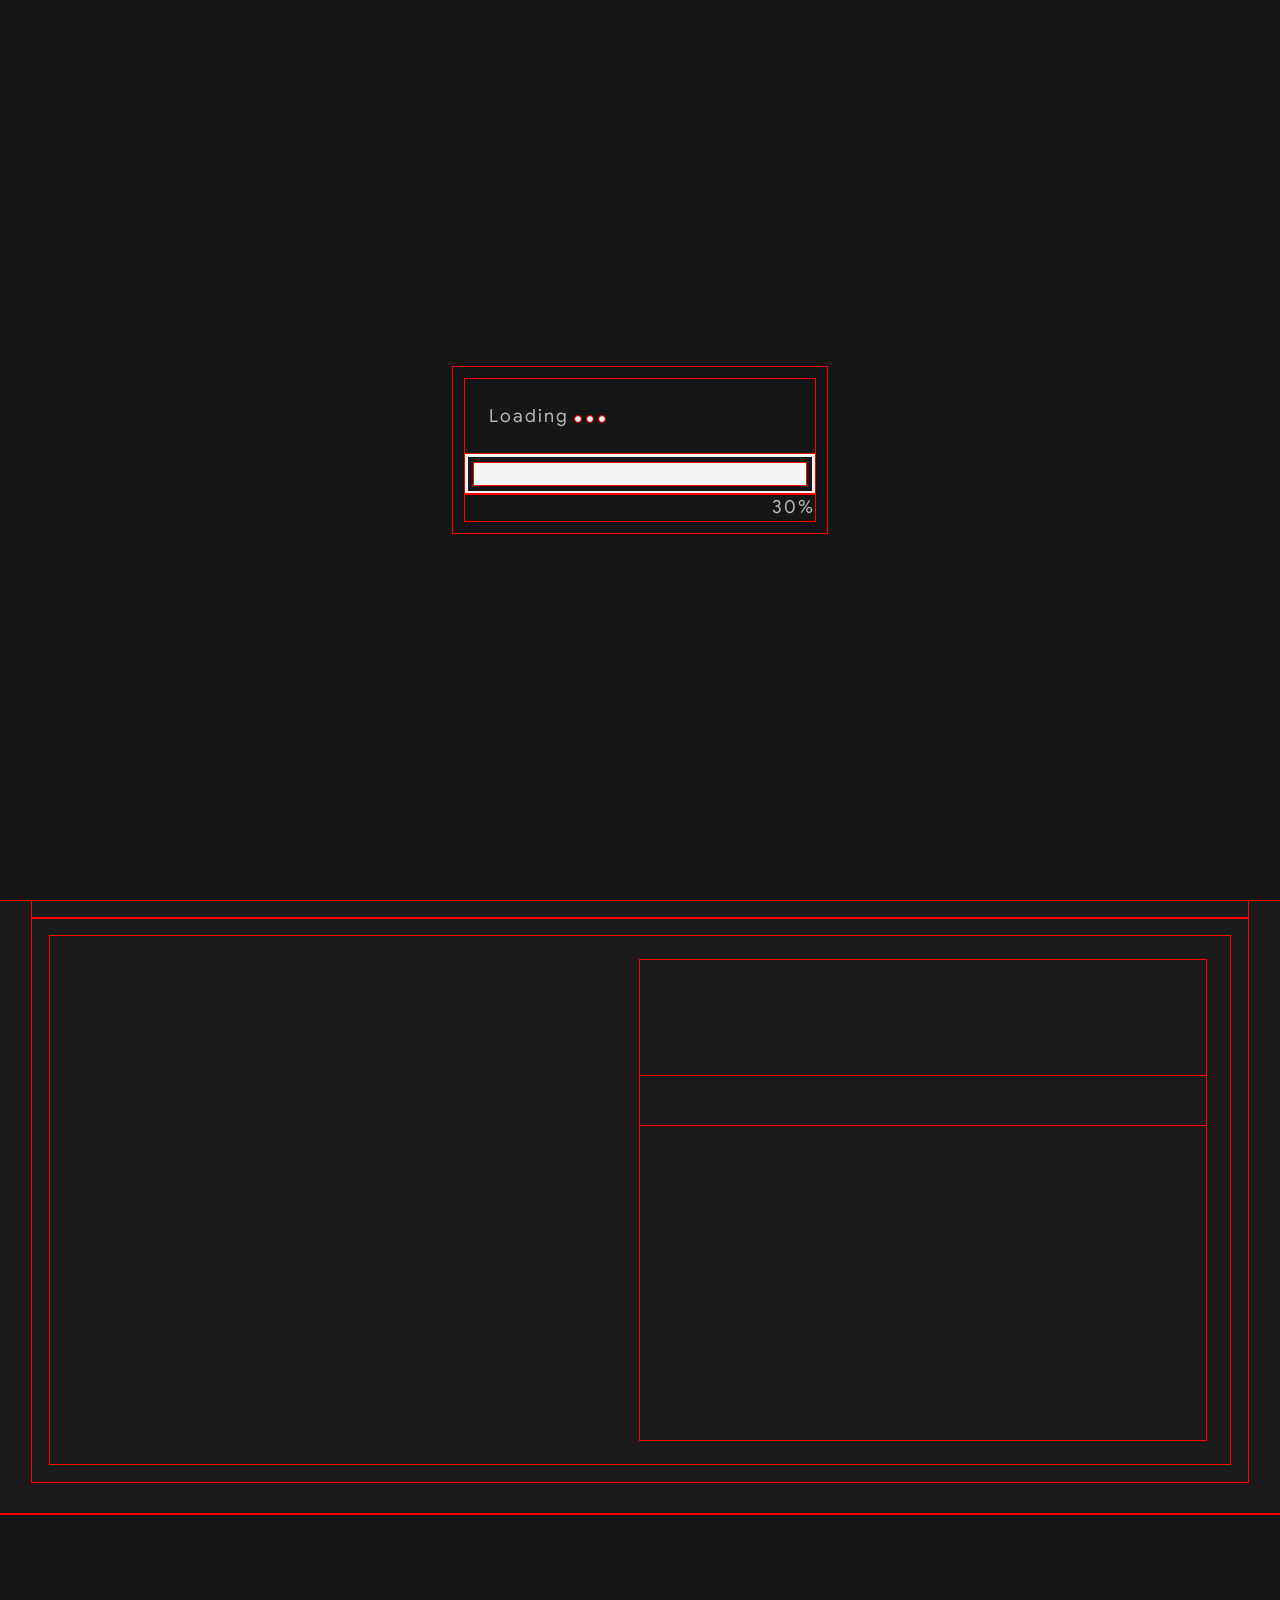
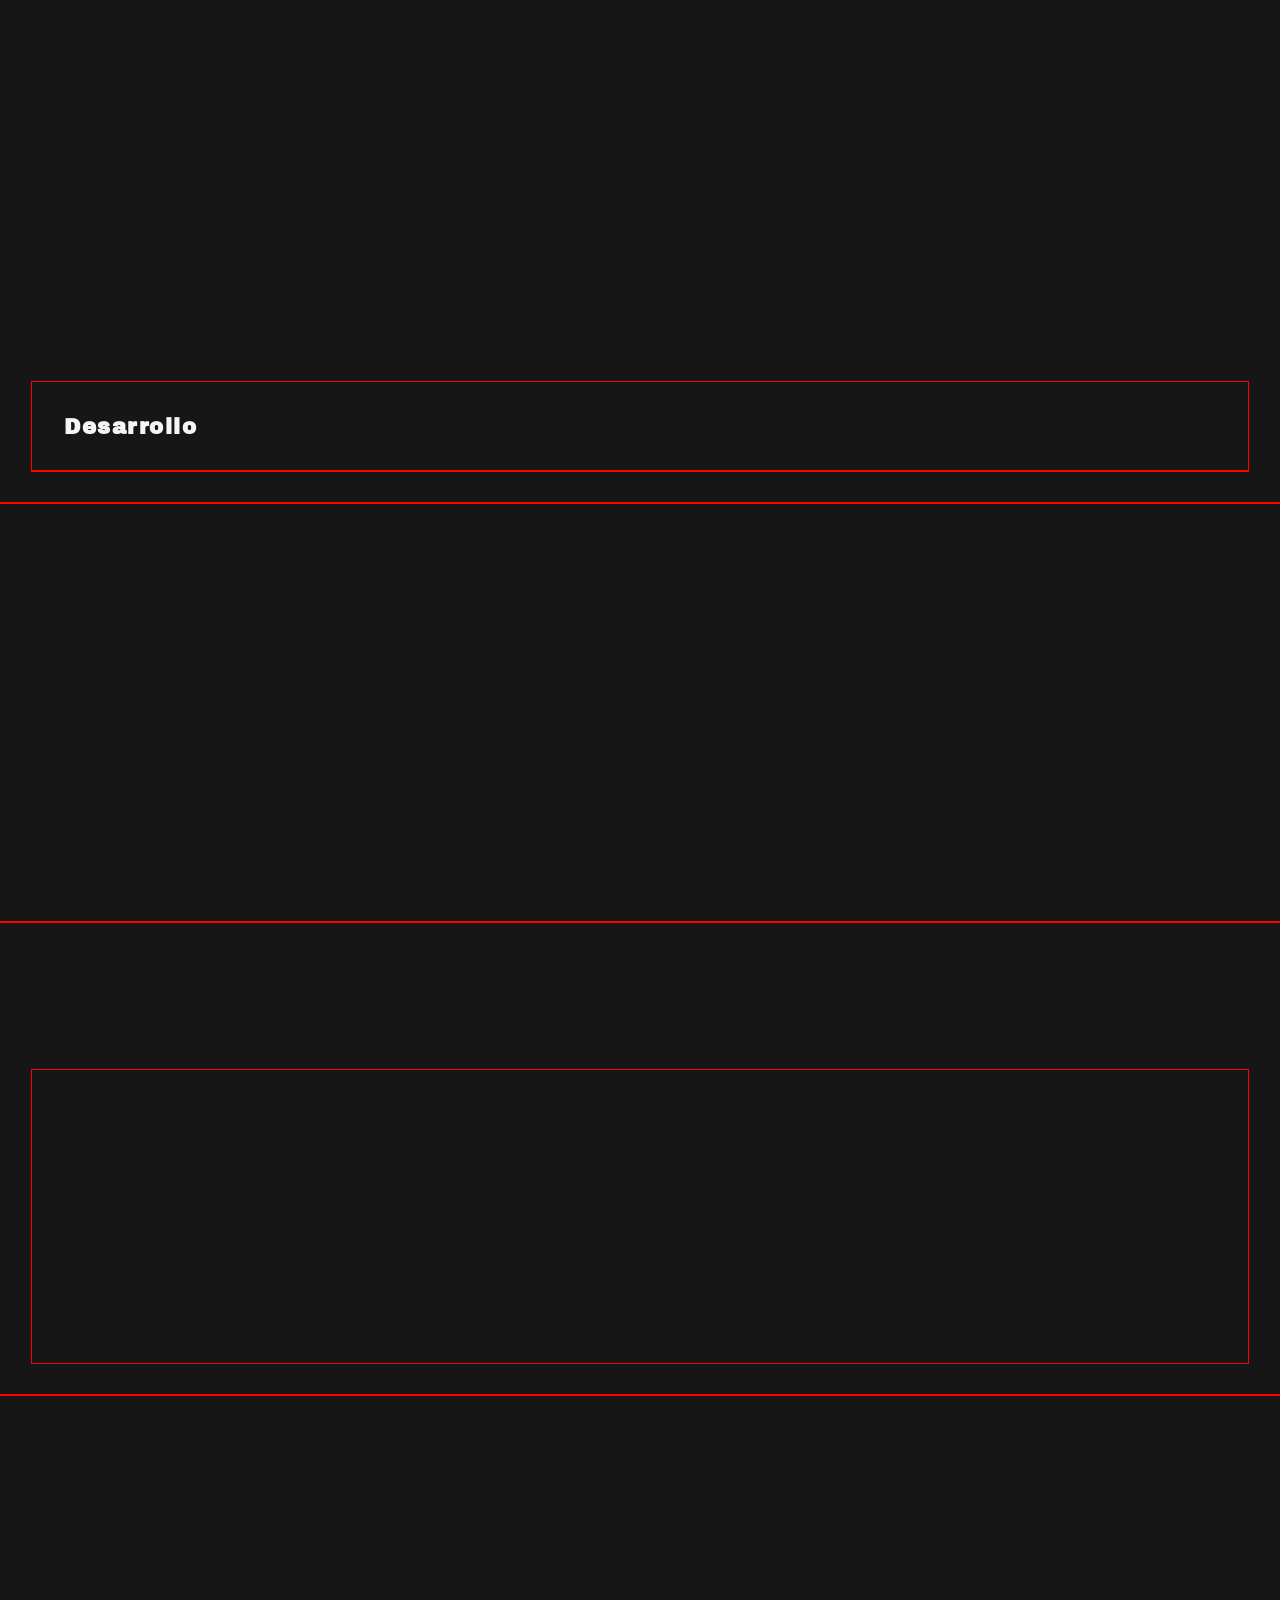
<file: index.html>
<!DOCTYPE html>
<html lang="es">

<head>
    <!---------------------------------------------------------------------------------------------------------------------------------->
    <!-- METADATOS-->
    <meta charset="UTF-8">
    <meta name="viewport" content="width=device-width, initial-scale=1.0">
    <meta name="description"
        content="Ángel Contreras. Programador, Desarrollador Web Junior y Técnico Informático en Ciudad de México. Experto en software y hardware.">
    <!-- METADATOS-->
    <!---------------------------------------------------------------------------------------------------------------------------------->

    <!---------------------------------------------------------------------------------------------------------------------------------->
    <!-- TÍTULO DE LA PÁGINA -->
    <title>
        Ángel Contreras | Desarrollador Web Full - Stack y Técnico Informático.
    </title>
    <!-- TÍTULO DE LA PÁGINA -->
    <!---------------------------------------------------------------------------------------------------------------------------------->

    <!---------------------------------------------------------------------------------------------------------------------------------->
    <!-- ÍCONO DE LA PÁGINA -->
    <link rel="shortcut icon" href="./imagenes/iconos/icono-web/icono-colores.png" type="image/x-icon">
    <!-- ÍCONO DE LA PÁGINA -->
    <!---------------------------------------------------------------------------------------------------------------------------------->

    <!---------------------------------------------------------------------------------------------------------------------------------->
    <!-- LIBRERÍAS -->
    <!-- flex-grid-position-display -->
    <link rel="stylesheet" href="./librerias/layout/display.css">
    <link rel="stylesheet" href="./librerias/layout/flex-box.css">
    <link rel="stylesheet" href="./librerias/layout/grid.css">
    <link rel="stylesheet" href="./librerias/layout/position.css">
    <link rel="stylesheet" href="./librerias/layout/root.css">
    <!-- observer -->
    <link rel="stylesheet" href="./librerias/observer/observer.css">

    <!-- botones -->
    <link rel="stylesheet" href="./librerias/botones/botones.css">
    <!-- LIBRERÍAS -->
    <!---------------------------------------------------------------------------------------------------------------------------------->

    <!---------------------------------------------------------------------------------------------------------------------------------->
    <!-- ESTILOS PROPIOS DE LA WEB -->
    <!-- Generales -->
    <link rel="stylesheet" href="./estilos/generales/resets.css">
    <link rel="stylesheet" href="./estilos/generales/reciclados.css">
    <link rel="stylesheet" href="./estilos/generales/fuentes.css">

    <!-- Secciones -->
    <link rel="stylesheet" href="./estilos/secciones/loading.css">
    <link rel="stylesheet" href="./estilos/secciones/boton-nav.css">
    <link rel="stylesheet" href="./estilos/secciones/nav.css">
    <link rel="stylesheet" href="./estilos/secciones/inicio.css">
    <link rel="stylesheet" href="./estilos/secciones/sobre-mi.css">
    <!-- ESTILOS PROPIOS DE LA WEB -->
    <!---------------------------------------------------------------------------------------------------------------------------------->
</head>

<body>
    <!---------------------------------------------------------------------------------------------------------------------------------->
    <!-- SECCIÓN DE CARGA -->
    <section class="cont-loading fl-cent pos-fix">
        <div class="cont-animacion-loading">
            <p>
                Loading

                <span class="sp-text-loading dis-in-bl"></span>

                <span class="sp-text-loading dis-in-bl"></span>

                <span class="sp-text-loading dis-in-bl"></span>
            </p>

            <div class="cont-brs-loading fl-cent">
                <div class="cont-br-loading fl-cent">
                    <div class="br-loading">
                    </div>
                </div>
            </div>

            <p class="porcentaje-loading">
                0%
            </p>
        </div>
    </section>
    <!-- SECCIÓN DE CARGA -->
    <!---------------------------------------------------------------------------------------------------------------------------------->

    <!---------------------------------------------------------------------------------------------------------------------------------->
    <!-- BOTÓN DEL NAV -->
    <button id="boton-nav" class="pos-fix dis-fl fl-dir-col just-cont-sp-ar al-it-cent">
        <span class="span-boton-nav">
        </span>

        <span class="span-boton-nav">
        </span>

        <span class="span-boton-nav">
        </span>
    </button>
    <!-- BOTÓN DEL NAV -->
    <!---------------------------------------------------------------------------------------------------------------------------------->

    <!---------------------------------------------------------------------------------------------------------------------------------->
    <!-- SECCIÓN DE MENÚ DE NAVEGACIÓN -->
    <nav id="nav" class="pos-fix fl-cent fl-dir-col">
        <ul class="dis-fl fl-1 fl-dir-col just-cont-sp-ev al-it-cent">
            <li class="fl-1">
                <a class="links-nav-pointer-events-active links-nav pos-rel fl-cent" title="Inicio (encabezado)"
                    href="#inicio">
                    <span class="img-seccion-nav-active img-seccion-nav pos-abs fl-cent">
                        <img src="./imagenes/secciones/nav/inicio.png" alt="Inicio">
                    </span>
                </a>
            </li>

            <li class="fl-1">
                <a class="links-nav pos-rel fl-cent" title="¿Quién soy?" href="#sobre-mi">
                    <span class="img-seccion-nav pos-abs fl-cent">
                        <img src="./imagenes/secciones/nav/sobre-mi.png" alt="Sobre mí">
                    </span>
                </a>
            </li>

            <li class="fl-1">
                <a class="links-nav pos-rel fl-cent" title="Mis habilidades" href="#habilidades">
                    <span class="img-seccion-nav pos-abs fl-cent">
                        <img src="./imagenes/secciones/nav/habilidades.png" alt="Habilidades">
                    </span>
                </a>
            </li>

            <li class="fl-1">
                <a class="links-nav pos-rel fl-cent" title="Mi portafolio (proyectos)" href="#portafolio">
                    <span class="img-seccion-nav pos-abs fl-cent">
                        <img src="./imagenes/secciones/nav/portafolio.png" alt="Portafolio">
                    </span>
                </a>
            </li>

            <li class="fl-1">
                <a class="links-nav pos-rel fl-cent" title="Servicios profesionales" href="#servicios">
                    <span class="img-seccion-nav pos-abs fl-cent">
                        <img src="./imagenes/secciones/nav/servicios.png" alt="Servicios">
                    </span>
                </a>
            </li>

            <li class="fl-1">
                <a id="blog" class="fl-cent" title="Blog personal sobre informática" rel="noopener noreferrer"
                    target="_blank" href="./otras-secciones/blog/blog.html">
                    <span class="img-blog pos-abs fl-cent">
                        <img src="./imagenes/secciones/nav/blog.png" alt="Blog">
                    </span>
                </a>
            </li>

            <li class="fl-1">
                <a class="links-nav pos-rel fl-cent" title="Contáctame" href="#contacto">
                    <span class="img-seccion-nav pos-abs fl-cent">
                        <img src="./imagenes/secciones/nav/contacto.png" alt="Contacto">
                    </span>
                </a>
            </li>
        </ul>
    </nav>
    <!-- SECCIÓN DE MENÚ DE NAVEGACIÓN -->
    <!---------------------------------------------------------------------------------------------------------------------------------->

    <!---------------------------------------------------------------------------------------------------------------------------------->
    <!-- ENCABEZADO -->
    <header id="inicio" class="dis-fl just-cont-cent al-it-cent">
        <article class="cont-inicio dis-gr gr-col-minmax-250px-1fr">
            <div>
                <h1 class="observer-top">
                    <span class="saludo">¡Hola! Soy</span><br><span class="nombre">Ángel
                        Contreras</span><br>Web Dev Junior
                </h1>

                <strong id="hab-cont-inicio" class="observer-right pos-rel dis-in-bl">Click Botón</strong>

                <p class="observer-bottom">
                    <b>Especialista técnico en informática</b> y en crear
                    <strong>sitios web modernos</strong> y <strong>aplicaciones web optimizadas</strong>,
                    combinando <strong>frontend</strong> y <strong>backend</strong> para <i>soluciones rápidas y
                        escalables</i>.
                </p>

                <div class="observer-top cont-btn-hab">
                    <button id="btn-hab-inicio" class="btn-transp-bord">
                        Siguiente
                    </button>
                </div>
            </div>

            <div class="observer-opacity cont-img-red-social-inicio dis-gr pl-it-cent">
                <div class="cont-img-principal dis-fl just-cont-cent al-it-cent observer-bottom">
                    <img class="burbuja" src="./imagenes/secciones/inicio/inicio.gif" alt="Imagen principal">
                </div>

                <ul class="observer-right cont-red-social">
                    <li>
                        <a class="btn-red-social" href="" rel="noopener noreferrer" target="_blank"
                            title="Vísitame en Facebook">
                            <img src="./imagenes/iconos/redes-sociales/facebook.png" alt="Facebook">
                        </a>
                    </li>

                    <li>
                        <a class="btn-red-social" href="" rel="noopener noreferrer" target="_blank"
                            title="Vísitame en Instagram">
                            <img src="./imagenes/iconos/redes-sociales/instagram.png" alt="Instagram">
                        </a>
                    </li>

                    <li>
                        <a class="btn-red-social" href="https://github.com/Angel21-lgtm" rel="noopener noreferrer"
                            target="_blank" title="Vísitame en GitHub">
                            <img src="./imagenes/iconos/redes-sociales/github.png" alt="GitHub">
                        </a>
                    </li>

                    <li>
                        <a class="btn-red-social" href="" rel="noopener noreferrer" target="_blank"
                            title="Vísitame en Linkedln">
                            <img src="./imagenes/iconos/redes-sociales/linkedln.png" alt="Linkedln">
                        </a>
                    </li>
                </ul>

                <div class="observer-left dis-gr pl-it-cent">
                    <button data-text="↓" class="btn-download">
                        Descargar CV
                    </button>
                </div>
            </div>
        </article>
    </header>
    <!-- ENCABEZADO -->
    <!---------------------------------------------------------------------------------------------------------------------------------->

    <!---------------------------------------------------------------------------------------------------------------------------------->
    <!-- SECCIÓN PRINCIPAL SOBRE MÍ -->
    <main id="sobre-mi">
        <h2 class="observer-opacity encabezado-seccion-principal" data-text="Sobre Mi">Sobre Mi</h2>

        <header class="text-presentacion observer-right">
            <p>
                En esta sección hablo <strong>sobre mí</strong>, mi experiencia y las áreas en las que me especializo,
                mostrando mis conocimientos en <b>desarrollo web</b>, creación de <strong>software</strong>,
                <i>tecnologías modernas</i>, <strong>hardware</strong> y <b>videojuegos</b>, así como las
                herramientas y habilidades que utilizo para construir soluciones digitales funcionales y escalables.
            </p>
        </header>

        <section id="cont-card-viewport" class="cont-card-viewport fl-cent fl-dir-col">
            <article class="card-viewport dis-gr gr-col-minmax-250px-1fr">
                <div class="observer-left cont-img-card-viewport pos-rel" data-text="Hover">
                    <img id="img-card-viewport" src="" alt="Junior">
                </div>

                <div>
                    <h2 id="encabezado-card-viewport" class="observer-bottom">
                    </h2>

                    <article class="cont-btn-card-viewport dis-fl just-cont-fl-start">
                        <div class="observer-left">
                            <button id="btn-sig-info-left" class="btn-card-viewport btn-download" data-text="«">
                                ↞
                            </button>
                        </div>

                        <div class="observer-right">
                            <button id="btn-sig-info-right" class="btn-card-viewport btn-download" data-text="»">
                                ↠
                            </button>
                        </div>
                    </article>

                    <p id="parrafo-card-viewport-1" class="observer-top">
                    </p>

                    <p id="parrafo-card-viewport-2" class="observer-bottom">
                    </p>
                </div>
            </article>
        </section>
    </main>
    <!-- SECCIÓN PRINCIPAL SOBRE MÍ -->
    <!---------------------------------------------------------------------------------------------------------------------------------->

    <!---------------------------------------------------------------------------------------------------------------------------------->
    <!-- SECCIÓN DE HABILIDADES -->
    <section id="habilidades">
        <h2 class="observer-opacity encabezado-seccion-principal" data-text="Habilidades">
            Habilidades
        </h2>

        <header class="text-presentacion dis-gr gr-col-minmax-250px-1fr observer-right">
            <p>
                En esta sección presento mis <strong>habilidades técnicas</strong>, conocimientos en
                <b>desarrollo web</b> y experiencia con distintas <strong>tecnologías y software</strong>.
                Trabajo con herramientas modernas para <i>frontend</i>, <i>backend</i>, diseño de interfaces,
                bases de datos y desarrollo de aplicaciones, aplicando soluciones funcionales, escalables
                y orientadas al rendimiento.
            </p>

            <p>
                Mi enfoque se basa en el aprendizaje continuo y la mejora constante, fortaleciendo habilidades en
                <strong>programación</strong>, <b>desarrollo de software</b> y <strong>tecnologías web modernas</strong>
                para crear proyectos sólidos, optimizados y adaptados a las necesidades de cada usuario y negocio.
            </p>
        </header>

        <article>
            <h3>
                Desarrollo
            </h3>

            <article>
                <div></div>
                <div></div>
                <div></div>
                <div></div>
                <div></div>
                <div></div>
            </article>
        </article>
    </section>
    <!-- SECCIÓN DE HABILIDADES -->
    <!---------------------------------------------------------------------------------------------------------------------------------->

    <!---------------------------------------------------------------------------------------------------------------------------------->
    <!-- SECCIÓN DE PROYECTOS -->
    <section id="portafolio">
        <h2 class="observer-opacity encabezado-seccion-principal" data-text="Portafolio">
            Portafolio
        </h2>

        <header class="text-presentacion observer-left">
            <p>
                En esta sección presento mis <strong>proyectos de desarrollo</strong>, incluyendo
                <b>sitios web</b>, <strong>aplicaciones web</strong>, <strong>animaciones interactivas</strong>,
                <strong>videojuegos 2D</strong> y soluciones digitales creadas con tecnologías web modernas.
            </p>

            <p>
                También desarrollo <strong>aplicaciones móviles y de escritorio</strong>, así como
                <b>librerías y herramientas personalizadas</b> enfocadas en optimizar procesos, ampliar funcionalidades
                y construir soluciones escalables, funcionales y de alto rendimiento.
            </p>
        </header>
    </section>
    <!-- SECCIÓN DE PROYECTOS -->
    <!---------------------------------------------------------------------------------------------------------------------------------->

    <!---------------------------------------------------------------------------------------------------------------------------------->
    <!-- SECCIÓN DE SERVICIOS -->
    <section id="servicios">
        <h2 class="observer-opacity encabezado-seccion-principal" data-text="Servicios">
            Servicios
        </h2>

        <header class="text-presentacion">
            <p class="observer-left">
                Ofrezco <strong>servicios de desarrollo web y software</strong> como <b>Desarrollador Front-End y
                    Back-End</b>,
                creando <strong>sitios web</strong>, <strong>aplicaciones web</strong> y soluciones digitales para
                <strong>escritorio y móviles</strong>, enfocadas en funcionalidad, escalabilidad y rendimiento.
            </p>

            <p class="observer-right">
                También desarrollo <strong>videojuegos multiplataforma</strong>, automatizo y optimizo tareas mediante
                software,
                y brindo servicios de <b>ensamblado, mantenimiento y optimización de computadoras</b>, mejorando
                hardware
                y software para maximizar el rendimiento y la vida útil de equipos de cómputo.
            </p>
        </header>
    </section>
    <!-- SECCIÓN DE SERVICIOS -->
    <!---------------------------------------------------------------------------------------------------------------------------------->

    <!---------------------------------------------------------------------------------------------------------------------------------->
    <!-- SECCIÓN DE CONTACTO -->
    <footer id="contacto">
        <h2 class="observer-opacity encabezado-seccion-principal" data-text="Contacto">
            Contacto
        </h2>

        <header class="text-presentacion observer-opacity">
            <p>
                En esta sección puedes <strong>contactarme directamente</strong> para consultas, proyectos o
                colaboraciones
                mediante <b><i>WhatsApp</i></b>, <strong><i>formulario de contacto</i></strong>,
                <strong><i>teléfono celular</i></strong> y mis <strong><i>redes sociales</i></strong>,
                facilitando una comunicación rápida, directa y accesible.
            </p>

            <p>
                Estoy disponible para atender propuestas de <strong><i>desarrollo web</i></strong>,
                creación de <b><i>software</i></b>, soporte técnico y nuevos proyectos, ofreciendo
                una comunicación profesional y orientada a encontrar la mejor solución para cada necesidad.
            </p>
        </header>
    </footer>
    <!-- SECCIÓN DE CONTACTO -->
    <!---------------------------------------------------------------------------------------------------------------------------------->

    <!---------------------------------------------------------------------------------------------------------------------------------->
    <!-- SCRIPT -->
    <script type="module" src="./scripts/main.js"></script>
    <!-- SCRIPT -->
    <!---------------------------------------------------------------------------------------------------------------------------------->
</body>

</html>
</file>
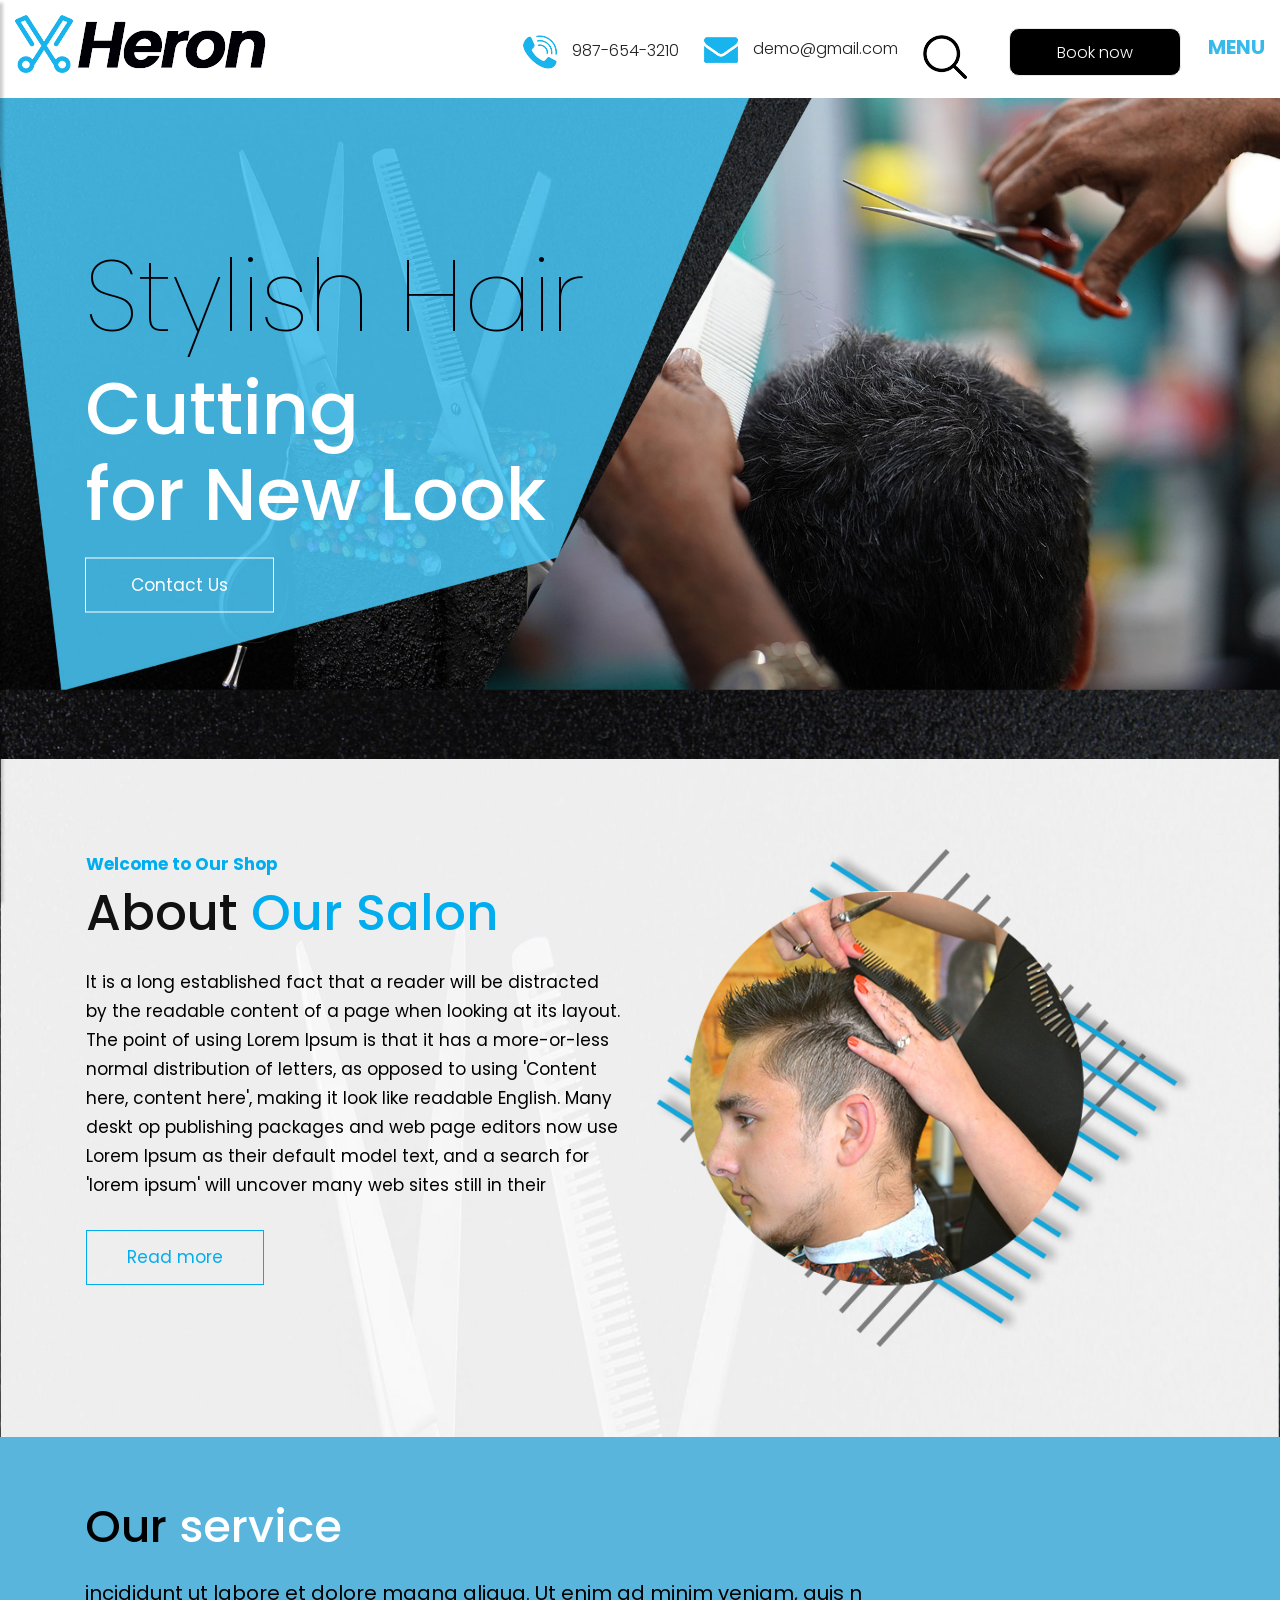
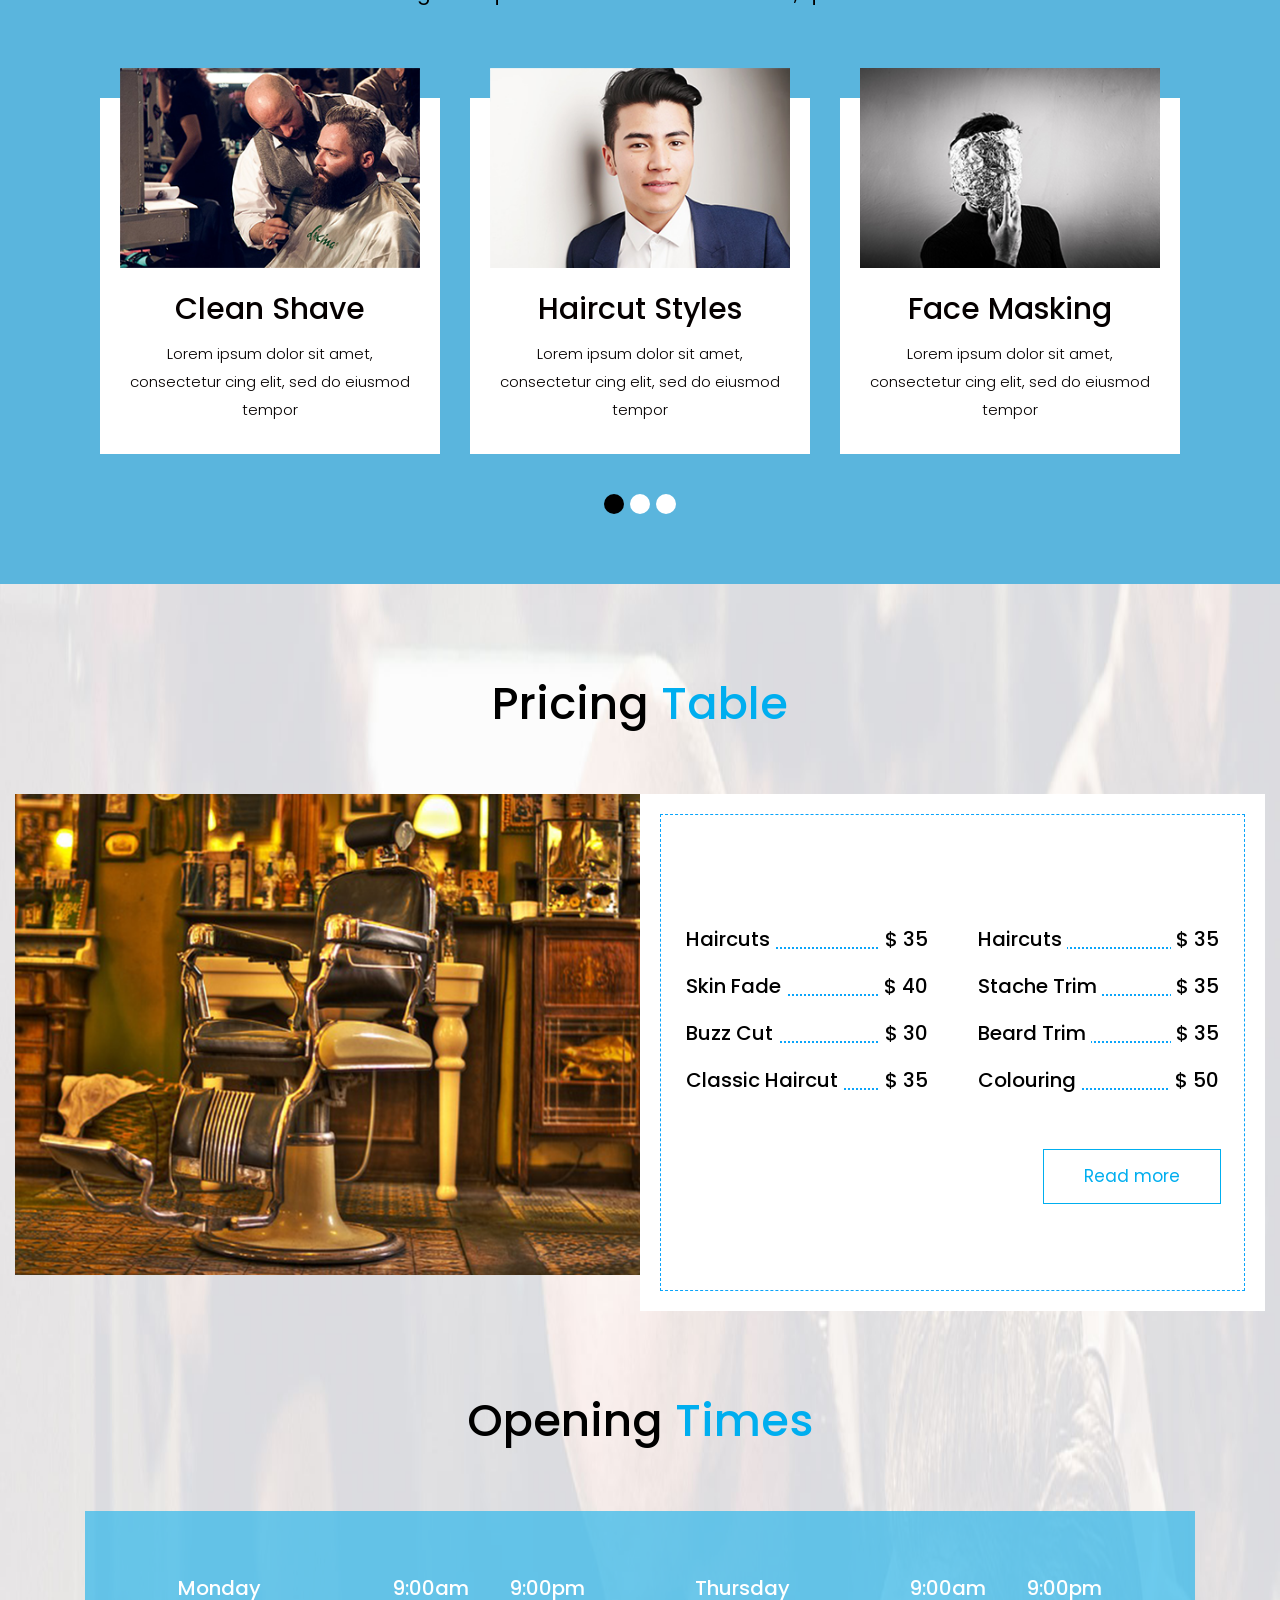
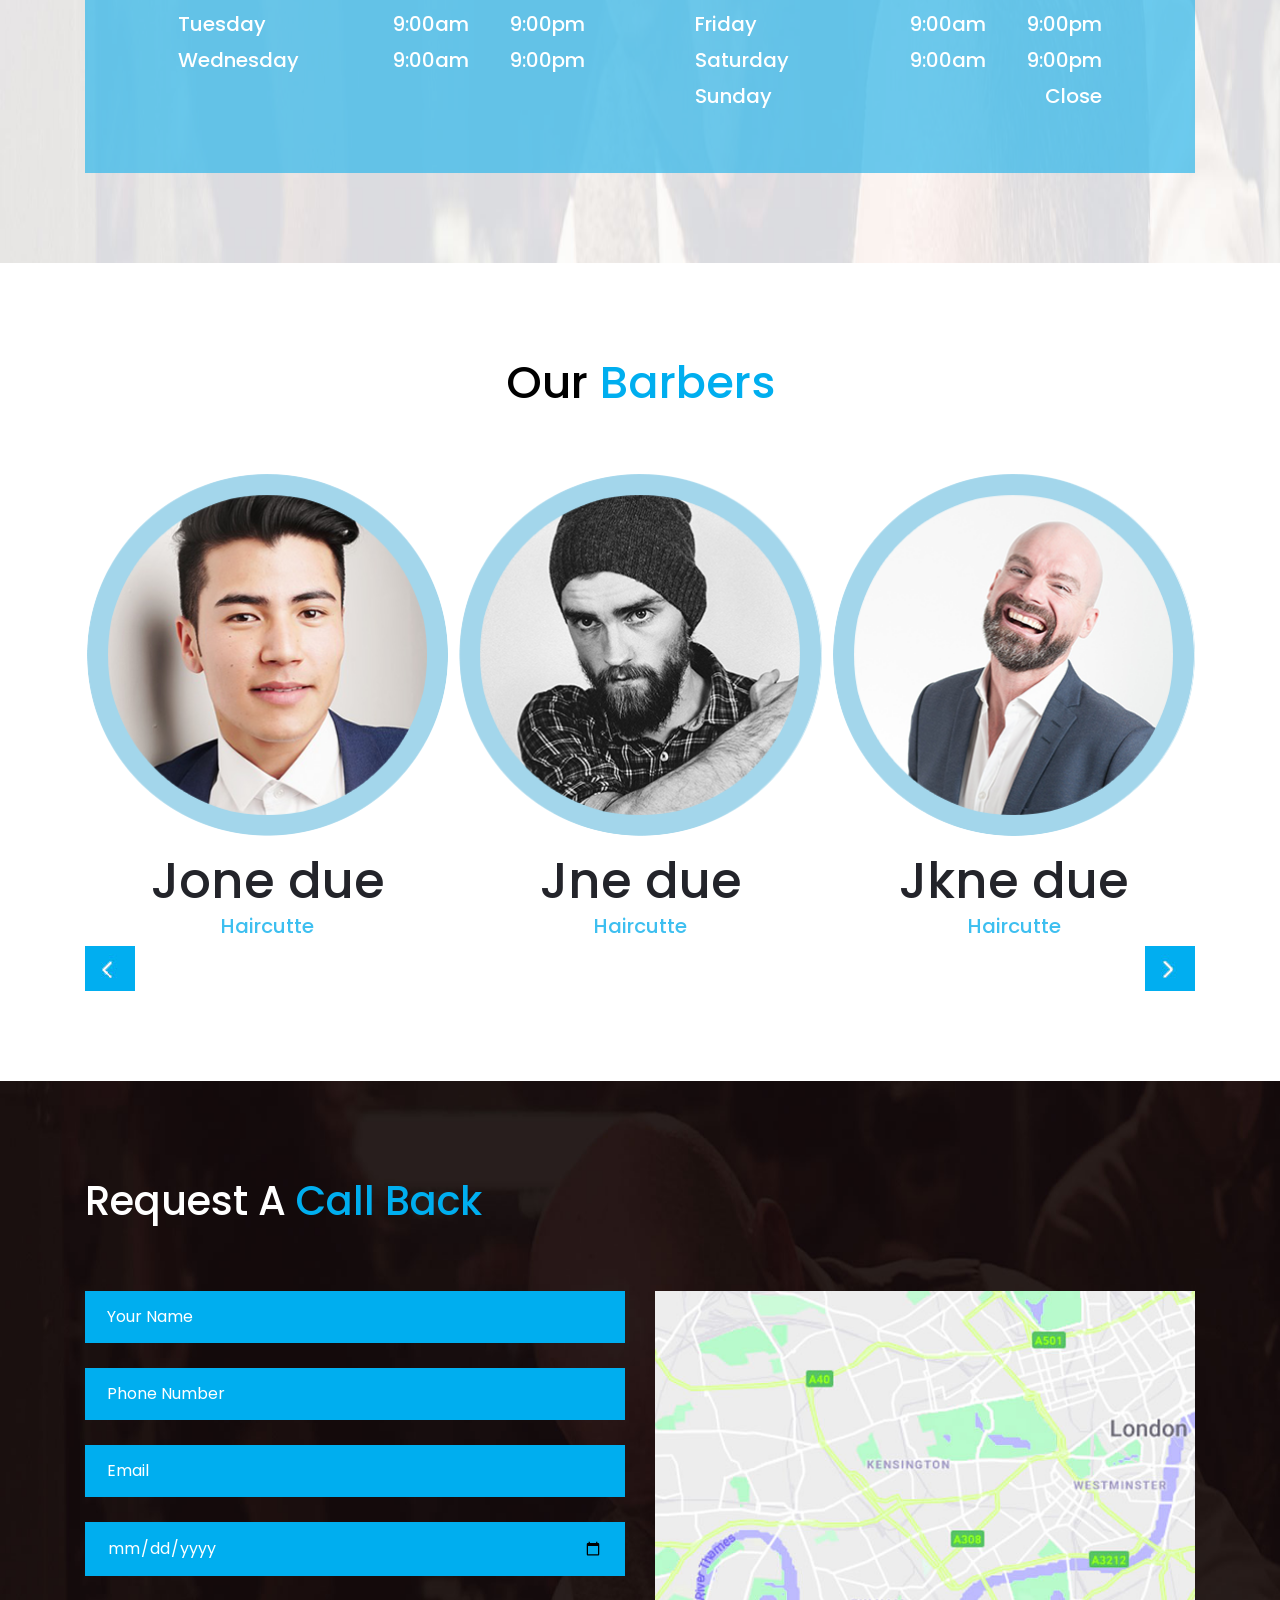
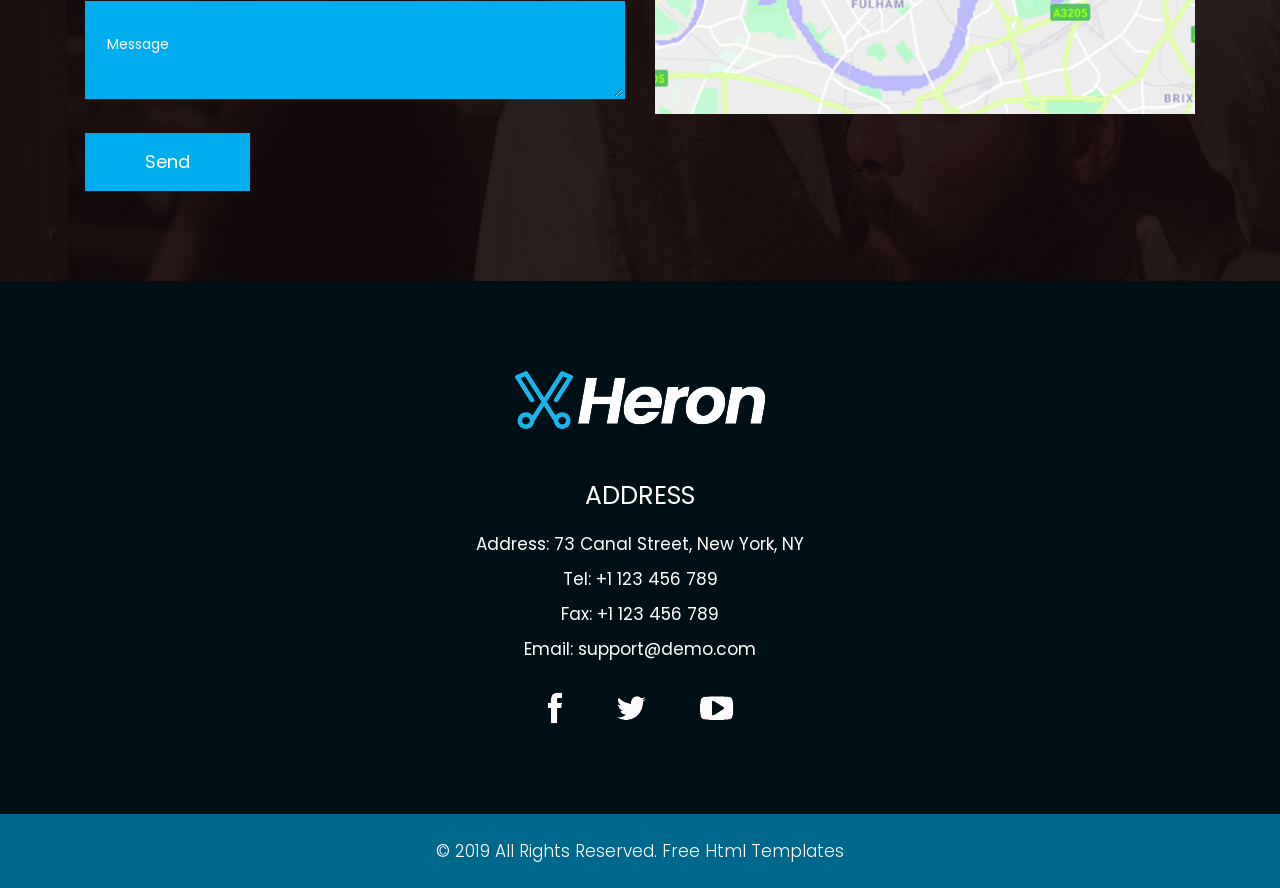
<file: assets/back end/services/templates/business/heron/index.html>
<!DOCTYPE html>
<html lang="en">

<head>
    <!-- basic -->
    <meta charset="utf-8">
    <meta http-equiv="X-UA-Compatible" content="IE=edge">
    <!-- mobile metas -->
    <meta name="viewport" content="width=device-width, initial-scale=1">
    <meta name="viewport" content="initial-scale=1, maximum-scale=1">
    <!-- site metas -->
    <title>heron</title>
    <meta name="keywords" content="">
    <meta name="description" content="">
    <meta name="author" content="">
    <!-- bootstrap css -->
    <link rel="stylesheet" href="css/bootstrap.min.css">
    <!-- owl css -->
    <link rel="stylesheet" href="css/owl.carousel.min.css">
    <!-- style css -->
    <link rel="stylesheet" href="css/style.css">
    <!-- responsive-->
    <link rel="stylesheet" href="css/responsive.css">
    <!-- awesome fontfamily -->
    <link rel="stylesheet" href="https://cdnjs.cloudflare.com/ajax/libs/font-awesome/4.7.0/css/font-awesome.min.css">
    <!--[if lt IE 9]>
      <script src="https://oss.maxcdn.com/html5shiv/3.7.3/html5shiv.min.js"></script>
      <script src="https://oss.maxcdn.com/respond/1.4.2/respond.min.js"></script><![endif]-->
</head>
<!-- body -->

<body class="main-layout">
    <!-- loader  -->
    <div class="loader_bg">
        <div class="loader"><img src="images/loading.gif" alt="" /></div>
    </div>

    <div class="wrapper">
        <!-- end loader -->

        <div class="sidebar">
            <!-- Sidebar  -->
            <nav id="sidebar">

                <div id="dismiss">
                    <i class="fa fa-arrow-left"></i>
                </div>

                <ul class="list-unstyled components">

                    <li class="active">
                        <a href="index.html">Home</a>
                    </li>
                    <li>
                        <a href="about.html">About</a>
                    </li>
                    <li>
                        <a href="service.html">Service</a>
                    </li>
                    <li>
                        <a href="pricing.html">Pricing</a>
                    </li>

                    <li>
                        <a href="barbers.html">Our Barbers</a>

                    </li>

                    <li>
                        <a href="contact.html">Contact Us</a>
                    </li>
                </ul>

            </nav>
        </div>

        <div id="content">
            <!-- header -->
            <header>
                <div class="container-fluid">
                    <div class="row">
                        <div class="col-md-3">
                            <div class="full">
                                <a class="logo" href="index.html"><img src="images/logo.png" alt="#" /></a>
                            </div>
                        </div>
                        <div class="col-md-9">
                            <div class="full">
                                <div class="right_header_info">
                                    <ul>
                                        <li class="dinone"><img style="margin-right: 15px;margin-left: 15px;" src="images/phone_icon.png" alt="#"><a href="#">987-654-3210</a></li>
                                        <li class="dinone"><img style="margin-right: 15px;" src="images/mail_icon.png" alt="#"><a href="#">demo@gmail.com</a></li>

                                        <li class="dinone"><img style="margin-right: 15px;" src="images/search_icon.png" alt="#"></li>
                                        <li class="button_user"> <a class="button" href="#">Book now</a></li>

                                        <li>
                                            <button type="button" id="sidebarCollapse">
                                                <a href="#">MENU</a>
                                            </button>
                                        </li>
                                    </ul>
                                </div>
                            </div>
                        </div>
                    </div>
                </div>
            </header>
            <!-- end header -->
            <!-- start slider section -->
            <div class="slider_section banner_bg">
                <img src="images/banner.jpg">
                <div class="container">
                    <div class="text_box">
                        <span>Stylish Hair</span>
                        <h1>Cutting<br> 
                for New Look</h1>
                        <a href="contact.html">Contact Us</a>
                    </div>
                </div>
            </div>

            <!-- end slider section -->

            <!-- about -->
            <div id="about" class="about">
                <div class="container">
                    <div class="row">
                        <div class="col-xl-6 col-lg-6 col-md-6 col-sm-12">
                            <div class="about_box">
                                <span>Welcome to Our Shop</span>
                                <h2>About<strong class="white"> Our Salon</strong></h2>
                                <p>It is a long established fact that a reader will be distracted by the readable content of a page when looking at its layout. The point of using Lorem Ipsum is that it has a more-or-less normal distribution of letters, as opposed to using 'Content here, content here', making it look like readable English. Many deskt op publishing packages and web page editors now use Lorem Ipsum as their default model text, and a search for 'lorem ipsum' will uncover many web sites still in their</p>
                                <a href="#">Read more</a>
                            </div>
                        </div>
                        <div class="col-xl-6 col-lg-6 col-md-6 col-sm-12">
                            <div class="about_img">
                                <figure><img src="images/about_img.png" alt="#" /></figure>
                            </div>
                        </div>
                    </div>
                </div>
            </div>
            <!-- end about -->
            <!-- service -->
            <div id="service" class="service">
                <div class="container">
                    <div class="row">
                        <div class="col-md-12">
                            <div class="ourheading">
                                <h2>Our<strong class="white_ll"> service</strong></h2>
                                <span> incididunt ut labore et dolore magna aliqua. Ut enim ad minim veniam, quis n</span>
                            </div>
                        </div>
                    </div>

                    <div id="myCarousel" class="carousel slide" data-ride="carousel">
                        <ol class="carousel-indicators">
                            <li data-target="#myCarousel" data-slide-to="0" class="active"></li>
                            <li data-target="#myCarousel" data-slide-to="1"></li>
                            <li data-target="#myCarousel" data-slide-to="2"></li>
                        </ol>
                        <div class="carousel-inner">
                            <div class="carousel-item active">

                                <div class="container">
                                    <div class="carousel-caption">
                                        <div class="row">
                                            <div class="col-xl-4 col-lg-4 col-md-4 col-sm-12">
                                                <div class="service_box">
                                                    <figure><img src="images/ser1.png"></figure>
                                                    <h3>Clean Shave</h3>
                                                    <p>Lorem ipsum dolor sit amet, consectetur cing elit, sed do eiusmod tempor</p>
                                                </div>
                                            </div>
                                            <div class="col-xl-4 col-lg-4 col-md-4 col-sm-12">
                                                <div class="service_box">
                                                    <figure><img src="images/ser.png"></figure>
                                                    <h3> Haircut Styles</h3>
                                                    <p>Lorem ipsum dolor sit amet, consectetur cing elit, sed do eiusmod tempor</p>
                                                </div>
                                            </div>
                                            <div class="col-xl-4 col-lg-4 col-md-4 col-sm-12">
                                                <div class="service_box">
                                                    <figure><img src="images/ser3.png"></figure>
                                                    <h3>Face Masking</h3>
                                                    <p>Lorem ipsum dolor sit amet, consectetur cing elit, sed do eiusmod tempor</p>
                                                </div>
                                            </div>
                                        </div>
                                    </div>
                                </div>
                            </div>
                            <div class="carousel-item">

                                <div class="container">
                                    <div class="carousel-caption">
                                        <div class="row">
                                            <div class="col-xl-4 col-lg-4 col-md-4 col-sm-12">
                                                <div class="service_box">
                                                    <figure><img src="images/ser1.png"></figure>
                                                    <h3>Clean Shave</h3>
                                                    <p>Lorem ipsum dolor sit amet, consectetur cing elit, sed do eiusmod tempor</p>
                                                </div>
                                            </div>
                                            <div class="col-xl-4 col-lg-4 col-md-4 col-sm-12">
                                                <div class="service_box">
                                                    <figure><img src="images/ser.png"></figure>
                                                    <h3> Haircut Styles</h3>
                                                    <p>Lorem ipsum dolor sit amet, consectetur cing elit, sed do eiusmod tempor</p>
                                                </div>
                                            </div>
                                            <div class="col-xl-4 col-lg-4 col-md-4 col-sm-12">
                                                <div class="service_box">
                                                    <figure><img src="images/ser3.png"></figure>
                                                    <h3>Face Masking</h3>
                                                    <p>Lorem ipsum dolor sit amet, consectetur cing elit, sed do eiusmod tempor</p>
                                                </div>
                                            </div>
                                        </div>
                                    </div>
                                </div>
                            </div>
                            <div class="carousel-item">

                                <div class="container">
                                    <div class="carousel-caption">
                                        <div class="row">
                                            <div class="col-xl-4 col-lg-4 col-md-4 col-sm-12">
                                                <div class="service_box">
                                                    <figure><img src="images/ser1.png"></figure>
                                                    <h3>Clean Shave</h3>
                                                    <p>Lorem ipsum dolor sit amet, consectetur cing elit, sed do eiusmod tempor</p>
                                                </div>
                                            </div>
                                            <div class="col-xl-4 col-lg-4 col-md-4 col-sm-12">
                                                <div class="service_box">
                                                    <figure><img src="images/ser.png"></figure>
                                                    <h3> Haircut Styles</h3>
                                                    <p>Lorem ipsum dolor sit amet, consectetur cing elit, sed do eiusmod tempor</p>
                                                </div>
                                            </div>
                                            <div class="col-xl-4 col-lg-4 col-md-4 col-sm-12">
                                                <div class="service_box">
                                                    <figure><img src="images/ser3.png"></figure>
                                                    <h3>Face Masking</h3>
                                                    <p>Lorem ipsum dolor sit amet, consectetur cing elit, sed do eiusmod tempor</p>
                                                </div>
                                            </div>
                                        </div>
                                    </div>
                                </div>
                            </div>
                        </div>

                    </div>

                </div>
            </div>
            <!-- end service -->
            <!-- pricing -->
            <div class="pricing">
                <div class="container">
                    <div class="row">
                        <div class="col-md-12">
                            <div class="ourheading">
                                <h2>Pricing<strong class="white"> Table</strong></h2>
                            </div>
                        </div>
                    </div>
                </div>
                <div class="container-fluid">
                    <div class="row">
                        <div class="col-xl-6 col-lg-6 col-md-12 col-sm-12 mar_bottom">
                            <div class="pricing_img">
                                <figure><img src="images/vvv.png" alt="#" />
                                </figure>
                            </div>
                        </div>
                        <div class="col-xl-6 col-lg-6 col-md-12 col-sm-12 pad_left">
                            <div class="pricing_box">
                                <div class="list">
                                    <ul>
                                        <li><span class="float-left">Haircuts</span><span class="float-right">$ 35</span></li>
                                        <li><span class="float-left">Skin Fade</span><span class="float-right">$ 40</span></li>
                                        <li><span class="float-left">Buzz Cut</span><span class="float-right">$ 30</span></li>
                                        <li><span class="float-left">Classic Haircut</span><span class="float-right">$ 35</span></li>
                                    </ul>
                                    <ul>
                                        <li><span class="float-left">Haircuts</span><span class="float-right">$ 35</span></li>
                                        <li><span class="float-left">Stache Trim</span><span class="float-right">$ 35</span></li>
                                        <li><span class="float-left">Beard Trim</span><span class="float-right">$ 35</span></li>
                                        <li><span class="float-left">Colouring</span><span class="float-right">$ 50</span></li>
                                    </ul>
                                    <a href="#">Read more</a>
                                </div>
                            </div>
                        </div>
                    </div>
                    <div class="opening">
                        <div class="container">
                            <div class="row">
                                <div class="col-md-12">
                                    <div class="ourheading">
                                        <h2>Opening<strong class="white"> Times</strong></h2>
                                    </div>
                                </div>
                            </div>
                            <div class="opening_bg">
                                <div class="row">
                                    <div class="col-xl-6 col-lg-6 col-md-6 col-sm-12">
                                        <div class="times">
                                            <ul>
                                                <li><span>Monday</span><span class="float-right">9:00am       <strong class="bbbb">9:00pm</strong></span></li>
                                                <li><span>Tuesday </span><span class="float-right">9:00am       <strong class="bbbb">9:00pm</strong></span></li>
                                                <li><span>Wednesday</span><span class="float-right">9:00am      <strong class="bbbb">9:00pm</strong></span></li>

                                            </ul>
                                        </div>
                                    </div>
                                    <div class="col-xl-6 col-lg-6 col-md-6 col-sm-12">
                                        <div class="times">
                                            <ul>
                                                <li><span>Thursday </span><span class="float-right">9:00am       <strong class="bbbb">9:00pm</strong></span></li>
                                                <li><span>Friday</span><span class="float-right">9:00am       <strong class="bbbb">9:00pm</strong></span></li>
                                                <li><span>Saturday</span><span class="float-right">9:00am        <strong class="bbbb">9:00pm</strong></span></li>
                                                <li><span>Sunday</span><span class="float-right">Close</span> </li>
                                            </ul>
                                        </div>
                                    </div>
                                </div>
                            </div>
                        </div>
                    </div>

                    <!-- end Pricing -->

                </div>

                <!-- our barbers -->
                <!-- section -->
                <section class="resip_section">
                    <div class="container">
                        <div class="row">
                            <div class="col-md-12">
                                <div class="ourheading">
                                    <h2>Our<strong class="white"> Barbers</strong></h2>
                                </div>
                            </div>
                        </div>
                    </div>
                    <div class="container">
                        <div class="row">
                            <div class="col-md-12">
                                <div class="owl-carousel owl-theme">

                                    <div class="item">
                                        <div class="product_blog_img">
                                            <img src="images/1.png" alt="#" />
                                        </div>
                                        <div class="product_blog_cont">
                                            <h3>Jone due</h3>
                                            <h4>Haircutte</h4>
                                        </div>
                                    </div>
                                    <div class="item">
                                        <div class="product_blog_img">
                                            <img src="images/2.png" alt="#" />
                                        </div>
                                        <div class="product_blog_cont">
                                            <h3>Jne due</h3>
                                            <h4>Haircutte</h4>
                                        </div>
                                    </div>
                                    <div class="item">
                                        <div class="product_blog_img">
                                            <img src="images/3.png" alt="#" />
                                        </div>
                                        <div class="product_blog_cont">
                                            <h3>Jkne due</h3>
                                            <h4>Haircutte</h4>
                                        </div>
                                    </div>
                                    <div class="item">
                                        <div class="product_blog_img">
                                            <img src="images/1.png" alt="#" />
                                        </div>
                                        <div class="product_blog_cont">
                                            <h3>Jone due</h3>
                                            <h4>Haircutte</h4>
                                        </div>
                                    </div>
                                    <div class="item">
                                        <div class="product_blog_img">
                                            <img src="images/2.png" alt="#" />
                                        </div>
                                        <div class="product_blog_cont">
                                            <h3>Jne due</h3>
                                            <h4>Haircutte</h4>
                                        </div>
                                    </div>
                                    <div class="item">
                                        <div class="product_blog_img">
                                            <img src="images/3.png" alt="#" />
                                        </div>
                                        <div class="product_blog_cont">
                                            <h3>Jkne due</h3>
                                            <h4>Haircutte</h4>
                                        </div>
                                    </div>

                                </div>
                            </div>
                        </div>
                    </div>

                </section>
                <!-- end our barbers -->
                <!-- contact -->
                <div id="contact" class="contact">
                    <div class="container">
                        <div class="row">
                            <div class=" col-md-12">
                                <div class="title">
                                    <h2>Request  A<strong class="white"> Call  Back</strong></h2>
                                </div>
                            </div>
                        </div>

                        <div class="row">
                            <div class="col-xl-6 col-lg-6 col-md-6 col-sm-12">

                                <form class="main_form">
                                    <div class="row">

                                        <div class="col-xl-12 col-lg-12 col-md-12 col-sm-12">
                                            <input class="form-control" placeholder="Your Name" type="text" name="Your Name">
                                        </div>
                                        <div class="col-xl-12 col-lg-12 col-md-12 col-sm-12">
                                            <input class="form-control" placeholder="Phone Number" type="text" name="Email">
                                        </div>
                                        <div class="col-xl-12 col-lg-12 col-md-12 col-sm-12">
                                            <input class="form-control" placeholder="Email" type="text" name=" Email">
                                        </div>
                                        <div class="col-xl-12 col-lg-12 col-md-12 col-sm-12">
                                            <input class="form-control" placeholder="Date" type="date" name=" Date">
                                        </div>
                                        <div class="col-xl-12 col-lg-12 col-md-12 col-sm-12">
                                            <textarea class="textarea" placeholder="Message" type="text" name="Message"></textarea>
                                        </div>
                                        <div class="col-xl-12 col-lg-12 col-md-12 col-sm-12">
                                            <button class="send">Send</button>
                                        </div>
                                    </div>
                                </form>
                            </div>
                            <div class="col-xl-6 col-lg-6 col-md-6 col-sm-12">
                                <div class="img-box">
                                    <figure><img src="images/img.jpg" alt="img" /></figure>
                                </div>
                            </div>
                        </div>
                    </div>
                </div>
                <!-- end contact -->
                <!-- footer -->
                <fooetr>
                    <div class="footer">
                        <div class="container">
                            <div class="row">
                                <div class="col-md-12">
                                    <div class="footer_logo">
                                        <a href="index.html"><img src="images/logo1.png" alt="logo" /></a>
                                    </div>
                                </div>
                                <div class="col-md-12">
                                    <div class="address">
                                        <h3>address</h3>
                                        <p>
                                            Address: 73 Canal Street, New York, NY
                                            <br> Tel: +1 123 456 789
                                            <br> Fax: +1 123 456 789
                                            <br> Email: support@demo.com</p>
                                    </div>
                                </div>
                                <div class="col-md-12">
                                    <ul class="lik">

                                        <li> <img src="images/fb.png" alt="#" /></li>
                                        <li> <img src="images/tw.png" alt="#" /></li>
                                        <li> <img src="images/you.png" alt="#" /></li>

                                    </ul>

                                </div>
                            </div>
                        </div>
                        <div class="copyright">
                            <div class="container">
                                <p>© 2019 All Rights Reserved. <a href="https://html.design/"> Free Html Templates</a></p>
                            </div>
                        </div>
                    </div>

                </fooetr>
                <!-- end footer -->

            </div>

            <div class="overlay"></div>
            <!-- Javascript files-->
            <script src="js/jquery.min.js"></script>
            <script src="js/popper.min.js"></script>
            <script src="js/bootstrap.bundle.min.js"></script>
            <script src="js/owl.carousel.min.js"></script>
            <script src="js/custom.js"></script>
            <script src="js/jquery.mCustomScrollbar.concat.min.js"></script>

            <script src="js/jquery-3.0.0.min.js"></script>
            <script type="text/javascript">
                $(document).ready(function() {
                    $("#sidebar").mCustomScrollbar({
                        theme: "minimal"
                    });

                    $('#dismiss, .overlay').on('click', function() {
                        $('#sidebar').removeClass('active');
                        $('.overlay').removeClass('active');
                    });

                    $('#sidebarCollapse').on('click', function() {
                        $('#sidebar').addClass('active');
                        $('.overlay').addClass('active');
                        $('.collapse.in').toggleClass('in');
                        $('a[aria-expanded=true]').attr('aria-expanded', 'false');
                    });
                });
            </script>

            <style>
                #owl-demo .item {
                    margin: 3px;
                }
                
                #owl-demo .item img {
                    display: block;
                    width: 100%;
                    height: auto;
                }
            </style>

            <script>
                $(document).ready(function() {
                    var owl = $('.owl-carousel');
                    owl.owlCarousel({
                        margin: 10,
                        nav: true,
                        loop: true,
                        responsive: {
                            0: {
                                items: 1
                            },
                            600: {
                                items: 2
                            },
                            1000: {
                                items: 3
                            }
                        }
                    })
                })
            </script>

</body>

</html>
</file>
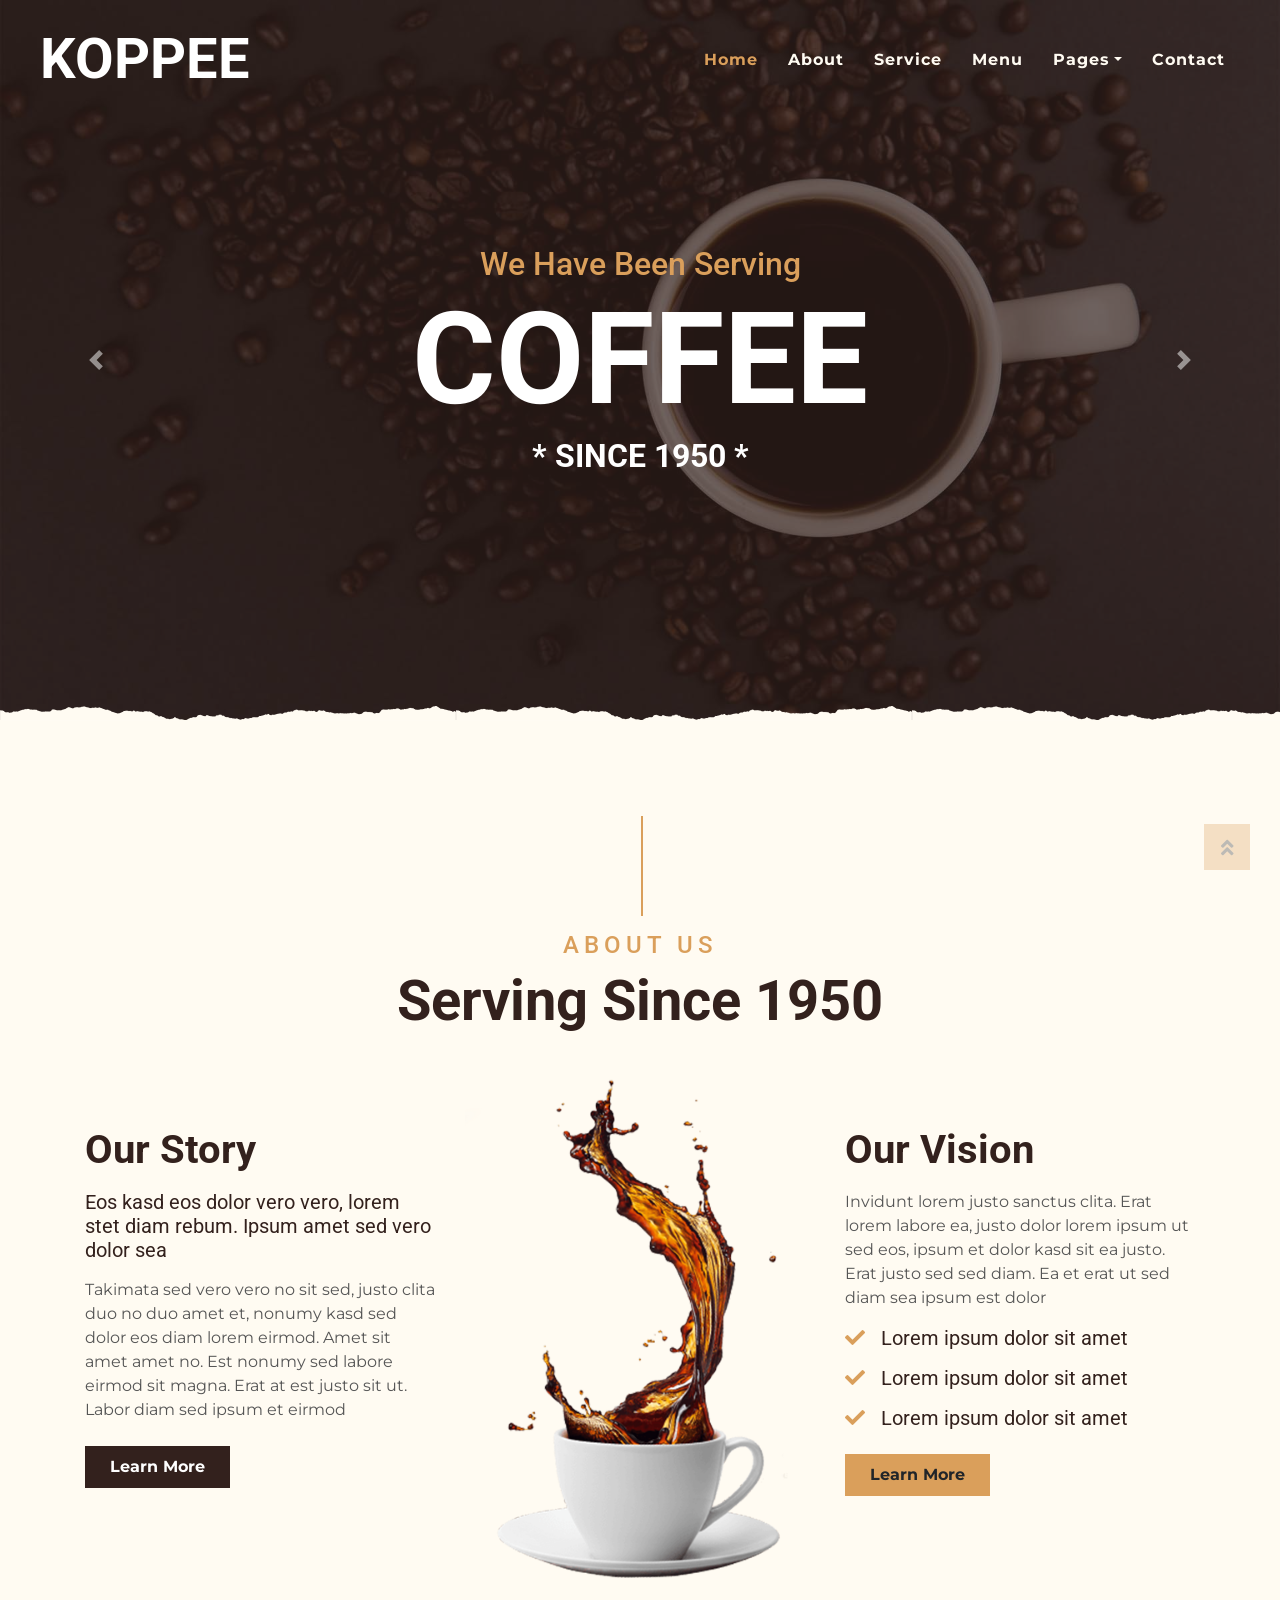
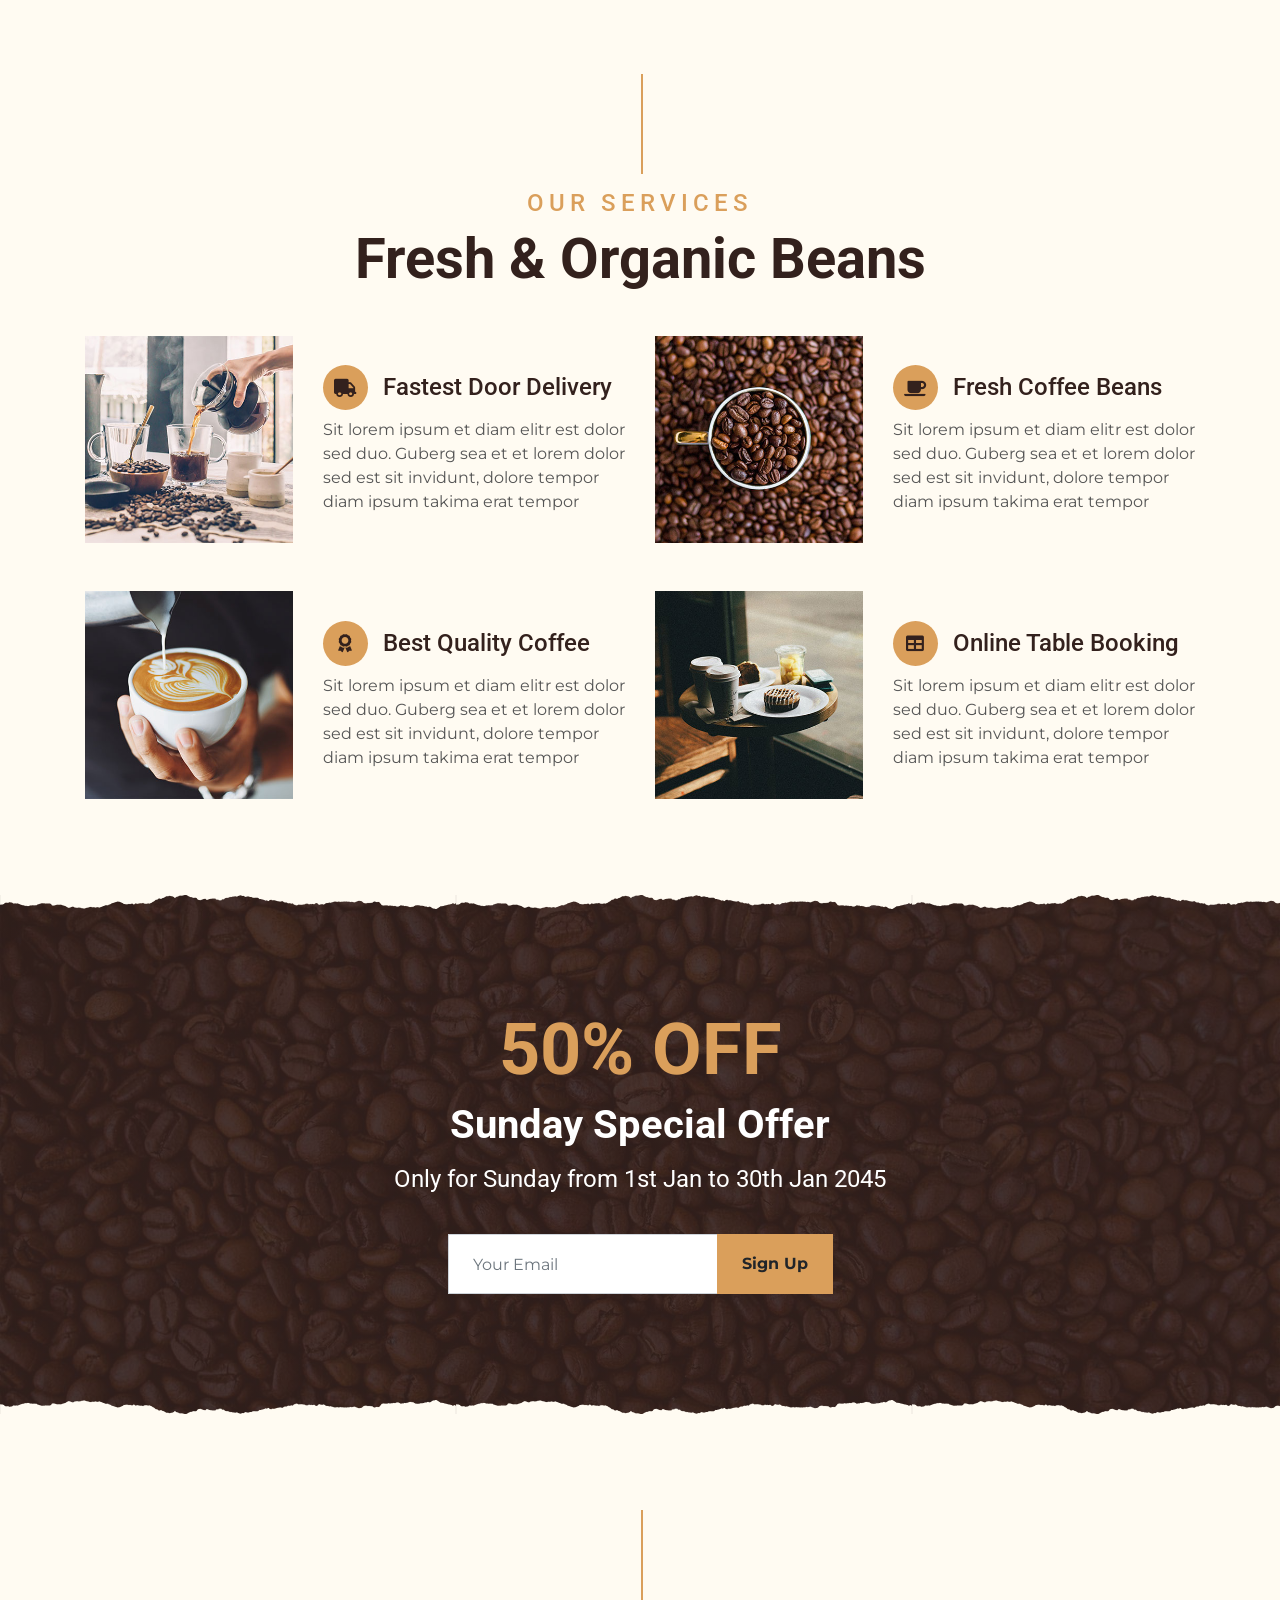
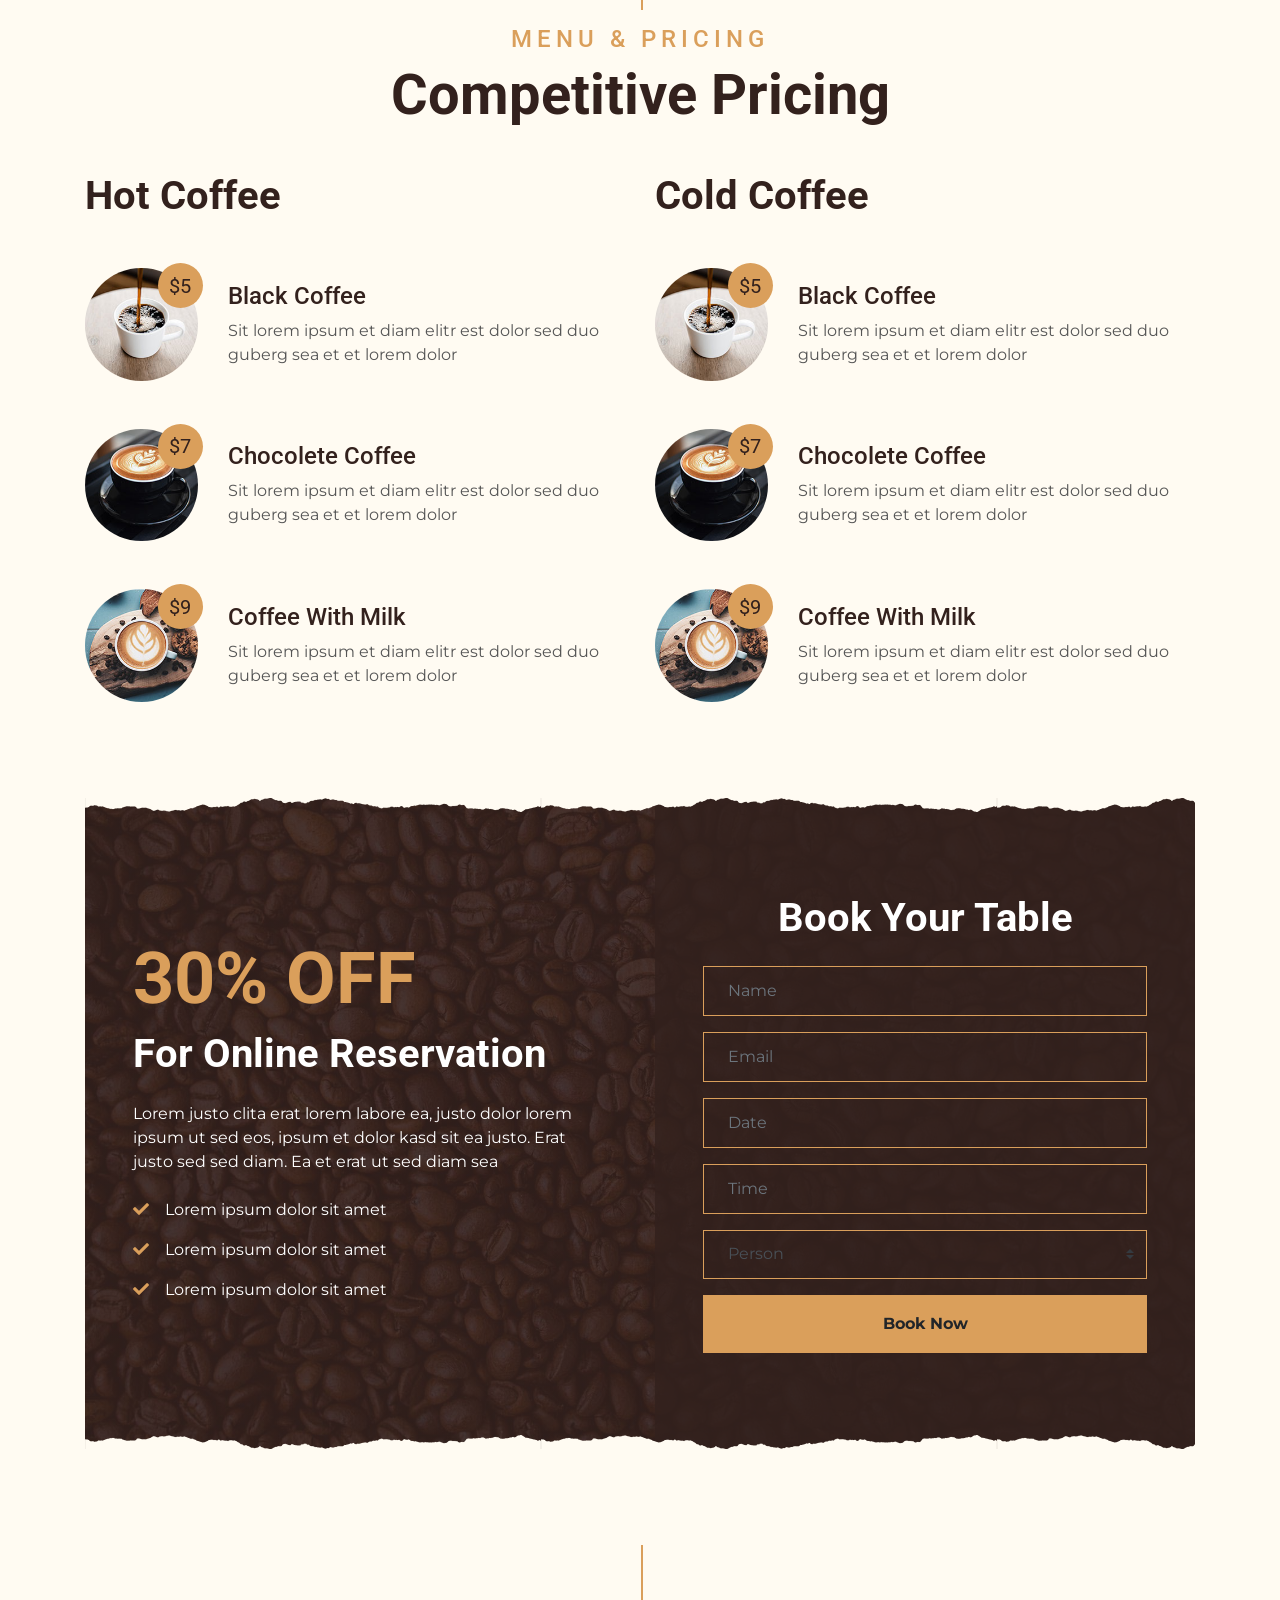
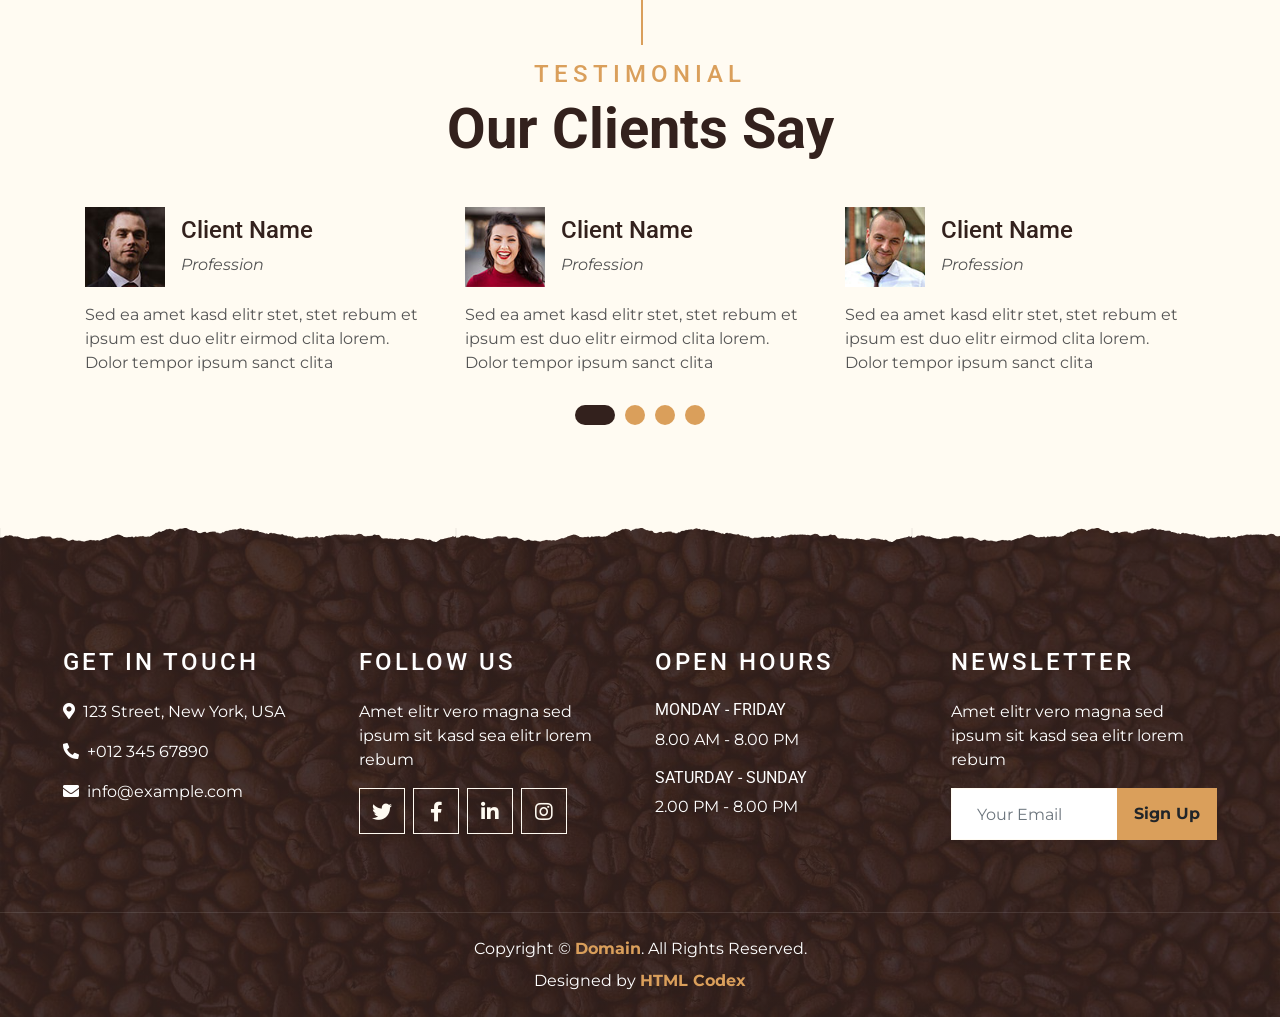
<file: assets/back end/services/templates/business/koppee/index.html>
<!DOCTYPE html>
<html lang="en">

<head>
    <meta charset="utf-8">
    <title>KOPPEE - Coffee Shop HTML Template</title>
    <meta content="width=device-width, initial-scale=1.0" name="viewport">
    <meta content="Free Website Template" name="keywords">
    <meta content="Free Website Template" name="description">

    <!-- Favicon -->
    <link href="img/favicon.ico" rel="icon">

    <!-- Google Font -->
    <link rel="preconnect" href="https://fonts.gstatic.com">
    <link href="https://fonts.googleapis.com/css2?family=Montserrat:wght@200;400&family=Roboto:wght@400;500;700&display=swap" rel="stylesheet"> 

    <!-- Font Awesome -->
    <link href="https://cdnjs.cloudflare.com/ajax/libs/font-awesome/5.10.0/css/all.min.css" rel="stylesheet">

    <!-- Libraries Stylesheet -->
    <link href="lib/owlcarousel/assets/owl.carousel.min.css" rel="stylesheet">
    <link href="lib/tempusdominus/css/tempusdominus-bootstrap-4.min.css" rel="stylesheet" />

    <!-- Customized Bootstrap Stylesheet -->
    <link href="css/style.min.css" rel="stylesheet">
</head>

<body>
    <!-- Navbar Start -->
    <div class="container-fluid p-0 nav-bar">
        <nav class="navbar navbar-expand-lg bg-none navbar-dark py-3">
            <a href="index.html" class="navbar-brand px-lg-4 m-0">
                <h1 class="m-0 display-4 text-uppercase text-white">KOPPEE</h1>
            </a>
            <button type="button" class="navbar-toggler" data-toggle="collapse" data-target="#navbarCollapse">
                <span class="navbar-toggler-icon"></span>
            </button>
            <div class="collapse navbar-collapse justify-content-between" id="navbarCollapse">
                <div class="navbar-nav ml-auto p-4">
                    <a href="index.html" class="nav-item nav-link active">Home</a>
                    <a href="about.html" class="nav-item nav-link">About</a>
                    <a href="service.html" class="nav-item nav-link">Service</a>
                    <a href="menu.html" class="nav-item nav-link">Menu</a>
                    <div class="nav-item dropdown">
                        <a href="#" class="nav-link dropdown-toggle" data-toggle="dropdown">Pages</a>
                        <div class="dropdown-menu text-capitalize">
                            <a href="reservation.html" class="dropdown-item">Reservation</a>
                            <a href="testimonial.html" class="dropdown-item">Testimonial</a>
                        </div>
                    </div>
                    <a href="contact.html" class="nav-item nav-link">Contact</a>
                </div>
            </div>
        </nav>
    </div>
    <!-- Navbar End -->

    <!-- Carousel Start -->
    <div class="container-fluid p-0 mb-5">
        <div id="blog-carousel" class="carousel slide overlay-bottom" data-ride="carousel">
            <div class="carousel-inner">
                <div class="carousel-item active">
                    <img class="w-100" src="img/carousel-1.jpg" alt="Image">
                    <div class="carousel-caption d-flex flex-column align-items-center justify-content-center">
                        <h2 class="text-primary font-weight-medium m-0">We Have Been Serving</h2>
                        <h1 class="display-1 text-white m-0">COFFEE</h1>
                        <h2 class="text-white m-0">* SINCE 1950 *</h2>
                    </div>
                </div>
                <div class="carousel-item">
                    <img class="w-100" src="img/carousel-2.jpg" alt="Image">
                    <div class="carousel-caption d-flex flex-column align-items-center justify-content-center">
                        <h2 class="text-primary font-weight-medium m-0">We Have Been Serving</h2>
                        <h1 class="display-1 text-white m-0">COFFEE</h1>
                        <h2 class="text-white m-0">* SINCE 1950 *</h2>
                    </div>
                </div>
            </div>
            <a class="carousel-control-prev" href="#blog-carousel" data-slide="prev">
                <span class="carousel-control-prev-icon"></span>
            </a>
            <a class="carousel-control-next" href="#blog-carousel" data-slide="next">
                <span class="carousel-control-next-icon"></span>
            </a>
        </div>
    </div>
    <!-- Carousel End -->


    <!-- About Start -->
    <div class="container-fluid py-5">
        <div class="container">
            <div class="section-title">
                <h4 class="text-primary text-uppercase" style="letter-spacing: 5px;">About Us</h4>
                <h1 class="display-4">Serving Since 1950</h1>
            </div>
            <div class="row">
                <div class="col-lg-4 py-0 py-lg-5">
                    <h1 class="mb-3">Our Story</h1>
                    <h5 class="mb-3">Eos kasd eos dolor vero vero, lorem stet diam rebum. Ipsum amet sed vero dolor sea</h5>
                    <p>Takimata sed vero vero no sit sed, justo clita duo no duo amet et, nonumy kasd sed dolor eos diam lorem eirmod. Amet sit amet amet no. Est nonumy sed labore eirmod sit magna. Erat at est justo sit ut. Labor diam sed ipsum et eirmod</p>
                    <a href="" class="btn btn-secondary font-weight-bold py-2 px-4 mt-2">Learn More</a>
                </div>
                <div class="col-lg-4 py-5 py-lg-0" style="min-height: 500px;">
                    <div class="position-relative h-100">
                        <img class="position-absolute w-100 h-100" src="img/about.png" style="object-fit: cover;">
                    </div>
                </div>
                <div class="col-lg-4 py-0 py-lg-5">
                    <h1 class="mb-3">Our Vision</h1>
                    <p>Invidunt lorem justo sanctus clita. Erat lorem labore ea, justo dolor lorem ipsum ut sed eos, ipsum et dolor kasd sit ea justo. Erat justo sed sed diam. Ea et erat ut sed diam sea ipsum est dolor</p>
                    <h5 class="mb-3"><i class="fa fa-check text-primary mr-3"></i>Lorem ipsum dolor sit amet</h5>
                    <h5 class="mb-3"><i class="fa fa-check text-primary mr-3"></i>Lorem ipsum dolor sit amet</h5>
                    <h5 class="mb-3"><i class="fa fa-check text-primary mr-3"></i>Lorem ipsum dolor sit amet</h5>
                    <a href="" class="btn btn-primary font-weight-bold py-2 px-4 mt-2">Learn More</a>
                </div>
            </div>
        </div>
    </div>
    <!-- About End -->


    <!-- Service Start -->
    <div class="container-fluid pt-5">
        <div class="container">
            <div class="section-title">
                <h4 class="text-primary text-uppercase" style="letter-spacing: 5px;">Our Services</h4>
                <h1 class="display-4">Fresh & Organic Beans</h1>
            </div>
            <div class="row">
                <div class="col-lg-6 mb-5">
                    <div class="row align-items-center">
                        <div class="col-sm-5">
                            <img class="img-fluid mb-3 mb-sm-0" src="img/service-1.jpg" alt="">
                        </div>
                        <div class="col-sm-7">
                            <h4><i class="fa fa-truck service-icon"></i>Fastest Door Delivery</h4>
                            <p class="m-0">Sit lorem ipsum et diam elitr est dolor sed duo. Guberg sea et et lorem dolor sed est sit
                                invidunt, dolore tempor diam ipsum takima erat tempor</p>
                        </div>
                    </div>
                </div>
                <div class="col-lg-6 mb-5">
                    <div class="row align-items-center">
                        <div class="col-sm-5">
                            <img class="img-fluid mb-3 mb-sm-0" src="img/service-2.jpg" alt="">
                        </div>
                        <div class="col-sm-7">
                            <h4><i class="fa fa-coffee service-icon"></i>Fresh Coffee Beans</h4>
                            <p class="m-0">Sit lorem ipsum et diam elitr est dolor sed duo. Guberg sea et et lorem dolor sed est sit
                                invidunt, dolore tempor diam ipsum takima erat tempor</p>
                        </div>
                    </div>
                </div>
                <div class="col-lg-6 mb-5">
                    <div class="row align-items-center">
                        <div class="col-sm-5">
                            <img class="img-fluid mb-3 mb-sm-0" src="img/service-3.jpg" alt="">
                        </div>
                        <div class="col-sm-7">
                            <h4><i class="fa fa-award service-icon"></i>Best Quality Coffee</h4>
                            <p class="m-0">Sit lorem ipsum et diam elitr est dolor sed duo. Guberg sea et et lorem dolor sed est sit
                                invidunt, dolore tempor diam ipsum takima erat tempor</p>
                        </div>
                    </div>
                </div>
                <div class="col-lg-6 mb-5">
                    <div class="row align-items-center">
                        <div class="col-sm-5">
                            <img class="img-fluid mb-3 mb-sm-0" src="img/service-4.jpg" alt="">
                        </div>
                        <div class="col-sm-7">
                            <h4><i class="fa fa-table service-icon"></i>Online Table Booking</h4>
                            <p class="m-0">Sit lorem ipsum et diam elitr est dolor sed duo. Guberg sea et et lorem dolor sed est sit
                                invidunt, dolore tempor diam ipsum takima erat tempor</p>
                        </div>
                    </div>
                </div>
            </div>
        </div>
    </div>
    <!-- Service End -->


    <!-- Offer Start -->
    <div class="offer container-fluid my-5 py-5 text-center position-relative overlay-top overlay-bottom">
        <div class="container py-5">
            <h1 class="display-3 text-primary mt-3">50% OFF</h1>
            <h1 class="text-white mb-3">Sunday Special Offer</h1>
            <h4 class="text-white font-weight-normal mb-4 pb-3">Only for Sunday from 1st Jan to 30th Jan 2045</h4>
            <form class="form-inline justify-content-center mb-4">
                <div class="input-group">
                    <input type="text" class="form-control p-4" placeholder="Your Email" style="height: 60px;">
                    <div class="input-group-append">
                        <button class="btn btn-primary font-weight-bold px-4" type="submit">Sign Up</button>
                    </div>
                </div>
            </form>
        </div>
    </div>
    <!-- Offer End -->


    <!-- Menu Start -->
    <div class="container-fluid pt-5">
        <div class="container">
            <div class="section-title">
                <h4 class="text-primary text-uppercase" style="letter-spacing: 5px;">Menu & Pricing</h4>
                <h1 class="display-4">Competitive Pricing</h1>
            </div>
            <div class="row">
                <div class="col-lg-6">
                    <h1 class="mb-5">Hot Coffee</h1>
                    <div class="row align-items-center mb-5">
                        <div class="col-4 col-sm-3">
                            <img class="w-100 rounded-circle mb-3 mb-sm-0" src="img/menu-1.jpg" alt="">
                            <h5 class="menu-price">$5</h5>
                        </div>
                        <div class="col-8 col-sm-9">
                            <h4>Black Coffee</h4>
                            <p class="m-0">Sit lorem ipsum et diam elitr est dolor sed duo guberg sea et et lorem dolor</p>
                        </div>
                    </div>
                    <div class="row align-items-center mb-5">
                        <div class="col-4 col-sm-3">
                            <img class="w-100 rounded-circle mb-3 mb-sm-0" src="img/menu-2.jpg" alt="">
                            <h5 class="menu-price">$7</h5>
                        </div>
                        <div class="col-8 col-sm-9">
                            <h4>Chocolete Coffee</h4>
                            <p class="m-0">Sit lorem ipsum et diam elitr est dolor sed duo guberg sea et et lorem dolor</p>
                        </div>
                    </div>
                    <div class="row align-items-center mb-5">
                        <div class="col-4 col-sm-3">
                            <img class="w-100 rounded-circle mb-3 mb-sm-0" src="img/menu-3.jpg" alt="">
                            <h5 class="menu-price">$9</h5>
                        </div>
                        <div class="col-8 col-sm-9">
                            <h4>Coffee With Milk</h4>
                            <p class="m-0">Sit lorem ipsum et diam elitr est dolor sed duo guberg sea et et lorem dolor</p>
                        </div>
                    </div>
                </div>
                <div class="col-lg-6">
                    <h1 class="mb-5">Cold Coffee</h1>
                    <div class="row align-items-center mb-5">
                        <div class="col-4 col-sm-3">
                            <img class="w-100 rounded-circle mb-3 mb-sm-0" src="img/menu-1.jpg" alt="">
                            <h5 class="menu-price">$5</h5>
                        </div>
                        <div class="col-8 col-sm-9">
                            <h4>Black Coffee</h4>
                            <p class="m-0">Sit lorem ipsum et diam elitr est dolor sed duo guberg sea et et lorem dolor</p>
                        </div>
                    </div>
                    <div class="row align-items-center mb-5">
                        <div class="col-4 col-sm-3">
                            <img class="w-100 rounded-circle mb-3 mb-sm-0" src="img/menu-2.jpg" alt="">
                            <h5 class="menu-price">$7</h5>
                        </div>
                        <div class="col-8 col-sm-9">
                            <h4>Chocolete Coffee</h4>
                            <p class="m-0">Sit lorem ipsum et diam elitr est dolor sed duo guberg sea et et lorem dolor</p>
                        </div>
                    </div>
                    <div class="row align-items-center mb-5">
                        <div class="col-4 col-sm-3">
                            <img class="w-100 rounded-circle mb-3 mb-sm-0" src="img/menu-3.jpg" alt="">
                            <h5 class="menu-price">$9</h5>
                        </div>
                        <div class="col-8 col-sm-9">
                            <h4>Coffee With Milk</h4>
                            <p class="m-0">Sit lorem ipsum et diam elitr est dolor sed duo guberg sea et et lorem dolor</p>
                        </div>
                    </div>
                </div>
            </div>
        </div>
    </div>
    <!-- Menu End -->


    <!-- Reservation Start -->
    <div class="container-fluid my-5">
        <div class="container">
            <div class="reservation position-relative overlay-top overlay-bottom">
                <div class="row align-items-center">
                    <div class="col-lg-6 my-5 my-lg-0">
                        <div class="p-5">
                            <div class="mb-4">
                                <h1 class="display-3 text-primary">30% OFF</h1>
                                <h1 class="text-white">For Online Reservation</h1>
                            </div>
                            <p class="text-white">Lorem justo clita erat lorem labore ea, justo dolor lorem ipsum ut sed eos,
                                ipsum et dolor kasd sit ea justo. Erat justo sed sed diam. Ea et erat ut sed diam sea</p>
                            <ul class="list-inline text-white m-0">
                                <li class="py-2"><i class="fa fa-check text-primary mr-3"></i>Lorem ipsum dolor sit amet</li>
                                <li class="py-2"><i class="fa fa-check text-primary mr-3"></i>Lorem ipsum dolor sit amet</li>
                                <li class="py-2"><i class="fa fa-check text-primary mr-3"></i>Lorem ipsum dolor sit amet</li>
                            </ul>
                        </div>
                    </div>
                    <div class="col-lg-6">
                        <div class="text-center p-5" style="background: rgba(51, 33, 29, .8);">
                            <h1 class="text-white mb-4 mt-5">Book Your Table</h1>
                            <form class="mb-5">
                                <div class="form-group">
                                    <input type="text" class="form-control bg-transparent border-primary p-4" placeholder="Name"
                                        required="required" />
                                </div>
                                <div class="form-group">
                                    <input type="email" class="form-control bg-transparent border-primary p-4" placeholder="Email"
                                        required="required" />
                                </div>
                                <div class="form-group">
                                    <div class="date" id="date" data-target-input="nearest">
                                        <input type="text" class="form-control bg-transparent border-primary p-4 datetimepicker-input" placeholder="Date" data-target="#date" data-toggle="datetimepicker"/>
                                    </div>
                                </div>
                                <div class="form-group">
                                    <div class="time" id="time" data-target-input="nearest">
                                        <input type="text" class="form-control bg-transparent border-primary p-4 datetimepicker-input" placeholder="Time" data-target="#time" data-toggle="datetimepicker"/>
                                    </div>
                                </div>
                                <div class="form-group">
                                    <select class="custom-select bg-transparent border-primary px-4" style="height: 49px;">
                                        <option selected>Person</option>
                                        <option value="1">Person 1</option>
                                        <option value="2">Person 2</option>
                                        <option value="3">Person 3</option>
                                        <option value="3">Person 4</option>
                                    </select>
                                </div>
                                
                                <div>
                                    <button class="btn btn-primary btn-block font-weight-bold py-3" type="submit">Book Now</button>
                                </div>
                            </form>
                        </div>
                    </div>
                </div>
            </div>
        </div>
    </div>
    <!-- Reservation End -->


    <!-- Testimonial Start -->
    <div class="container-fluid py-5">
        <div class="container">
            <div class="section-title">
                <h4 class="text-primary text-uppercase" style="letter-spacing: 5px;">Testimonial</h4>
                <h1 class="display-4">Our Clients Say</h1>
            </div>
            <div class="owl-carousel testimonial-carousel">
                <div class="testimonial-item">
                    <div class="d-flex align-items-center mb-3">
                        <img class="img-fluid" src="img/testimonial-1.jpg" alt="">
                        <div class="ml-3">
                            <h4>Client Name</h4>
                            <i>Profession</i>
                        </div>
                    </div>
                    <p class="m-0">Sed ea amet kasd elitr stet, stet rebum et ipsum est duo elitr eirmod clita lorem. Dolor tempor ipsum sanct clita</p>
                </div>
                <div class="testimonial-item">
                    <div class="d-flex align-items-center mb-3">
                        <img class="img-fluid" src="img/testimonial-2.jpg" alt="">
                        <div class="ml-3">
                            <h4>Client Name</h4>
                            <i>Profession</i>
                        </div>
                    </div>
                    <p class="m-0">Sed ea amet kasd elitr stet, stet rebum et ipsum est duo elitr eirmod clita lorem. Dolor tempor ipsum sanct clita</p>
                </div>
                <div class="testimonial-item">
                    <div class="d-flex align-items-center mb-3">
                        <img class="img-fluid" src="img/testimonial-3.jpg" alt="">
                        <div class="ml-3">
                            <h4>Client Name</h4>
                            <i>Profession</i>
                        </div>
                    </div>
                    <p class="m-0">Sed ea amet kasd elitr stet, stet rebum et ipsum est duo elitr eirmod clita lorem. Dolor tempor ipsum sanct clita</p>
                </div>
                <div class="testimonial-item">
                    <div class="d-flex align-items-center mb-3">
                        <img class="img-fluid" src="img/testimonial-4.jpg" alt="">
                        <div class="ml-3">
                            <h4>Client Name</h4>
                            <i>Profession</i>
                        </div>
                    </div>
                    <p class="m-0">Sed ea amet kasd elitr stet, stet rebum et ipsum est duo elitr eirmod clita lorem. Dolor tempor ipsum sanct clita</p>
                </div>
            </div>
        </div>
    </div>
    <!-- Testimonial End -->


    <!-- Footer Start -->
    <div class="container-fluid footer text-white mt-5 pt-5 px-0 position-relative overlay-top">
        <div class="row mx-0 pt-5 px-sm-3 px-lg-5 mt-4">
            <div class="col-lg-3 col-md-6 mb-5">
                <h4 class="text-white text-uppercase mb-4" style="letter-spacing: 3px;">Get In Touch</h4>
                <p><i class="fa fa-map-marker-alt mr-2"></i>123 Street, New York, USA</p>
                <p><i class="fa fa-phone-alt mr-2"></i>+012 345 67890</p>
                <p class="m-0"><i class="fa fa-envelope mr-2"></i>info@example.com</p>
            </div>
            <div class="col-lg-3 col-md-6 mb-5">
                <h4 class="text-white text-uppercase mb-4" style="letter-spacing: 3px;">Follow Us</h4>
                <p>Amet elitr vero magna sed ipsum sit kasd sea elitr lorem rebum</p>
                <div class="d-flex justify-content-start">
                    <a class="btn btn-lg btn-outline-light btn-lg-square mr-2" href="#"><i class="fab fa-twitter"></i></a>
                    <a class="btn btn-lg btn-outline-light btn-lg-square mr-2" href="#"><i class="fab fa-facebook-f"></i></a>
                    <a class="btn btn-lg btn-outline-light btn-lg-square mr-2" href="#"><i class="fab fa-linkedin-in"></i></a>
                    <a class="btn btn-lg btn-outline-light btn-lg-square" href="#"><i class="fab fa-instagram"></i></a>
                </div>
            </div>
            <div class="col-lg-3 col-md-6 mb-5">
                <h4 class="text-white text-uppercase mb-4" style="letter-spacing: 3px;">Open Hours</h4>
                <div>
                    <h6 class="text-white text-uppercase">Monday - Friday</h6>
                    <p>8.00 AM - 8.00 PM</p>
                    <h6 class="text-white text-uppercase">Saturday - Sunday</h6>
                    <p>2.00 PM - 8.00 PM</p>
                </div>
            </div>
            <div class="col-lg-3 col-md-6 mb-5">
                <h4 class="text-white text-uppercase mb-4" style="letter-spacing: 3px;">Newsletter</h4>
                <p>Amet elitr vero magna sed ipsum sit kasd sea elitr lorem rebum</p>
                <div class="w-100">
                    <div class="input-group">
                        <input type="text" class="form-control border-light" style="padding: 25px;" placeholder="Your Email">
                        <div class="input-group-append">
                            <button class="btn btn-primary font-weight-bold px-3">Sign Up</button>
                        </div>
                    </div>
                </div>
            </div>
        </div>
        <div class="container-fluid text-center text-white border-top mt-4 py-4 px-sm-3 px-md-5" style="border-color: rgba(256, 256, 256, .1) !important;">
            <p class="mb-2 text-white">Copyright &copy; <a class="font-weight-bold" href="#">Domain</a>. All Rights Reserved.</a></p>
            <p class="m-0 text-white">Designed by <a class="font-weight-bold" href="https://htmlcodex.com">HTML Codex</a></p>
        </div>
    </div>
    <!-- Footer End -->


    <!-- Back to Top -->
    <a href="#" class="btn btn-lg btn-primary btn-lg-square back-to-top"><i class="fa fa-angle-double-up"></i></a>


    <!-- JavaScript Libraries -->
    <script src="https://code.jquery.com/jquery-3.4.1.min.js"></script>
    <script src="https://stackpath.bootstrapcdn.com/bootstrap/4.4.1/js/bootstrap.bundle.min.js"></script>
    <script src="lib/easing/easing.min.js"></script>
    <script src="lib/waypoints/waypoints.min.js"></script>
    <script src="lib/owlcarousel/owl.carousel.min.js"></script>
    <script src="lib/tempusdominus/js/moment.min.js"></script>
    <script src="lib/tempusdominus/js/moment-timezone.min.js"></script>
    <script src="lib/tempusdominus/js/tempusdominus-bootstrap-4.min.js"></script>

    <!-- Contact Javascript File -->
    <script src="mail/jqBootstrapValidation.min.js"></script>
    <script src="mail/contact.js"></script>

    <!-- Template Javascript -->
    <script src="js/main.js"></script>
</body>

</html>
</file>
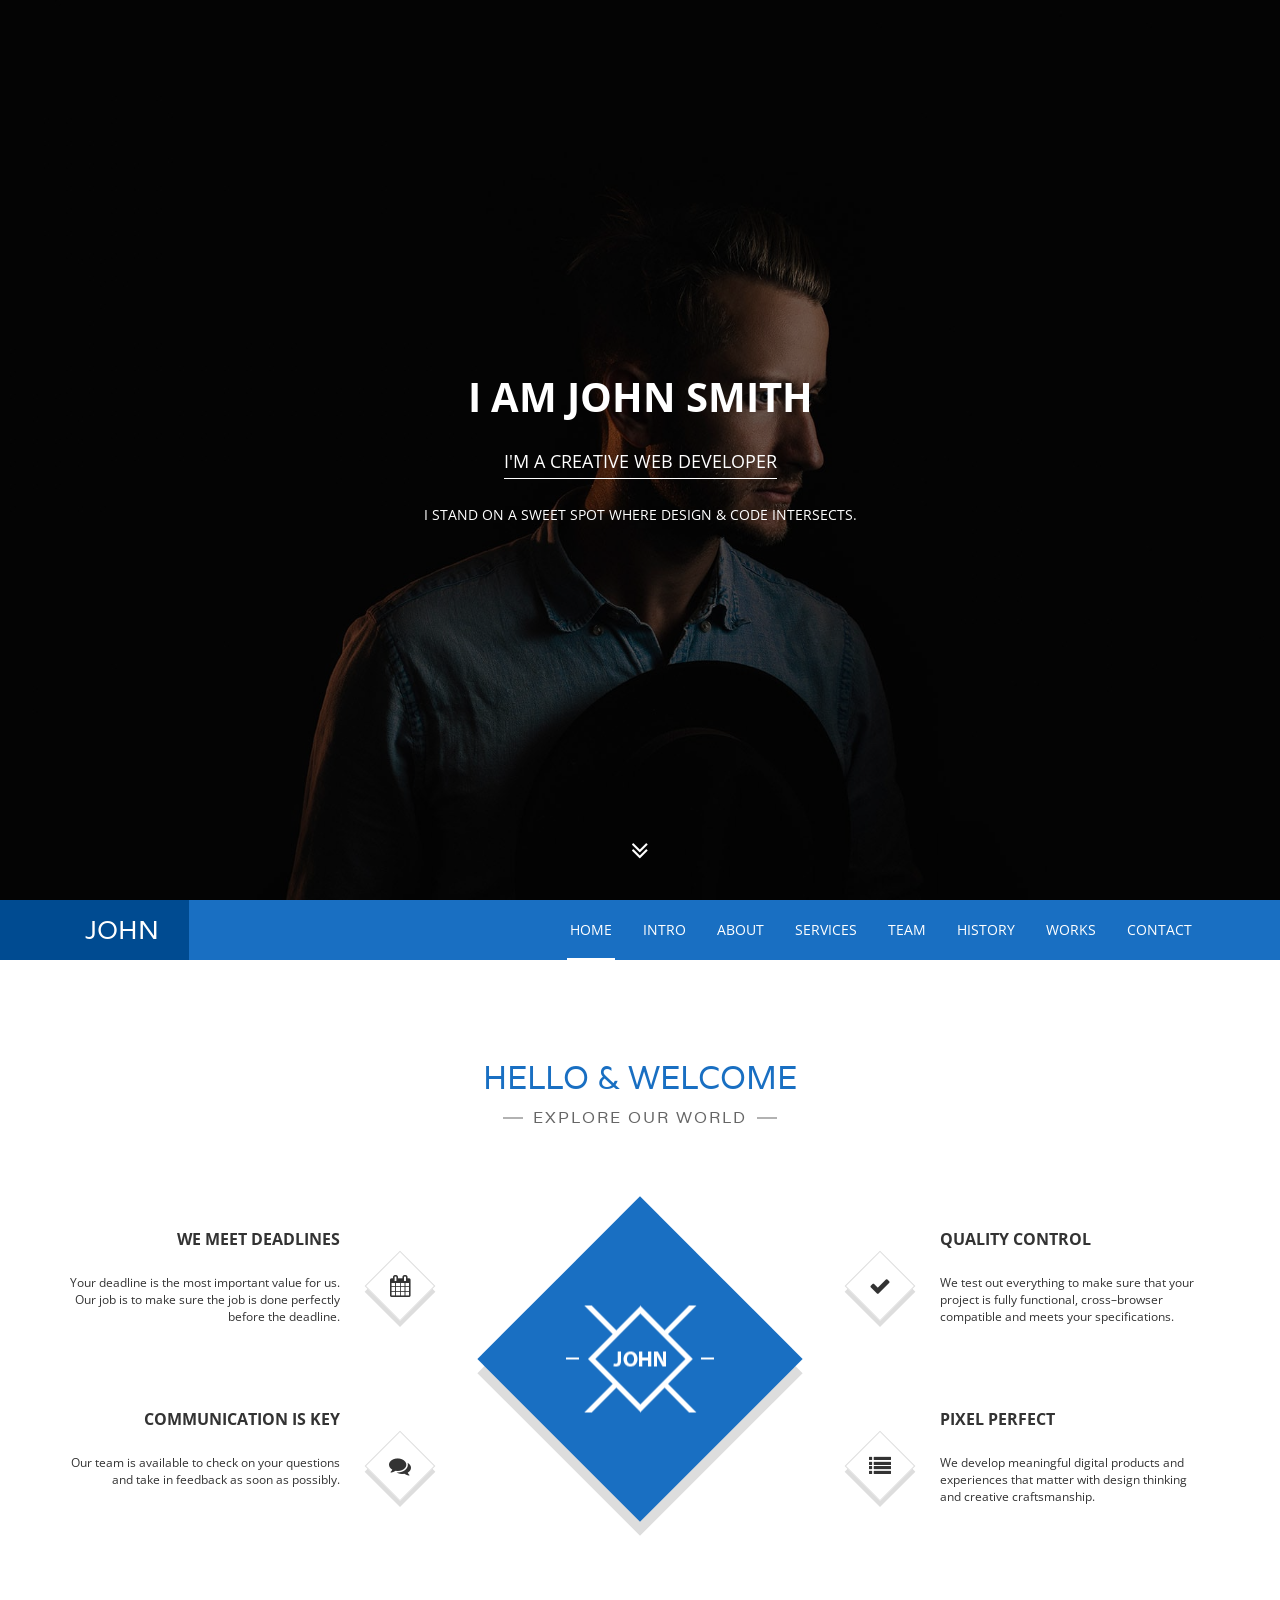
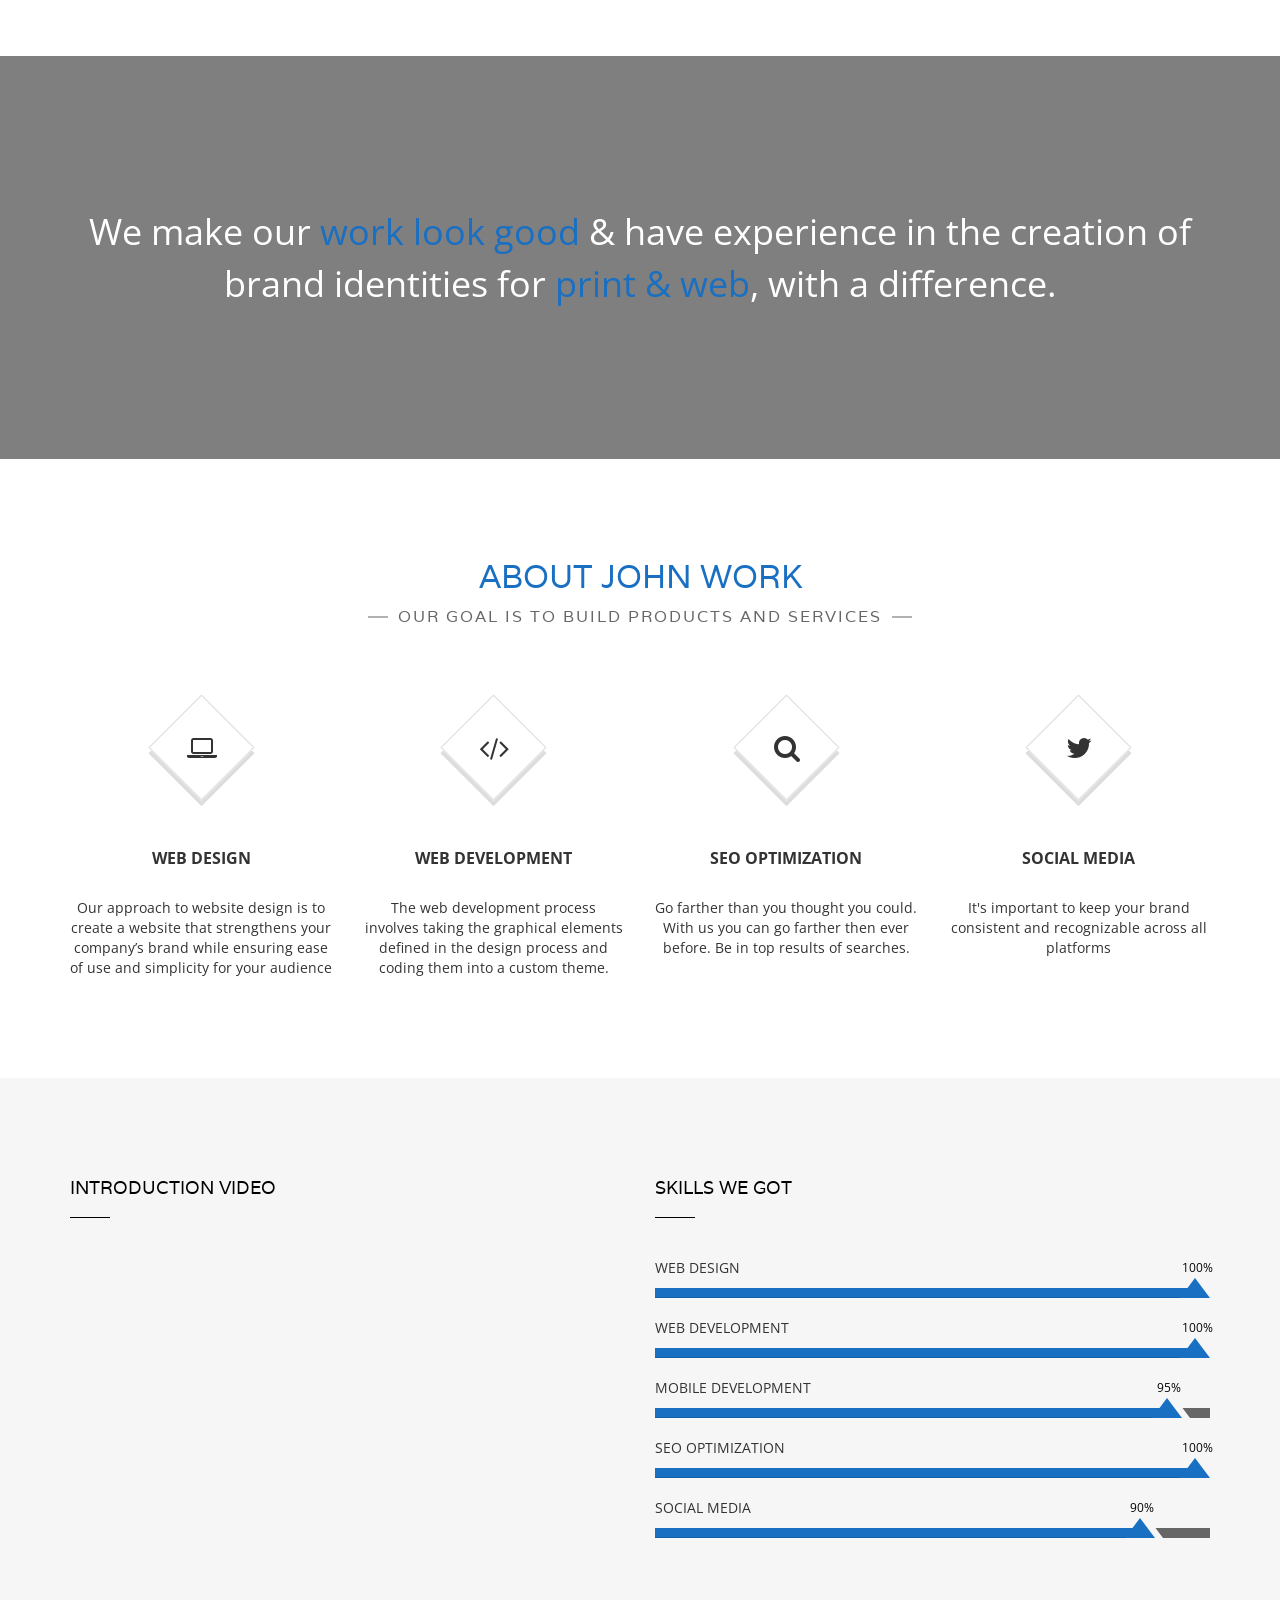
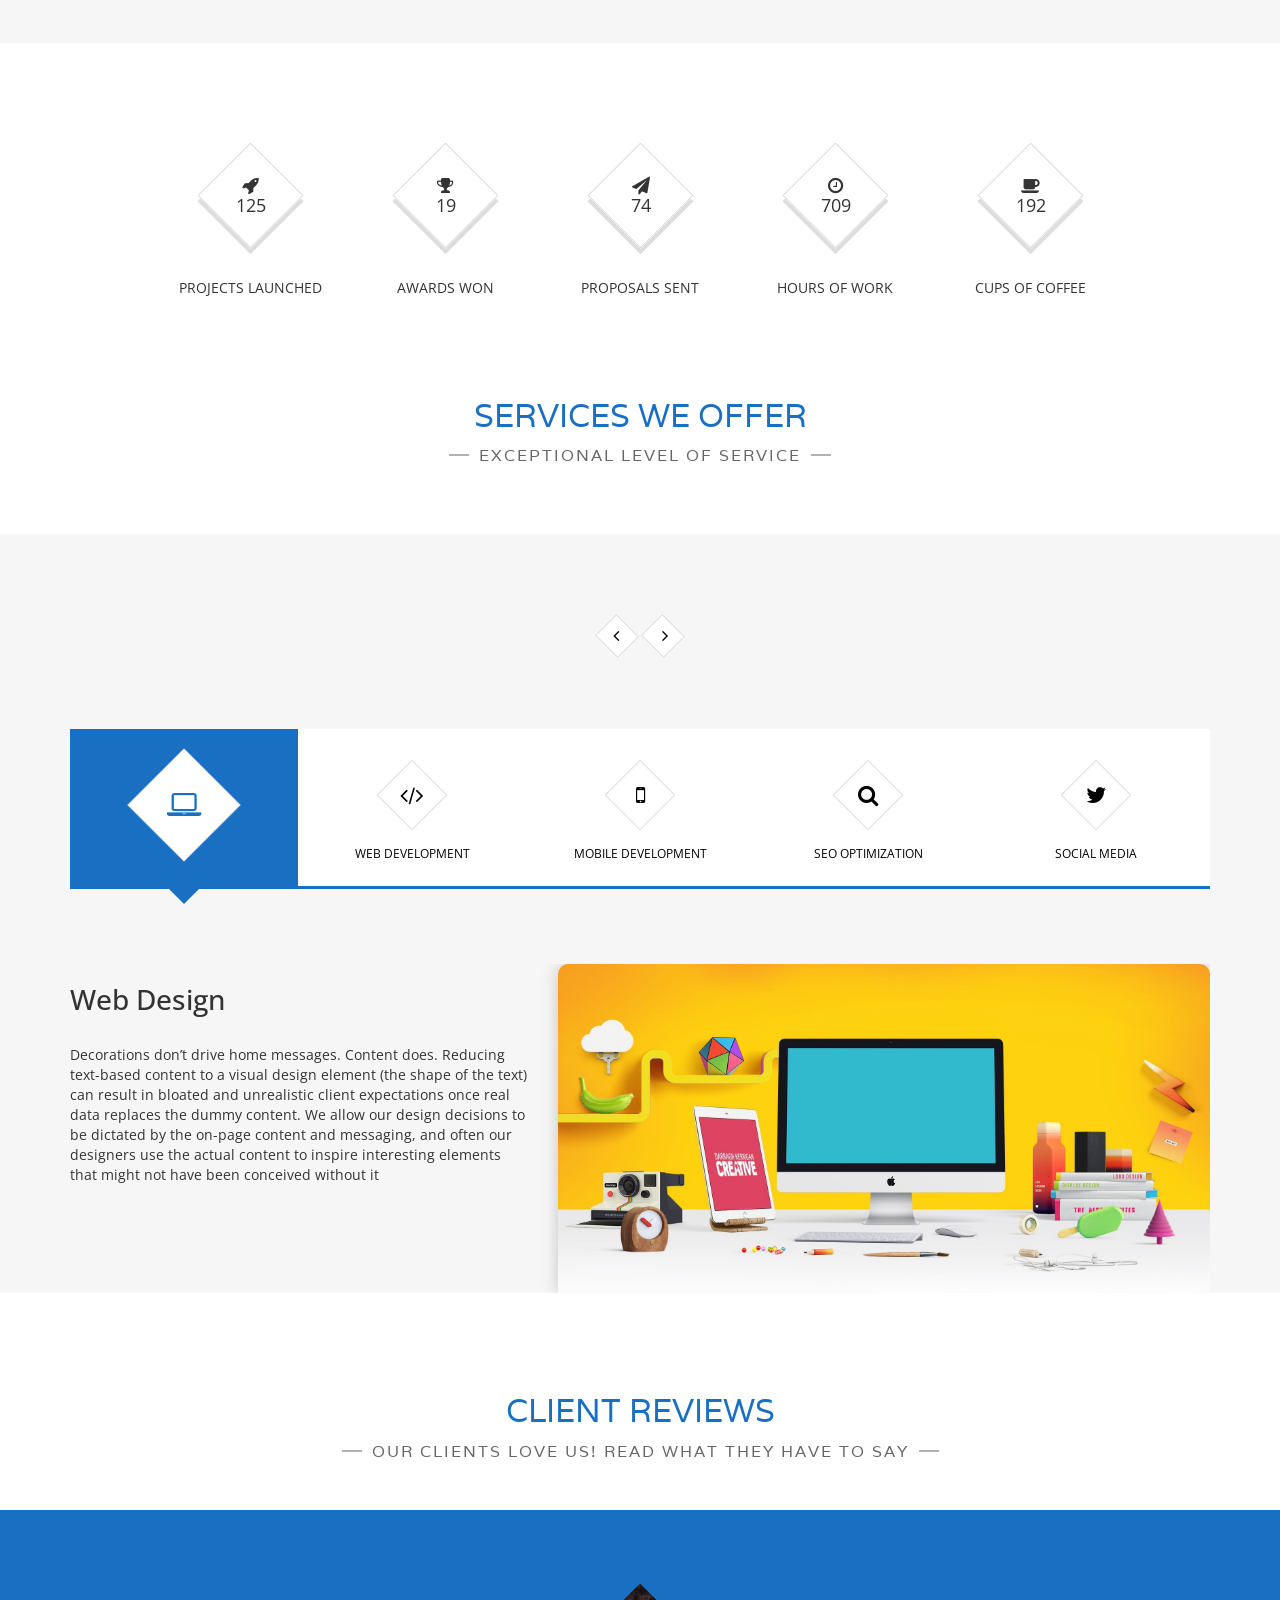
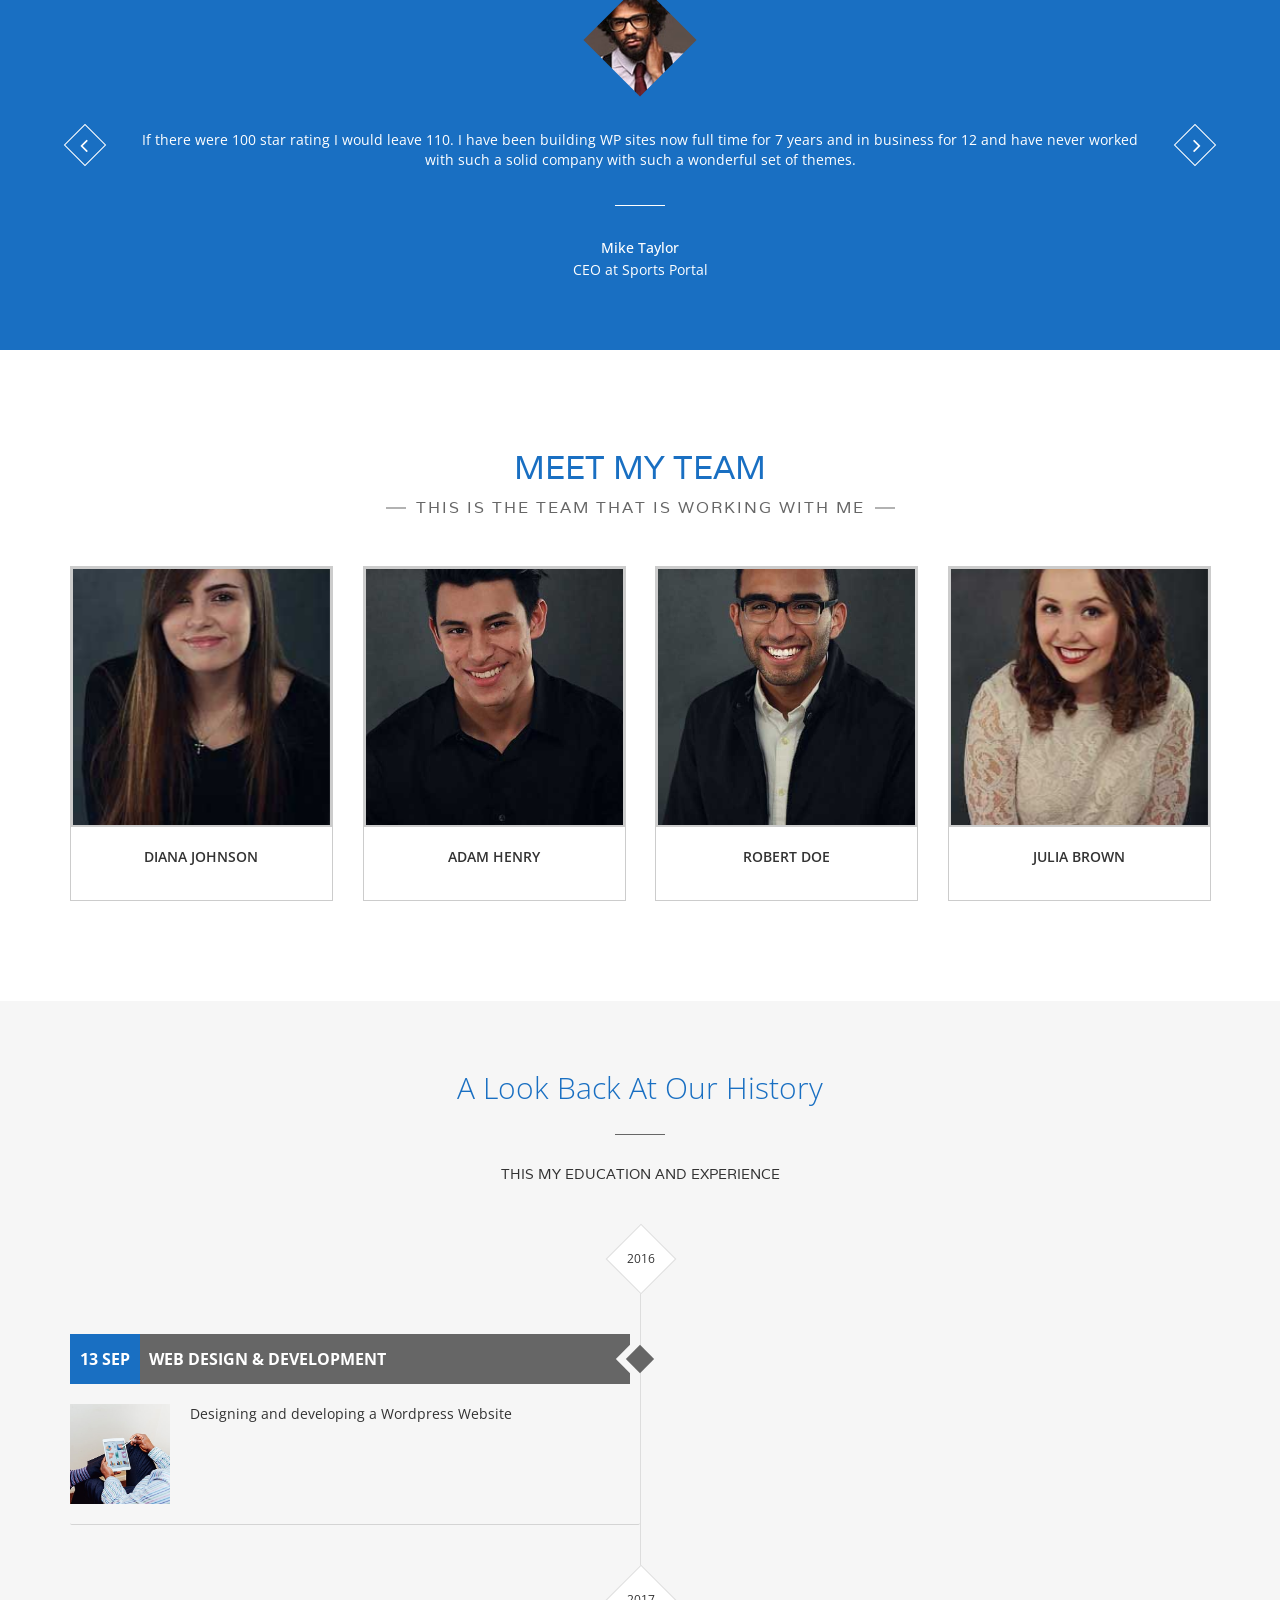
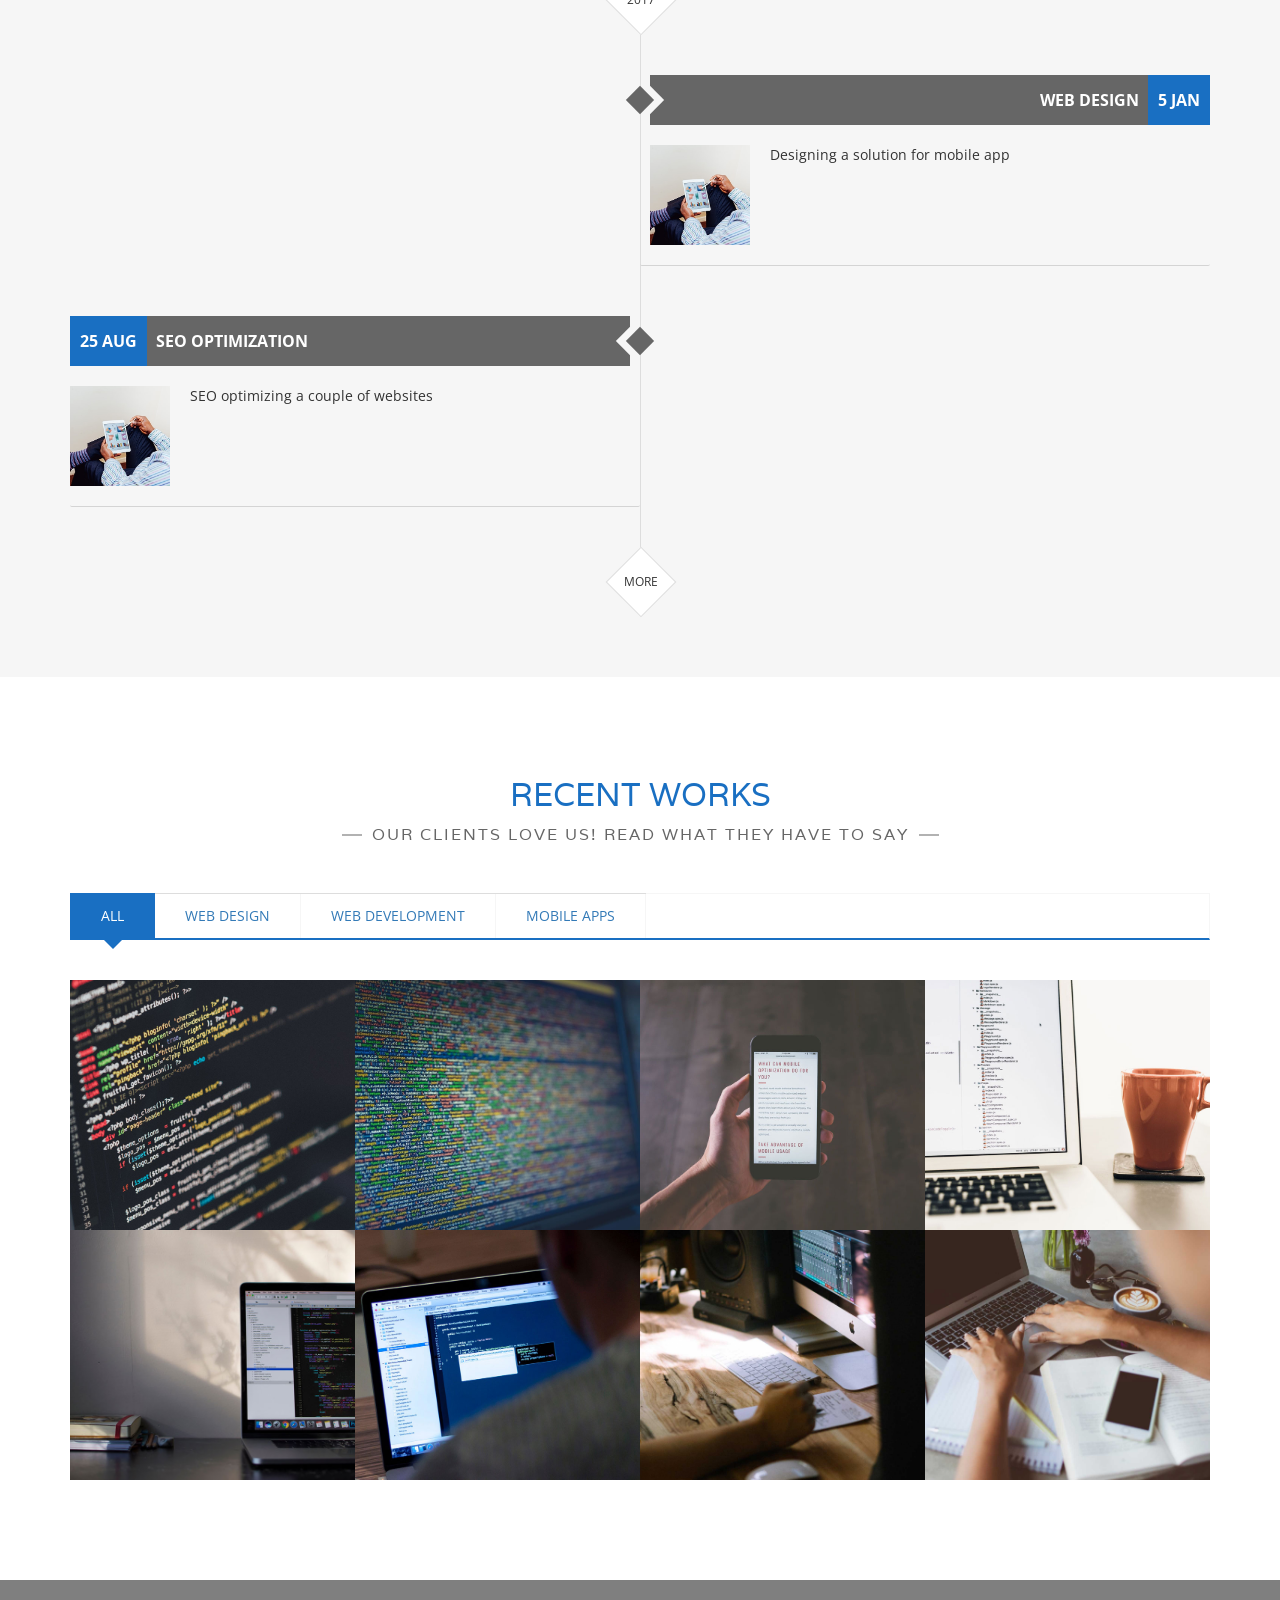
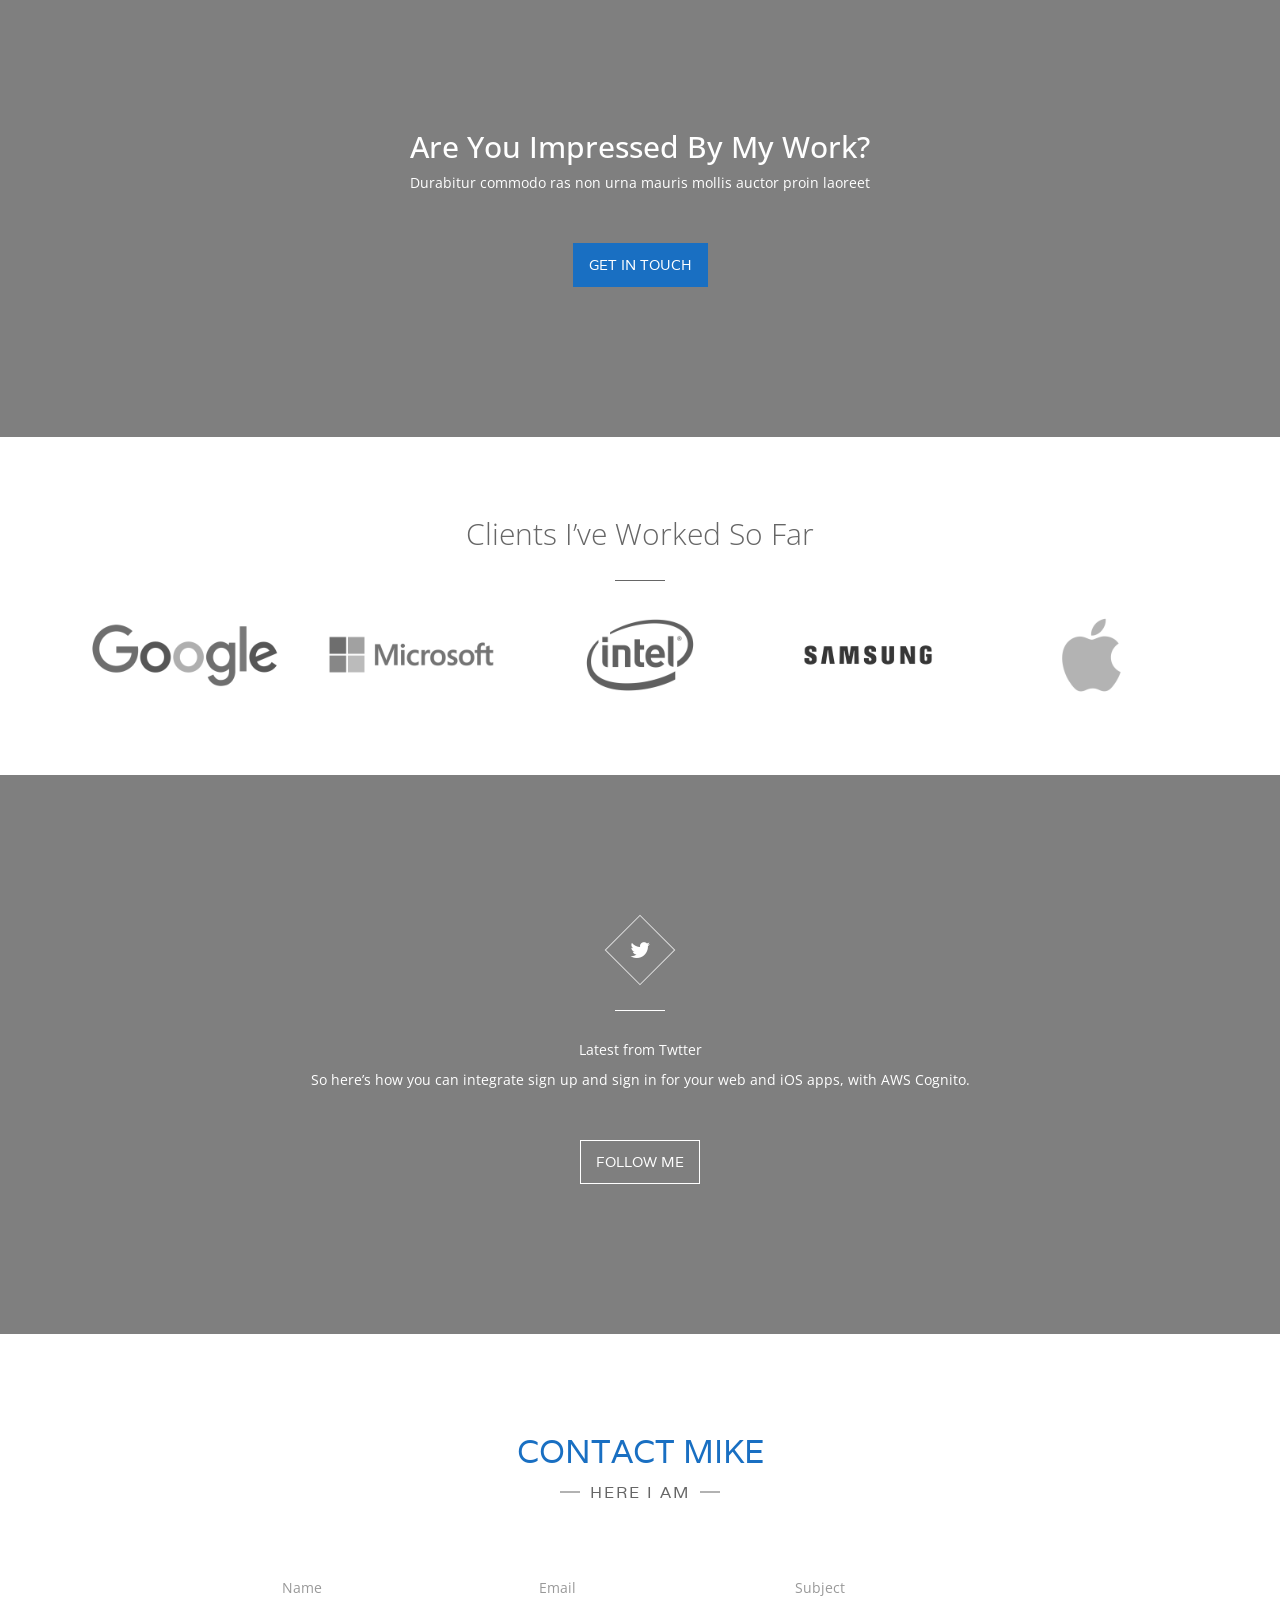
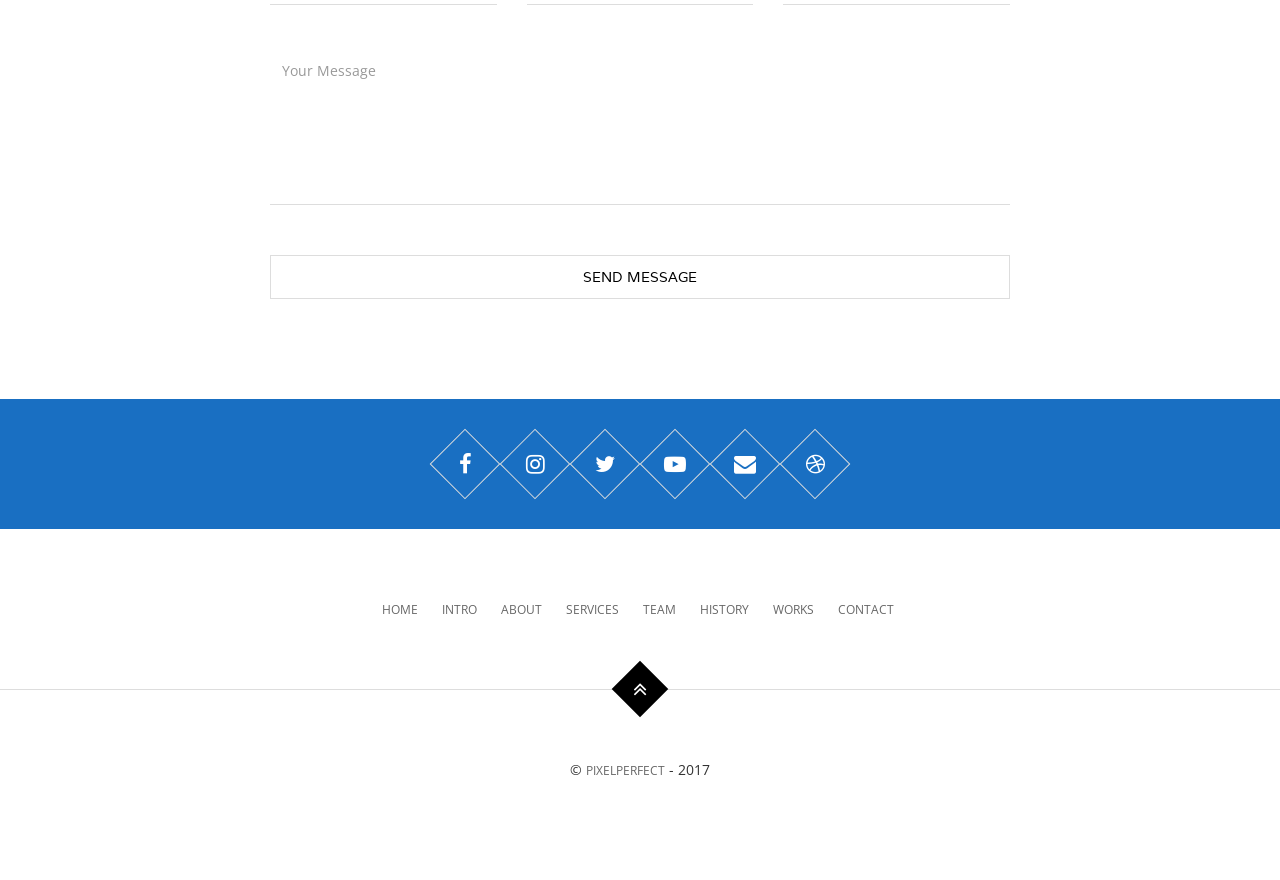
<file: assets/back end/services/templates/portfolio/john smith/index.html>
<!DOCTYPE html>
<html lang="en">
<head>

    <!-- Basic Page Needs
    ================================================== -->
    <meta http-equiv="Content-Type" content="text/html; charset=utf-8">
    <meta http-equiv="X-UA-Compatible" content="IE=edge">

    <title>Pixel Perfect Portfolio</title>

    <meta name="description" content="">
    <meta name="author" content="">
    <meta name="keywords" content="">

    <!-- Mobile Specific Metas
    ================================================== -->
    <meta name="viewport" content="width=device-width, minimum-scale=1.0">
    <meta name="apple-mobile-web-app-capable" content="yes">

    <!-- Fonts -->
    <link href="https://fonts.googleapis.com/css?family=Open+Sans:300,400,600,700|Varela" rel="stylesheet">

    <!-- Favicon
    ================================================== -->
    <link rel="apple-touch-icon" sizes="144x144" href="assets/img/apple-touch-icon.png">
    <link rel="icon" type="image/png" sizes="32x32" href="assets/img/favicon-32x32.png">
    <link rel="icon" type="image/png" sizes="16x16" href="assets/img/favicon-16x16.png">
    <link rel="icon" sizes="16x16" href="assets/img/favicon.ico">
    <link rel="manifest" href="assets/img/manifest.json">
    <link rel="mask-icon" href="assets/img/safari-pinned-tab.svg" color="#5bbad5">
    <meta name="theme-color" content="#ffffff">

    <!-- Stylesheets
    ================================================== -->
    <!-- Bootstrap core CSS -->
    <link rel="stylesheet" href="assets/css/bootstrap.min.css" />

    <!-- Font Awesome core CSS -->
    <link rel="stylesheet" href="assets/css/font-awesome.min.css" />
    
    <!-- Custom CSS -->
    <link rel="stylesheet" href="assets/css/style.css">

    <!-- HTML5 shim and Respond.js IE8 support of HTML5 elements and media queries -->
    <!--[if lt IE 9]>
    <script src="https://oss.maxcdn.com/libs/html5shiv/3.7.0/html5shiv.js"></script>
    <script src="https://oss.maxcdn.com/libs/respond.js/1.4.2/respond.min.js"></script>
    <![endif]-->

</head>
<body>

    <!-- Hero Section, Background Image change in css -->
    <div id="top" class="hero background-overlay">
    
        <!-- Name & Description -->
        <div class="hero-content">
            <h1>I am John Smith</h1>
            <p class="hero-job"><span>I'M A CREATIVE WEB DEVELOPER</span></p>
            <p class="hero-job-desc">I STAND ON A SWEET SPOT WHERE DESIGN &amp; CODE INTERSECTS. </p>

        </div><!-- /.hero-content -->

        <div class="hero-arrow page-scroll home-arrow-down">
            <a class="" href="#intro"><i class="fa fa-angle-double-down" aria-hidden="true"></i></a>
        </div><!-- /.hero-arrow -->

    </div><!-- /.hero -->
    <!-- End Hero -->

    <!-- Header -->
    <header id="masthead" class="site-header">
        <nav id="primary-navigation" class="site-navigation" data-spy="affix">
            <div class="container">
                <div class="navbar-header page-scroll">

                    <button type="button" class="navbar-toggle collapsed" data-toggle="collapse" data-target="#portfolio-perfect-collapse" aria-expanded="false" >
                        <span class="icon-bar"></span>
                        <span class="icon-bar"></span>
                        <span class="icon-bar"></span>
                    </button>
                    
                    <!-- Name -->
                    <div class="page-scroll site-logo">
                        <a href="#top">John</a>
                    </div>

                </div><!-- /.navbar-header -->

                <div class="main-menu collapse navbar-collapse" id="portfolio-perfect-collapse">

                    <!-- Navigation -->
                    <ul class="nav navbar-nav navbar-right">

                        <li class="page-scroll"><a href="#top">Home</a></li>
                        <li class="page-scroll"><a href="#intro">Intro</a></li>
                        <li class="page-scroll"><a href="#about">About</a></li>
                        <li class="page-scroll"><a href="#services">Services</a></li>
                        <li class="page-scroll"><a href="#team">Team</a></li>
                        <li class="page-scroll"><a href="#history">History</a></li>
                        <li class="page-scroll"><a href="#works">Works</a></li>
                        <li class="page-scroll"><a href="#contact">Contact</a></li>
                        
                    </ul><!-- /.navbar-nav -->

                </div><!-- /.navbar-collapse -->
            </div>
        </nav><!-- /.primary-navigation -->
    </header><!-- /#header -->
    <!-- End Header -->

    <!-- Main content -->
    <main id="main" class="site-main">

        <!-- Hello section -->
		<section class="site-section section-hello" id="intro">
			<div class="container">
				<h2>HELLO &amp; WELCOME</h2>
				<p class="section-subtitle"><span>EXPLORE OUR WORLD</span></p>
				<div class="row">
					<div class="col-sm-4">
						<div class="main-service text-right">
							<div class="rectangle">
								<i class="fa fa-calendar" aria-hidden="true"></i>
							</div><!-- /.rectangle -->
							<h3>We Meet Deadlines</h3>
							<p>Your deadline is the most important value for us. Our job is to make sure the job is done perfectly before the deadline.</p>
						</div><!-- /.main-service -->
                        <div class="main-service text-right">
                            <div class="rectangle">
                                <i class="fa fa-comments" aria-hidden="true"></i>
                            </div>
                            <h3>Communication Is Key</h3>
                            <p>Our team is available to check on your questions and take in feedback as soon as possibly.</p>
                        </div><!-- /.main-service -->
					</div>
					<div class="col-sm-4">
						<div class="big-rectangle">
							<img src="assets/img/john-logo.png" alt="">
						</div><!-- /.big-rectangle -->
					</div>
					<div class="col-sm-4">
                        <div class="main-service text-left">
                            <div class="rectangle">
                                <i class="fa fa-check" aria-hidden="true"></i>
                            </div>
                            <h3>Quality Control</h3>
                            <p>We test out everything to make sure that your project is fully functional, cross–browser compatible and meets your specifications.</p>
                        </div><!-- /.main-service -->
						<div class="main-service text-left">
							<div class="rectangle">
								<i class="fa fa-list" aria-hidden="true"></i>
							</div><!-- /.rectangle -->
							<h3>Pixel Perfect</h3>
							<p>We develop meaningful digital products and experiences that matter with design thinking and creative craftsmanship.</p>
						</div><!-- /.main-service -->
					</div>
				</div>
			</div>
		</section><!-- /.section-hello -->
        <!-- End Hello section -->

        <!-- Quote section -->
		<section class="section-background section-quote background-overlay text-center">
			<div class="container">
				<p>We make our <span>work look good</span> &amp; have experience in the creation of brand identities for <span>print &amp; web</span>, with a difference.</p>
			</div>
		</section><!-- /.section-quote -->
        <!-- End Quote section -->

        <!-- About section -->
        <section class="site-section section-about text-center" id="about">
            <div class="container">
                <h2>ABOUT John WORK</h2>
                <p class="section-subtitle"><span>Our goal is to build products and services</span></p>
                <div class="row">
                    <div class="col-sm-3 col-xs-6">
                        <div class="feature-about">
                            <div class="medium-rectangle rectangle">
                                <i class="fa fa-laptop" aria-hidden="true"></i>
                            </div><!-- /.rectangle -->
                            <h3>Web design</h3>
                            <p>Our approach to website design is to create a website that strengthens your company’s brand while ensuring ease of use and simplicity for your audience</p>
                        </div><!-- /.feature-about -->
                    </div>                    
                    <div class="col-sm-3 col-xs-6">
                        <div class="feature-about">
                            <div class="medium-rectangle rectangle">
                                <i class="fa fa-code" aria-hidden="true"></i>
                            </div><!-- /.rectangle -->
                            <h3>Web development</h3>
                            <p>The web development process involves taking the graphical elements defined in the design process and coding them into a custom theme.</p>
                        </div><!-- /.feature-about -->
                    </div>                    
                    <div class="col-sm-3 col-xs-6">
                        <div class="feature-about">
                            <div class="medium-rectangle rectangle">
                                <i class="fa fa-search" aria-hidden="true"></i>
                            </div><!-- /.rectangle -->
                            <h3>SEO OPTIMIZATION</h3>
                            <p>Go farther than you thought you could. With us you can go farther then ever before. Be in top results of searches.</p>
                        </div><!-- /.feature-about -->
                    </div>                    
                    <div class="col-sm-3 col-xs-6">
                        <div class="feature-about">
                            <div class="medium-rectangle rectangle">
                                <i class="fa fa-twitter" aria-hidden="true"></i>
                            </div><!-- /.rectangle -->
                            <h3>SOCIAL MEDIA</h3>
                            <p>It's important to keep your brand consistent and recognizable across all platforms</p>
                        </div><!-- /.feature-about -->
                    </div>
                </div>
            </div>
        </section><!-- /.section-about -->
        <!-- End About section -->

        <!-- Skills section -->
        <section class="site-section section-skills">
            <div class="container">
                <div class="row">
                    <div class="col-sm-6">
                        <h2>Introduction video</h2>
                        <iframe src="https://player.vimeo.com/video/158928871" width="100%" height="280" frameborder="0" webkitallowfullscreen mozallowfullscreen allowfullscreen></iframe>
                    </div>
                    <div class="col-sm-6">
                        <h2>SKILLS WE GOT</h2>
                        <div class="progress-group">
                            <p>Web design</p>
                            <div class="progress">
                                <div class="progress-bar" role="progressbar" data-transitiongoal="100">
                                </div>
                            </div><!-- /.progress -->
                        </div><!-- /.progress-group -->

                        <div class="progress-group">
                            <p>Web development</p>
                            <div class="progress">
                                <div class="progress-bar" role="progressbar" data-transitiongoal="100">
                                </div>
                            </div><!-- /.progress -->
                        </div><!-- /.progress-group -->

                        <div class="progress-group">
                            <p>Mobile Development</p>
                            <div class="progress">
                                <div class="progress-bar" role="progressbar" data-transitiongoal="95">
                                </div>
                            </div><!-- /.progress -->
                        </div><!-- /.progress-group -->

                        <div class="progress-group">
                            <p>SEO optimization</p>
                            <div class="progress">
                                <div class="progress-bar" role="progressbar" data-transitiongoal="100">
                                </div>
                            </div><!-- /.progress -->
                        </div><!-- /.progress-group -->

                        <div class="progress-group">
                            <p>Social Media</p>
                            <div class="progress">
                                <div class="progress-bar" role="progressbar" data-transitiongoal="90">
                                </div>
                            </div><!-- /.progress -->
                        </div><!-- /.progress-group -->
                    </div>
                </div>
            </div>
        </section><!-- /.section-skills -->
        <!-- End Skills section -->

        <!-- Counters section -->
        <section class="site-section section-counters text-center">
            <div class="container">
                <div class="row">
                    <div class="col-sm-2 col-xs-6 col-sm-offset-1">
                        <div class="counter">
                            <div class="rectangle medium-rectangle ">
                                <i class="fa fa-rocket" aria-hidden="true"></i>
                                <span class="counter-start" data-to="167" data-speed="2000">167</span>
                            </div><!-- /.rectangle -->
                            <p>Projects Launched</p>
                        </div><!-- /.counter -->
                    </div>
                    <div class="col-sm-2 col-xs-6">
                        <div class="counter">
                            <div class="rectangle medium-rectangle ">
                                <i class="fa fa-trophy" aria-hidden="true"></i>
                                <span class="counter-start" data-to="25" data-speed="2000">25</span>
                            </div><!-- /.rectangle -->
                             <p>Awards won</p>
                        </div><!-- /.counter -->
                    </div>                    
                    <div class="col-sm-2 col-xs-6">
                        <div class="counter">
                            <div class="rectangle medium-rectangle ">
                                <i class="fa fa-paper-plane" aria-hidden="true"></i>
                                <span class="counter-start" data-to="98" data-speed="2000">98</span>
                            </div><!-- /.rectangle -->
                             <p>Proposals Sent</p>
                        </div><!-- /.counter -->
                    </div>                    
                    <div class="col-sm-2 col-xs-6">
                        <div class="counter">
                            <div class="rectangle medium-rectangle ">
                                <i class="fa fa-clock-o" aria-hidden="true"></i>
                                <span class="counter-start" data-to="945" data-speed="2000">945</span>
                            </div><!-- /.rectangle -->
                             <p>Hours of work</p>
                        </div><!-- /.counter -->
                    </div>                    
                    <div class="col-sm-2 col-xs-12">
                        <div class="counter">
                            <div class="rectangle medium-rectangle ">
                                <i class="fa fa-coffee" aria-hidden="true"></i>
                                <span class="counter-start" data-to="256" data-speed="2000">256</span>
                            </div><!-- /.rectangle -->
                             <p>Cups of coffee</p>
                        </div><!-- /.counter -->
                    </div>
                </div>

            </div>
        </section><!-- /.section-counters -->
        <!-- End Counters section -->

        <!-- Services section -->
        <section class="site-section section-services" id="services">

            <div class="container-fluid">
                <h2>SERVICES WE OFFER</h2>
                <p class="section-subtitle"><span>Exceptional level of service</span></p>
            </div>

            <div class="container">

                <div class="carousel slide" id="services-carousel">

                    <div class="item-controls text-center">
                        <a href="#services-carousel" class="left btn carousel-control" data-slide="prev"><i class="fa fa-angle-left" aria-hidden="true"></i>
                        </a>
                        <a href="#services-carousel" class="right btn carousel-control" data-slide="next"><i class="fa fa-angle-right" aria-hidden="true"></i>
                        </a>
                    </div><!-- /.item-controls -->

                    <div class="carousel-indicators nav-tabs text-center">
                        <a data-target="#services-carousel" href="#" data-slide-to="0" class="active">
                            <div class="col-xs-4 col-sm-fifth">
                                <div class="service">
                                    <div class="rectangle">
                                        <i class="fa fa-laptop" aria-hidden="true"></i>
                                    </div>
                                    <p class="hidden-xs">Web design</p>
                                </div>
                            </div>
                        </a><!-- /.item -->
                        <a data-target="#services-carousel" href="#" data-slide-to="1">
                            <div class="col-xs-4 col-sm-fifth">
                                <div class="service">
                                    <div class="rectangle">
                                        <i class="fa fa-code" aria-hidden="true"></i>
                                    </div>
                                    <p class="hidden-xs">Web development</p>
                                </div>
                            </div>
                        </a><!-- /.item -->
                        <a data-target="#services-carousel" href="#" data-slide-to="2">
                            <div class="col-xs-4 col-sm-fifth">
                                <div class="service">
                                    <div class="rectangle">
                                        <i class="fa fa-mobile" aria-hidden="true"></i>
                                    </div>
                                    <p class="hidden-xs">Mobile Development</p>
                                </div>
                            </div>
                        </a><!-- /.item -->
                        <a data-target="#services-carousel" href="#" data-slide-to="3">
                            <div class="col-xs-4 col-sm-fifth">
                                <div class="service">
                                    <div class="rectangle">
                                        <i class="fa fa-search" aria-hidden="true"></i>
                                    </div>
                                    <p class="hidden-xs">SEO optimization</p>
                                </div>
                            </div>
                        </a><!-- /.item -->
                        <a data-target="#services-carousel" href="#" data-slide-to="4">
                            <div class="col-xs-4 col-sm-fifth">
                                <div class="service">
                                    <div class="rectangle">
                                        <i class="fa fa-twitter" aria-hidden="true"></i>
                                    </div>
                                    <p class="hidden-xs">Social Media</p>
                                </div>
                            </div>
                        </a><!-- /.item -->
                    </div><!-- /.carousel-indicators -->
                        
                           
                    <div class="carousel-inner">
                        <!-- Item 1 -->   
                        <div id="item1" class="item tab-pane active">
                            <div class="row">
                                <div class="col-md-5">
                                    <div class="service-info">
                                        <h3 class="service-title">Web Design</h3>
                                        <p>Decorations don’t drive home messages. Content does. Reducing text-based content to a visual design element (the shape of the text) can result in bloated and unrealistic client expectations once real data replaces the dummy content. We allow our design decisions to be dictated by the on-page content and messaging, and often our designers use the actual content to inspire interesting elements that might not have been conceived without it</p>
                                    </div>
                                </div>
                                <div class="col-md-7">
                                    <img src="assets/img/web-design.jpg" class="img-responsive" alt="">
                                </div>
                            </div>
                        </div><!-- /.item -->
                        <!-- Item 2 -->   
                        <div id="item2" class="item tab-pane">
                            <div class="row">
                                <div class="col-md-5">
                                    <div class="service-info">
                                        <h3 class="service-title">Web Development</h3>
                                        <p>Once we have come up with a unique design and have finalized the textures and graphics to be added, the next step is to make it all come together. And that is what we aim to achieve at our web development agency India. Only a professionally designed website can justify the uniqueness of your idea and this is a fact clearly understood by our team. </p>

                                        <p>While a good design can impress the users, it is the codes and development process that ensures that your target users will find the browsing experience equally amazing as your design. </p>
                                    </div>
                                </div>
                                <div class="col-md-7">
                                    <img src="assets/img/web-development.jpg" class="img-responsive" alt="">
                                </div>
                            </div>
                        </div><!-- /.item -->
                        <!-- Item 3 -->   
                        <div id="item3" class="item tab-pane">
                            <div class="row">
                                <div class="col-md-5">
                                    <div class="service-info">
                                        <h3 class="service-title">Mobile Development</h3>
                                        <p>With an increasing importance being given to smart phones, and mobile apps, it has become immensely important to include app development as part of web design services. Our team is known to provide excellent and extraordinary apps that are unique in every way. All the apps developed by our team are based on providing interesting features combined with enhanced functionality. With a mobile app in place, you can increase the reach of your brand and broaden its horizons too. You can have an easy to use professional app created that provides ease of functionality and an amazing appeal.</p>                                     
                                    </div>
                                </div>
                                <div class="col-md-7">
                                    <img src="assets/img/mobile-development.jpg" class="img-responsive" alt="">
                                </div>
                            </div>
                        </div><!-- /.item -->
                        <!-- Item 4 -->   
                        <div id="item4" class="item tab-pane">
                            <div class="row">
                                <div class="col-md-5">
                                    <div class="service-info">
                                        <h3 class="service-title">SEO optimization</h3>
                                        <p>Search engine optimization (SEO) is the process of improving the visibility of a web site in search engines. Consumer puts a lot of trust in search engines to find what they need. Google receives 34,000 searches per second. Those searches involve finding products, reviewing brands, and looking up business locations.</p>
                                    </div>
                                </div>
                                <div class="col-md-7">
                                    <img src="assets/img/seo-optimization.jpg" class="img-responsive" alt="">
                                </div>
                            </div>
                        </div><!-- /.item -->
                        <!-- Item 5 -->   
                        <div id="item5" class="item tab-pane">
                            <div class="row">
                                <div class="col-md-5">
                                    <div class="service-info">
                                        <h3 class="service-title">Social Media</h3>
                                        <p>Social Media, has become an essential tool of marketing an online business. It gives you a platform to interact and inform people about yourself and your brand. The concept of social media basically refers to the task of promoting websites or business through social media platforms..</p>
                                    </div>
                                </div>
                                <div class="col-md-7">
                                    <img src="assets/img/social-media.jpg" class="img-responsive" alt="">
                                </div>
                            </div>
                        </div><!-- /.item -->
                    </div><!-- /.carousel-inner -->
                </div><!-- /.carousel -->
            </div>
        </section><!-- /.section-services -->
        <!-- End Services section -->

        <!-- Reviews section -->
        <section class="site-section section-reviews text-center">
            <div class="container">
                <h2>Client Reviews</h2>
                <p class="section-subtitle"><span>OUR CLIENTS LOVE US! READ WHAT THEY HAVE TO SAY</span></p>
            </div>

            <div class="blue-bg">
                <div class="container">
                    <div class="review-carousel">
                        <!-- Review 1 -->
                        <div class="review">
                            <div class="rectangle">
                                <img src="assets/img/review.jpg" class="img-res" alt="">
                            </div>
                            <p>If there were 100 star rating I would leave 110. I have been building WP sites now full time for 7 years and in business for 12 and have never worked with such a solid company with such a wonderful set of themes.</p>
                            <div class="review-author">
                                <h3>Mike Taylor</h3>
                                <p>CEO at Sports Portal</p>
                            </div><!-- /.review-author -->
                        </div><!-- /.review -->
                        <!-- Review 2 -->
                        <div class="review">
                            <div class="rectangle">
                                <img src="assets/img/review-2.jpg" class="img-res" alt="">
                            </div>
                            <p>Diana Johnson is a rare SEO consultant who does things the right way. I’ve been consistently impressed with her process, organization and strategic method of doing SEO the right way.</p>
                            <div class="review-author">
                                <h3>Anna Murray</h3>
                                <p>CEO at Law firm</p>
                            </div><!-- /.review-author -->
                        </div><!-- /.review -->
                    </div><!-- /.review-carousel -->
                </div>
            </div>
        </section><!-- /.section-reviews -->
        <!-- End Reviews section -->

        <!-- Team section -->
        <section class="site-section section-team" id="team">
            <div class="container">
                <h2>MEET MY TEAM</h2>
                <p class="section-subtitle"><span>This is the team that is working with me</span></p>
                
                <div class="team">
                    <div class="row">   
                        <!-- Team Member --> 
                        <div class="col-md-3 col-xs-6">
                            <div class="team-member">
                                <div class="flipper">
                                    <div class="team-member-front">
                                        <div class="team-member-thumb">
                                            <img src="assets/img/employee-1.jpg" class="img-res" alt="">
                                        </div>  <!-- /.team-member-thumb -->
                                        <p class="team-member-front-name">DIANA JOHNSON</p>
                                    </div><!-- /.team-member-front -->
                                    <div class="team-member-back">
                                        <div class="team-member-info">
                                            <h3 class="team-member-back-name">DIANA JOHNSON</h3>
                                            <p class="team-member-back-position">Web Designer</p>
                                            <p class="team-member-back-info">Curabitur nulla odio bibendum sit amet facilisis sed lobortis id, just Donec ollic itudin facil isis nulla. Donec eget ligula. </p>
                                            <div class="social-icons small">
                                                <a href="#" class="rectangle"><i class="fa fa-facebook"></i></a>
                                                <a href="#" class="rectangle"><i class="fa fa-twitter"></i></a>
                                                <a href="#" class="rectangle"><i class="fa fa-linkedin"></i></a>
                                                <a href="#" class="rectangle"><i class="fa fa-dribbble"></i></a>
                                            </div>
                                        </div><!-- /.team-member-back-info -->
                                    </div><!-- /.team-member-back -->  
                                </div>         
                            </div><!-- /.team-member -->       
                        </div>
                        <!-- Team Member --> 
                        <div class="col-md-3 col-xs-6">
                            <div class="team-member">
                                <div class="flipper">
                                    <div class="team-member-front">
                                        <div class="team-member-thumb">
                                            <img src="assets/img/employee-2.jpg" class="img-res" alt="">
                                        </div>  <!-- /.team-member-thumb -->
                                        <p class="team-member-front-name">ADAM HENRY</p>
                                    </div><!-- /.team-member-front -->
                                    <div class="team-member-back">
                                        <div class="team-member-info">
                                            <h3 class="team-member-back-name">ADAM HENRY</h3>
                                            <p class="team-member-back-position">Web Developer</p>
                                            <p class="team-member-back-info">Curabitur nulla odio bibendum sit amet facilisis sed lobortis id, just Donec ollic itudin facil isis nulla. Donec eget ligula. </p>
                                            <div class="social-icons small">
                                                <a href="#" class="rectangle"><i class="fa fa-facebook"></i></a>
                                                <a href="#" class="rectangle"><i class="fa fa-twitter"></i></a>
                                                <a href="#" class="rectangle"><i class="fa fa-linkedin"></i></a>
                                                <a href="#" class="rectangle"><i class="fa fa-dribbble"></i></a>
                                            </div>
                                        </div><!-- /.team-member-back-info -->
                                    </div><!-- /.team-member-back -->  
                                </div>         
                            </div><!-- /.team-member -->       
                        </div>
                        <!-- Team Member --> 
                        <div class="col-md-3 col-xs-6">
                            <div class="team-member">
                                <div class="flipper">
                                    <div class="team-member-front">
                                        <div class="team-member-thumb">
                                            <img src="assets/img/employee-3.jpg" class="img-res" alt="">
                                        </div>  <!-- /.team-member-thumb -->
                                        <p class="team-member-front-name">ROBERT DOE</p>
                                    </div><!-- /.team-member-front -->
                                    <div class="team-member-back">
                                        <div class="team-member-info">
                                            <h3 class="team-member-back-name">ROBERT DOE</h3>
                                            <p class="team-member-back-position">Mobile APP Developer</p>
                                            <p class="team-member-back-info">Curabitur nulla odio bibendum sit amet facilisis sed lobortis id, just Donec ollic itudin facil isis nulla. Donec eget ligula. </p>
                                            <div class="social-icons small">
                                                <a href="#" class="rectangle"><i class="fa fa-facebook"></i></a>
                                                <a href="#" class="rectangle"><i class="fa fa-twitter"></i></a>
                                                <a href="#" class="rectangle"><i class="fa fa-linkedin"></i></a>
                                                <a href="#" class="rectangle"><i class="fa fa-dribbble"></i></a>
                                            </div>
                                        </div><!-- /.team-member-back-info -->
                                    </div><!-- /.team-member-back -->  
                                </div>         
                            </div><!-- /.team-member -->       
                        </div>
                        <!-- Team Member --> 
                        <div class="col-md-3 col-xs-6">
                            <div class="team-member">
                                <div class="flipper">
                                    <div class="team-member-front">
                                        <div class="team-member-thumb">
                                            <img src="assets/img/employee-4.jpg" class="img-res" alt="">
                                        </div>  <!-- /.team-member-thumb -->
                                        <p class="team-member-front-name">JULIA BROWN</p>
                                    </div><!-- /.team-member-front -->
                                    <div class="team-member-back">
                                        <div class="team-member-info">
                                            <h3 class="team-member-back-name">JULIA BROWN</h3>
                                            <p class="team-member-back-position">Seo Specialist</p>
                                            <p class="team-member-back-info">Curabitur nulla odio bibendum sit amet facilisis sed lobortis id, just Donec ollic itudin facil isis nulla. Donec eget ligula. </p>
                                            <div class="social-icons small">
                                                <a href="#" class="rectangle"><i class="fa fa-facebook"></i></a>
                                                <a href="#" class="rectangle"><i class="fa fa-twitter"></i></a>
                                                <a href="#" class="rectangle"><i class="fa fa-linkedin"></i></a>
                                                <a href="#" class="rectangle"><i class="fa fa-dribbble"></i></a>
                                            </div>
                                        </div><!-- /.team-member-back-info -->
                                    </div><!-- /.team-member-back -->  
                                </div>         
                            </div><!-- /.team-member -->       
                        </div>
                    </div>
                </div><!-- /.team -->   
            </div>
        </section><!-- /.section-team -->
        <!-- End Team section -->

        <!-- History section --> 
        <section class="section-history" id="history">
            <div class="container">          
                <div class="text-center section-diff-title">     
                    <h2>A Look Back At Our History</h2>
                    <p>This my Education and Experience</p>
                </div> 
                <!-- Timeline --> 
                <ul class="timeline">
                    <!-- Timeline badge --> 
                    <li class="timeline-start">
                        <div class="rectangle"><span>2016</span></div>
                    </li><!-- /.timeline-start -->

                    <!-- Timeline job & description  --> 
                    <li>
                        <div class="rectangle timeline-rectangle"></div>
                        <div class="timeline-panel">
                            <div class="timeline-heading">
                                <div class="timeline-date">
                                    <p>13 sep</p>
                                </div><!-- /.timeline-date -->
                                <div class="timeline-position">
                                    <p>Web design &amp; Development</p>
                                </div><!-- /.timeline-position -->
                            </div><!-- /.timeline-heading -->
                            <div class="timeline-body">
                                <div class="timeline-body-thumb">
                                    <img src="assets/img/timeline-img.jpg" class="img-res" alt="">
                                </div><!-- /.timeline-body-thumb -->
                                <p>Designing and developing a Wordpress Website</p>
                            </div><!-- /.timeline-body -->
                        </div><!-- /.timeline-panel -->
                    </li>

                    <!-- Timeline badge --> 
                    <li class="timeline-start">
                        <div class="rectangle"><span>2017</span></div>
                    </li><!-- /.timeline-start -->

                    <!-- Timeline job & description, inverted  --> 
                    <li class="timeline-inverted">
                        <div class="rectangle timeline-rectangle"></div>
                        <div class="timeline-panel">
                            <div class="timeline-heading">
                               <div class="timeline-position">
                                    <p>Web Design</p>
                                </div><!-- /.timeline-position -->
                                <div class="timeline-date">
                                    <p>5 Jan</p>
                                </div><!-- /.timeline-date -->
                            </div><!-- /.timeline-heading -->
                            <div class="timeline-body">
                                <div class="timeline-body-thumb">
                                    <img src="assets/img/timeline-img.jpg" class="img-res" alt="">
                                </div><!-- /.timeline-body-thumb -->
                                <p>Designing a solution for mobile app</p>
                            </div><!-- /.timeline-body -->
                        </div><!-- /.timeline-panel -->
                    </li><!-- /.timeline-inverted -->

                    <!-- Timeline job & description  --> 
                    <li>
                        <div class="rectangle timeline-rectangle"></div>
                        <div class="timeline-panel">
                            <div class="timeline-heading">
                                <div class="timeline-date">
                                    <p>25 Aug</p>
                                </div><!-- /.timeline-date -->
                                <div class="timeline-position">
                                    <p>Seo Optimization</p>
                                </div><!-- /.timeline-position -->
                            </div><!-- /.timeline-heading -->
                            <div class="timeline-body">
                                <div class="timeline-body-thumb">
                                    <img src="assets/img/timeline-img.jpg" class="img-res" alt="">
                                </div><!-- /.timeline-body-thumb -->
                                <p>SEO optimizing a couple of websites</p>
                            </div><!-- /.timeline-body -->
                        </div><!-- /.timeline-panel -->
                    </li>

                    <!-- Timeline Badge  --> 
                    <li class="timeline-end">
                        <div class="rectangle"><span>More</span></div>
                    </li><!-- /.timeline-end -->
                </ul><!-- /.timeline -->
            </div>
        </section><!-- /.section-history -->
        <!-- End History section --> 

        <!-- Portfolio/Works section --> 
        <section class="site-section section-works" id="works">
            <div class="container">
                <h2>RECENT WORKS</h2>
                <p class="section-subtitle"><span>OUR CLIENTS LOVE US! READ WHAT THEY HAVE TO SAY</span></p>

                <div class="portfolio">
                    <ul class="portfolio-sorting list-inline">
                        <li><a href="#" class=" active" data-group="all">all</a></li>
                        <li><a href="#" class="" data-group="webdesign">Web Design</a></li>
                        <li><a href="#" class="" data-group="webdev">Web Development</a></li>
                        <li><a href="#" class="" data-group="mobileapps">Mobile apps</a></li>
                    </ul><!-- /.portfolio-sorting  -->

                    <div id="grid">
                        
                        <!-- Portfolio item --> 
                        <div class="col-md-3 col-sm-4 col-xs-6" data-groups='["webdesign"]'>
                            <div class="portfolio-item">
                                <div class="portfolio-item-thumb">
                                    <img src="assets/img/portfolio-1.jpg" alt="" class="img-res">
                                    <a href="#" class="rectangle" data-toggle="modal" data-target="#portfolioItem1">
                                        <i class="fa fa-plus"></i>
                                    </a>
                                </div><!-- /.portfolio-item-thumb  -->
                                <div class="portfolio-info">
                                    <h3>PSD Template</h3>
                                    <p>Web Design</p>
                                </div><!-- /.portfolio-info  -->
                            </div>
                        </div><!-- /.col-md-3  -->
                        <!-- Portfolio item -->
                        <div class="col-md-3 col-sm-4 col-xs-6" data-groups='["webdev"]'>
                            <div class="portfolio-item">
                                <div class="portfolio-item-thumb">
                                    <img src="assets/img/portfolio-2.jpg" alt="" class="img-res">
                                    <a href="#" class="rectangle" data-toggle="modal" data-target="#portfolioItem2">
                                        <i class="fa fa-plus"></i>
                                    </a>
                                </div><!-- /.portfolio-item-thumb  -->
                                <div class="portfolio-info">
                                    <h3>Website</h3>
                                    <p>Web Development</p>
                                </div><!-- /.portfolio-info  -->
                            </div>
                        </div><!-- /.col-md-3  -->
                        <!-- Portfolio item -->
                        <div class="col-md-3 col-sm-4 col-xs-6" data-groups='["mobileapps"]'>
                            <div class="portfolio-item">
                                <div class="portfolio-item-thumb">
                                    <img src="assets/img/portfolio-4.jpg" alt="" class="img-res">
                                    <a href="#" class="rectangle" data-toggle="modal" data-target="#portfolioItem3">
                                        <i class="fa fa-plus"></i>
                                    </a>
                                </div><!-- /.portfolio-item-thumb  -->
                                <div class="portfolio-info">
                                    <h3>IOS App</h3>
                                    <p>Mobile App</p>
                                </div><!-- /.portfolio-info  -->
                            </div>
                        </div><!-- /.col-md-3  -->
                        <!-- Portfolio item -->
                        <div class="col-md-3 col-sm-4 col-xs-6" data-groups='["webdesign"]'>
                            <div class="portfolio-item">
                                <div class="portfolio-item-thumb">
                                    <img src="assets/img/portfolio-3.jpg" alt="" class="img-res">
                                    <a href="#" class="rectangle" data-toggle="modal" data-target="#portfolioItem4">
                                        <i class="fa fa-plus"></i>
                                    </a>
                                </div><!-- /.portfolio-item-thumb  -->
                                <div class="portfolio-info">
                                    <h3>PSD Template</h3>
                                    <p>Web Design</p>
                                </div><!-- /.portfolio-info  -->
                            </div>
                        </div><!-- /.col-md-3  -->
                        <!-- Portfolio item -->
                        <div class="col-md-3 col-sm-4 col-xs-6" data-groups='["webdev"]'>
                            <div class="portfolio-item">
                                <div class="portfolio-item-thumb">
                                    <img src="assets/img/portfolio-5.jpg" alt="" class="img-res">
                                    <a href="#" class="rectangle" data-toggle="modal" data-target="#portfolioItem5">
                                        <i class="fa fa-plus"></i>
                                    </a>
                                </div><!-- /.portfolio-item-thumb  -->
                                <div class="portfolio-info">
                                    <h3>Wordpress Website</h3>
                                    <p>Web Development</p>
                                </div><!-- /.portfolio-info  -->
                            </div>
                        </div><!-- /.col-md-3  -->
                        <!-- Portfolio item -->
                        <div class="col-md-3 col-sm-4 col-xs-6" data-groups='["mobileapps"]'>
                            <div class="portfolio-item">
                                <div class="portfolio-item-thumb">
                                    <img src="assets/img/portfolio-6.jpg" alt="" class="img-res">
                                    <a href="#" class="rectangle" data-toggle="modal" data-target="#portfolioItem6">
                                        <i class="fa fa-plus"></i>
                                    </a>
                                </div><!-- /.portfolio-item-thumb  -->
                                <div class="portfolio-info">
                                    <h3>Android App</h3>
                                    <p>Mobile App</p>
                                </div><!-- /.portfolio-info  -->
                            </div>
                        </div><!-- /.col-md-3  -->
                        <!-- Portfolio item -->
                        <div class="col-md-3 col-sm-4 col-xs-6" data-groups='["webdev"]'>
                            <div class="portfolio-item">
                                <div class="portfolio-item-thumb">
                                    <img src="assets/img/portfolio-7.jpg" alt="" class="img-res">
                                    <a href="#" class="rectangle" data-toggle="modal" data-target="#portfolioItem7">
                                        <i class="fa fa-plus"></i>
                                    </a>
                                </div><!-- /.portfolio-item-thumb  -->
                                <div class="portfolio-info">
                                    <h3>Woocommerce Website</h3>
                                    <p>Web Development</p>
                                </div><!-- /.portfolio-info  -->
                            </div>
                        </div><!-- /.col-md-3  -->
                        <!-- Portfolio item -->
                        <div class="col-md-3 col-sm-4 col-xs-6" data-groups='["webdesign"]'>
                            <div class="portfolio-item">
                                <div class="portfolio-item-thumb">
                                    <img src="assets/img/portfolio-8.jpg" alt="" class="img-res">
                                    <a href="#" class="rectangle" data-toggle="modal" data-target="#portfolioItem8">
                                        <i class="fa fa-plus"></i>
                                    </a>
                                </div><!-- /.portfolio-item-thumb  -->
                                <div class="portfolio-info">
                                    <h3>PSD Template</h3>
                                    <p>Web Design</p>
                                </div><!-- /.portfolio-info  -->
                            </div>
                        </div><!-- /.col-md-3  -->

                    </div><!-- /#grid -->
                </div>
            </div>
        </section><!-- /.section-works -->
        <!-- End Works section --> 

        <!-- Me section --> 
        <section class="section-background section-me background-overlay text-center">
            <div class="container page-scroll">
                <h2>Are You Impressed By My Work?</h2>
                <p>Durabitur commodo ras non urna mauris mollis auctor proin laoreet</p>
                <a href="#contact" class="btn">GET IN TOUCH</a>
            </div>
        </section><!-- /.section-me -->
        <!-- End Me section --> 

        <!-- Clients section --> 
        <section class="section-clients">
            <div class="container">
                <div class="text-center section-diff-title">     
                    <h2>Clients I’ve Worked So Far</h2>
                    <p></p>
                </div> 

                <div class="clients-carousel">
                    <!-- Client --> 
                    <a href="#" class="client">
                        <img src="assets/img/client-1.png" class="img-responsive" alt="">
                    </a><!-- /.client -->                    
                    <!-- Client -->
                    <a href="#" class="client">
                        <img src="assets/img/client-2.png" class="img-responsive" alt="">
                    </a><!-- /.client -->                    
                    <!-- Client -->
                    <a href="#" class="client">
                        <img src="assets/img/client-3.png" class="img-responsive" alt="">
                    </a><!-- /.client -->                    
                    <!-- Client -->
                    <a href="#" class="client">
                        <img src="assets/img/client-4.png" class="img-responsive" alt="">
                    </a><!-- /.client -->                    
                    <!-- Client -->
                    <a href="#" class="client">
                        <img src="assets/img/client-5.png" class="img-responsive" alt="">
                    </a><!-- /.client -->                    
                    <!-- Client -->
                    <a href="#" class="client">
                        <img src="assets/img/client-3.png" class="img-responsive" alt="">
                    </a><!-- /.client -->
                </div><!-- /.clients-carousel -->
            </div>
        </section><!-- /.section-clients -->
        <!-- End Clients section --> 

        <!-- Twitter section --> 
        <section class="section-background section-twitter background-overlay text-center">
            <div class="container">
                <div class="rectangle">
                    <i class="fa fa-twitter"></i>
                </div>
                <p>Latest from Twtter</p>
                <p>So here’s how you can integrate sign up and sign in for your web and iOS apps, with AWS Cognito.</p>
                <a href="#" class="btn btn-inverted">follow me</a>
            </div>
        </section><!-- /.section-twitter-->
        <!-- End Twitter section --> 

        <!-- Contacts section --> 
        <section class="site-section section-contact" id="contact">
            <div class="container">
                <h2>CONTACT MiKE</h2>
                <p class="section-subtitle"><span>Here i am</span></p>
                <div class="row">
                    <form>
                        <div class="col-md-4">
                            <input class="form-control" type="text" placeholder="Name" required>
                        </div>
                        <div class="col-md-4">
                            <input class="form-control" type="email" placeholder="Email" required>
                        </div>
                        <div class="col-md-4">
                            <input class="form-control" type="text" placeholder="Subject" required>
                        </div>
                        <div class="col-sm-12">
                            <textarea class="form-control" placeholder="Your Message"  required></textarea>
                        </div>

                        <div class="col-sm-12">
                            <button class="btn btn-inverted">Send Message</button>
                        </div>  
                    </form>
                </div>
            </div>
        </section><!-- /.section-contact-->
        <!-- End Contacts section --> 
        
        <!-- Social Networks section --> 
        <section class="section-networks blue-bg">
            <div class="container">
                <a href="#" class="rectangle">
                    <i class="fa fa-facebook"></i>
                </a>
                <a href="#" class="rectangle">
                    <i class="fa fa-instagram"></i>
                </a>
                <a href="#" class="rectangle">
                    <i class="fa fa-twitter"></i>
                </a>
                <a href="#" class="rectangle">
                    <i class="fa fa-youtube-play"></i>
                </a>
                <a href="#" class="rectangle">
                    <i class="fa fa-envelope"></i>
                </a>
                <a href="#" class="rectangle">
                    <i class="fa fa-dribbble"></i>
                </a>
            </div>
        </section><!-- /.section-networks-->
        <!-- End Social Networks section --> 

    </main><!-- /#main -->
    <!-- End Main content -->

    <!-- Footer --> 
    <footer id="colophon" class="site-footer">

        <div class="container-fluid">

            <ul class="list-unstyled list-inline">
                <li class="page-scroll"><a href="#top">Home</a></li>
                <li class="page-scroll"><a href="#intro">Intro</a></li>
                <li class="page-scroll"><a href="#about">About</a></li>
                <li class="page-scroll"><a href="#services">Services</a></li>
                <li class="page-scroll"><a href="#team">Team</a></li>
                <li class="page-scroll"><a href="#history">History</a></li>
                <li class="page-scroll"><a href="#works">Works</a></li>
                <li class="page-scroll"><a href="#contact">Contact</a></li>
            </ul>

            <div class="page-scroll">
                <a href="#top" class="rectangle">
                    <i class="fa fa-angle-double-up"></i>
                </a>
            </div>

        </div>

        <div class="container text-center">
            <p class="copyright">&copy; <a href="http://pixelperfect.mk/" target="_blank">PixelPerfect</a> - 2017</p>
        </div>

    </footer><!-- /#footer -->
    <!-- End Footer --> 

    <!-- Modals -->
    <div id="portfolioItem1" class="modal fade fade-scale" role="dialog">
        <div class="modal-dialog">
            <div class="modal-content">
                <div class="modal-header">
                    <a class="rectangle" data-dismiss="modal"><i class="fa fa-times"></i></a>
                    <img class="img-res" src="assets/img/portfolio-1.jpg" alt="">
                </div>
                <div class="modal-body">
                    <h4 class="modal-title">Project title</h4>
                    <p>Lorem ipsum dolor sit amet, consectetur adipiscing elit. Donec commodo finibus tristique. Maecenas dignissim condimentum sem eu tincidunt. Curabitur in dui quis magna vestibulum pulvinar a ut urna. Nam pellentesque mattis urna. Aenean eget lectus sit amet turpis facilisis consectetur quis vel ante. Integer in massa ut nibh ultricies sagittis imperdiet in ante. Nam sed turpis vel ante placerat feugiat ac tempus magna. Nam aliquet ullamcorper dolor non hendrerit.</p>
                </div>
                <div class="modal-footer">
                    <a href="#" class="btn">Visit Page</a>
                </div>
            </div><!-- /.modal-content -->
        </div><!-- /.modal-dialog -->
    </div><!-- /.modal -->

    <div id="portfolioItem2" class="modal fade fade-scale" role="dialog">
        <div class="modal-dialog">
            <div class="modal-content">
                <div class="modal-header">
                    <a class="rectangle" data-dismiss="modal"><i class="fa fa-times"></i></a>
                    <img class="img-res" src="assets/img/portfolio-2.jpg" alt="">
                </div>
                <div class="modal-body">
                    <h4 class="modal-title">Project title</h4>
                    <p>Lorem ipsum dolor sit amet, consectetur adipiscing elit. Donec commodo finibus tristique. Maecenas dignissim condimentum sem eu tincidunt. Curabitur in dui quis magna vestibulum pulvinar a ut urna. Nam pellentesque mattis urna. Aenean eget lectus sit amet turpis facilisis consectetur quis vel ante. Integer in massa ut nibh ultricies sagittis imperdiet in ante. Nam sed turpis vel ante placerat feugiat ac tempus magna. Nam aliquet ullamcorper dolor non hendrerit.</p>
                </div>
                <div class="modal-footer">
                    <a href="#" class="btn">Visit Page</a>
                </div>
            </div><!-- /.modal-content -->
        </div><!-- /.modal-dialog -->
    </div><!-- /.modal -->

    <div id="portfolioItem3" class="modal fade fade-scale" role="dialog">
        <div class="modal-dialog">
            <div class="modal-content">
                <div class="modal-header">
                    <a class="rectangle" data-dismiss="modal"><i class="fa fa-times"></i></a>
                    <img class="img-res" src="assets/img/portfolio-4.jpg" alt="">
                </div>
                <div class="modal-body">
                    <h4 class="modal-title">Project title</h4>
                    <p>Lorem ipsum dolor sit amet, consectetur adipiscing elit. Donec commodo finibus tristique. Maecenas dignissim condimentum sem eu tincidunt. Curabitur in dui quis magna vestibulum pulvinar a ut urna. Nam pellentesque mattis urna. Aenean eget lectus sit amet turpis facilisis consectetur quis vel ante. Integer in massa ut nibh ultricies sagittis imperdiet in ante. Nam sed turpis vel ante placerat feugiat ac tempus magna. Nam aliquet ullamcorper dolor non hendrerit.</p>
                </div>
                <div class="modal-footer">
                    <a href="#" class="btn">Visit Page</a>
                </div>
            </div><!-- /.modal-content -->
        </div><!-- /.modal-dialog -->
    </div><!-- /.modal -->

    <div id="portfolioItem4" class="modal fade fade-scale" role="dialog">
        <div class="modal-dialog">
            <div class="modal-content">
                <div class="modal-header">
                    <a class="rectangle" data-dismiss="modal"><i class="fa fa-times"></i></a>
                    <img class="img-res" src="assets/img/portfolio-3.jpg" alt="">
                </div>
                <div class="modal-body">
                    <h4 class="modal-title">Project title</h4>
                    <p>Lorem ipsum dolor sit amet, consectetur adipiscing elit. Donec commodo finibus tristique. Maecenas dignissim condimentum sem eu tincidunt. Curabitur in dui quis magna vestibulum pulvinar a ut urna. Nam pellentesque mattis urna. Aenean eget lectus sit amet turpis facilisis consectetur quis vel ante. Integer in massa ut nibh ultricies sagittis imperdiet in ante. Nam sed turpis vel ante placerat feugiat ac tempus magna. Nam aliquet ullamcorper dolor non hendrerit.</p>
                </div>
                <div class="modal-footer">
                    <a href="#" class="btn">Visit Page</a>
                </div>
            </div><!-- /.modal-content -->
        </div><!-- /.modal-dialog -->
    </div><!-- /.modal -->

    <div id="portfolioItem5" class="modal fade fade-scale" role="dialog">
        <div class="modal-dialog">
            <div class="modal-content">
                <div class="modal-header">
                    <a class="rectangle" data-dismiss="modal"><i class="fa fa-times"></i></a>
                    <img class="img-res" src="assets/img/portfolio-5.jpg" alt="">
                </div>
                <div class="modal-body">
                    <h4 class="modal-title">Project title</h4>
                    <p>Lorem ipsum dolor sit amet, consectetur adipiscing elit. Donec commodo finibus tristique. Maecenas dignissim condimentum sem eu tincidunt. Curabitur in dui quis magna vestibulum pulvinar a ut urna. Nam pellentesque mattis urna. Aenean eget lectus sit amet turpis facilisis consectetur quis vel ante. Integer in massa ut nibh ultricies sagittis imperdiet in ante. Nam sed turpis vel ante placerat feugiat ac tempus magna. Nam aliquet ullamcorper dolor non hendrerit.</p>
                </div>
                <div class="modal-footer">
                    <a href="#" class="btn">Visit Page</a>
                </div>
            </div><!-- /.modal-content -->
        </div><!-- /.modal-dialog -->
    </div><!-- /.modal -->

    <div id="portfolioItem6" class="modal fade fade-scale" role="dialog">
        <div class="modal-dialog">
            <div class="modal-content">
                <div class="modal-header">
                    <a class="rectangle" data-dismiss="modal"><i class="fa fa-times"></i></a>
                    <img class="img-res" src="assets/img/portfolio-6.jpg" alt="">
                </div>
                <div class="modal-body">
                    <h4 class="modal-title">Project title</h4>
                    <p>Lorem ipsum dolor sit amet, consectetur adipiscing elit. Donec commodo finibus tristique. Maecenas dignissim condimentum sem eu tincidunt. Curabitur in dui quis magna vestibulum pulvinar a ut urna. Nam pellentesque mattis urna. Aenean eget lectus sit amet turpis facilisis consectetur quis vel ante. Integer in massa ut nibh ultricies sagittis imperdiet in ante. Nam sed turpis vel ante placerat feugiat ac tempus magna. Nam aliquet ullamcorper dolor non hendrerit.</p>
                </div>
                <div class="modal-footer">
                    <a href="#" class="btn">Visit Page</a>
                </div>
            </div><!-- /.modal-content -->
        </div><!-- /.modal-dialog -->
    </div><!-- /.modal -->

    <div id="portfolioItem7" class="modal fade fade-scale" role="dialog">
        <div class="modal-dialog">
            <div class="modal-content">
                <div class="modal-header">
                    <a class="rectangle" data-dismiss="modal"><i class="fa fa-times"></i></a>
                    <img class="img-res" src="assets/img/portfolio-7.jpg" alt="">
                </div>
                <div class="modal-body">
                    <h4 class="modal-title">Project title</h4>
                    <p>Lorem ipsum dolor sit amet, consectetur adipiscing elit. Donec commodo finibus tristique. Maecenas dignissim condimentum sem eu tincidunt. Curabitur in dui quis magna vestibulum pulvinar a ut urna. Nam pellentesque mattis urna. Aenean eget lectus sit amet turpis facilisis consectetur quis vel ante. Integer in massa ut nibh ultricies sagittis imperdiet in ante. Nam sed turpis vel ante placerat feugiat ac tempus magna. Nam aliquet ullamcorper dolor non hendrerit.</p>
                </div>
                <div class="modal-footer">
                    <a href="#" class="btn">Visit Page</a>
                </div>
            </div><!-- /.modal-content -->
        </div><!-- /.modal-dialog -->
    </div><!-- /.modal -->

    <div id="portfolioItem8" class="modal fade fade-scale" role="dialog">
        <div class="modal-dialog">
            <div class="modal-content">
                <div class="modal-header">
                    <a class="rectangle" data-dismiss="modal"><i class="fa fa-times"></i></a>
                    <img class="img-res" src="assets/img/portfolio-8.jpg" alt="">
                </div>
                <div class="modal-body">
                    <h4 class="modal-title">Project title</h4>
                    <p>Lorem ipsum dolor sit amet, consectetur adipiscing elit. Donec commodo finibus tristique. Maecenas dignissim condimentum sem eu tincidunt. Curabitur in dui quis magna vestibulum pulvinar a ut urna. Nam pellentesque mattis urna. Aenean eget lectus sit amet turpis facilisis consectetur quis vel ante. Integer in massa ut nibh ultricies sagittis imperdiet in ante. Nam sed turpis vel ante placerat feugiat ac tempus magna. Nam aliquet ullamcorper dolor non hendrerit.</p>
                </div>
                <div class="modal-footer">
                    <a href="#" class="btn">Visit Page</a>
                </div>
            </div><!-- /.modal-content -->
        </div><!-- /.modal-dialog -->
    </div><!-- /.modal -->

    <!-- Bootstrap core JavaScript
    ================================================== -->
    <!-- Placed at the end of the document so the pages load faster -->
    <!-- jQuery core js | Do not Delete -->
    <script src="assets/js/jquery.min.js"></script>

    <!-- Bootstrap core js | Do not Delete -->
    <script src="assets/js/bootstrap.min.js"></script>

    <!-- Bootstrap progressbar JS -->
    <script src="assets/js/bootstrap-progressbar.min.js"></script>

    <!-- Count To JS -->
    <script src="assets/js/jquery.countTo.min.js"></script>

    <!-- Easing JS -->
    <script src="assets/js/jquery.easing.min.js"></script>

    <!-- Shuffle JS -->
    <script src="assets/js/jquery.shuffle.min.js"></script>

    <!-- Slick Carousel JS -->
    <script src="assets/js/slick.min.js"></script>

    <!-- Touchswipe JS -->
    <script src="assets/js/touchswipe.min.js"></script>

    <!-- Custom JS -->
    <script src="assets/js/script.js"></script>
  
</body>
</html>
</file>
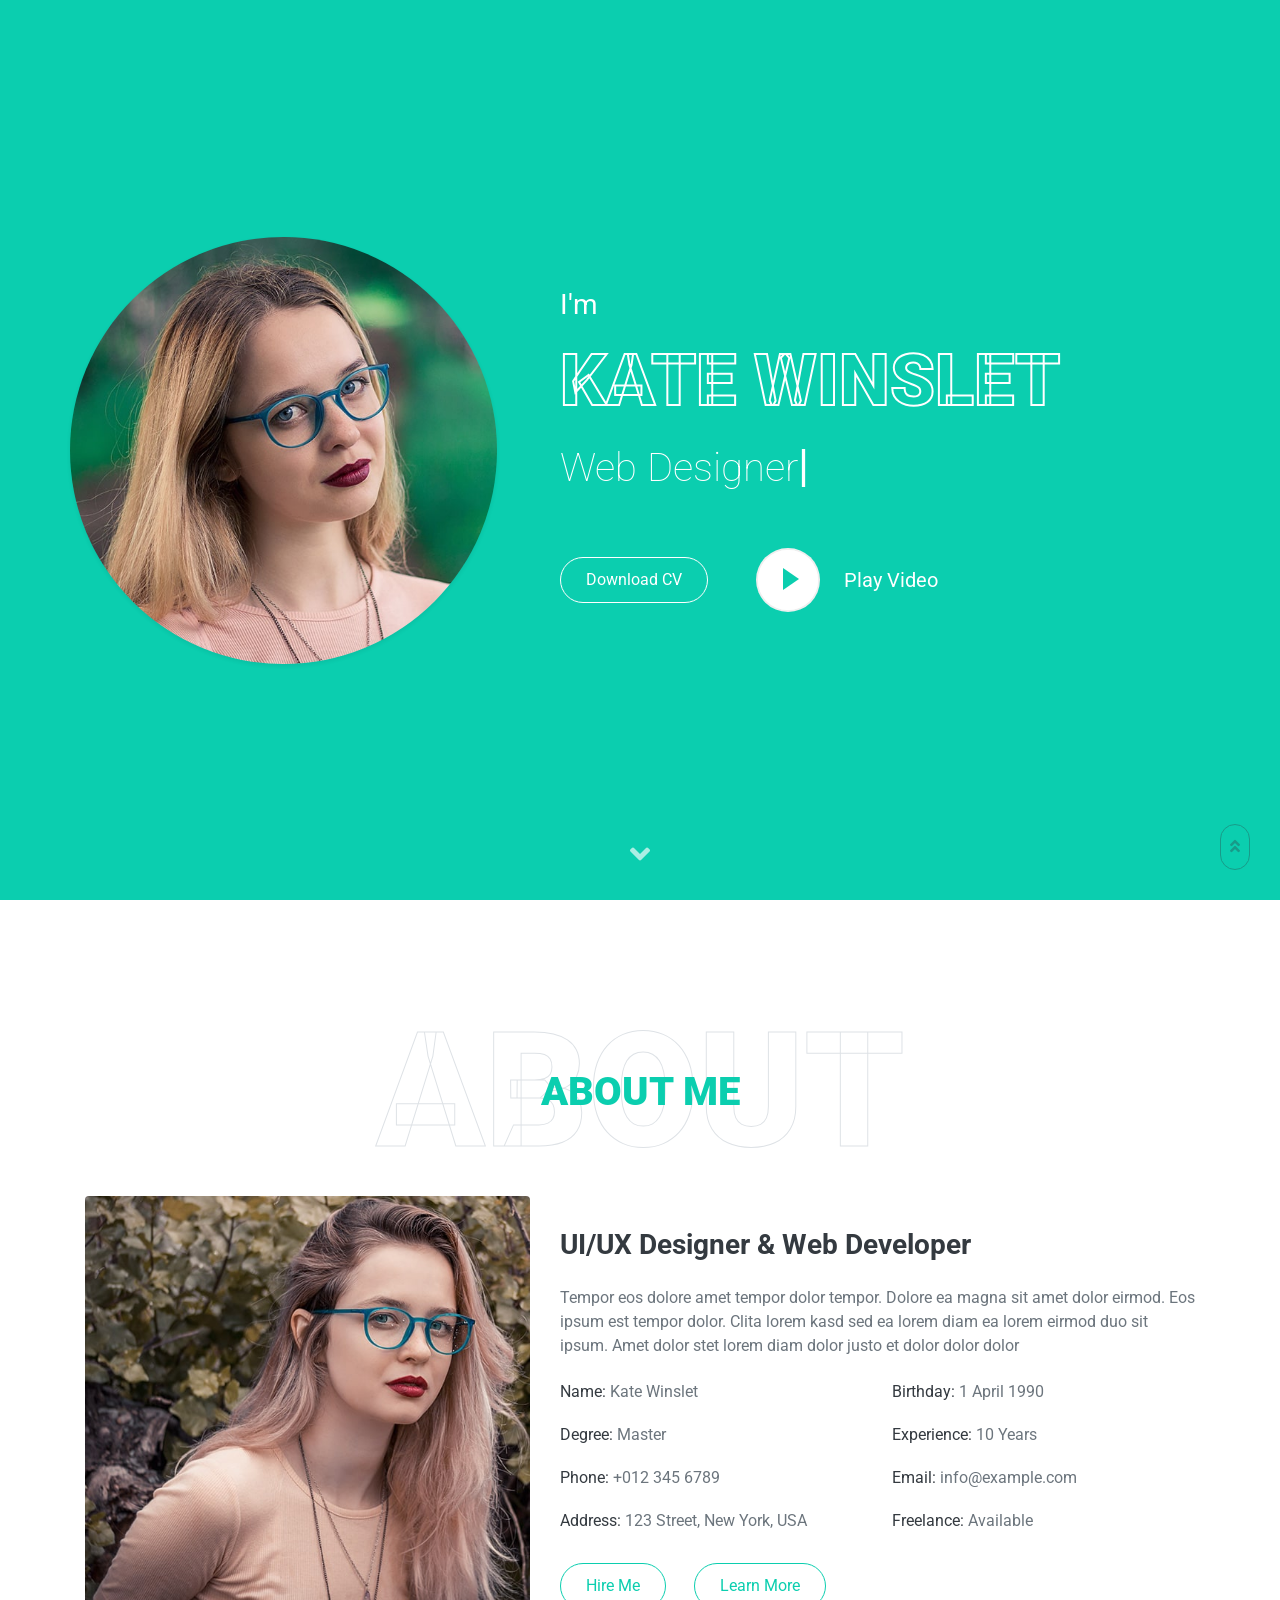
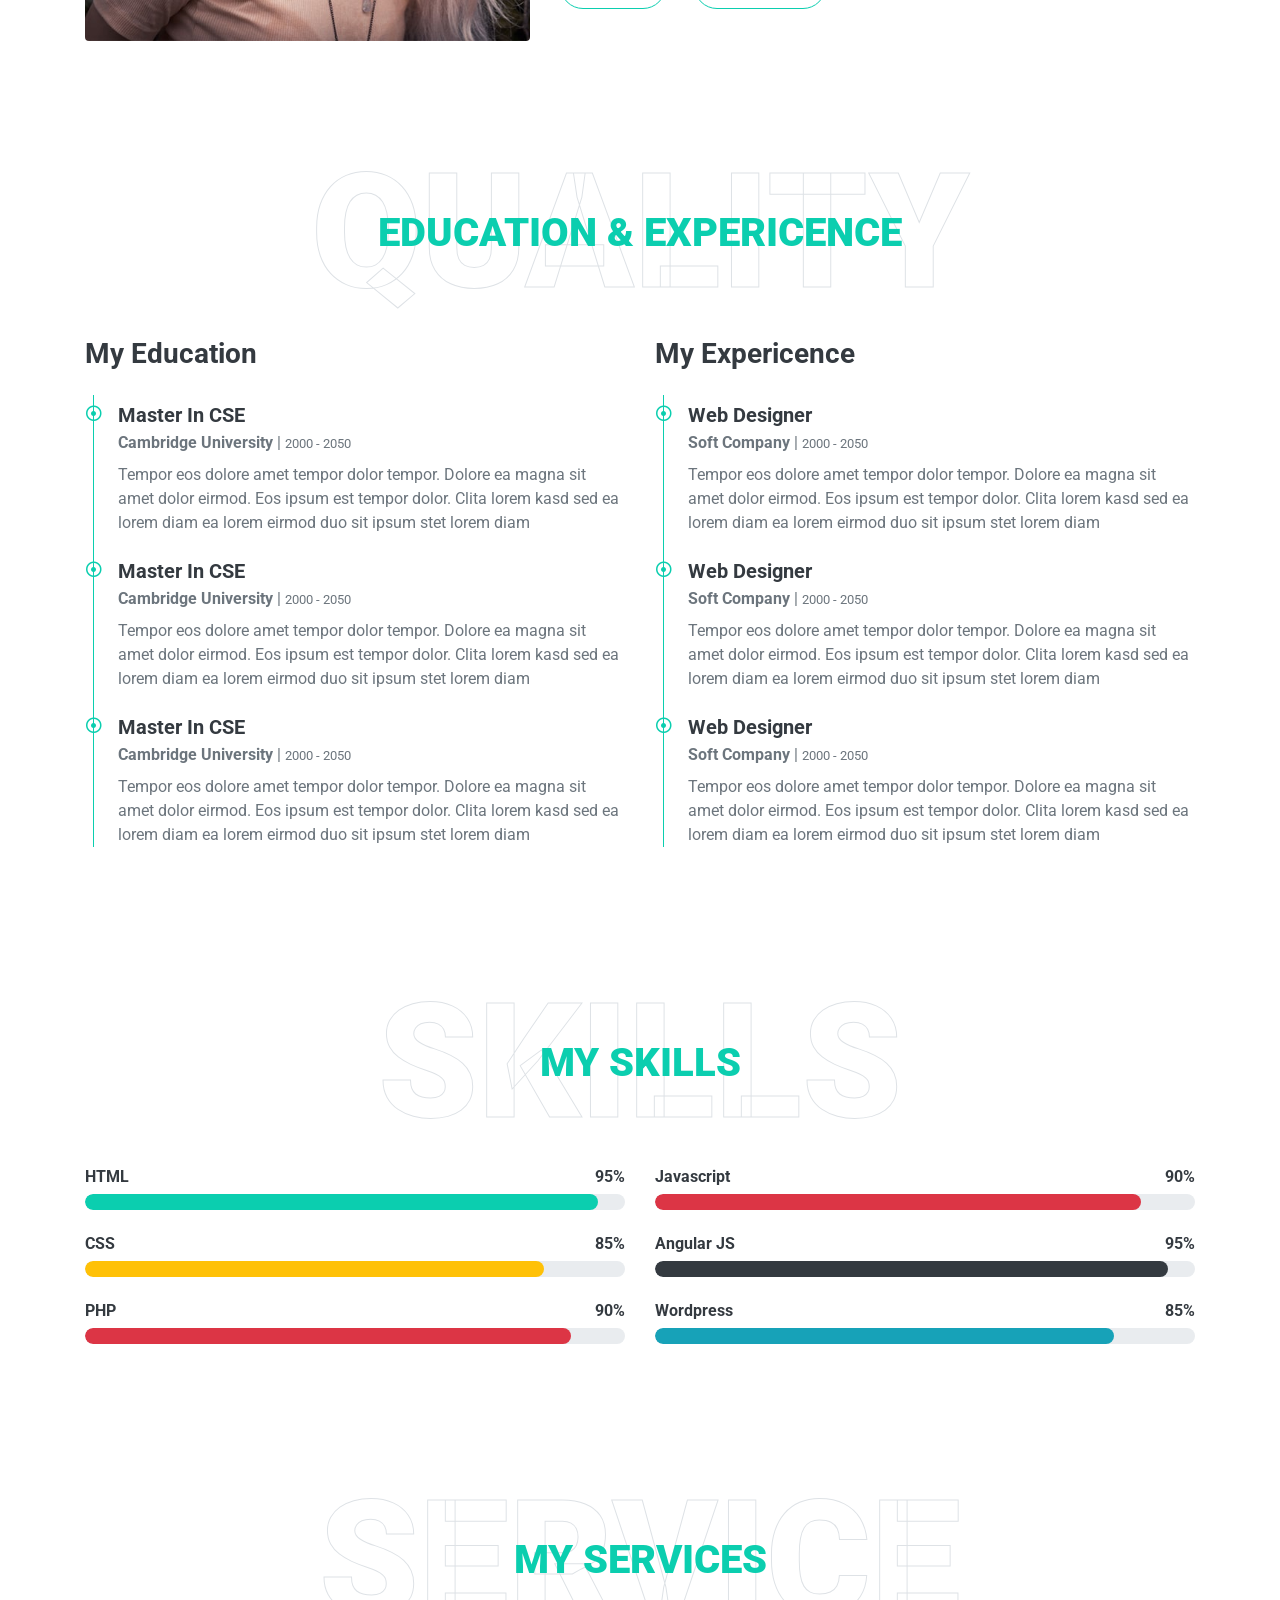
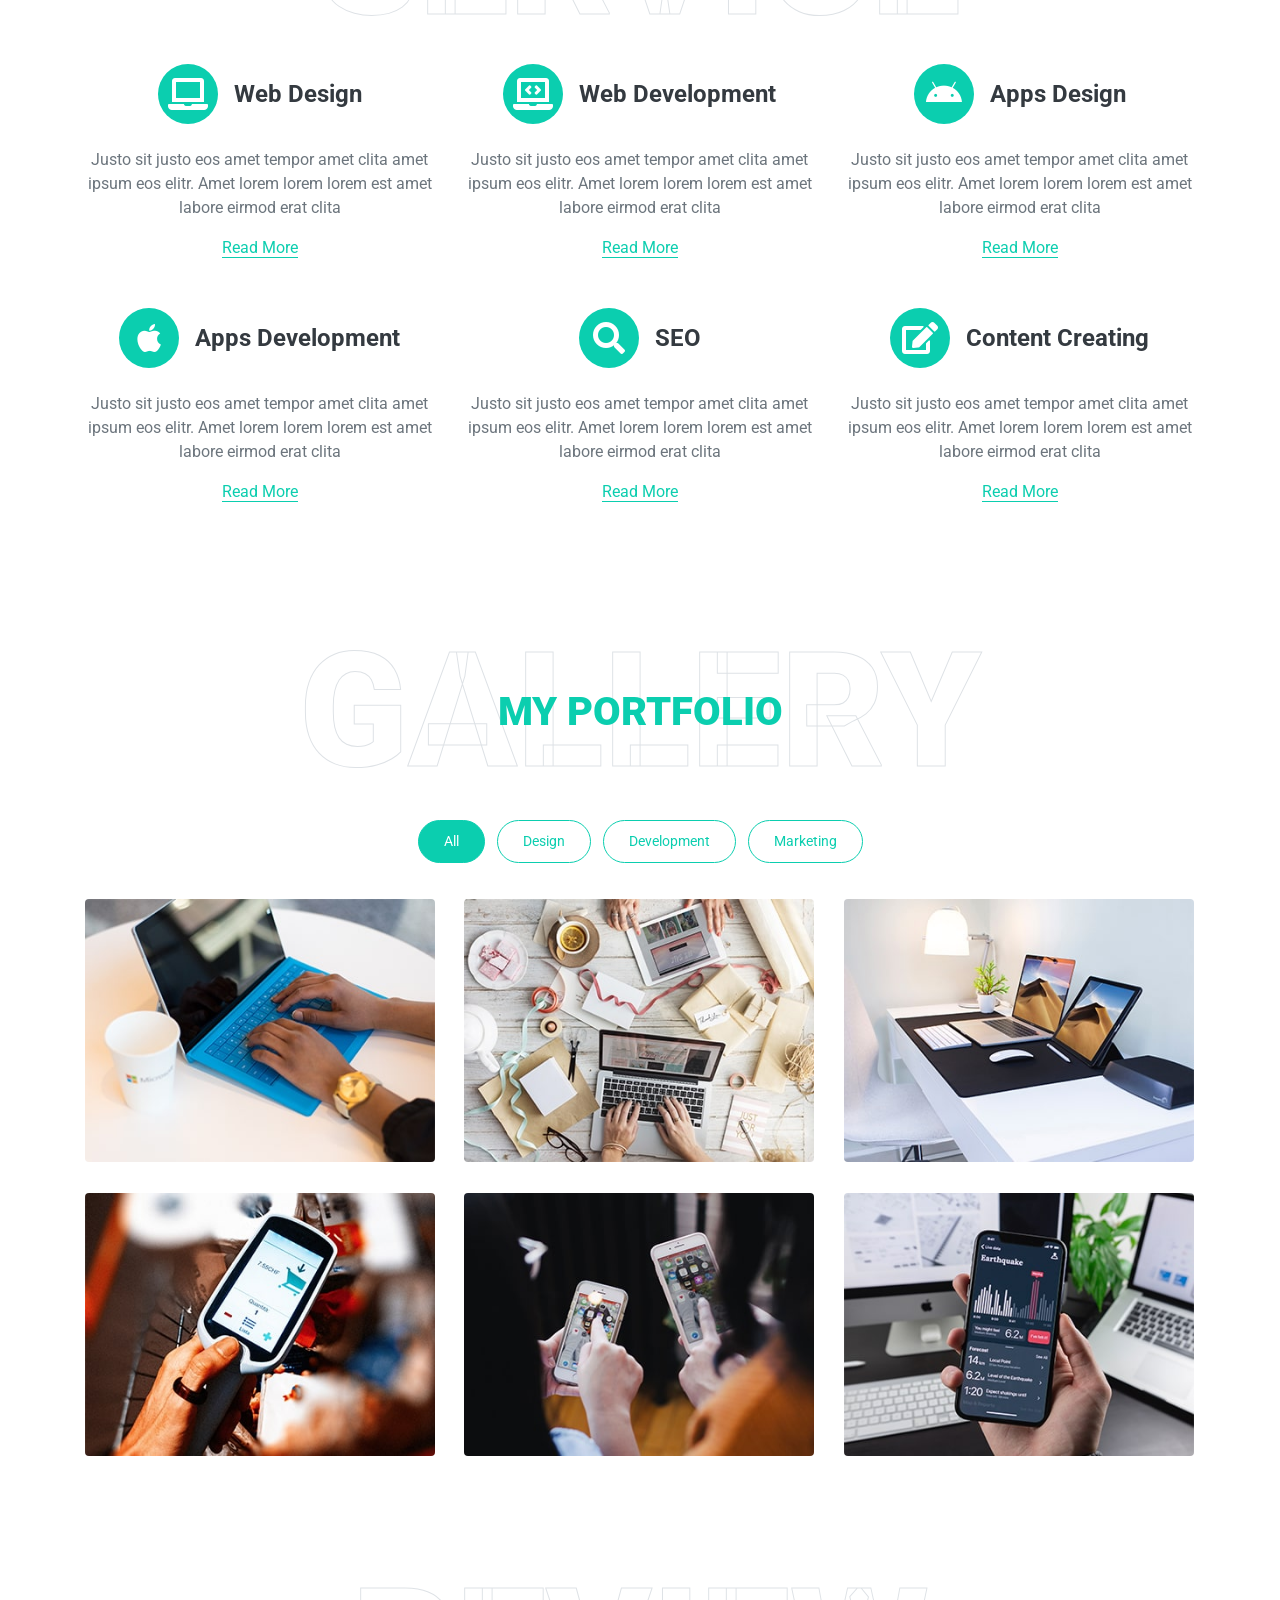
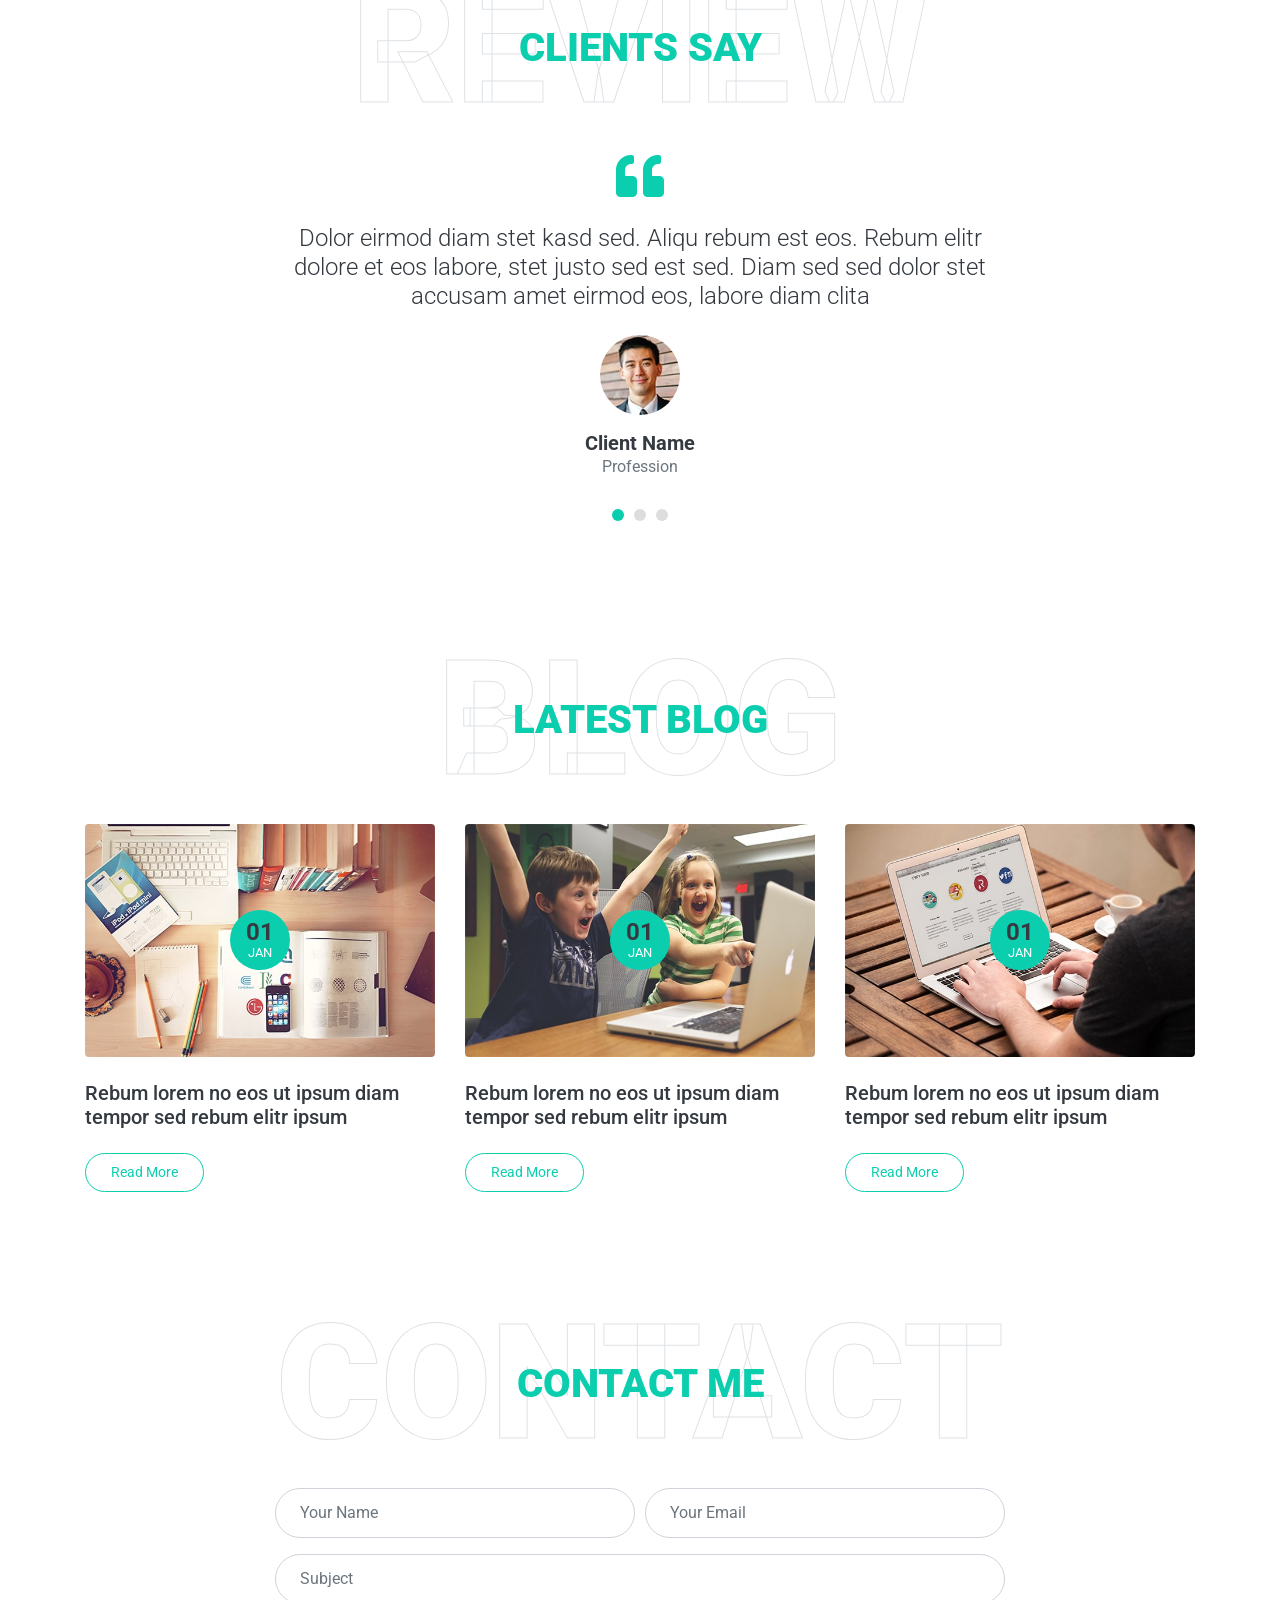
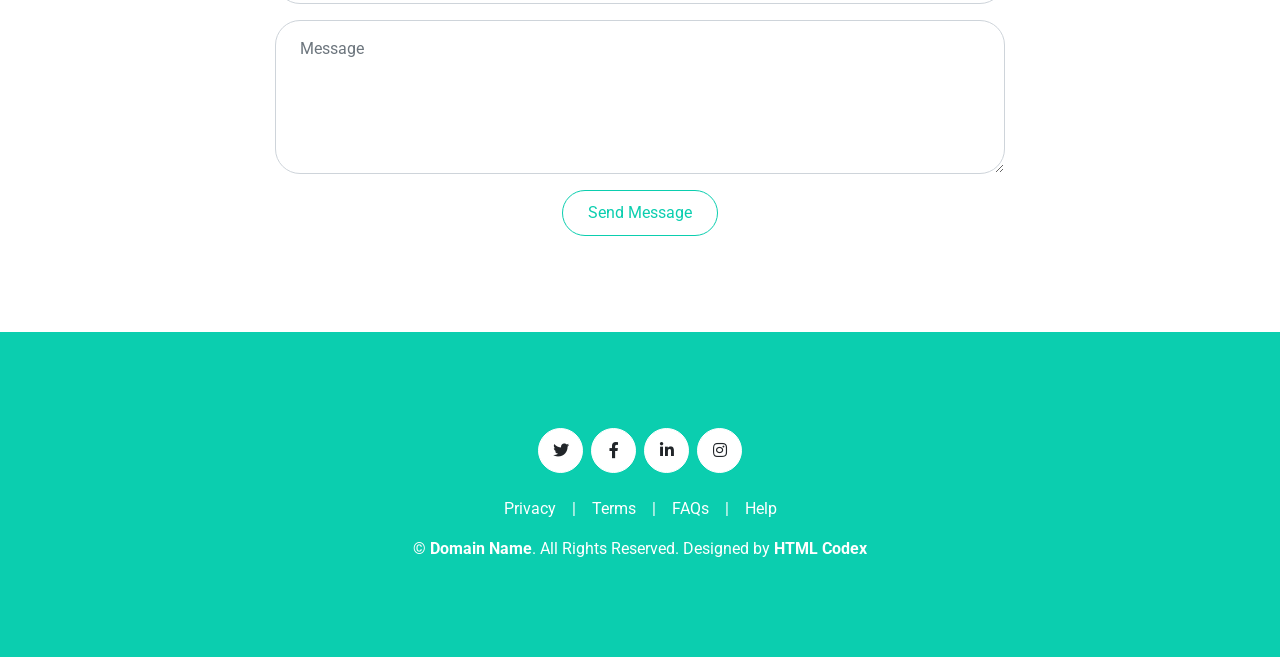
<file: assets/back end/services/templates/portfolio/kate winslet/index.html>
<!DOCTYPE html>
<html lang="en">

<head>
    <meta charset="utf-8">
    <title>FreeFolio - Freelancer Portfolio Template</title>
    <meta content="width=device-width, initial-scale=1.0" name="viewport">
    <meta content="Free HTML Templates" name="keywords">
    <meta content="Free HTML Templates" name="description">

    <!-- Favicon -->
    <link href="img/favicon.ico" rel="icon">

    <!-- Google Web Fonts -->
    <link rel="preconnect" href="https://fonts.gstatic.com">
    <link href="https://fonts.googleapis.com/css2?family=Roboto:wght@300;400;500;700;900&display=swap" rel="stylesheet"> 

    <!-- Font Awesome -->
    <link href="https://cdnjs.cloudflare.com/ajax/libs/font-awesome/5.10.0/css/all.min.css" rel="stylesheet">

    <!-- Libraries Stylesheet -->
    <link href="lib/owlcarousel/assets/owl.carousel.min.css" rel="stylesheet">
    <link href="lib/lightbox/css/lightbox.min.css" rel="stylesheet">

    <!-- Customized Bootstrap Stylesheet -->
    <link href="css/style.css" rel="stylesheet">
</head>

<body data-spy="scroll" data-target=".navbar" data-offset="51">
    <!-- Navbar Start -->
    <nav class="navbar fixed-top shadow-sm navbar-expand-lg bg-light navbar-light py-3 py-lg-0 px-lg-5">
        <a href="index.html" class="navbar-brand ml-lg-3">
            <h1 class="m-0 display-5"><span class="text-primary">Free</span>Folio</h1>
        </a>
        <button type="button" class="navbar-toggler" data-toggle="collapse" data-target="#navbarCollapse">
            <span class="navbar-toggler-icon"></span>
        </button>
        <div class="collapse navbar-collapse px-lg-3" id="navbarCollapse">
            <div class="navbar-nav m-auto py-0">
                <a href="#home" class="nav-item nav-link active">Home</a>
                <a href="#about" class="nav-item nav-link">About</a>
                <a href="#qualification" class="nav-item nav-link">Quality</a>
                <a href="#skill" class="nav-item nav-link">Skill</a>
                <a href="#service" class="nav-item nav-link">Service</a>
                <a href="#portfolio" class="nav-item nav-link">Portfolio</a>
                <a href="#testimonial" class="nav-item nav-link">Review</a>
                <a href="#blog" class="nav-item nav-link">Blog</a>
                <a href="#contact" class="nav-item nav-link">Contact</a>
            </div>
            <a href="" class="btn btn-outline-primary d-none d-lg-block">Hire Me</a>
        </div>
    </nav>
    <!-- Navbar End -->


    <!-- Video Modal Start -->
    <div class="modal fade" id="videoModal" tabindex="-1" role="dialog" aria-labelledby="exampleModalLabel" aria-hidden="true">
        <div class="modal-dialog" role="document">
            <div class="modal-content">
                <div class="modal-body">
                    <button type="button" class="close" data-dismiss="modal" aria-label="Close">
                        <span aria-hidden="true">&times;</span>
                    </button>        
                    <!-- 16:9 aspect ratio -->
                    <div class="embed-responsive embed-responsive-16by9">
                        <iframe class="embed-responsive-item" src="" id="video"  allowscriptaccess="always" allow="autoplay"></iframe>
                    </div>
                </div>
            </div>
        </div>
    </div>
    <!-- Video Modal End -->


    <!-- Header Start -->
    <div class="container-fluid bg-primary d-flex align-items-center mb-5 py-5" id="home" style="min-height: 100vh;">
        <div class="container">
            <div class="row align-items-center">
                <div class="col-lg-5 px-5 pl-lg-0 pb-5 pb-lg-0">
                    <img class="img-fluid w-100 rounded-circle shadow-sm" src="img/profile.jpg" alt="">
                </div>
                <div class="col-lg-7 text-center text-lg-left">
                    <h3 class="text-white font-weight-normal mb-3">I'm</h3>
                    <h1 class="display-3 text-uppercase text-primary mb-2" style="-webkit-text-stroke: 2px #ffffff;">Kate Winslet</h1>
                    <h1 class="typed-text-output d-inline font-weight-lighter text-white"></h1>
                    <div class="typed-text d-none">Web Designer, Web Developer, Front End Developer, Apps Designer, Apps Developer</div>
                    <div class="d-flex align-items-center justify-content-center justify-content-lg-start pt-5">
                        <a href="" class="btn btn-outline-light mr-5">Download CV</a>
                        <button type="button" class="btn-play" data-toggle="modal"
                            data-src="https://www.youtube.com/embed/DWRcNpR6Kdc" data-target="#videoModal">
                            <span></span>
                        </button>
                        <h5 class="font-weight-normal text-white m-0 ml-4 d-none d-sm-block">Play Video</h5>
                    </div>
                </div>
            </div>
        </div>
    </div>
    <!-- Header End -->


    <!-- About Start -->
    <div class="container-fluid py-5" id="about">
        <div class="container">
            <div class="position-relative d-flex align-items-center justify-content-center">
                <h1 class="display-1 text-uppercase text-white" style="-webkit-text-stroke: 1px #dee2e6;">About</h1>
                <h1 class="position-absolute text-uppercase text-primary">About Me</h1>
            </div>
            <div class="row align-items-center">
                <div class="col-lg-5 pb-4 pb-lg-0">
                    <img class="img-fluid rounded w-100" src="img/about.jpg" alt="">
                </div>
                <div class="col-lg-7">
                    <h3 class="mb-4">UI/UX Designer & Web Developer</h3>
                    <p>Tempor eos dolore amet tempor dolor tempor. Dolore ea magna sit amet dolor eirmod. Eos ipsum est tempor dolor. Clita lorem kasd sed ea lorem diam ea lorem eirmod duo sit ipsum. Amet dolor stet lorem diam dolor justo et dolor dolor dolor</p>
                    <div class="row mb-3">
                        <div class="col-sm-6 py-2"><h6>Name: <span class="text-secondary">Kate Winslet</span></h6></div>
                        <div class="col-sm-6 py-2"><h6>Birthday: <span class="text-secondary">1 April 1990</span></h6></div>
                        <div class="col-sm-6 py-2"><h6>Degree: <span class="text-secondary">Master</span></h6></div>
                        <div class="col-sm-6 py-2"><h6>Experience: <span class="text-secondary">10 Years</span></h6></div>
                        <div class="col-sm-6 py-2"><h6>Phone: <span class="text-secondary">+012 345 6789</span></h6></div>
                        <div class="col-sm-6 py-2"><h6>Email: <span class="text-secondary">info@example.com</span></h6></div>
                        <div class="col-sm-6 py-2"><h6>Address: <span class="text-secondary">123 Street, New York, USA</span></h6></div>
                        <div class="col-sm-6 py-2"><h6>Freelance: <span class="text-secondary">Available</span></h6></div>
                    </div>
                    <a href="" class="btn btn-outline-primary mr-4">Hire Me</a>
                    <a href="" class="btn btn-outline-primary">Learn More</a>
                </div>
            </div>
        </div>
    </div>
    <!-- About End -->


    <!-- Qualification Start -->
    <div class="container-fluid py-5" id="qualification">
        <div class="container">
            <div class="position-relative d-flex align-items-center justify-content-center">
                <h1 class="display-1 text-uppercase text-white" style="-webkit-text-stroke: 1px #dee2e6;">Quality</h1>
                <h1 class="position-absolute text-uppercase text-primary">Education & Expericence</h1>
            </div>
            <div class="row align-items-center">
                <div class="col-lg-6">
                    <h3 class="mb-4">My Education</h3>
                    <div class="border-left border-primary pt-2 pl-4 ml-2">
                        <div class="position-relative mb-4">
                            <i class="far fa-dot-circle text-primary position-absolute" style="top: 2px; left: -32px;"></i>
                            <h5 class="font-weight-bold mb-1">Master In CSE</h5>
                            <p class="mb-2"><strong>Cambridge University</strong> | <small>2000 - 2050</small></p>
                            <p>Tempor eos dolore amet tempor dolor tempor. Dolore ea magna sit amet dolor eirmod. Eos ipsum est tempor dolor. Clita lorem kasd sed ea lorem diam ea lorem eirmod duo sit ipsum stet lorem diam</p>
                        </div>
                        <div class="position-relative mb-4">
                            <i class="far fa-dot-circle text-primary position-absolute" style="top: 2px; left: -32px;"></i>
                            <h5 class="font-weight-bold mb-1">Master In CSE</h5>
                            <p class="mb-2"><strong>Cambridge University</strong> | <small>2000 - 2050</small></p>
                            <p>Tempor eos dolore amet tempor dolor tempor. Dolore ea magna sit amet dolor eirmod. Eos ipsum est tempor dolor. Clita lorem kasd sed ea lorem diam ea lorem eirmod duo sit ipsum stet lorem diam</p>
                        </div>
                        <div class="position-relative mb-4">
                            <i class="far fa-dot-circle text-primary position-absolute" style="top: 2px; left: -32px;"></i>
                            <h5 class="font-weight-bold mb-1">Master In CSE</h5>
                            <p class="mb-2"><strong>Cambridge University</strong> | <small>2000 - 2050</small></p>
                            <p>Tempor eos dolore amet tempor dolor tempor. Dolore ea magna sit amet dolor eirmod. Eos ipsum est tempor dolor. Clita lorem kasd sed ea lorem diam ea lorem eirmod duo sit ipsum stet lorem diam</p>
                        </div>
                    </div>
                </div>
                <div class="col-lg-6">
                    <h3 class="mb-4">My Expericence</h3>
                    <div class="border-left border-primary pt-2 pl-4 ml-2">
                        <div class="position-relative mb-4">
                            <i class="far fa-dot-circle text-primary position-absolute" style="top: 2px; left: -32px;"></i>
                            <h5 class="font-weight-bold mb-1">Web Designer</h5>
                            <p class="mb-2"><strong>Soft Company</strong> | <small>2000 - 2050</small></p>
                            <p>Tempor eos dolore amet tempor dolor tempor. Dolore ea magna sit amet dolor eirmod. Eos ipsum est tempor dolor. Clita lorem kasd sed ea lorem diam ea lorem eirmod duo sit ipsum stet lorem diam</p>
                        </div>
                        <div class="position-relative mb-4">
                            <i class="far fa-dot-circle text-primary position-absolute" style="top: 2px; left: -32px;"></i>
                            <h5 class="font-weight-bold mb-1">Web Designer</h5>
                            <p class="mb-2"><strong>Soft Company</strong> | <small>2000 - 2050</small></p>
                            <p>Tempor eos dolore amet tempor dolor tempor. Dolore ea magna sit amet dolor eirmod. Eos ipsum est tempor dolor. Clita lorem kasd sed ea lorem diam ea lorem eirmod duo sit ipsum stet lorem diam</p>
                        </div>
                        <div class="position-relative mb-4">
                            <i class="far fa-dot-circle text-primary position-absolute" style="top: 2px; left: -32px;"></i>
                            <h5 class="font-weight-bold mb-1">Web Designer</h5>
                            <p class="mb-2"><strong>Soft Company</strong> | <small>2000 - 2050</small></p>
                            <p>Tempor eos dolore amet tempor dolor tempor. Dolore ea magna sit amet dolor eirmod. Eos ipsum est tempor dolor. Clita lorem kasd sed ea lorem diam ea lorem eirmod duo sit ipsum stet lorem diam</p>
                        </div>
                    </div>
                </div>
            </div>
        </div>
    </div>
    <!-- Qualification End -->


    <!-- Skill Start -->
    <div class="container-fluid py-5" id="skill">
        <div class="container">
            <div class="position-relative d-flex align-items-center justify-content-center">
                <h1 class="display-1 text-uppercase text-white" style="-webkit-text-stroke: 1px #dee2e6;">Skills</h1>
                <h1 class="position-absolute text-uppercase text-primary">My Skills</h1>
            </div>
            <div class="row align-items-center">
                <div class="col-md-6">
                    <div class="skill mb-4">
                        <div class="d-flex justify-content-between">
                            <h6 class="font-weight-bold">HTML</h6>
                            <h6 class="font-weight-bold">95%</h6>
                        </div>
                        <div class="progress">
                            <div class="progress-bar bg-primary" role="progressbar" aria-valuenow="95" aria-valuemin="0" aria-valuemax="100"></div>
                        </div>
                    </div>
                    <div class="skill mb-4">
                        <div class="d-flex justify-content-between">
                            <h6 class="font-weight-bold">CSS</h6>
                            <h6 class="font-weight-bold">85%</h6>
                        </div>
                        <div class="progress">
                            <div class="progress-bar bg-warning" role="progressbar" aria-valuenow="85" aria-valuemin="0" aria-valuemax="100"></div>
                        </div>
                    </div>
                    <div class="skill mb-4">
                        <div class="d-flex justify-content-between">
                            <h6 class="font-weight-bold">PHP</h6>
                            <h6 class="font-weight-bold">90%</h6>
                        </div>
                        <div class="progress">
                            <div class="progress-bar bg-danger" role="progressbar" aria-valuenow="90" aria-valuemin="0" aria-valuemax="100"></div>
                        </div>
                    </div>
                </div>
                <div class="col-md-6">
                    <div class="skill mb-4">
                        <div class="d-flex justify-content-between">
                            <h6 class="font-weight-bold">Javascript</h6>
                            <h6 class="font-weight-bold">90%</h6>
                        </div>
                        <div class="progress">
                            <div class="progress-bar bg-danger" role="progressbar" aria-valuenow="90" aria-valuemin="0" aria-valuemax="100"></div>
                        </div>
                    </div>
                    <div class="skill mb-4">
                        <div class="d-flex justify-content-between">
                            <h6 class="font-weight-bold">Angular JS</h6>
                            <h6 class="font-weight-bold">95%</h6>
                        </div>
                        <div class="progress">
                            <div class="progress-bar bg-dark" role="progressbar" aria-valuenow="95" aria-valuemin="0" aria-valuemax="100"></div>
                        </div>
                    </div>
                    <div class="skill mb-4">
                        <div class="d-flex justify-content-between">
                            <h6 class="font-weight-bold">Wordpress</h6>
                            <h6 class="font-weight-bold">85%</h6>
                        </div>
                        <div class="progress">
                            <div class="progress-bar bg-info" role="progressbar" aria-valuenow="85" aria-valuemin="0" aria-valuemax="100"></div>
                        </div>
                    </div>
                </div>
            </div>
        </div>
    </div>
    <!-- Skill End -->


    <!-- Services Start -->
    <div class="container-fluid pt-5" id="service">
        <div class="container">
            <div class="position-relative d-flex align-items-center justify-content-center">
                <h1 class="display-1 text-uppercase text-white" style="-webkit-text-stroke: 1px #dee2e6;">Service</h1>
                <h1 class="position-absolute text-uppercase text-primary">My Services</h1>
            </div>
            <div class="row pb-3">
                <div class="col-lg-4 col-md-6 text-center mb-5">
                    <div class="d-flex align-items-center justify-content-center mb-4">
                        <i class="fa fa-2x fa-laptop service-icon bg-primary text-white mr-3"></i>
                        <h4 class="font-weight-bold m-0">Web Design</h4>
                    </div>
                    <p>Justo sit justo eos amet tempor amet clita amet ipsum eos elitr. Amet lorem lorem lorem est amet labore eirmod erat clita</p>
                    <a class="border-bottom border-primary text-decoration-none" href="">Read More</a>
                </div>
                <div class="col-lg-4 col-md-6 text-center mb-5">
                    <div class="d-flex align-items-center justify-content-center mb-4">
                        <i class="fa fa-2x fa-laptop-code service-icon bg-primary text-white mr-3"></i>
                        <h4 class="font-weight-bold m-0">Web Development</h4>
                    </div>
                    <p>Justo sit justo eos amet tempor amet clita amet ipsum eos elitr. Amet lorem lorem lorem est amet labore eirmod erat clita</p>
                    <a class="border-bottom border-primary text-decoration-none" href="">Read More</a>
                </div>
                <div class="col-lg-4 col-md-6 text-center mb-5">
                    <div class="d-flex align-items-center justify-content-center mb-4">
                        <i class="fab fa-2x fa-android service-icon bg-primary text-white mr-3"></i>
                        <h4 class="font-weight-bold m-0">Apps Design</h4>
                    </div>
                    <p>Justo sit justo eos amet tempor amet clita amet ipsum eos elitr. Amet lorem lorem lorem est amet labore eirmod erat clita</p>
                    <a class="border-bottom border-primary text-decoration-none" href="">Read More</a>
                </div>
                <div class="col-lg-4 col-md-6 text-center mb-5">
                    <div class="d-flex align-items-center justify-content-center mb-4">
                        <i class="fab fa-2x fa-apple service-icon bg-primary text-white mr-3"></i>
                        <h4 class="font-weight-bold m-0">Apps Development</h4>
                    </div>
                    <p>Justo sit justo eos amet tempor amet clita amet ipsum eos elitr. Amet lorem lorem lorem est amet labore eirmod erat clita</p>
                    <a class="border-bottom border-primary text-decoration-none" href="">Read More</a>
                </div>
                <div class="col-lg-4 col-md-6 text-center mb-5">
                    <div class="d-flex align-items-center justify-content-center mb-4">
                        <i class="fa fa-2x fa-search service-icon bg-primary text-white mr-3"></i>
                        <h4 class="font-weight-bold m-0">SEO</h4>
                    </div>
                    <p>Justo sit justo eos amet tempor amet clita amet ipsum eos elitr. Amet lorem lorem lorem est amet labore eirmod erat clita</p>
                    <a class="border-bottom border-primary text-decoration-none" href="">Read More</a>
                </div>
                <div class="col-lg-4 col-md-6 text-center mb-5">
                    <div class="d-flex align-items-center justify-content-center mb-4">
                        <i class="fa fa-2x fa-edit service-icon bg-primary text-white mr-3"></i>
                        <h4 class="font-weight-bold m-0">Content Creating</h4>
                    </div>
                    <p>Justo sit justo eos amet tempor amet clita amet ipsum eos elitr. Amet lorem lorem lorem est amet labore eirmod erat clita</p>
                    <a class="border-bottom border-primary text-decoration-none" href="">Read More</a>
                </div>
            </div>
        </div>
    </div>
    <!-- Services End -->


    <!-- Portfolio Start -->
    <div class="container-fluid pt-5 pb-3" id="portfolio">
        <div class="container">
            <div class="position-relative d-flex align-items-center justify-content-center">
                <h1 class="display-1 text-uppercase text-white" style="-webkit-text-stroke: 1px #dee2e6;">Gallery</h1>
                <h1 class="position-absolute text-uppercase text-primary">My Portfolio</h1>
            </div>
            <div class="row">
                <div class="col-12 text-center mb-2">
                    <ul class="list-inline mb-4" id="portfolio-flters">
                        <li class="btn btn-sm btn-outline-primary m-1 active"  data-filter="*">All</li>
                        <li class="btn btn-sm btn-outline-primary m-1" data-filter=".first">Design</li>
                        <li class="btn btn-sm btn-outline-primary m-1" data-filter=".second">Development</li>
                        <li class="btn btn-sm btn-outline-primary m-1" data-filter=".third">Marketing</li>
                    </ul>
                </div>
            </div>
            <div class="row portfolio-container">
                <div class="col-lg-4 col-md-6 mb-4 portfolio-item first">
                    <div class="position-relative overflow-hidden mb-2">
                        <img class="img-fluid rounded w-100" src="img/portfolio-1.jpg" alt="">
                        <div class="portfolio-btn bg-primary d-flex align-items-center justify-content-center">
                            <a href="img/portfolio-1.jpg" data-lightbox="portfolio">
                                <i class="fa fa-plus text-white" style="font-size: 60px;"></i>
                            </a>
                        </div>
                    </div>
                </div>
                <div class="col-lg-4 col-md-6 mb-4 portfolio-item second">
                    <div class="position-relative overflow-hidden mb-2">
                        <img class="img-fluid rounded w-100" src="img/portfolio-2.jpg" alt="">
                        <div class="portfolio-btn bg-primary d-flex align-items-center justify-content-center">
                            <a href="img/portfolio-2.jpg" data-lightbox="portfolio">
                                <i class="fa fa-plus text-white" style="font-size: 60px;"></i>
                            </a>
                        </div>
                    </div>
                </div>
                <div class="col-lg-4 col-md-6 mb-4 portfolio-item third">
                    <div class="position-relative overflow-hidden mb-2">
                        <img class="img-fluid rounded w-100" src="img/portfolio-3.jpg" alt="">
                        <div class="portfolio-btn bg-primary d-flex align-items-center justify-content-center">
                            <a href="img/portfolio-3.jpg" data-lightbox="portfolio">
                                <i class="fa fa-plus text-white" style="font-size: 60px;"></i>
                            </a>
                        </div>
                    </div>
                </div>
                <div class="col-lg-4 col-md-6 mb-4 portfolio-item first">
                    <div class="position-relative overflow-hidden mb-2">
                        <img class="img-fluid rounded w-100" src="img/portfolio-4.jpg" alt="">
                        <div class="portfolio-btn bg-primary d-flex align-items-center justify-content-center">
                            <a href="img/portfolio-4.jpg" data-lightbox="portfolio">
                                <i class="fa fa-plus text-white" style="font-size: 60px;"></i>
                            </a>
                        </div>
                    </div>
                </div>
                <div class="col-lg-4 col-md-6 mb-4 portfolio-item second">
                    <div class="position-relative overflow-hidden mb-2">
                        <img class="img-fluid rounded w-100" src="img/portfolio-5.jpg" alt="">
                        <div class="portfolio-btn bg-primary d-flex align-items-center justify-content-center">
                            <a href="img/portfolio-5.jpg" data-lightbox="portfolio">
                                <i class="fa fa-plus text-white" style="font-size: 60px;"></i>
                            </a>
                        </div>
                    </div>
                </div>
                <div class="col-lg-4 col-md-6 mb-4 portfolio-item third">
                    <div class="position-relative overflow-hidden mb-2">
                        <img class="img-fluid rounded w-100" src="img/portfolio-6.jpg" alt="">
                        <div class="portfolio-btn bg-primary d-flex align-items-center justify-content-center">
                            <a href="img/portfolio-6.jpg" data-lightbox="portfolio">
                                <i class="fa fa-plus text-white" style="font-size: 60px;"></i>
                            </a>
                        </div>
                    </div>
                </div>
            </div>
        </div>
    </div>
    <!-- Portfolio End -->


    <!-- Testimonial Start -->
    <div class="container-fluid py-5" id="testimonial">
        <div class="container">
            <div class="position-relative d-flex align-items-center justify-content-center">
                <h1 class="display-1 text-uppercase text-white" style="-webkit-text-stroke: 1px #dee2e6;">Review</h1>
                <h1 class="position-absolute text-uppercase text-primary">Clients Say</h1>
            </div>
            <div class="row justify-content-center">
                <div class="col-lg-8">
                    <div class="owl-carousel testimonial-carousel">
                        <div class="text-center">
                            <i class="fa fa-3x fa-quote-left text-primary mb-4"></i>
                            <h4 class="font-weight-light mb-4">Dolor eirmod diam stet kasd sed. Aliqu rebum est eos. Rebum elitr dolore et eos labore, stet justo sed est sed. Diam sed sed dolor stet accusam amet eirmod eos, labore diam clita</h4>
                            <img class="img-fluid rounded-circle mx-auto mb-3" src="img/testimonial-1.jpg" style="width: 80px; height: 80px;">
                            <h5 class="font-weight-bold m-0">Client Name</h5>
                            <span>Profession</span>
                        </div>
                        <div class="text-center">
                            <i class="fa fa-3x fa-quote-left text-primary mb-4"></i>
                            <h4 class="font-weight-light mb-4">Dolor eirmod diam stet kasd sed. Aliqu rebum est eos. Rebum elitr dolore et eos labore, stet justo sed est sed. Diam sed sed dolor stet accusam amet eirmod eos, labore diam clita</h4>
                            <img class="img-fluid rounded-circle mx-auto mb-3" src="img/testimonial-2.jpg" style="width: 80px; height: 80px;">
                            <h5 class="font-weight-bold m-0">Client Name</h5>
                            <span>Profession</span>
                        </div>
                        <div class="text-center">
                            <i class="fa fa-3x fa-quote-left text-primary mb-4"></i>
                            <h4 class="font-weight-light mb-4">Dolor eirmod diam stet kasd sed. Aliqu rebum est eos. Rebum elitr dolore et eos labore, stet justo sed est sed. Diam sed sed dolor stet accusam amet eirmod eos, labore diam clita</h4>
                            <img class="img-fluid rounded-circle mx-auto mb-3" src="img/testimonial-3.jpg" style="width: 80px; height: 80px;">
                            <h5 class="font-weight-bold m-0">Client Name</h5>
                            <span>Profession</span>
                        </div>
                    </div>
                </div>
            </div>
        </div>
    </div>
    <!-- Testimonial End -->


    <!-- Blog Start -->
    <div class="container-fluid pt-5" id="blog">
        <div class="container">
            <div class="position-relative d-flex align-items-center justify-content-center">
                <h1 class="display-1 text-uppercase text-white" style="-webkit-text-stroke: 1px #dee2e6;">Blog</h1>
                <h1 class="position-absolute text-uppercase text-primary">Latest Blog</h1>
            </div>
            <div class="row">
                <div class="col-lg-4 mb-5">
                    <div class="position-relative mb-4">
                        <img class="img-fluid rounded w-100" src="img/blog-1.jpg" alt="">
                        <div class="blog-date">
                            <h4 class="font-weight-bold mb-n1">01</h4>
                            <small class="text-white text-uppercase">Jan</small>
                        </div>
                    </div>
                    <h5 class="font-weight-medium mb-4">Rebum lorem no eos ut ipsum diam tempor sed rebum elitr ipsum</h5>
                    <a class="btn btn-sm btn-outline-primary py-2" href="">Read More</a>
                </div>
                <div class="col-lg-4 mb-5">
                    <div class="position-relative mb-4">
                        <img class="img-fluid rounded w-100" src="img/blog-2.jpg" alt="">
                        <div class="blog-date">
                            <h4 class="font-weight-bold mb-n1">01</h4>
                            <small class="text-white text-uppercase">Jan</small>
                        </div>
                    </div>
                    <h5 class="font-weight-medium mb-4">Rebum lorem no eos ut ipsum diam tempor sed rebum elitr ipsum</h5>
                    <a class="btn btn-sm btn-outline-primary py-2" href="">Read More</a>
                </div>
                <div class="col-lg-4 mb-5">
                    <div class="position-relative mb-4">
                        <img class="img-fluid rounded w-100" src="img/blog-3.jpg" alt="">
                        <div class="blog-date">
                            <h4 class="font-weight-bold mb-n1">01</h4>
                            <small class="text-white text-uppercase">Jan</small>
                        </div>
                    </div>
                    <h5 class="font-weight-medium mb-4">Rebum lorem no eos ut ipsum diam tempor sed rebum elitr ipsum</h5>
                    <a class="btn btn-sm btn-outline-primary py-2" href="">Read More</a>
                </div>
            </div>
        </div>
    </div>
    <!-- Blog End -->


    <!-- Contact Start -->
    <div class="container-fluid py-5" id="contact">
        <div class="container">
            <div class="position-relative d-flex align-items-center justify-content-center">
                <h1 class="display-1 text-uppercase text-white" style="-webkit-text-stroke: 1px #dee2e6;">Contact</h1>
                <h1 class="position-absolute text-uppercase text-primary">Contact Me</h1>
            </div>
            <div class="row justify-content-center">
                <div class="col-lg-8">
                    <div class="contact-form text-center">
                        <div id="success"></div>
                        <form name="sentMessage" id="contactForm" novalidate="novalidate">
                            <div class="form-row">
                                <div class="control-group col-sm-6">
                                    <input type="text" class="form-control p-4" id="name" placeholder="Your Name"
                                        required="required" data-validation-required-message="Please enter your name" />
                                    <p class="help-block text-danger"></p>
                                </div>
                                <div class="control-group col-sm-6">
                                    <input type="email" class="form-control p-4" id="email" placeholder="Your Email"
                                        required="required" data-validation-required-message="Please enter your email" />
                                    <p class="help-block text-danger"></p>
                                </div>
                            </div>
                            <div class="control-group">
                                <input type="text" class="form-control p-4" id="subject" placeholder="Subject"
                                    required="required" data-validation-required-message="Please enter a subject" />
                                <p class="help-block text-danger"></p>
                            </div>
                            <div class="control-group">
                                <textarea class="form-control py-3 px-4" rows="5" id="message" placeholder="Message"
                                    required="required"
                                    data-validation-required-message="Please enter your message"></textarea>
                                <p class="help-block text-danger"></p>
                            </div>
                            <div>
                                <button class="btn btn-outline-primary" type="submit" id="sendMessageButton">Send
                                    Message</button>
                            </div>
                        </form>
                    </div>
                </div>
            </div>
        </div>
    </div>
    <!-- Contact End -->


    <!-- Footer Start -->
    <div class="container-fluid bg-primary text-white mt-5 py-5 px-sm-3 px-md-5">
        <div class="container text-center py-5">
            <div class="d-flex justify-content-center mb-4">
                <a class="btn btn-light btn-social mr-2" href="#"><i class="fab fa-twitter"></i></a>
                <a class="btn btn-light btn-social mr-2" href="#"><i class="fab fa-facebook-f"></i></a>
                <a class="btn btn-light btn-social mr-2" href="#"><i class="fab fa-linkedin-in"></i></a>
                <a class="btn btn-light btn-social" href="#"><i class="fab fa-instagram"></i></a>
            </div>
            <div class="d-flex justify-content-center mb-3">
                <a class="text-white" href="#">Privacy</a>
                <span class="px-3">|</span>
                <a class="text-white" href="#">Terms</a>
                <span class="px-3">|</span>
                <a class="text-white" href="#">FAQs</a>
                <span class="px-3">|</span>
                <a class="text-white" href="#">Help</a>
            </div>
            <p class="m-0">&copy; <a class="text-white font-weight-bold" href="#">Domain Name</a>. All Rights Reserved. Designed by <a class="text-white font-weight-bold" href="https://htmlcodex.com">HTML Codex</a>
            </p>
        </div>
    </div>
    <!-- Footer End -->

    <!-- Scroll to Bottom -->
    <i class="fa fa-2x fa-angle-down text-white scroll-to-bottom"></i>

    <!-- Back to Top -->
    <a href="#" class="btn btn-outline-dark px-0 back-to-top"><i class="fa fa-angle-double-up"></i></a>


    <!-- JavaScript Libraries -->
    <script src="https://code.jquery.com/jquery-3.4.1.min.js"></script>
    <script src="https://stackpath.bootstrapcdn.com/bootstrap/4.4.1/js/bootstrap.bundle.min.js"></script>
    <script src="lib/typed/typed.min.js"></script>
    <script src="lib/easing/easing.min.js"></script>
    <script src="lib/waypoints/waypoints.min.js"></script>
    <script src="lib/owlcarousel/owl.carousel.min.js"></script>
    <script src="lib/isotope/isotope.pkgd.min.js"></script>
    <script src="lib/lightbox/js/lightbox.min.js"></script>

    <!-- Contact Javascript File -->
    <script src="mail/jqBootstrapValidation.min.js"></script>
    <script src="mail/contact.js"></script>

    <!-- Template Javascript -->
    <script src="js/main.js"></script>
</body>

</html>
</file>
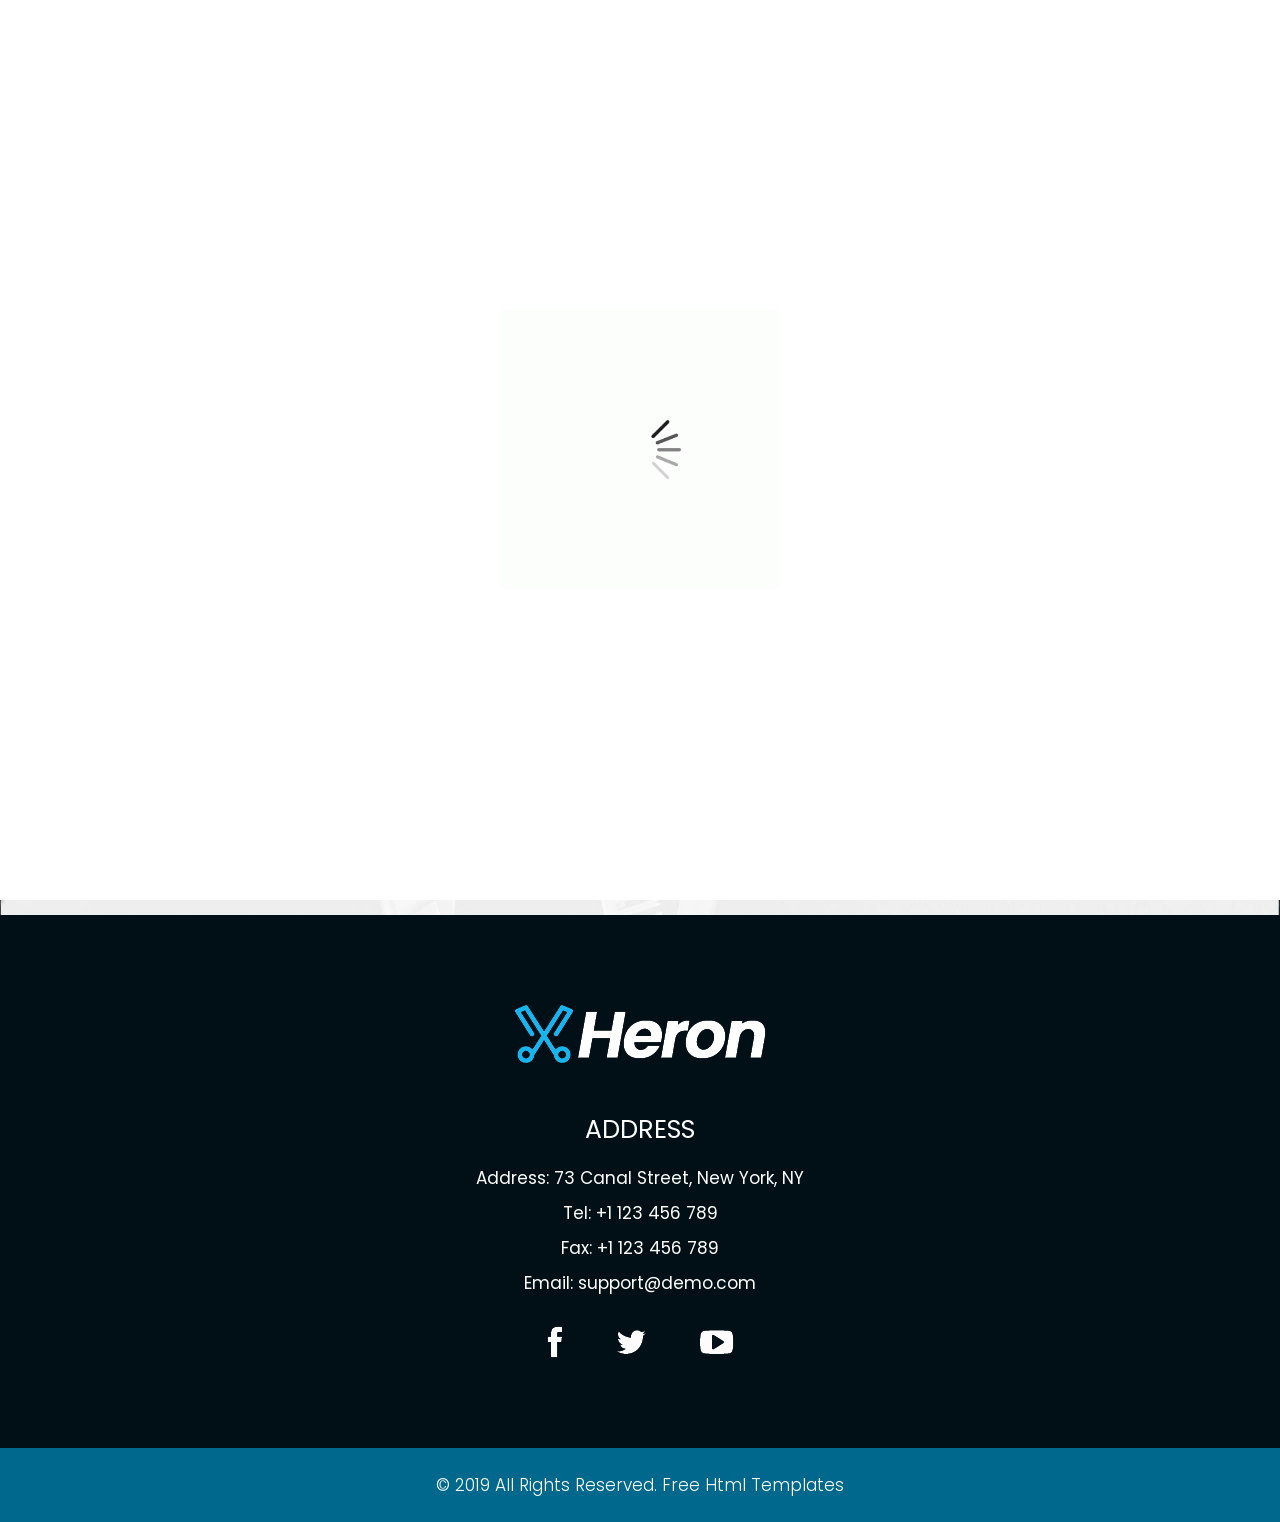
<file: assets/back end/services/templates/business/heron/about.html>
<!DOCTYPE html>
<html lang="en">

<head>
    <!-- basic -->
    <meta charset="utf-8">
    <meta http-equiv="X-UA-Compatible" content="IE=edge">
    <!-- mobile metas -->
    <meta name="viewport" content="width=device-width, initial-scale=1">
    <meta name="viewport" content="initial-scale=1, maximum-scale=1">
    <!-- site metas -->
    <title>heron</title>
    <meta name="keywords" content="">
    <meta name="description" content="">
    <meta name="author" content="">
    <!-- bootstrap css -->
    <link rel="stylesheet" href="css/bootstrap.min.css">
    <!-- owl css -->
    <link rel="stylesheet" href="css/owl.carousel.min.css">
    <!-- style css -->
    <link rel="stylesheet" href="css/style.css">
    <!-- responsive-->
    <link rel="stylesheet" href="css/responsive.css">
    <!-- awesome fontfamily -->
    <link rel="stylesheet" href="https://cdnjs.cloudflare.com/ajax/libs/font-awesome/4.7.0/css/font-awesome.min.css">
    <!--[if lt IE 9]>
      <script src="https://oss.maxcdn.com/html5shiv/3.7.3/html5shiv.min.js"></script>
      <script src="https://oss.maxcdn.com/respond/1.4.2/respond.min.js"></script><![endif]-->
</head>
<!-- body -->

<body class="main-layout">
    <!-- loader  -->
    <div class="loader_bg">
        <div class="loader"><img src="images/loading.gif" alt="" /></div>
    </div>

    <div class="wrapper">
        <!-- end loader -->

        <div class="sidebar">
            <!-- Sidebar  -->
            <nav id="sidebar">

                <div id="dismiss">
                    <i class="fa fa-arrow-left"></i>
                </div>

                <ul class="list-unstyled components">

                    <li>
                        <a href="index.html">Home</a>
                    </li>
                    <li class="active">
                        <a href="about.html">About</a>
                    </li>
                    <li>
                        <a href="service.html">Service</a>
                    </li>
                    <li>
                        <a href="pricing.html">Pricing</a>
                    </li>

                    <li>
                        <a href="barbers.html">Our Barbers</a>

                    </li>

                    <li>
                        <a href="contact.html">Contact Us</a>
                    </li>
                </ul>

            </nav>
        </div>

        <div id="content">
            <!-- header -->
            <header>
                <div class="container-fluid">
                    <div class="row">
                        <div class="col-md-3">
                            <div class="full">
                                <a class="logo" href="index.html"><img src="images/logo.png" alt="#" /></a>
                            </div>
                        </div>
                        <div class="col-md-9">
                            <div class="full">
                                <div class="right_header_info">
                                    <ul>
                                        <li class="dinone"><img style="margin-right: 15px;margin-left: 15px;" src="images/phone_icon.png" alt="#"><a href="#">987-654-3210</a></li>
                                        <li class="dinone"><img style="margin-right: 15px;" src="images/mail_icon.png" alt="#"><a href="#">demo@gmail.com</a></li>

                                        <li class="dinone"><img style="margin-right: 15px;" src="images/search_icon.png" alt="#"></li>
                                        <li class="button_user"> <a class="button" href="#">Book now</a></li>

                                        <li>
                                            <button type="button" id="sidebarCollapse">
                                                <a href="#">MENU</a>
                                            </button>
                                        </li>
                                    </ul>
                                </div>
                            </div>
                        </div>
                    </div>
                </div>
            </header>
            <!-- end header -->
            <div class="yellow_bg">
                <div class="container">
                    <div class="row">
                        <div class="col-md-12">
                            <div class="title">
                                <h2>About</h2>

                            </div>
                        </div>
                    </div>
                </div>
            </div>
            <!-- about -->
            <div id="about" class="about">
                <div class="container">
                    <div class="row">
                        <div class="col-xl-6 col-lg-6 col-md-6 col-sm-12">
                            <div class="about_box">
                                <span>Welcome to Our Shop</span>
                                <h2>About<strong class="white"> Our Salon</strong></h2>
                                <p>It is a long established fact that a reader will be distracted by the readable content of a page when looking at its layout. The point of using Lorem Ipsum is that it has a more-or-less normal distribution of letters, as opposed to using 'Content here, content here', making it look like readable English. Many deskt op publishing packages and web page editors now use Lorem Ipsum as their default model text, and a search for 'lorem ipsum' will uncover many web sites still in their</p>
                                <a href="#">Read more</a>
                            </div>
                        </div>
                        <div class="col-xl-6 col-lg-6 col-md-6 col-sm-12">
                            <div class="about_img">
                                <figure><img src="images/about_img.png" alt="#" /></figure>
                            </div>
                        </div>
                    </div>
                </div>
            </div>
            <!-- end about -->

            <!-- footer -->
            <fooetr>
                <div class="footer">
                    <div class="container">
                        <div class="row">
                            <div class="col-md-12">
                                <div class="footer_logo">
                                    <a href="index.html"><img src="images/logo1.png" alt="logo" /></a>
                                </div>
                            </div>
                            <div class="col-md-12">
                                <div class="address">
                                    <h3>address</h3>
                                    <p>
                                        Address: 73 Canal Street, New York, NY
                                        <br> Tel: +1 123 456 789
                                        <br> Fax: +1 123 456 789
                                        <br> Email: support@demo.com</p>
                                </div>
                            </div>
                            <div class="col-md-12">
                                <ul class="lik">

                                    <li> <img src="images/fb.png" alt="#" /></li>
                                    <li> <img src="images/tw.png" alt="#" /></li>
                                    <li> <img src="images/you.png" alt="#" /></li>

                                </ul>

                            </div>
                        </div>
                    </div>
                    <div class="copyright">
                        <div class="container">
                            <p>© 2019 All Rights Reserved. <a href="https://html.design/"> Free Html Templates</a></p>
                        </div>
                    </div>
                </div>

            </fooetr>
            <!-- end footer -->

        </div>

        <div class="overlay"></div>
        <!-- Javascript files-->
        <script src="js/jquery.min.js"></script>
        <script src="js/popper.min.js"></script>
        <script src="js/bootstrap.bundle.min.js"></script>
        <script src="js/owl.carousel.min.js"></script>
        <script src="js/custom.js"></script>
        <script src="js/jquery.mCustomScrollbar.concat.min.js"></script>

        <script src="js/jquery-3.0.0.min.js"></script>

        <script type="text/javascript">
            $(document).ready(function() {
                $("#sidebar").mCustomScrollbar({
                    theme: "minimal"
                });

                $('#dismiss, .overlay').on('click', function() {
                    $('#sidebar').removeClass('active');
                    $('.overlay').removeClass('active');
                });

                $('#sidebarCollapse').on('click', function() {
                    $('#sidebar').addClass('active');
                    $('.overlay').addClass('active');
                    $('.collapse.in').toggleClass('in');
                    $('a[aria-expanded=true]').attr('aria-expanded', 'false');
                });
            });
        </script>
        <style>
            #owl-demo .item {
                margin: 3px;
            }
            
            #owl-demo .item img {
                display: block;
                width: 100%;
                height: auto;
            }
        </style>

        <script>
            $(document).ready(function() {
                var owl = $('.owl-carousel');
                owl.owlCarousel({
                    margin: 10,
                    nav: true,
                    loop: true,
                    responsive: {
                        0: {
                            items: 1
                        },
                        600: {
                            items: 2
                        },
                        1000: {
                            items: 3
                        }
                    }
                })
            })
        </script>

</body>

</html>
</file>
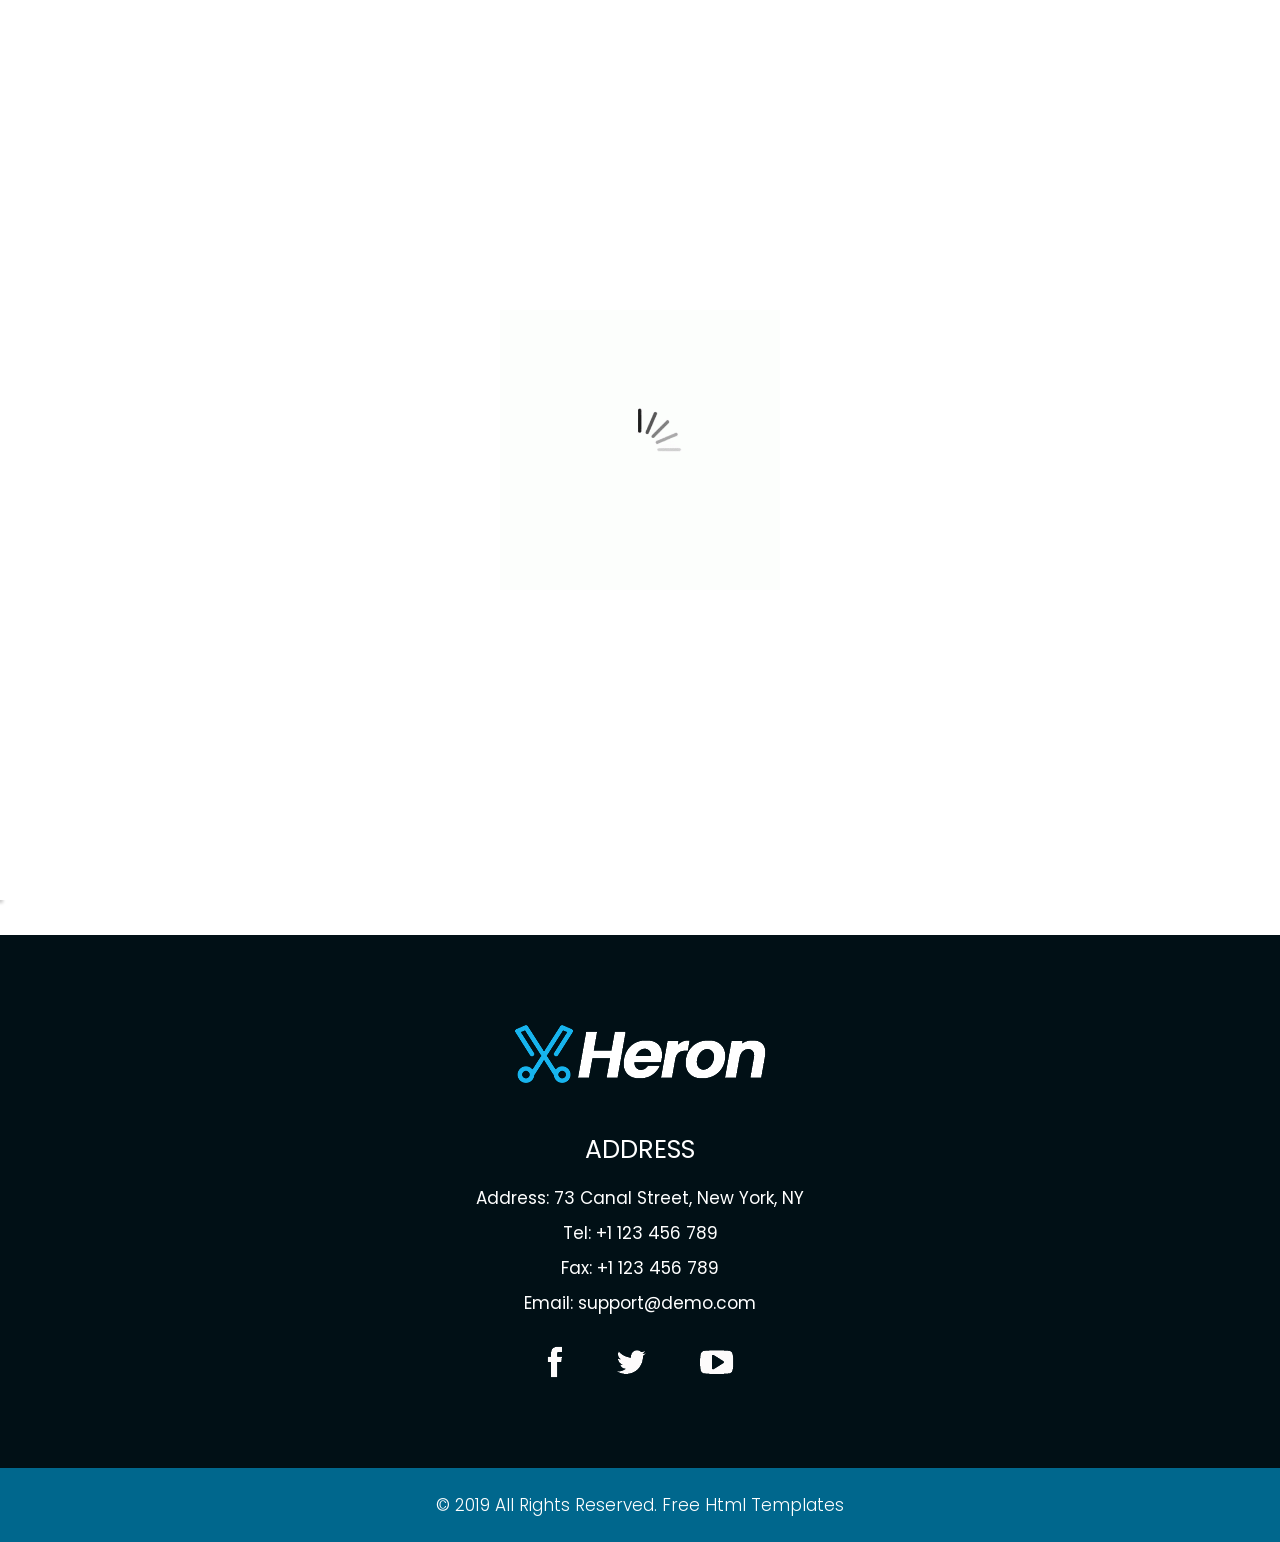
<file: assets/back end/services/templates/business/heron/barbers.html>
<!DOCTYPE html>
<html lang="en">

<head>
    <!-- basic -->
    <meta charset="utf-8">
    <meta http-equiv="X-UA-Compatible" content="IE=edge">
    <!-- mobile metas -->
    <meta name="viewport" content="width=device-width, initial-scale=1">
    <meta name="viewport" content="initial-scale=1, maximum-scale=1">
    <!-- site metas -->
    <title>heron</title>
    <meta name="keywords" content="">
    <meta name="description" content="">
    <meta name="author" content="">
    <!-- bootstrap css -->
    <link rel="stylesheet" href="css/bootstrap.min.css">
    <!-- owl css -->
    <link rel="stylesheet" href="css/owl.carousel.min.css">
    <!-- style css -->
    <link rel="stylesheet" href="css/style.css">
    <!-- responsive-->
    <link rel="stylesheet" href="css/responsive.css">
    <!-- awesome fontfamily -->
    <link rel="stylesheet" href="https://cdnjs.cloudflare.com/ajax/libs/font-awesome/4.7.0/css/font-awesome.min.css">
    <!--[if lt IE 9]>
      <script src="https://oss.maxcdn.com/html5shiv/3.7.3/html5shiv.min.js"></script>
      <script src="https://oss.maxcdn.com/respond/1.4.2/respond.min.js"></script><![endif]-->
</head>
<!-- body -->

<body class="main-layout">
    <!-- loader  -->
    <div class="loader_bg">
        <div class="loader"><img src="images/loading.gif" alt="" /></div>
    </div>

    <div class="wrapper">
        <!-- end loader -->

        <div class="sidebar">
            <!-- Sidebar  -->
            <nav id="sidebar">

                <div id="dismiss">
                    <i class="fa fa-arrow-left"></i>
                </div>

                <ul class="list-unstyled components">

                    <li>
                        <a href="index.html">Home</a>
                    </li>
                    <li>
                        <a href="about.html">About</a>
                    </li>
                    <li>
                        <a href="service.html">Service</a>
                    </li>
                    <li>
                        <a href="pricing.html">Pricing</a>
                    </li>

                    <li class="active">
                        <a href="barbers.html">Our Barbers</a>

                    </li>

                    <li>
                        <a href="contact.html">Contact Us</a>
                    </li>
                </ul>

            </nav>
        </div>

        <div id="content">
            <!-- header -->
            <header>
                <div class="container-fluid">
                    <div class="row">
                        <div class="col-md-3">
                            <div class="full">
                                <a class="logo" href="index.html"><img src="images/logo.png" alt="#" /></a>
                            </div>
                        </div>
                        <div class="col-md-9">
                            <div class="full">
                                <div class="right_header_info">
                                    <ul>
                                        <li class="dinone"><img style="margin-right: 15px;margin-left: 15px;" src="images/phone_icon.png" alt="#"><a href="#">987-654-3210</a></li>
                                        <li class="dinone"><img style="margin-right: 15px;" src="images/mail_icon.png" alt="#"><a href="#">demo@gmail.com</a></li>

                                        <li class="dinone"><img style="margin-right: 15px;" src="images/search_icon.png" alt="#"></li>
                                        <li class="button_user"> <a class="button" href="#">Book now</a></li>

                                        <li>
                                            <button type="button" id="sidebarCollapse">
                                                <a href="#">MENU</a>
                                            </button>
                                        </li>
                                    </ul>
                                </div>
                            </div>
                        </div>
                    </div>
                </div>
            </header>
            <!-- end header -->
            <div class="yellow_bg">
                <div class="container">
                    <div class="row">
                        <div class="col-md-12">
                            <div class="title">
                                <h2>Our Barbers</h2>

                            </div>
                        </div>
                    </div>
                </div>
            </div>
            <!-- our barbers -->
            <!-- section -->
            <section class="resip_section">
                <div class="container">

                </div>
                <div class="container">
                    <div class="row">
                        <div class="col-md-12">
                            <div class="owl-carousel owl-theme">

                                <div class="item">
                                    <div class="product_blog_img">
                                        <img src="images/1.png" alt="#" />
                                    </div>
                                    <div class="product_blog_cont">
                                        <h3>Jone due</h3>
                                        <h4>Haircutte</h4>
                                    </div>
                                </div>
                                <div class="item">
                                    <div class="product_blog_img">
                                        <img src="images/2.png" alt="#" />
                                    </div>
                                    <div class="product_blog_cont">
                                        <h3>Jne due</h3>
                                        <h4>Haircutte</h4>
                                    </div>
                                </div>
                                <div class="item">
                                    <div class="product_blog_img">
                                        <img src="images/3.png" alt="#" />
                                    </div>
                                    <div class="product_blog_cont">
                                        <h3>Jkne due</h3>
                                        <h4>Haircutte</h4>
                                    </div>
                                </div>
                                <div class="item">
                                    <div class="product_blog_img">
                                        <img src="images/1.png" alt="#" />
                                    </div>
                                    <div class="product_blog_cont">
                                        <h3>Jone due</h3>
                                        <h4>Haircutte</h4>
                                    </div>
                                </div>
                                <div class="item">
                                    <div class="product_blog_img">
                                        <img src="images/2.png" alt="#" />
                                    </div>
                                    <div class="product_blog_cont">
                                        <h3>Jne due</h3>
                                        <h4>Haircutte</h4>
                                    </div>
                                </div>
                                <div class="item">
                                    <div class="product_blog_img">
                                        <img src="images/3.png" alt="#" />
                                    </div>
                                    <div class="product_blog_cont">
                                        <h3>Jkne due</h3>
                                        <h4>Haircutte</h4>
                                    </div>
                                </div>

                            </div>
                        </div>
                    </div>
                </div>

            </section>
            <!-- end our barbers -->

            <!-- footer -->
            <fooetr>
                <div class="footer">
                    <div class="container">
                        <div class="row">
                            <div class="col-md-12">
                                <div class="footer_logo">
                                    <a href="index.html"><img src="images/logo1.png" alt="logo" /></a>
                                </div>
                            </div>
                            <div class="col-md-12">
                                <div class="address">
                                    <h3>address</h3>
                                    <p>
                                        Address: 73 Canal Street, New York, NY
                                        <br> Tel: +1 123 456 789
                                        <br> Fax: +1 123 456 789
                                        <br> Email: support@demo.com</p>
                                </div>
                            </div>
                            <div class="col-md-12">
                                <ul class="lik">

                                    <li> <img src="images/fb.png" alt="#" /></li>
                                    <li> <img src="images/tw.png" alt="#" /></li>
                                    <li> <img src="images/you.png" alt="#" /></li>

                                </ul>

                            </div>
                        </div>
                    </div>
                    <div class="copyright">
                        <div class="container">
                            <p>© 2019 All Rights Reserved. <a href="https://html.design/"> Free Html Templates</a></p>
                        </div>
                    </div>
                </div>

            </fooetr>
            <!-- end footer -->

        </div>

        <div class="overlay"></div>
        <!-- Javascript files-->
        <script src="js/jquery.min.js"></script>
        <script src="js/popper.min.js"></script>
        <script src="js/bootstrap.bundle.min.js"></script>
        <script src="js/owl.carousel.min.js"></script>
        <script src="js/custom.js"></script>
        <script src="js/jquery.mCustomScrollbar.concat.min.js"></script>

        <script src="js/jquery-3.0.0.min.js"></script>
        <script type="text/javascript">
            $(document).ready(function() {
                $("#sidebar").mCustomScrollbar({
                    theme: "minimal"
                });

                $('#dismiss, .overlay').on('click', function() {
                    $('#sidebar').removeClass('active');
                    $('.overlay').removeClass('active');
                });

                $('#sidebarCollapse').on('click', function() {
                    $('#sidebar').addClass('active');
                    $('.overlay').addClass('active');
                    $('.collapse.in').toggleClass('in');
                    $('a[aria-expanded=true]').attr('aria-expanded', 'false');
                });
            });
        </script>

        <style>
            #owl-demo .item {
                margin: 3px;
            }
            
            #owl-demo .item img {
                display: block;
                width: 100%;
                height: auto;
            }
        </style>

        <script>
            $(document).ready(function() {
                var owl = $('.owl-carousel');
                owl.owlCarousel({
                    margin: 10,
                    nav: true,
                    loop: true,
                    responsive: {
                        0: {
                            items: 1
                        },
                        600: {
                            items: 2
                        },
                        1000: {
                            items: 3
                        }
                    }
                })
            })
        </script>

</body>

</html>
</file>
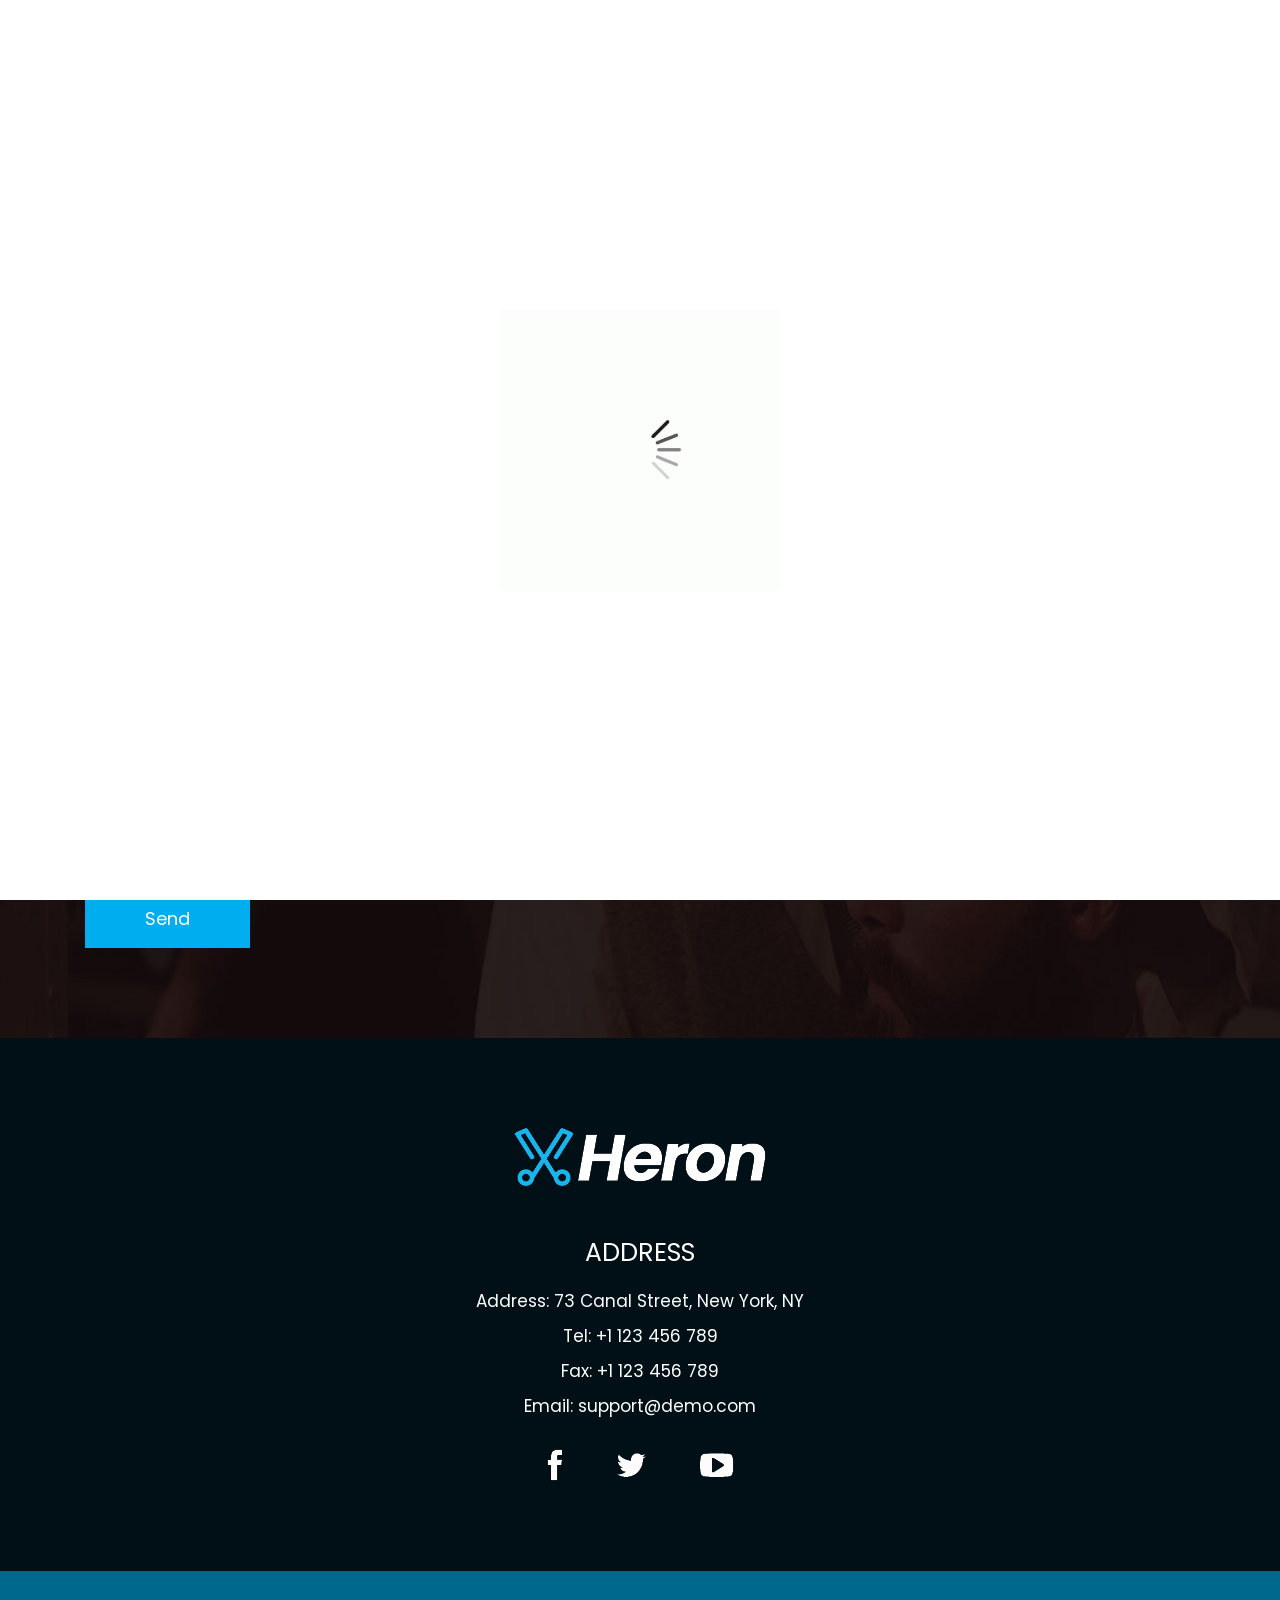
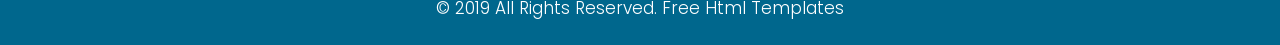
<file: assets/back end/services/templates/business/heron/contact.html>
<!DOCTYPE html>
<html lang="en">

<head>
    <!-- basic -->
    <meta charset="utf-8">
    <meta http-equiv="X-UA-Compatible" content="IE=edge">
    <!-- mobile metas -->
    <meta name="viewport" content="width=device-width, initial-scale=1">
    <meta name="viewport" content="initial-scale=1, maximum-scale=1">
    <!-- site metas -->
    <title>heron</title>
    <meta name="keywords" content="">
    <meta name="description" content="">
    <meta name="author" content="">
    <!-- bootstrap css -->
    <link rel="stylesheet" href="css/bootstrap.min.css">
    <!-- owl css -->
    <link rel="stylesheet" href="css/owl.carousel.min.css">
    <!-- style css -->
    <link rel="stylesheet" href="css/style.css">
    <!-- responsive-->
    <link rel="stylesheet" href="css/responsive.css">
    <!-- awesome fontfamily -->
    <link rel="stylesheet" href="https://cdnjs.cloudflare.com/ajax/libs/font-awesome/4.7.0/css/font-awesome.min.css">
    <!--[if lt IE 9]>
      <script src="https://oss.maxcdn.com/html5shiv/3.7.3/html5shiv.min.js"></script>
      <script src="https://oss.maxcdn.com/respond/1.4.2/respond.min.js"></script><![endif]-->
</head>
<!-- body -->

<body class="main-layout">
    <!-- loader  -->
    <div class="loader_bg">
        <div class="loader"><img src="images/loading.gif" alt="" /></div>
    </div>

    <div class="wrapper">
        <!-- end loader -->

        <div class="sidebar">
            <!-- Sidebar  -->
            <nav id="sidebar">

                <div id="dismiss">
                    <i class="fa fa-arrow-left"></i>
                </div>

                <ul class="list-unstyled components">

                    <li class="active">
                        <a href="index.html">Home</a>
                    </li>
                    <li>
                        <a href="about.html">About</a>
                    </li>
                    <li>
                        <a href="service.html">Service</a>
                    </li>
                    <li>
                        <a href="pricing.html">Pricing</a>
                    </li>

                    <li>
                        <a href="barbers.html">Our Barbers</a>

                    </li>

                    <li>
                        <a href="contact.html">Contact Us</a>
                    </li>
                </ul>

            </nav>
        </div>

        <div id="content">
            <!-- header -->
            <header>
                <div class="container-fluid">
                    <div class="row">
                        <div class="col-md-3">
                            <div class="full">
                                <a class="logo" href="index.html"><img src="images/logo.png" alt="#" /></a>
                            </div>
                        </div>
                        <div class="col-md-9">
                            <div class="full">
                                <div class="right_header_info">
                                    <ul>
                                        <li class="dinone"><img style="margin-right: 15px;margin-left: 15px;" src="images/phone_icon.png" alt="#"><a href="#">987-654-3210</a></li>
                                        <li class="dinone"><img style="margin-right: 15px;" src="images/mail_icon.png" alt="#"><a href="#">demo@gmail.com</a></li>

                                        <li class="dinone"><img style="margin-right: 15px;" src="images/search_icon.png" alt="#"></li>
                                        <li class="button_user"> <a class="button" href="#">Book now</a></li>

                                        <li>
                                            <button type="button" id="sidebarCollapse">
                                                <a href="#">MENU</a>
                                            </button>
                                        </li>
                                    </ul>
                                </div>
                            </div>
                        </div>
                    </div>
                </div>
            </header>
            <!-- end header -->
            <div class="yellow_bg">
                <div class="container">
                    <div class="row">
                        <div class="col-md-12">
                            <div class="title">
                                <h2>Contact</h2>

                            </div>
                        </div>
                    </div>
                </div>
            </div>
            <!-- contact -->
            <div id="contact" class="contact">
                <div class="container">
                    <div class="row">
                        <div class=" col-md-12">
                            <div class="title">
                                <h2>Request  A<strong class="white"> Call  Back</strong></h2>
                            </div>
                        </div>
                    </div>

                    <div class="row">
                        <div class="col-xl-6 col-lg-6 col-md-6 col-sm-12">

                            <form class="main_form">
                                <div class="row">

                                    <div class="col-xl-12 col-lg-12 col-md-12 col-sm-12">
                                        <input class="form-control" placeholder="Your Name" type="text" name="Your Name">
                                    </div>
                                    <div class="col-xl-12 col-lg-12 col-md-12 col-sm-12">
                                        <input class="form-control" placeholder="Phone Number" type="text" name="Email">
                                    </div>
                                    <div class="col-xl-12 col-lg-12 col-md-12 col-sm-12">
                                        <input class="form-control" placeholder="Email" type="text" name=" Email">
                                    </div>
                                    <div class="col-xl-12 col-lg-12 col-md-12 col-sm-12">
                                        <input class="form-control" placeholder="Date" type="date" name=" Date">
                                    </div>
                                    <div class="col-xl-12 col-lg-12 col-md-12 col-sm-12">
                                        <textarea class="textarea" placeholder="Message" type="text" name="Message"></textarea>
                                    </div>
                                    <div class="col-xl-12 col-lg-12 col-md-12 col-sm-12">
                                        <button class="send">Send</button>
                                    </div>
                                </div>
                            </form>
                        </div>
                        <div class="col-xl-6 col-lg-6 col-md-6 col-sm-12">
                            <div class="img-box">
                                <figure><img src="images/img.jpg" alt="img" /></figure>
                            </div>
                        </div>
                    </div>
                </div>
            </div>
            <!-- end contact -->
            <!-- footer -->
            <fooetr>
                <div class="footer">
                    <div class="container">
                        <div class="row">
                            <div class="col-md-12">
                                <div class="footer_logo">
                                    <a href="index.html"><img src="images/logo1.png" alt="logo" /></a>
                                </div>
                            </div>
                            <div class="col-md-12">
                                <div class="address">
                                    <h3>address</h3>
                                    <p>
                                        Address: 73 Canal Street, New York, NY
                                        <br> Tel: +1 123 456 789
                                        <br> Fax: +1 123 456 789
                                        <br> Email: support@demo.com</p>
                                </div>
                            </div>
                            <div class="col-md-12">
                                <ul class="lik">

                                    <li> <img src="images/fb.png" alt="#" /></li>
                                    <li> <img src="images/tw.png" alt="#" /></li>
                                    <li> <img src="images/you.png" alt="#" /></li>

                                </ul>

                            </div>
                        </div>
                    </div>
                    <div class="copyright">
                        <div class="container">
                            <p>© 2019 All Rights Reserved. <a href="https://html.design/"> Free Html Templates</a></p>
                        </div>
                    </div>
                </div>

            </fooetr>
            <!-- end footer -->

        </div>

        <div class="overlay"></div>
        <!-- Javascript files-->
        <script src="js/jquery.min.js"></script>
        <script src="js/popper.min.js"></script>
        <script src="js/bootstrap.bundle.min.js"></script>
        <script src="js/owl.carousel.min.js"></script>
        <script src="js/custom.js"></script>
        <script src="js/jquery.mCustomScrollbar.concat.min.js"></script>

        <script src="js/jquery-3.0.0.min.js"></script>
        <script type="text/javascript">
            $(document).ready(function() {
                $("#sidebar").mCustomScrollbar({
                    theme: "minimal"
                });

                $('#dismiss, .overlay').on('click', function() {
                    $('#sidebar').removeClass('active');
                    $('.overlay').removeClass('active');
                });

                $('#sidebarCollapse').on('click', function() {
                    $('#sidebar').addClass('active');
                    $('.overlay').addClass('active');
                    $('.collapse.in').toggleClass('in');
                    $('a[aria-expanded=true]').attr('aria-expanded', 'false');
                });
            });
        </script>

        <style>
            #owl-demo .item {
                margin: 3px;
            }
            
            #owl-demo .item img {
                display: block;
                width: 100%;
                height: auto;
            }
        </style>

        <script>
            $(document).ready(function() {
                var owl = $('.owl-carousel');
                owl.owlCarousel({
                    margin: 10,
                    nav: true,
                    loop: true,
                    responsive: {
                        0: {
                            items: 1
                        },
                        600: {
                            items: 2
                        },
                        1000: {
                            items: 3
                        }
                    }
                })
            })
        </script>

</body>

</html>
</file>
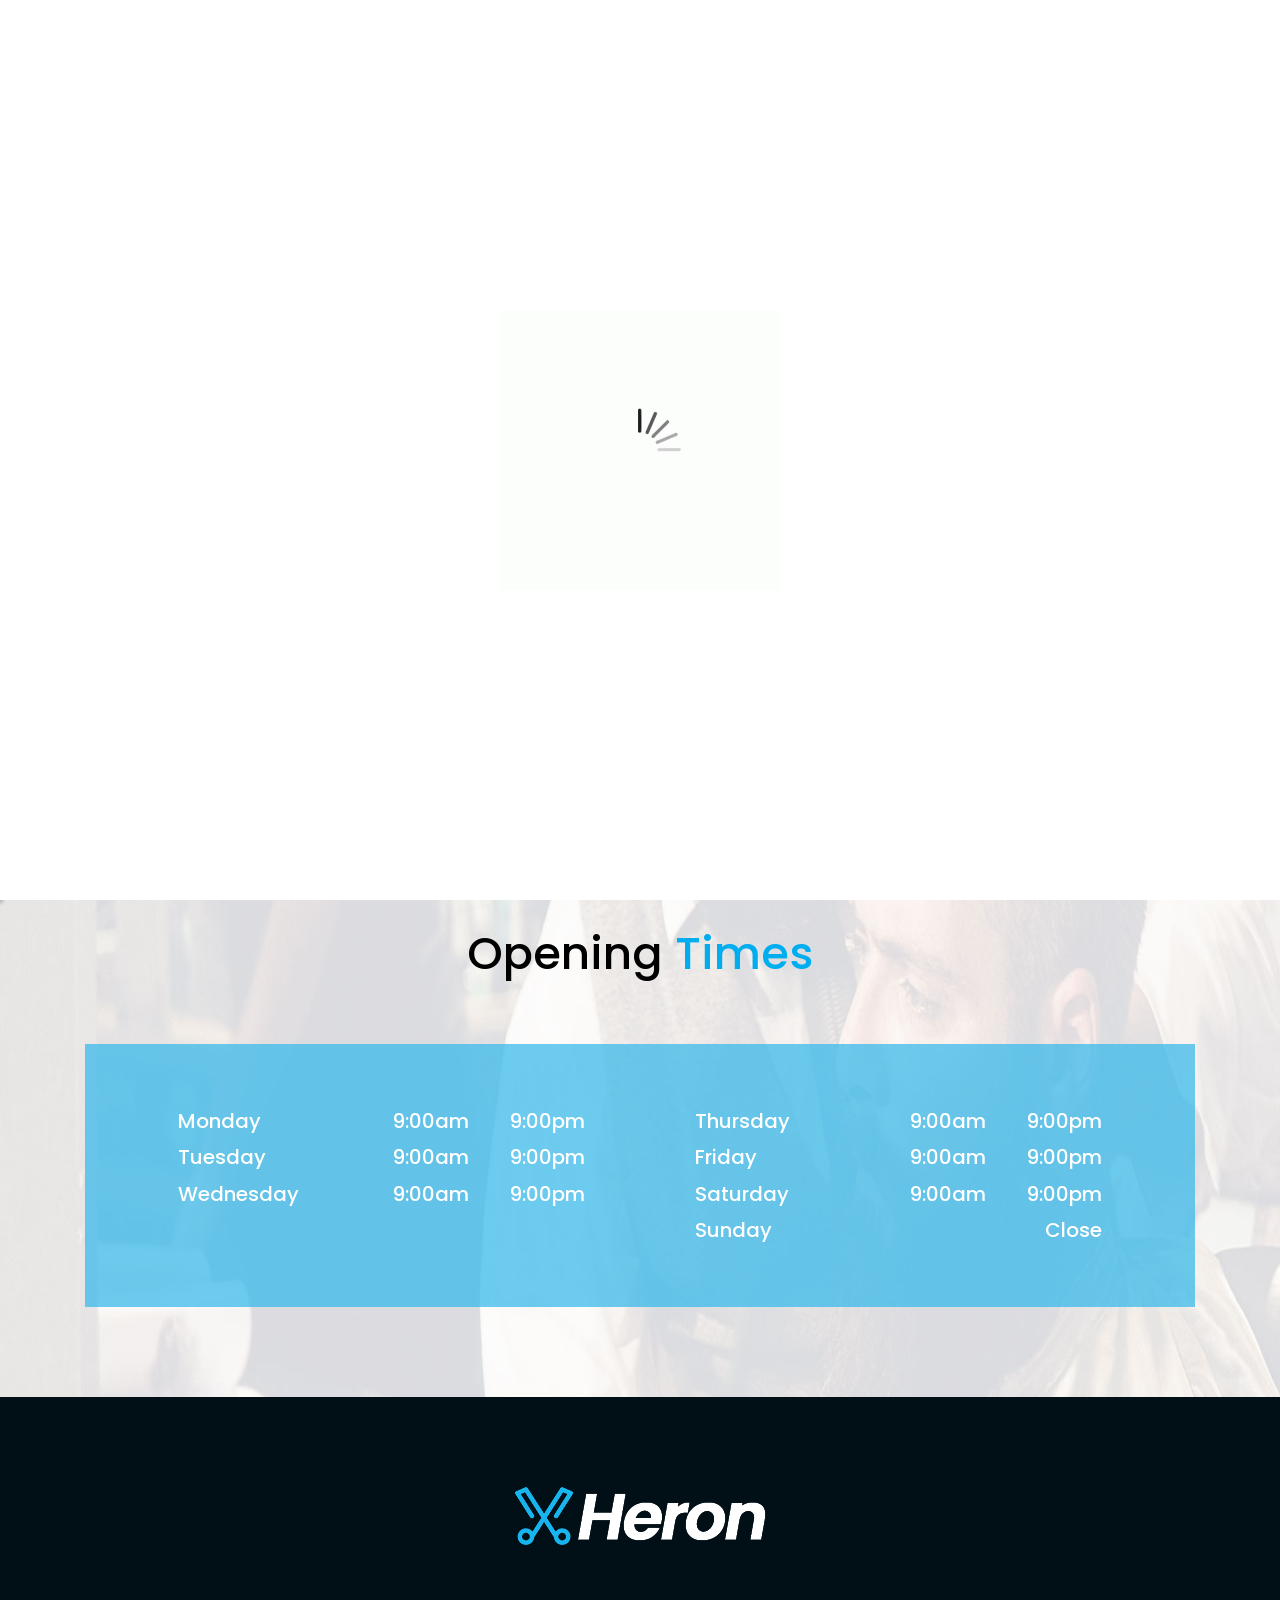
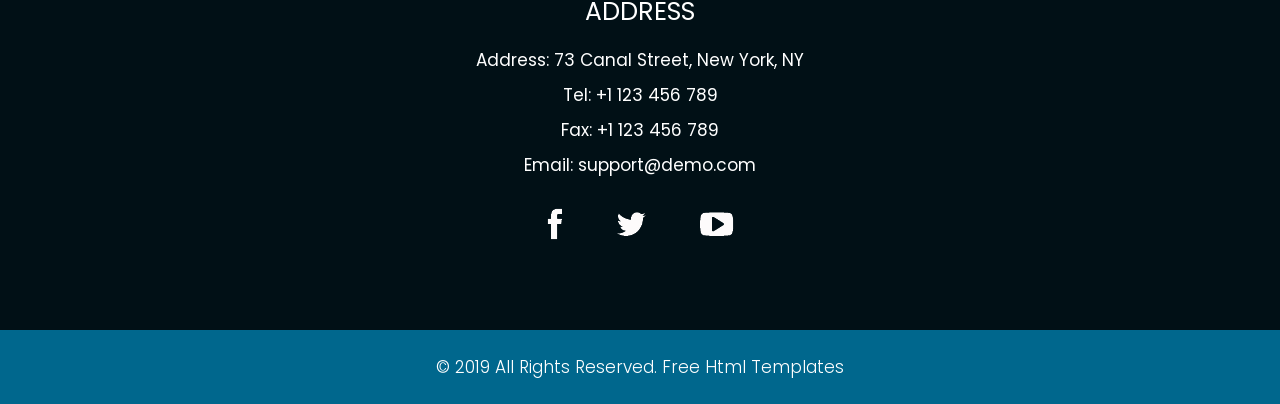
<file: assets/back end/services/templates/business/heron/pricing.html>
<!DOCTYPE html>
<html lang="en">

<head>
    <!-- basic -->
    <meta charset="utf-8">
    <meta http-equiv="X-UA-Compatible" content="IE=edge">
    <!-- mobile metas -->
    <meta name="viewport" content="width=device-width, initial-scale=1">
    <meta name="viewport" content="initial-scale=1, maximum-scale=1">
    <!-- site metas -->
    <title>heron</title>
    <meta name="keywords" content="">
    <meta name="description" content="">
    <meta name="author" content="">
    <!-- bootstrap css -->
    <link rel="stylesheet" href="css/bootstrap.min.css">
    <!-- owl css -->
    <link rel="stylesheet" href="css/owl.carousel.min.css">
    <!-- style css -->
    <link rel="stylesheet" href="css/style.css">
    <!-- responsive-->
    <link rel="stylesheet" href="css/responsive.css">
    <!-- awesome fontfamily -->
    <link rel="stylesheet" href="https://cdnjs.cloudflare.com/ajax/libs/font-awesome/4.7.0/css/font-awesome.min.css">
    <!--[if lt IE 9]>
      <script src="https://oss.maxcdn.com/html5shiv/3.7.3/html5shiv.min.js"></script>
      <script src="https://oss.maxcdn.com/respond/1.4.2/respond.min.js"></script><![endif]-->
</head>
<!-- body -->

<body class="main-layout">
    <!-- loader  -->
    <div class="loader_bg">
        <div class="loader"><img src="images/loading.gif" alt="" /></div>
    </div>

    <div class="wrapper">
        <!-- end loader -->

        <div class="sidebar">
            <!-- Sidebar  -->
            <nav id="sidebar">

                <div id="dismiss">
                    <i class="fa fa-arrow-left"></i>
                </div>

                <ul class="list-unstyled components">

                    <li>
                        <a href="index.html">Home</a>
                    </li>
                    <li>
                        <a href="about.html">About</a>
                    </li>
                    <li>
                        <a href="service.html">Service</a>
                    </li>
                    <li class="active">
                        <a href="pricing.html">Pricing</a>
                    </li>

                    <li>
                        <a href="barbers.html">Our Barbers</a>

                    </li>

                    <li>
                        <a href="contact.html">Contact Us</a>
                    </li>
                </ul>

            </nav>
        </div>

        <div id="content">
            <!-- header -->
            <header>
                <div class="container-fluid">
                    <div class="row">
                        <div class="col-md-3">
                            <div class="full">
                                <a class="logo" href="index.html"><img src="images/logo.png" alt="#" /></a>
                            </div>
                        </div>
                        <div class="col-md-9">
                            <div class="full">
                                <div class="right_header_info">
                                    <ul>
                                        <li class="dinone"><img style="margin-right: 15px;margin-left: 15px;" src="images/phone_icon.png" alt="#"><a href="#">987-654-3210</a></li>
                                        <li class="dinone"><img style="margin-right: 15px;" src="images/mail_icon.png" alt="#"><a href="#">demo@gmail.com</a></li>

                                        <li class="dinone"><img style="margin-right: 15px;" src="images/search_icon.png" alt="#"></li>
                                        <li class="button_user"> <a class="button" href="#">Book now</a></li>

                                        <li>
                                            <button type="button" id="sidebarCollapse">
                                                <a href="#">MENU</a>
                                            </button>
                                        </li>
                                    </ul>
                                </div>
                            </div>
                        </div>
                    </div>
                </div>
            </header>
            <!-- end header -->

            <div class="yellow_bg">
                <div class="container">
                    <div class="row">
                        <div class="col-md-12">
                            <div class="title">
                                <h2>Pricing Table</h2>

                            </div>
                        </div>
                    </div>
                </div>
            </div>

            <!-- pricing -->
            <div class="pricing">
                <div class="container">

                </div>
                <div class="container-fluid">
                    <div class="row">
                        <div class="col-xl-6 col-lg-6 col-md-12 col-sm-12 mar_bottom">
                            <div class="pricing_img">
                                <figure><img src="images/vvv.png" alt="#" />
                                </figure>
                            </div>
                        </div>
                        <div class="col-xl-6 col-lg-6 col-md-12 col-sm-12 pad_left">
                            <div class="pricing_box">
                                <div class="list">
                                    <ul>
                                        <li><span class="float-left">Haircuts</span><span class="float-right">$ 35</span></li>
                                        <li><span class="float-left">Skin Fade</span><span class="float-right">$ 40</span></li>
                                        <li><span class="float-left">Buzz Cut</span><span class="float-right">$ 30</span></li>
                                        <li><span class="float-left">Classic Haircut</span><span class="float-right">$ 35</span></li>
                                    </ul>
                                    <ul>
                                        <li><span class="float-left">Haircuts</span><span class="float-right">$ 35</span></li>
                                        <li><span class="float-left">Stache Trim</span><span class="float-right">$ 35</span></li>
                                        <li><span class="float-left">Beard Trim</span><span class="float-right">$ 35</span></li>
                                        <li><span class="float-left">Colouring</span><span class="float-right">$ 50</span></li>
                                    </ul>
                                    <a href="#">Read more</a>
                                </div>
                            </div>
                        </div>
                    </div>
                    <div class="opening">
                        <div class="container">
                            <div class="row">
                                <div class="col-md-12">
                                    <div class="ourheading">
                                        <h2>Opening<strong class="white"> Times</strong></h2>
                                    </div>
                                </div>
                            </div>
                            <div class="opening_bg">
                                <div class="row">
                                    <div class="col-xl-6 col-lg-6 col-md-6 col-sm-12">
                                        <div class="times">
                                            <ul>
                                                <li><span>Monday</span><span class="float-right">9:00am       <strong class="bbbb">9:00pm</strong></span></li>
                                                <li><span>Tuesday </span><span class="float-right">9:00am       <strong class="bbbb">9:00pm</strong></span></li>
                                                <li><span>Wednesday</span><span class="float-right">9:00am      <strong class="bbbb">9:00pm</strong></span></li>

                                            </ul>
                                        </div>
                                    </div>
                                    <div class="col-xl-6 col-lg-6 col-md-6 col-sm-12">
                                        <div class="times">
                                            <ul>
                                                <li><span>Thursday </span><span class="float-right">9:00am       <strong class="bbbb">9:00pm</strong></span></li>
                                                <li><span>Friday</span><span class="float-right">9:00am       <strong class="bbbb">9:00pm</strong></span></li>
                                                <li><span>Saturday</span><span class="float-right">9:00am        <strong class="bbbb">9:00pm</strong></span></li>
                                                <li><span>Sunday</span><span class="float-right">Close</span> </li>
                                            </ul>
                                        </div>
                                    </div>
                                </div>
                            </div>
                        </div>
                    </div>

                    <!-- end Pricing -->

                </div>

                <!-- footer -->
                <fooetr>
                    <div class="footer">
                        <div class="container">
                            <div class="row">
                                <div class="col-md-12">
                                    <div class="footer_logo">
                                        <a href="index.html"><img src="images/logo1.png" alt="logo" /></a>
                                    </div>
                                </div>
                                <div class="col-md-12">
                                    <div class="address">
                                        <h3>address</h3>
                                        <p>
                                            Address: 73 Canal Street, New York, NY
                                            <br> Tel: +1 123 456 789
                                            <br> Fax: +1 123 456 789
                                            <br> Email: support@demo.com</p>
                                    </div>
                                </div>
                                <div class="col-md-12">
                                    <ul class="lik">

                                        <li> <img src="images/fb.png" alt="#" /></li>
                                        <li> <img src="images/tw.png" alt="#" /></li>
                                        <li> <img src="images/you.png" alt="#" /></li>

                                    </ul>

                                </div>
                            </div>
                        </div>
                        <div class="copyright">
                            <div class="container">
                                <p>© 2019 All Rights Reserved. <a href="https://html.design/"> Free Html Templates</a></p>
                            </div>
                        </div>
                    </div>

                </fooetr>
                <!-- end footer -->

            </div>

            <div class="overlay"></div>
            <!-- Javascript files-->
            <script src="js/jquery.min.js"></script>
            <script src="js/popper.min.js"></script>
            <script src="js/bootstrap.bundle.min.js"></script>
            <script src="js/owl.carousel.min.js"></script>
            <script src="js/custom.js"></script>
            <script src="js/jquery.mCustomScrollbar.concat.min.js"></script>

            <script src="js/jquery-3.0.0.min.js"></script>
            <script type="text/javascript">
                $(document).ready(function() {
                    $("#sidebar").mCustomScrollbar({
                        theme: "minimal"
                    });

                    $('#dismiss, .overlay').on('click', function() {
                        $('#sidebar').removeClass('active');
                        $('.overlay').removeClass('active');
                    });

                    $('#sidebarCollapse').on('click', function() {
                        $('#sidebar').addClass('active');
                        $('.overlay').addClass('active');
                        $('.collapse.in').toggleClass('in');
                        $('a[aria-expanded=true]').attr('aria-expanded', 'false');
                    });
                });
            </script>

            <style>
                #owl-demo .item {
                    margin: 3px;
                }
                
                #owl-demo .item img {
                    display: block;
                    width: 100%;
                    height: auto;
                }
            </style>

            <script>
                $(document).ready(function() {
                    var owl = $('.owl-carousel');
                    owl.owlCarousel({
                        margin: 10,
                        nav: true,
                        loop: true,
                        responsive: {
                            0: {
                                items: 1
                            },
                            600: {
                                items: 2
                            },
                            1000: {
                                items: 3
                            }
                        }
                    })
                })
            </script>

</body>

</html>
</file>
<file: librerias/layout/display.css>
/* LIBRERÍA DE DISPLAY */

/* display flex box */
.dis-fl {
    display: flex;
}

/* display grid */
.dis-gr {
    display: grid;
}

/* display-block */
.dis-bl {
    display: block;
}

/* display inline */
.dis-in {
    display: inline;
}

/* display inine-block */
.dis-in-bl {
    display: inline-block;
}

/* display none */
.dis-none {
    display: none;
}
</file>
<file: librerias/layout/flex-box.css>
/* LIBRERÍA DE FLEXBOX */

/* flex-center */
.fl-cent {
    display: flex;
    justify-content: center;
    align-items: center;
}

/* justify-content */
.just-cont-cent {
    justify-content: center;
}

.just-cont-sp-ar {
    justify-content: space-around;
}

.just-cont-sp-bet {
    justify-content: space-between;
}

.just-cont-sp-ev {
    justify-content: space-evenly;
}

.just-cont-fl-start {
    justify-content: flex-start;
}

.just-cont-fl-end {
    justify-content: flex-end;
}

/* align-items */
.al-it-cent {
    align-items: center;
}

.al-it-end {
    align-items: end;
}

/* align-content */
.al-cont-cent {
    align-content: center;
}

.al-cont-end {
    align-content: end;
}

/* align-self */
.al-self-cent {
    align-self: center;
}

.al-self-fl-start {
    align-self: flex-start;
}

.al-self-fl-end {
    align-self: flex-end;
}

/* flex-wrap */
.fl-wr {
    flex-wrap: wrap;
}

/* flex-direction */
.fl-dir-col {
    flex-direction: column;
}

/* flex */
.fl-1 {
    flex: 1;
}

.fl-0 {
    flex: 0;
}
</file>
<file: librerias/layout/grid.css>
/* LIBRERÍA DE GRID */

/* Colúmnas mínimo de 300 px con auto-fit */
.gr-col-minmax-300px-1fr {
    grid-template-columns: repeat(auto-fit, minmax(300px, 1fr));
}

/* Colúmnas mínimo de 250 px con auto-fit */
.gr-col-minmax-250px-1fr {
    grid-template-columns: repeat(auto-fit, minmax(250px, 1fr));
}

/* Colúmnas mínimo de 200 px con auto-fit */
.gr-col-minmax-200px-1fr {
    grid-template-columns: repeat(auto-fit, minmax(200px, 1fr));
}

/* Colúmnas mínimo de 0 PX con auto-fit */
.gr-col-minmax-0-1fr {
    grid-template-columns: repeat(auto-fit, minmax(0, 1fr));
}

/* place-items */
.pl-it-cent {
    place-items: center;
}
</file>
<file: librerias/layout/position.css>
/* LIBRERÍA DE POSICIONES */

.pos-rel {
    position: relative;
}

.pos-abs {
    position: absolute;
}

.pos-fix {
    position: fixed;
}
</file>
<file: librerias/layout/root.css>
/* SISTEMA DE VARIABLES PARA LAYOUT Y CONSTRUCCIÓN WEB */

/* Variables */
:root {
    /* Colores y backgrounds */
    --fondo-primario: #171616;
    /* Fondo de secciones principales */
    --fondo-secundario: #1c1a1a;
    /* Contenedores de secciones */
    --fondo-terciario: #2c2c2c;
    /* Complementarios */
    --texto-primario: #F5F5F5;
    /* Texto no principal */
    --texto-secundario: #b8b8b8;
    /* Texto secundario */
    --resaltado-primario: #4b0f5f;
    /* Color de encabezados principales o texto importante */
    --resaltado-secundario: #8919ae;
    /* Color de encabezados secundarios o resaltes */
    --gradient: linear-gradient(135deg, #31093e, #6b178c, #8f21d3);
    /* Color de botones, cards y contenido secundario */

    /* box-shadow y text-shadow */
    --box-shadow-1: 0 8px 32px rgba(0, 0, 0, 0.45);
    --box-shadow-2: 0 0 0.5px 0.5px #070707;
    --box-shadow-neon: 0 0 8px #b84de0, 0 0 16px rgba(137, 25, 174, 0.6), 0 0 28px rgba(137, 25, 174, 0.4);
    --text-shadow-neon: 0 0 4px #b84de0, 0 0 4px rgba(137, 25, 174, 0.6), 0 0 8px rgba(137, 25, 174, 0.4);

    /* padding */
    --padding-xs: clamp(4px, 0.5vw, 8px);
    /* XS — micro espacios. Para: iconos dentro de botones, badges, elementos muy compactos */
    --padding-sm: clamp(8px, 1vw, 12px);
    /* SM — elementos pequeños. Para: botones pequeños, inputs compactos, chips, etiquetas */
    --padding-md: clamp(12px, 1.5vw, 18px);
    /* MD — estándar (base UI). Para: botones normales, cards internas, inputs estándar, nav items */
    --padding-lg: clamp(16px, 2vw, 24px);
    /* LG — secciones internas. Para: cards completas, contenedores, modales pequeños, bloques UI */
    --padding-xl: clamp(20px, 2.5vw, 32px);
    /* XL — layouts grandes. Para: hero sections, containers principales, páginas, layouts amplios */

    /* margin */
    --margin-xs: clamp(4px, 0.4vw, 8px);
    /* Margin XS → separación mínima */
    --margin-sm: clamp(8px, 0.8vw, 16px);
    /* Margin SM → separación pequeña */
    --margin-md: clamp(16px, 1.5vw, 24px);
    /* Margin MD → separación estándar */
    --margin-lg: clamp(24px, 2.5vw, 40px);
    /* Margin LG → separación amplia */
    --margin-xl: clamp(40px, 4vw, 64px);
    /* Margin XL → separación entre secciones */
    --margin-xxl: clamp(64px, 6vw, 100px);
    /* Margin XXL → separación grande entre bloques */

    /* font-size */
    --fs-body: clamp(1rem, 0.95rem + 0.25vw, 1.125rem);
    /* Base (texto normal) */
    --fs-sm: clamp(0.875rem, 0.85rem + 0.2vw, 1rem);
    /* Pequeño */
    --fs-md: clamp(1.125rem, 1rem + 0.4vw, 1.375rem);
    /* Subtítulos */
    --fs-lg: clamp(1.5rem, 1.2rem + 0.8vw, 2rem);
    /* Títulos */
    --fs-xl: clamp(2rem, 1.5rem + 1.5vw, 2.75rem);
    /* H2 / secciones */
    --fs-xxl: clamp(2.5rem, 2rem + 2vw, 3.5rem);
    /* H1 / hero */
    --fs-display: clamp(3rem, 2.2rem + 3vw, 4.5rem);
    /* Extra hero / display */

    /* gap */
    --gap-xs: clamp(0.25rem, 0.2rem + 0.3vw, 0.5rem);
    /* Micro separación (iconos, botones juntos) */
    --gap-sm: clamp(0.5rem, 0.4rem + 0.5vw, 0.75rem);
    /* Pequeño (elementos relacionados) */
    --gap-md: clamp(0.75rem, 0.6rem + 0.8vw, 1.25rem);
    /* Base (layout normal) */
    --gap-lg: clamp(1rem, 0.8rem + 1.2vw, 1.75rem);
    /* Medio grande (secciones internas) */
    --gap-xl: clamp(1.5rem, 1rem + 2vw, 3rem);
    /* Grande (separación de bloques) */

    /* z-index */
    --z-base: 0;
    /* Base del layout (contenido normal) */
    --z-low: 1;
    /* Elementos decorativos o detalles sobre base */
    --z-medium: 2;
    /* Componentes interactivos (cards, botones, overlays pequeños) */
    --z-high: 3;
    /* Elementos prioritarios (tooltips, dropdowns, hover states) */
    --z-nav: 4;
    /* Navegación fija y botón del menú (máxima prioridad UI) */
    --z-loading: 5;
}
</file>
<file: librerias/observer/observer.css>
/* ESTILOS PARA LOS OBJETOS OBSERVER */

/* opacity */
.observer-opacity-0 {
    transition: opacity 2.5s linear;
    opacity: 0;
}

.observer-opacity-1 {
    transition: opacity 2.5s linear;
    opacity: 1;
}

/* translate top opacity */
.observer-translate-top-opacity-0 {
    transition: transform 1s linear, opacity 2s linear;
    transform: translateY(-100%);
    opacity: 0;
}

.observer-translate-top-opacity-1 {
    transition: transform 1s linear, opacity 2s linear;
    transform: translateY(0);
    opacity: 1;
}

/* translate bottom opacity */
.observer-translate-bottom-opacity-0 {
    transition: transform 1s linear, opacity 2s linear;
    transform: translateY(100%);
    opacity: 0;
}

.observer-translate-bottom-opacity-1 {
    transition: transform 1s linear, opacity 2s linear;
    transform: translateY(0);
    opacity: 1;
}

/* translate right opacity */
.observer-translate-right-opacity-0 {
    transition: transform 1.5s ease-in-out, opacity 2s linear;
    transform: translateX(100%);
    opacity: 0;
}

.observer-translate-right-opacity-1 {
    transition: transform 1.5s ease-in-out, opacity 2s linear;
    transform: translateX(0);
    opacity: 1;
}

/* translate left opacity */
.observer-translate-left-opacity-0 {
    transition: transform 2s ease-in-out, opacity 2s linear;
    transform: translateX(-100%);
    opacity: 0;
}

.observer-translate-left-opacity-1 {
    transition: transform 2s ease-in-out, opacity 2s linear;
    transform: translateX(0);
    opacity: 1;
}
</file>
<file: librerias/botones/botones.css>
/* LIBRERÍA PARA DISTINTOS BOTONES */

/* (Los colores se deben de cambiar para distintos estilos) */

/* btn-download */
.btn-download {
    padding: clamp(8px, 1vw, 12px);
    background-color: #4b0f5f;
    border-radius: 8px;
    position: relative;
    display: flex;
    justify-content: center;
    align-items: center;
    transition: transform 0.2s linear, background-color 0.2s linear, box-shadow 0.2s linear, filter 0.1s linear;
}

.btn-download:hover {
    transform: scale(1.01);
    background-color: #8919ae;
    box-shadow: 0 0 6px #b84de0, 0 0 12px rgba(137, 25, 174, 0.6), 0 0 24px rgba(137, 25, 174, 0.4);
}

.btn-download:active {
    transform: scale(1);
    filter: blur(1px);
}

.btn-download::after {
    content: attr(data-text);
    /* Ingresar el texto a mostrar con atributo data-text="" en el html */
    position: absolute;
    left: 50%;
    top: 50%;
    opacity: 0;
    transform: translate(-50%, -50%) scale(0);
    padding: clamp(4px, 0.5vw, 8px);
    border-radius: 50%;
    width: 20px;
    height: 20px;
    transition: opacity 0.3s linear, transform 0.3s linear, top 0.3s linear;
}

.btn-download:hover::after {
    opacity: 1;
    transform: translate(-50%, -50%) scale(1);
    top: -25%;
    animation: btn-download 0.5s linear alternate infinite;
}

@keyframes btn-download {
    from {
        transform: translate(-50%, -50%);
    }

    to {
        transform: translate(-50%, -30%);
    }
}

/* Botón transparente con border incompletos */
.btn-transp-bord {
    padding: clamp(8px, 1vw, 12px);
    border-radius: 2px;
    position: relative;
    display: flex;
    justify-content: center;
    align-items: center;
    color: #b8b8b8;
    border-left: 2px solid #8919ae;
    border-right: 2px solid #8919ae;
    transition: text-shadow 0.31s step-end, transform 0.15s linear, box-shadow 0.31s step-end;
}

.btn-transp-bord:hover {
    text-shadow: 0 0 4px #b84de0, 0 0 4px rgba(137, 25, 174, 0.6), 0 0 8px rgba(137, 25, 174, 0.4);
    box-shadow: 0 0 8px #b84de0, 0 0 16px rgba(137, 25, 174, 0.6), 0 0 28px rgba(137, 25, 174, 0.4);
}

.btn-transp-bord:active {
    transform: scale(0.89);
}

.btn-transp-bord::after,
.btn-transp-bord::before {
    content: "";
    width: 0;
    height: 2px;
    position: absolute;
    background-color: #8919ae;
    transition: width 0.3s linear;
}

.btn-transp-bord::after {
    left: 0;
    top: 0;
}

.btn-transp-bord::before {
    right: 0;
    bottom: 0;
}

.btn-transp-bord:hover::after,
.btn-transp-bord:hover::before {
    width: 100%;
}
</file>
<file: estilos/generales/reciclados.css>
/* ESTILOS RECICLADOS PARA DISTINTOS ELEMENTOS */

/* Animación burbuja */
.burbuja {
    animation: burbuja 20s ease-in-out infinite alternate;
}

@keyframes burbuja {
    0% {
        border-radius: 70% 30% 50% 50% / 35% 65% 50% 50%;
    }

    20% {
        border-radius: 30% 70% 50% 50% / 65% 35% 50% 50%;
    }

    40% {
        border-radius: 65% 35% 50% 50% / 38% 62% 50% 50%;
    }

    60% {
        border-radius: 35% 65% 50% 50% / 58% 42% 50% 50%;
    }

    80% {
        border-radius: 70% 30% 50% 50% / 35% 65% 50% 50%;
    }

    100% {
        border-radius: 30% 70% 50% 50% / 65% 35% 50% 50%;
    }
}

/* Contenedor y botón de redes sociales */
.cont-red-social {
    display: flex;
    justify-content: center;
    align-items: center;
    flex: 0;
    gap: var(--gap-xs);
    padding: var(--padding-sm);
    border-radius: 20px;
    background-color: rgba(0, 0, 0, 0.3);
}

.btn-red-social {
    display: flex;
    justify-content: center;
    align-items: center;
    width: clamp(32px, 3vw, 45px);
    height: clamp(32px, 3vw, 45px);
    border: 2px solid var(--resaltado-primario);
    border-radius: 50%;
    transition: filter 0.3s ease, transform 0.3s linear;
}

.btn-red-social:hover {
    filter: brightness(0) saturate(100%) invert(13%) sepia(55%) saturate(2450%) hue-rotate(275deg) brightness(85%) contrast(95%);
    transform: scale(1.2);
}

/* Texto HTML */
.texto-html {
    font-family: "Resaltar";
    color: var(--texto-secundario);
    font-size: var(--fs-sm);
    opacity: 0.2;
}

/* Contenedor que deja en claro un texto de presentación de las secciones, va en los header (encabezados de secciones) */
.text-presentacion {
    padding: var(--gap-lg);
    display: grid;
    grid-template-columns: repeat(auto-fit, minmax(250px, 1fr));
}

/* Encabezado de secciones principales (h2) */
.encabezado-seccion-principal {
    position: relative;
    margin-left: var(--margin-xl);
}

.encabezado-seccion-principal::after,
.encabezado-seccion-principal::before {
    content: attr(data-text);
    position: absolute;
    top: 0;
    width: 100%;
    height: 100%;
    font-family: "Encabezados";
    padding: var(--padding-xl);
    line-height: 1.2;
    letter-spacing: 1.5px;
    font-size: var(--fs-xl);
    font-weight: 900;
}

.encabezado-seccion-principal::after {
    left: -10px;
    color: var(--texto-primario);
}

.encabezado-seccion-principal::before {
    left: -20px;
    color: var(--resaltado-secundario);
}
</file>
<file: estilos/generales/fuentes.css>
/* ESTILOS PARA FUENTES DE DISTINTOS TEXTOS */

/* Texto principal */
@font-face {
    font-family: "Texto-Principal";
    src: url("../../fuentes/Google_Sans/static/GoogleSans-SemiBoldItalic.ttf");
}

/* Texto secundario */
@font-face {
    font-family: "Texto-Secundario";
    src: url("../../fuentes/Google_Sans/static/GoogleSans-Regular.ttf");
}

/* Encabezados */
@font-face {
    font-family: "Encabezados";
    src: url("../../fuentes/Archivo_Black/ArchivoBlack-Regular.ttf");
}

/* Texto resaltable para distintos estilos */
@font-face {
    font-family: "Resaltar";
    src: url("../../fuentes/Dancing_Script/DancingScript-VariableFont_wght.ttf");
}
</file>
<file: estilos/secciones/loading.css>
/* ESTILOS DE LA SECCIÓN DE CARGA */

/* Contenedor de la sección */
.cont-loading {
    background-color: var(--fondo-primario);
    width: 100%;
    min-height: 100dvh;
    padding: var(--padding-xs);
    pointer-events: none;
    z-index: var(--z-loading);
    left: 0;
    top: 0;
    transition: opacity 0.5s linear, z-index 0.5s linear;
}

/* Contenedor del texto y las barras de animación */
.cont-animacion-loading {
    padding: var(--padding-sm);
    display: grid;
}

/* span del texto */
.sp-text-loading {
    width: clamp(4px, 0.5vw, 6px);
    height: clamp(4px, 0.5vw, 6px);
    border-radius: 50%;
    background-color: var(--texto-primario);
}

/* Contenedor de las barras de carga */
.cont-brs-loading {
    width: clamp(250px, 30vw, 350px);
    height: 40px;
    border: 3px solid var(--texto-primario);
    padding: var(--padding-xs);
}

/* Contenedor de la barra de carga */
.cont-br-loading {
    width: 100%;
    height: 100%;
    overflow: hidden;
}

/* Barra de carga */
.br-loading {
    width: 100%;
    height: 100%;
    background-color: var(--texto-primario);
}

/* Texto del porcentaje de carga */
.porcentaje-loading {
    padding: 0;
    text-align: right;
}

/* ANIMACIONES */

/* span del texto */
.sp-text-loading:nth-child(1) {
    animation: sp-text-loading-1 0.5s linear infinite alternate;
}

.sp-text-loading:nth-child(2) {
    animation: sp-text-loading-2 0.6s linear infinite alternate;
}

.sp-text-loading:nth-child(3) {
    animation: sp-text-loading-3 0.7s linear infinite alternate;
}

@keyframes sp-text-loading-1 {
    0% {
        transform: translateY(0);
    }

    100% {
        transform: translateY(-100%);
    }
}

@keyframes sp-text-loading-2 {
    0% {
        transform: translateY(0);
    }

    100% {
        transform: translateY(-100%);
    }
}


@keyframes sp-text-loading-3 {
    0% {
        transform: translateY(0);
    }

    100% {
        transform: translateY(-100%);
    }
}


/* ANIMACIONES CON JAVASCRIPT */

/* Contenedor de la sección */
.cont-loading-opacity-0 {
    opacity: 0;
}

.cont-loading-display-none {
    display: none;
}

/* Barra de carga */
.animacion-loading {
    animation: loading 5s linear;
}

@keyframes loading {
    0% {
        transform: translateX(calc(-100% - 3px));
    }

    25% {
        transform: translateX(-75%);
    }

    50% {
        transform: translateX(-50%);
    }

    75% {
        transform: translateX(-25%);
    }

    100% {
        transform: translateX(0);
    }
}
</file>
<file: estilos/secciones/boton-nav.css>
/* SECCIÓN PARA EL BOTÓN DEL NAV */

/* Botón para activar el nav */
#boton-nav {
    right: 15px;
    top: 15px;
    width: clamp(40px, 4vw, 70px);
    height: clamp(40px, 4vw, 70px);
    z-index: var(--z-nav);
}

/* span del nav */
.span-boton-nav,
.span-boton-nav,
.span-boton-nav {
    width: 100%;
    height: 4px;
    background-color: var(--texto-primario);
    border-radius: 1px;
    transition: transform 0.5s linear, opacity 0.5s linear, transform-origin 0.5s ease;
}

/* ANIMACIONES CON JAVASCRIPT */

/* span boton nav */
.activar-span-boton-nav-1 {
    transform-origin: left top;
    transform: rotate(45deg);
}

.activar-span-boton-nav-2 {
    transform: scale(0);
    opacity: 0;
}

.activar-span-boton-nav-3 {
    transform-origin: left bottom;
    transform: rotate(-45deg);
}
</file>
<file: estilos/secciones/nav.css>
/* ESTILOS DEL NAV (MENÚ DE NAVEGACIÓN) */

/* Contenedor nav y contenedor ul */
#nav {
    width: 2px;
    height: 90%;
    border-radius: 10px;
    top: 5%;
    left: 30px;
    background-color: var(--fondo-terciario);
    transform: translateX(-150%);
    z-index: var(--z-nav);
    gap: var(--gap-md);
}

#nav::before {
    content: "";
    width: clamp(18px, 1.5vw, 32px);
    height: clamp(18px, 1.5vw, 32px);
    border-radius: 50%;
    background-color: var(--fondo-terciario);
    position: absolute;
    bottom: -10px;
}

#nav>ul {
    height: 100%;
    width: 100%;
    gap: var(--gap-sm);
}

/* Links */
.links-nav {
    pointer-events: none;
    transform: scale(0);
    transition: transform 0.3s linear;
}

/* Imágenes de las secciones del nav */
.img-seccion-nav {
    width: clamp(24px, 2vw, 40px);
    height: clamp(24px, 2vw, 40px);
    background-color: var(--fondo-terciario);
    padding: 3px;
    border-radius: 50%;
    border: 2px solid var(--fondo-terciario);
    transition: box-shadow 0.3s linear, background-color 0.3s linear, transform 0.3s linear;
}

.img-blog {
    width: clamp(24px, 2vw, 40px);
    height: clamp(24px, 2vw, 40px);
    background-color: var(--texto-primario);
    padding: 3px;
    border-radius: 50%;
    border: 2px solid var(--fondo-terciario);
    transition: box-shadow 0.3s linear, background-color 0.3s linear, transform 0.3s linear;
}

/* ANIMACIONES */

/* Links */
.links-nav:hover {
    color: var(--morado-2);
    text-shadow: var(--text-shadow-neon);
    font-weight: 900;
}

/* Imágenes de las secciones del nav */
.img-seccion-nav:hover {
    transform: scale(1.08);
}

.img-blog:hover {
    background-color: var(--resaltado-secundario);
    transform: scale(1.07);
    box-shadow: var(--box-shadow-neon);
}

/* ANIMACIONES CON JAVASCRIPT */

/* Links */
.links-nav-pointer-events-true {
    /* Clase para activar los links */
    pointer-events: auto;
    transform: scale(1);
}

.links-nav-pointer-events-active {
    /* Clase para mostrar la sección actual */
    pointer-events: auto;
    transform: scale(1);
}

/* Imágenes y de las secciones del nav */
.img-seccion-nav-active {
    background: var(--gradient);
    box-shadow: var(--box-shadow-neon);
}

/* ESTILOS RESPONSIVOS */

/* Móviles medianos */
@media screen and (max-width: 576px) {
    /* La mayoría de smartphones */

    /* Contenedor nav y contenedor ul */
    #nav {
        left: 21px;
    }
}
</file>
<file: estilos/secciones/inicio.css>
/* ESTILOS DE LA SECCIÓN INICIO */

/* Contenedor de contenido de inicio */
.cont-inicio {
    gap: var(--gap-lg);
    padding: var(--padding-lg);
}

/* Estilos del span saludo y nombre del h1 */
.saludo {
    font-size: var(--fs-md);
    font-weight: 700;
}

.nombre {
    color: var(--resaltado-primario);
}

/* Estilos del texto de las habilidades del encabezado */
#hab-cont-inicio {
    overflow: hidden;
    white-space: nowrap;
    font-size: var(--fs-md);
    padding: 0 4px 0 0;
    margin-left: clamp(20px, 2.5vw, 32px);
    color: var(--texto-secundario);
}

#hab-cont-inicio::after {
    content: "";
    position: absolute;
    right: 0;
    top: 0;
    width: 4px;
    height: 100%;
    animation: parpadeo 0.8s linear infinite alternate;
}

/* Contenedor botón siguiente */
.cont-btn-hab {
    padding: 0 0 0 var(--padding-xl);
}

/* Contenedor de imagen y redes sociales */
.cont-img-red-social-inicio {
    gap: var(--gap-lg);
}

/* Contenedor imagen principal */
.cont-img-principal {
    width: 100%;
    max-height: 300px;
}

.cont-img-principal>img {
    max-width: 300px;
    height: 100%;
    border-radius: 150px;
}

/* ANIMACIONES */

/* Estilos del texto de las habilidades del encabezado */
@keyframes parpadeo {
    0% {
        background-color: var(--fondo-terciario);
    }

    100% {
        background-color: transparent;
    }
}

/* ANIMACIONES CON JAVASCRIPT */

/* Estilos del texto de las habilidades del encabezado */
.sig-hab {
    animation: sig-hab 1.5s linear alternate;
}

@keyframes sig-hab {
    0% {
        width: var(--ancho);
    }

    50% {
        width: 0;
    }

    100% {
        width: var(--ancho);
    }
}


/* ESTILOS RESPONSIVOS */

/* Móviles medianos */
@media screen and (max-width: 576px) {
    /* La mayoría de smartphones */

    /* Contenedor principal del inicio (header) */

    /* Contenedor nav y contenedor ul */
}
</file>
<file: estilos/secciones/sobre-mi.css>
/* ESTILOS DE LA SECCIÓN SOBRE MI */

/* Contenedor de la sección (principal) */
#sobre-mi {
    background-color: var(--fondo-secundario);
}

/* Contenedor principal para las cards */
.cont-card-viewport {
    padding: var(--padding-md);
}

/* Card viewport */
.card-viewport {
    max-width: 1200px;
    padding: var(--padding-lg);
}

/* Contenedor de la imágen */
.cont-img-card-viewport {
    border-radius: 10px;
    overflow: hidden;
    box-shadow: var(--box-shadow-2);
}

.cont-img-card-viewport::after {
    content: attr(data-text);
    position: absolute;
    font-family: "Encabezados";
    font-size: var(--fs-xl);
    color: var(--texto-primario);
    line-height: 1.2;
    letter-spacing: 1.5px;
    left: 0;
    top: 0;
    width: 100%;
    height: 100%;
    background: rgba(255, 255, 255, 0.08);
    backdrop-filter: blur(12px);
    -webkit-backdrop-filter: blur(12px);
    border: 1px solid rgba(255, 255, 255, 0.18);
    border-radius: 10px;
    box-shadow: var(--box-shadow-1);
    display: flex;
    justify-content: center;
    align-items: center;
    opacity: 1;
    pointer-events: none;
    transition: opacity 0.4s linear;
}

/* Contenedor de los botones */
.cont-btn-card-viewport {
    gap: var(--gap-lg);
    width: 100%;
    padding: 0 0 0 var(--padding-md);
}

/* Botones */
.btn-card-viewport {
    font-weight: 900;
    font-size: var(--fs-lg);
    padding: var(--padding-xs) var(--padding-lg);
}

/* Párrafos */
#parrafo-card-viewport-1,
#parrafo-card-viewport-2 {
    padding: var(--padding-md);
}

/* ANIMACIONES */

/* Contenedor de la imágen */
.cont-img-card-viewport:hover::after {
    opacity: 0;
}

/* ESTILOS RESPONSIVOS */

/* 4. Tablets verticales / móviles grandes */
@media screen and (max-width: 850px) {
    /* Tablets verticales y teléfonos grandes */

    /* Card viewport */
    .card-viewport {
        display: flex;
        flex-wrap: wrap;
        max-width: 600px;
    }
}
</file>
<file: assets/back end/services/templates/business/heron/css/style.css>
/*--------------------------------------------------------------------- File Name: style.css ---------------------------------------------------------------------*/
/*--------------------------------------------------------------------- import Fonts ---------------------------------------------------------------------*/
 @import url('https://fonts.googleapis.com/css?family=Rajdhani:300,400,500,600,700');
 @import url('https://fonts.googleapis.com/css?family=Poppins:100,100i,200,200i,300,300i,400,400i,500,500i,600,600i,700,700i,800,800i,900,900i');
 @import url('https://fonts.googleapis.com/css?family=Raleway:100,100i,200,200i,300,300i,400,400i,500,500i,600,600i,700,700i,800,800i,900,900i');
/*--------------------------------------------------------------------- import Files ---------------------------------------------------------------------*/
 @import url(font-awesome.min.css);
 @import url(owl.carousel.min.css);
/*--------------------------------------------------------------------- basic ---------------------------------------------------------------------*/
 body {
     color: #666666;
     font-size: 14px;
     font-family: 'poppins', sans-serif;
     line-height: 1.80857;
     font-weight: normal;
}
 a {
     color: #1f1f1f;
     text-decoration: none !important;
     outline: none !important;
     -webkit-transition: all .3s ease-in-out;
     -moz-transition: all .3s ease-in-out;
     -ms-transition: all .3s ease-in-out;
     -o-transition: all .3s ease-in-out;
     transition: all .3s ease-in-out;
}
 h1, h2, h3, h4, h5, h6 {
     letter-spacing: 0;
     font-weight: normal;
     position: relative;
     padding: 0 0 10px 0;
     font-weight: normal;
     line-height: normal;
     color: #111111;
     margin: 0 
}
 h1 {
     font-size: 24px 
}
 h2 {
     font-size: 22px 
}
 h3 {
     font-size: 18px 
}
 h4 {
     font-size: 16px 
}
 h5 {
     font-size: 14px 
}
 h6 {
     font-size: 13px 
}
 *, *::after, *::before {
     -webkit-box-sizing: border-box;
     -moz-box-sizing: border-box;
     box-sizing: border-box;
}
 h1 a, h2 a, h3 a, h4 a, h5 a, h6 a {
     color: #212121;
     text-decoration: none!important;
     opacity: 1 
}
 button:focus {
     outline: none;
}
 ul, li, ol {
     margin: 0px;
     padding: 0px;
     list-style: none;
}
 p {
     margin: 0px;
     font-weight: 300;
     font-size: 15px;
     line-height: 24px;
}
 a {
     color: #222222;
     text-decoration: none;
     outline: none !important;
}
 a, .btn {
     text-decoration: none !important;
     outline: none !important;
     -webkit-transition: all .3s ease-in-out;
     -moz-transition: all .3s ease-in-out;
     -ms-transition: all .3s ease-in-out;
     -o-transition: all .3s ease-in-out;
     transition: all .3s ease-in-out;
}
 img {
     max-width: 100%;
     height: auto;
}
 :focus {
     outline: 0;
}
 .btn-custom {
     margin-top: 20px;
     background-color: transparent !important;
     border: 2px solid #ddd;
     padding: 12px 40px;
     font-size: 16px;
}
 .lead {
     font-size: 18px;
     line-height: 30px;
     color: #767676;
     margin: 0;
     padding: 0;
}
 .form-control:focus {
     border-color: #ffffff !important;
     box-shadow: 0 0 0 .2rem rgba(255, 255, 255, .25);
}
 .navbar-form input {
     border: none !important;
}
 .badge {
     font-weight: 500;
}
 blockquote {
     margin: 20px 0 20px;
     padding: 30px;
}
 button {
     border: 0;
     margin: 0;
     padding: 0;
     cursor: pointer;
}
 .full {
     float: left;
     width: 100%;
}
 .layout_padding {
     padding-top: 90px;
     padding-bottom: 90px;
}
 .layout_padding_2 {
     padding-top: 75px;
     padding-bottom: 75px;
}
 .light_silver {
     background: #f9f9f9;
}
 .theme_bg {
     background: #38c8a8;
}
 .margin_top_30 {
     margin-top: 30px !important;
}
 .full {
     width: 100%;
     float: left;
     margin: 0;
     padding: 0;
}
/**-- heading section --**/
 .main_heading {
     text-align: center;
     display: flex;
     justify-content: center;
     position: relative;
     margin-bottom: 50px;
}
 .main_heading h2 {
     padding: 0;
     font-size: 48px;
     line-height: 60px;
     font-weight: 400;
     position: relative;
     letter-spacing: -0.5px;
     color: #114c7d;
     border-left: solid #38c8a8 10px;
     padding-left: 15px;
}
 .main_heading h2 strong {
     background: #38c8a8;
     color: #fff;
     font-weight: 600;
     padding: 0 15px;
     line-height: 68px;
}
 .white_heading_main h2 {
     color: #fff;
}
 .small_main_heading {
     margin-top: 25px;
     float: left;
     width: 100%;
     border-bottom: solid rgba(0, 0, 0, 0.07) 1px;
     margin-bottom: 25px;
}
 .small_main_heading h2 {
     padding: 2px 0 20px 0;
     color: #114c7d;
     font-weight: 400;
     font-size: 28px;
     background-image: url('../images/fevicon.png');
     background-repeat: no-repeat;
     padding-left: 55px;
     letter-spacing: -0.5px;
}
 .small_main_heading h2 strong {
     color: #38c8a8;
     font-weight: 600;
}
 .main_bt {
     background: #38c8a8;
     color: #fff;
     padding: 8px 25px 8px 20px;
     float: left;
     font-size: 15px;
     font-weight: 300;
     border-left: solid #114c7d 5px;
     border-radius: 0;
}
 a.readmore_bt {
     color: #fff;
     font-weight: 300;
     text-decoration: underline !important;
}
 .main_bt:hover, .main_bt:focus {
     background: #114c7d;
     border-left: solid #38c8a8 5px;
     color: #fff;
}
 .margin_top_50 {
     margin-top: 50px;
}
 .margin_bottom_30_all {
     margin-bottom: 30px;
}
 .text_align_center {
     text-align: center;
}
/*---------------------------- preloader area ----------------------------*/
 .loader_bg {
     position: fixed;
     z-index: 9999999;
     background: #fff;
     width: 100%;
     height: 100%;
}
 .loader {
     height: 100%;
     width: 100%;
     position: absolute;
     left: 0;
     top: 0;
     display: flex;
     justify-content: center;
     align-items: center;
}
 .loader img {
     width: 280px;
}
/*--------------------------------------------------------------------- header ---------------------------------------------------------------------*/
 header {
     min-height: 90px;
     background: #fff;
     padding: 15px 0;
     width: 100%;
     top: 0;
     left: 0;
     z-index: 998;
}
 header .container-fluid {
     max-width: 1850px;
}
 .right_header_info {
     width: 100%;
     float: left;
     padding: 20px 0 0;
}
 .right_header_info ul {
     list-style: none;
     padding: 0;
     margin: 0;
     float: right;
}
 .right_header_info ul li {
     display: inline;
     font-size: 16px;
     margin-left: 45px;
     color: #eaeaea;
     font-weight: 400;
     float: left;
}
 .right_header_info ul li a {
     font-weight: 300;
}
 #sidebarCollapse a {
     font-size: 20px;
     font-weight: bold;
     line-height: 22px;
     color: #37baeb;
}
 .button_user li a {
    color: #fff;
}
 .button_user a {
     float: left;
     min-width: 75px;
     height: 35px;
     text-align: center;
     line-height: 35px;
     position: relative;
     top: -3px;
     padding: 0 15px;
     margin: 0 2px;
}
 .button_user a {
     float: left;
     min-width: 75px;
     height: 48px;
     text-align: center;
     line-height: 48px;
     position: relative;
     top: -7px;
     padding: 0 47px;
     color: #fff;
     margin: 0 2px;
     border: solid #eaeaea 1px;
     border-radius: 10px;
     background: #000;
}
 .button_user a:hover, .button_user a:focus, .button_user a.active {
     background: #00aeef;
     border-color: #00aeef;
     color: #fff;
}
 #sidebarCollapse {
     background: transparent;
}
/** slider section **/
 #main_slider {
     padding: 90px 0 30px;
}
 #main_slider a.carousel-control-prev {
     position: absolute;
     left: 50px;
     top: 42%;
}
 #main_slider a.carousel-control-next {
     position: absolute;
     left: 50px;
     top: 52%;
}
 .main_bt_border {
     color: #fff;
     font-size: 18px;
     font-weight: 300;
     min-width: 150px;
     border: solid #fff 1px;
     float: left;
     text-align: center;
     min-height: 50px;
     line-height: 50px;
     margin-top: 20px;
}
 .main_bt_border:hover, .main_bt_border:focus {
     background: #e3d105;
     border-color: #e3d105;
     color: #222;
}
 .theme_color {
     color: #f8c90d !important;
}
 .ourheading h2 {
     font-size: 45px;
     font-weight: 500;
     line-height: 60px;
     color: #000;
     padding-bottom: 38px;
}
 .product_blog_cont {
     text-align: center;
     padding-top: 20px;
}
 .bgbg {
     font-size: 33px !important;
}
 .carousel-control-prev:focus, .carousel-control-prev:hover {
     background: #e3d105;
     color: #000;
}
 .carousel-control-prev {
     left: -160px;
     color: #000;
     opacity: 1;
     width: 55px;
     height:55px;
     background: #fff;
     top: 35%;
}
 .carousel-control-next:focus, .carousel-control-next:hover {
     background: #e3d105;
     color: #000;
}
 .carousel-control-next {
     right: -160px;
     color: #000;
     opacity: 1;
     width: 55px;
     height:55px;
     background: #fff;
     top: 35%;
}
 .owl-prev span {
     display: none;
}
 .owl-prev {
     width: 50px;
     height: 45px;
     background: url(../images/icon.jpg) !important;
     float: left;
     opacity: 1;
     color: #000;
}
 .owl-next {
     width: 50px;
     height: 45px;
     background: url(../images/-2.jpg) !important;
     float: right;
     opacity: 1;
     color: #000;
}
 .owl-next:hover{
     background: #e3d105;
     color: #000;
}
 .owl-dots {
     display: none;
}
 .owl-next span {
     display: none;
}
 .banner_bg {
     background-size: 100% 100%;
     background-repeat: no-repeat;
     position: relative;
}
 .text_box {
     position: absolute;
     top: 50%;
     transform: translateY(-50%);
     bottom: auto;
     text-align: left;
}
 .text_box span{
    font-weight: 100;
     color: #000006;
     font-size:100px;
     line-height:100px;
}
 .text_box h1 {
    padding: 20px 0;
     font-weight: 500;
     color: #fff;
     font-size: 73px;
     line-height: 86px;
}
 .text_box a {
     color: #fff;
     font-size: 17px;
     line-height: 29px;
     background: transparent;
     border: #fff solid 1px;
     padding: 12px 45px;
     display: inline-block;
}
 .text_box a:hover {
     color: #000;
     background: #00aeef;
     border: #00aeef solid 1px;
}
/** about **/
 .about {
     padding: 90px 0px;
     background-repeat: no-repeat;
     background: url(../images/background.jpg);
     background-size: 100% 100%;
}
 .about .about_box {
     padding: 1px 1px;
}
 .about .about_box span {
     font-size: 17px;
     line-height: 28px;
     color: #00aeef;
     font-weight: bold;
     padding-bottom: 10px;
     display: block;
}
 .about .about_box h2 {
     font-size: 50px;
     line-height: 50px;
     font-weight: 500;
     padding: 0;
}
 .about .about_box p {
     color: #000;
     font-size: 17px;
     line-height: 29px;
     padding: 30px 0px;
     font-weight: 400;
}
 .about .about_box a {
     color: #00aeef;
     font-size: 17px;
     line-height: 29px;
     background: transparent;
     border: #00aeef solid 1px;
     padding: 12px 40px;
     display: inline-block;
}
 .about .about_box a:hover {
     color: #fff;
     background: #00aeef;
     border: #00aeef solid 1px;
}
 .about .about_img figure {
     margin: 0;
}
 .about .about_img figure img {
    width: 100%;
}
/** end about **/
/** service **/
 .service {
    background: #5ab5dd;
     padding: 60px 0px;
}
 .service .ourheading {
    padding-bottom: 50px;
}
 .service .ourheading h2 {
    padding-bottom: 25px;
}
 .ourheading span {
    color: #000;
     font-size: 20px;
     line-height: 22px;
}
 .white_ll {
    color: #fff;
     font-weight: 500;
}
 .carousel-caption {
    position: inherit;
}
 .carousel-indicators li {
     width: 20px;
     height: 20px;
     border-radius: 24px;
}
 .carousel-indicators .active {
    background: #000;
}
 .carousel-indicators li {
    background: #fff;
}
 .service_box {
    background: #fff;
     box-sizing: border-box;
     padding: 0px 20px 30px 20px;
     margin-bottom: 50px;
}
 .service_box figure {
    margin: 0;
     margin-top: 20px;
}
 .service_box figure img {
    margin-top: -30px;
}
 .service_box h3 {
     font-size: 30px;
     line-height: 32px;
     padding-top: 25px;
     padding-bottom: 15px;
     font-weight: 500;
     color: #050000;
}
 .service_box p {
    color: #050000;
     font-size: 15px;
     line-height: 28px;
}
/** end service **/
/** pricing **/
 .pricing {
     padding-top: 90px;
     background: url(../images/pricing_bg.jpg);
     background-size: 100% 100%;
     background-repeat: no-repeat;
}
 .pricing .ourheading {
    text-align: center;
     padding-bottom: 60px;
}
 .pricing .ourheading h2 {
    padding-bottom: 0;
}
 .pad_left {
    padding-left: 0;
}
 .mar_bottom {
    padding-right: 0;
}
 .pricing .pricing_img figure {
     margin:0;
}
 .pricing .pricing_img figure img {
     width: 100%;
}
 .pricing .pricing_box {
     background: #fff;
     height: 100%;
     padding: 20px;
}
 .pricing .pricing_box .list {
     border-style: dashed;
     color: #0aa4fa;
     padding: 18% 0px;
     height: 100%;
     border-width: 1px;
     float: left;
}
 .pricing .pricing_box .list ul {
     float: left;
     width: 50%;
     padding: 0px 20px;
}
 .pricing .pricing_box .list ul li {
     float: left;
     width: 100%;
     border-bottom: dotted 2px;
     margin-bottom: 19px;
}
 .pricing .pricing_box .list ul li span {
     background: #fff;
     position: relative;
     z-index: 1;
     margin-bottom: -10px;
     padding: 0 5px;
     color: #000;
     font-size: 20px;
     font-weight: 500;
}
 .pricing .pricing_box .list a{
     color: #00aeef;
     font-size: 17px;
     line-height: 29px;
     background: transparent;
     border: #00aeef solid 1px;
     padding: 12px 40px;
     display: inline-block;
     float: right;
     margin-right: 23px;
     margin-top: 40px 
}
 .pricing .pricing_box .list a:hover {
     color: #fff;
     background: #00aeef;
     border: #00aeef solid 1px;
}
 .opening {
    padding: 80px 0 90px 0;
}
 .opening_bg {
    background: #37baebba;
     padding: 59px 53px;
}
 .times ul li {
    display: block;
}
 .times {
    padding: 0px 40px;
}
 .times ul li span {
     color: #fff;
     font-size: 20px;
     font-weight: 500;
}
 .bbbb {
    padding-left: 35px;
     font-weight: 500;
}
/** end pricing **/
/** our barbers **/
 .resip_section {
     background: #fff;
     padding: 90px 0px;
}
 .product_blog_cont h3 {
     color: #23242a;
     font-size: 50px;
     line-height: 50px;
     font-weight: 500;
     text-align: center;
}
 .product_blog_cont h4 {
     color: #3dbff0;
     font-size: 20px;
     line-height: 20px;
     font-weight: 500;
}
/** end our barbers **/
/** contact **/
 .contact {
    background: url(../images/contact_bg.jpg);
     background-size: 100% 100%;
     background-repeat: no-repeat;
     padding: 90px 0;
}
 .title {
    padding-bottom: 60px;
}
 .title h2 {
     color: #fff;
     font-size: 40px;
     font-weight: 500;
     padding-bottom: 0px;
}
 .white {
     color: #00aeef;
     font-weight: 500;
}
 #white_coloe {
    color: #fff;
}
 #contact *::placeholder {
     color: #fff;
     opacity: 1;
}
 .form-control {
     border: #00aeef solid 2px;
     border-radius: inherit;
     margin-bottom: 25px;
     padding: 12px 20px;
     background: #00aeef;
     color: #fff;
     font-family: poppins;
}
 .form-control:focus {
     box-shadow: inherit;
     border: #00aeef solid 2px !important;
     background: #00aeef;
}
 #search_bar {
     color: #fff !important;
     opacity: 1;
}
 .textarea {
     font-family: poppins;
     border: #00aeef solid 2px;
     margin-bottom: 25px;
     padding: 15px 20px;
     width: 100%;
     padding-top: 29px;
     background: #00aeef;
}
 .send {
     font-family: poppins;
     float: left;
     margin: 0 auto;
     display: block;
     background: #00aeef;
     color: #fff;
     max-width: 165px;
     padding: 13px 0px;
     width: 100%;
     font-size: 18px;
}
 .send:hover {
     background: #ed1c24;
     color: #fff;
}
/** end contact **/
/** footer **/
 .footer {
     background: #011016;
     padding-top:90px;
}
 .footer .img-box {
     padding-right: 25px;
}
 .footer_logo {
     text-align: center;
     padding-bottom: 50px;
}
 .footer .address {
     text-align: center;
}
 .footer .address h3 {
     color: #fff;
     text-transform: uppercase;
     padding: 0;
     font-weight: 400;
     font-size: 25px;
     line-height: 33px;
}
 .footer .address p {
    color: #fff;
     font-size: 17px;
     line-height: 35px;
     padding: 15px 0px;
     font-weight: 400;
}
 ul.lik {
     text-align: center;
     margin-top: 10px;
}
 ul.lik li {
     display: inline-block;
}
 ul.lik li {
     color: #292323;
     font-size: 17px;
     line-height: 27px;
     padding: 0px 25px;
     font-weight: 500;
}
 ul.lik li img:hover {
     color: #00678d;
}
 .copyright {
     background: #00678d;
     margin-top: 90px;
}
 .copyright p {
     color: #fff;
     text-align: center;
     padding: 25px 0px;
     font-size: 17px;
}
 .copyright a {
    color: #fff;
}
 .copyright a:hover {
     color: #000;
}
 .owl-dot {
     background: #15cfe5 !important;
     width: 25px;
     height: 25px;
     margin-bottom: 25px !important;
     border-radius: 25px;
     margin: 0px 5px;
     margin-bottom: 0px;
}
/** footer **/
/* --------------------------------------------------- SIDEBAR STYLE ----------------------------------------------------- */
 #sidebar {
     width: 280px;
     position: fixed;
     top: 0;
     left: -280px;
     height: 100vh;
     z-index: 999;
     background: #fff;
     color: #fff;
     transition: all 0.3s;
     overflow-y: scroll;
     box-shadow: 3px 3px 3px rgba(0, 0, 0, 0.2);
}
 #sidebar.active {
     left: 0;
}
 #dismiss {
     width: 35px;
     height: 35px;
     line-height: 34px;
     text-align: center;
     background: #111;
     position: absolute;
     top: 10px;
     right: 10px;
     cursor: pointer;
     -webkit-transition: all 0.3s;
     -o-transition: all 0.3s;
     transition: all 0.3s;
}
 #dismiss:hover {
     background: #111;
     color: #fff;
}
 .overlay {
     display: none;
     position: fixed;
     width: 100vw;
     height: 100vh;
     background: rgba(0, 0, 0, 0.7);
     z-index: 998;
     opacity: 0;
     transition: all 0.5s ease-in-out;
}
 .overlay.active {
     display: block;
     opacity: 1;
}
 #sidebarCollapse {
     background: transparent;
     padding: 0;
     border: none;
}
 #sidebar .sidebar-header {
     padding: 20px;
     background: #6d7fcc;
}
 #sidebar ul.components {
     padding: 55px 0;
}
 #sidebar ul p {
     color: #fff;
     padding: 10px;
}
 #sidebar ul li a {
     padding: 10px 25px;
     font-size: 1.3em;
     display: block;
     font-weight: 300;
}
 #sidebar ul li a:hover {
     color: #fff;
     background: #17b4ee;
}
 #sidebar ul li.active > a, a[aria-expanded="true"] {
     color: #fff;
     background: #17b4ee;
}
 a[data-toggle="collapse"] {
     position: relative;
}
 .dropdown-toggle::after {
     display: block;
     position: absolute;
     top: 50%;
     right: 20px;
     transform: translateY(-50%);
}
 ul ul a {
     font-size: 0.9em !important;
     padding-left: 30px !important;
     background: #6d7fcc;
}
 ul.CTAs {
     padding: 20px;
}
 ul.CTAs a {
     text-align: center;
     font-size: 0.9em !important;
     display: block;
     border-radius: 5px;
     margin-bottom: 5px;
}
 a.download {
     background: #fff;
     color: #7386D5;
}
 a.article, a.article:hover {
     background: #6d7fcc !important;
     color: #fff !important;
}
/*--------------------------------------------------------------------- ener page css ---------------------------------------------------------------------*/
 .bg_bg {
     background: url(../images/bg.jpg);
}
 .yellow_bg .title h2 {
     font-weight: bold;
     color: #fff;
     font-weight: 500;
}
 .yellow_bg {
     background-color: #1993c0;
     padding: 40px 0px;
}
 .yellow_bg .title {
     padding-bottom: 0px;
     text-align: center;
}
 .about_page .about span {
     padding-top: 15px;
}
 .about_page .footer {
     margin-top: 180px;
}
 .blog_page .blog {
     padding-top: 90px;
}
 .blog_page .blog span {
     padding-top: 15px;
}
 .yellow_bg .title h2 {
     font-weight: bold;
     color: #fff;
     font-weight: 500;
}
</file>
<file: assets/back end/services/templates/business/heron/css/responsive.css>
/*--------------------------------------------------------------------- File Name: responsive.css ---------------------------------------------------------------------*/
 @media (min-width: 1200px) and (max-width: 1500px) {
     .right_header_info ul li {
         font-size: 16px;
         margin-left: 25px;
    }
     .slider_cont h3 {
         font-size: 36px;
         line-height: 45px;
    }
     .slider_cont p {
         margin-top: 10px;
         margin-bottom: 5px 
    }
}
 @media (min-width: 992px) and (max-width: 1199px) {
     .dinone {
         display: none !important;
    }
     .logo {
         padding-top: 10px;
         display: block;
    }
     .pricing .pricing_box .list a {
        margin-top: 19px;
    }
     .pricing .pricing_box .list ul li span {
        font-size: 18px;
    }
     .pricing .pricing_box .list ul {
        padding: 0px 7px;
    }
     .pricing .pricing_box .list {
        padding: 9% 0px;
    }
}
 @media (min-width: 768px) and (max-width: 991px) {
     .dinone {
         display: none !important;
    }
     .slider_cont {
         display: none;
    }
     .slider_section {
         min-height: auto;
    }
     .logo {
         padding-top: 15px;
         display: block;
    }
     .text_box span {
        font-size: 70px;
         line-height: 64px;
    }
     .text_box h1 {
         font-size: 58px;
         line-height: 60px;
    }
     .text_box a {
        padding: 10px 30px;
    }
     .about .about_box h2 {
         font-size: 39px;
         line-height: 45px;
    }
     .service_box h3 {
        font-size: 23px;
    }
     .mar_bottom {
        padding-right: 15px;
    }
     .pad_left {
        padding-left: 15px;
    }
     .mar_bottom {
         padding-right: 15px !important;
    }
     .opening_bg {
        padding: 59px 5px;
    }
     .times {
         padding: 0px 10px;
    }
     .bbbb {
        padding-left: 9px;
    }
     .carousel-control-prev {
         left: -2px;
         width: 50px;
         height:50px;
         top: 95%;
    }
     .carousel-control-next {
         right: -2px;
         width: 50px;
         height:50px;
         top: 95%;
    }
     .footer h2 {
         padding-left: 17px;
    }
     .main_form {
         padding-left: 17px;
    }
     .Client .Client_box {
         padding: 55px 30px;
    }
}
 @media (min-width: 576px) and (max-width: 767px) {
     .dinone {
         display: none !important;
    }
     .slider_cont {
         display: none;
    }
     .slider_section {
         min-height: auto;
    }
     .text_box span {
        font-size: 64px;
         line-height: 54px;
    }
     .text_box h1 {
        font-size: 53px;
         line-height: 60px;
    }
     .text_box a {
        padding: 10px 30px;
    }
     .banner_bg img {
        height: 430px;
    }
     .title h2 {
         font-size: 34px;
         line-height: 35px;
    }
     .times {
         padding: 0px 10px;
    }
     .about .about_box a {
        margin-bottom: 30px;
    }
     .send {
         margin-bottom: 30px;
    }
     .right_header_info {
        text-align: center;
         float: inherit;
         width: inherit;
         display: flex;
         flex-wrap: wrap;
         justify-content: center;
    }
     .logo {
         text-align: center;
         display: block;
    }
     .ser_icon {
        display: none;
    }
}
 @media (max-width: 575px) {
     .logo {
         text-align: center;
         display: block;
    }
     .ser_icon {
        display: none;
    }
     .right_header_info ul {
         float: inherit;
         float: inherit;
         text-align: center;
         display: flex;
         justify-content: center;
         width: 100%;
    }
     .right_header_info ul li {
         padding-top: 10px;
         margin-left: 10px;
    }
     .dinone {
         display: none !important;
    }
     .slider_cont {
         display: none;
    }
     #main_slider a.carousel-control-prev {
         top: 40%;
         left: 0px;
         width: 50px;
         height: 50px;
    }
     #main_slider a.carousel-control-next {
         top: 60%;
         left: 0px;
         width: 50px;
         height: 50px;
    }
     .slider_section {
         min-height: auto;
    }
     .slider_image img {
         height: 250px;
    }
     .slider_image.full.text_align_center img {
         height: 250px;
    }
     .text_box span {
        font-size: 56px;
         line-height: 54px;
    }
     .text_box h1 {
        font-size: 43px;
         line-height: 50px;
    }
     .text_box a {
        padding: 10px 30px;
    }
     .banner_bg img {
        height: 430px;
    }
     .carousel-control-prev {
         left: -2px;
         width: 50px;
         height:50px;
         top: 95%;
    }
     .carousel-control-next {
         right: -2px;
         width: 50px;
         height:50px;
         top: 95%;
    }
     .about .about_box a {
        margin-bottom: 30px;
    }
     .opening_bg {
        padding: 59px 15px;
    }
     .times {
        padding: 0;
    }
     .times ul li span {
        font-size: 13px;
    }
     .title h2 {
         font-size: 28px;
         line-height: 30px;
    }
     .ourheading h2 {
        font-size: 34px;
         line-height: 40px;
    }
     .about .about_box h2 {
        font-size: 29px;
         line-height: 31px;
    }
     .pricing .pricing_box .list ul {
        width: 100%;
    }
     .right_header_info {
        text-align: center;
         float: inherit;
         width: inherit;
    }
     .send {
         margin-bottom: 30px;
    }
}
</file>
<file: assets/back end/services/templates/portfolio/john smith/assets/css/style.css>
/*
 * Theme Name: Pixel Perfect Portfolio
 * Author: Pixel Perfect
 * Author URI/Mail: pixelperfectmk@gmail.com
 * Version: 1.0
 */


/* CUSTOM RESETS
================================================== */
a, button {
  -webkit-transition: all 0.25s ease-in-out;
  -o-transition: all 0.25s ease-in-out;
  -moz-transition: all 0.25s ease-in-out;
  transition: all 0.25s ease-in-out;
  cursor: pointer;
  outline: 0 none;
}

a:hover, a:focus {
  outline: 0 none;
  text-decoration: none;
}

/* LAYOUT
================================================== */
html, body {
  width: 100%;
  height: 100%;
  margin: 0;
  padding: 0;
  font-family: "Open Sans", sans-serif;
}

/* 
 * Background colors 
 */
.blue-bg {
  background-color: #196fc2;
}

/* 
 * Button
 */
.btn {
  font-family: "Varela", sans-serif;
  background-color: #196fc2;
  padding: 0 15px;
  color: #ffffff;
  height: 44px;
  line-height: 42px;
  border-radius: 0;
  border: 1px solid #196fc2;
  text-transform: uppercase;
}

.btn-inverted {
  color: #ffffff;
  background-color: transparent;
  border-color: #ffffff;
}

.btn:hover,
.btn:focus {
  color: #ffffff;
  background-color: transparent;
  border-color: #ffffff;
}

.btn-inverted:hover,
.btn-inverted:focus {
  color: #ffffff;
  background-color: #196fc2;
  border-color: #196fc2;
}

/* 
 * Rectangle 
 */
.rectangle,
.big-rectangle {
  display: inline-block;
  width: 50px;
  height: 50px;
  border: 1px solid #dddddd;
  transform: rotate(45deg);
  -webkit-transform: rotate(45deg);
  -moz-transform: rotate(45deg);
  -o-transform: rotate(45deg);
  -ms-transform: rotate(45deg);
  -webkit-box-shadow: 4px 4px 0px 0px #dddddd;
  -o-box-shadow: 4px 4px 0px 0px #dddddd;
  -moz-box-shadow: 4px 4px 0px 0px #dddddd;
  box-shadow: 4px 4px 0px 0px #dddddd;
}

.rectangle i,
.big-rectangle img,
.rectangle span,
.rectangle img {
  position: absolute;
  top: 50%;
  left: 50%;
  font-size: 22px;
  transform: translate(-50%, -50%) rotate(-45deg);
  -webkit-transform: translate(-50%, -50%) rotate(-45deg);
  -moz-transform: translate(-50%, -50%) rotate(-45deg);
  -o-transform: translate(-50%, -50%) rotate(-45deg);
  -ms-transform: translate(-50%, -50%) rotate(-45deg);
}

.big-rectangle {
  position: absolute;
  right: auto;
  top: 50%;
  left: 50%;
  margin: 0 auto;
  width: 230px;
  height: 230px;
  background-color: #196fc2;
  border: 0;
  transform: translate(-50%, -50%) rotate(45deg);
  -webkit-transform: translate(-50%, -50%) rotate(45deg);
  -moz-transform: translate(-50%, -50%) rotate(45deg);
  -o-transform: translate(-50%, -50%) rotate(45deg);
  -ms-transform: translate(-50%, -50%) rotate(45deg);
  -webkit-box-shadow: 10px 10px 0px 0px #dddddd;
  -o-box-shadow: 10px 10px 0px 0px #dddddd;
  -moz-box-shadow: 10px 10px 0px 0px #dddddd;
  box-shadow: 10px 10px 0px 0px #dddddd;
}

.medium-rectangle {
  width: 75px;
  height: 75px;
}

/*
 * Slick Slider
 */
.slick-slider {
  position: relative;
  -khtml-user-select: none;
  -webkit-user-select: none;
  -moz-user-select: none;
  -ms-user-select: none;
  user-select: none;
  -webkit-touch-callout: none;
  -ms-touch-action: pan-y;
  touch-action: pan-y;
  -webkit-tap-highlight-color: transparent;
}

.slick-slider.slick-track, .slick-slider.slick-list {
  transform: translate3d(0, 0, 0);
  -webkit-transform: translate3d(0, 0, 0);
  -moz-transform: translate3d(0, 0, 0);
  -o-transform: translate3d(0, 0, 0);
  -ms-transform: translate3d(0, 0, 0);
}

.slick-list {
  position: relative;
  overflow: hidden;
}

.slick-list:focus, .slick-list:hover {
  outline: none;
}

.slick-list.dragging {
  cursor: pointer;
  cursor: hand;
}

.slick-track:before, .slick-track:after {
  display: table;
  content: '';
}

.slick-track:after {
  clear: both;
}

.slick-loading .slick-track {
  visibility: hidden;
}

.slick-slide {
  display: none;
  float: left;
  height: 100%;
  min-height: 1px;
}

[dir='rtl'] .slick-slide {
  float: right;
}

.slick-slide.slick-loading img {
  display: none;
}

.slick-slide.dragging img {
  pointer-events: none;
}

.slick-initialized .slick-slide {
  display: block;
}

.slick-loading .slick-slide {
  visibility: hidden;
}

.carousel-control.left i,
.review-carousel .slick.rectangle.slick-prev i {
  padding-right: 3px;
}

.carousel-control.right i,
.review-carousel .slick.rectangle.slick-next i {
  padding-left: 3px;
}

/*
 * Social Network
 */
.social-icons.small {
  margin: 50px auto 0;
}

.social-icons.small .rectangle {
  margin: 0 4px;
  width: 30px;
  height: 30px;
  color: #fff;
}

.social-icons.small .rectangle i {
  font-size: 14px;
  -webkit-transition: all 0.25s ease-in-out;
  -o-transition: all 0.25s ease-in-out;
  -moz-transition: all 0.25s ease-in-out;
  transition: all 0.25s ease-in-out;
}

.social-icons.small .rectangle:hover {
  background-color: #fff;
}

.social-icons.small .rectangle:hover i {
  color: #196fc0;
}

.social-icons .rectangle {
  box-shadow: none;
  display: inline-block;
}

/* Image responsive */
.img-res {
  display: block;
  width: 100vw;
  height: 100vh;
  max-width: 100%;
  max-height: 100%;
  object-fit: cover;
}

/* HEADER
================================================== */
.site-header {
  height: 60px;
}

.site-logo {
  display: inline-block;
  position: relative;
  padding: 0 30px 0 15px;
  height: 60px;
  background-color: #004b91;
  z-index: 2;
}

.site-logo:before {
  content: '';
  position: absolute;
  width: 2000px;
  height: 100%;
  top: 0;
  right: 0;
  background-color: #004b91;
}

.site-logo a {
  position: relative;
  font-family: "Varela", sans-serif;
  display: inline-block;
  margin-top: 17px;
  font-size: 26px;
  line-height: 26px;
  color: #ffffff;
  text-transform: uppercase;
}

/* Navigation */
.site-navigation {
  background-color: #196fc2;
}

.site-navigation.affix {
  top: 0;
  left: 0;
  right: 0;
  width: 100%;
  z-index: 1005;
}

.site-navigation .navbar-nav {
  padding-top: 23px;
}

.site-navigation .navbar-nav > li > a {
  padding: 0px 3px 21px;
  font-size: 14px;
  line-height: 14px;
  color: #ffffff;
  text-transform: uppercase;
  border-bottom: 2px solid transparent;
  -webkit-transition: border-color 0.25s ease-in-out;
  -o-transition: border-color 0.25s ease-in-out;
  -moz-transition: border-color 0.25s ease-in-out;
  transition: border-color 0.25s ease-in-out;
}

.site-navigation .navbar-nav.navbar-right {
  margin-right: 0;
}

.site-navigation .navbar-nav > li + li > a {
  margin-left: 25px;
}

.navbar-nav > li > a:hover,
.navbar-nav > li.active > a,
.nav > li > a:hover,
.nav > li.active > a {
  background-color: transparent;
  border-color: #ffffff;
}

.nav > li > a:focus {
  background-color: transparent;
}

@media only screen and (max-width: 1199px) {
  /* HEADER */
  .site-navigation .navbar-nav > li + li > a {
    margin-left: 15px;
  }
  .service p {
    bottom: 10px;
  }
}

@media only screen and (max-width: 991px) {
  /* HEADER */
  .site-navigation .navbar-nav > li + li > a {
    margin-left: 8px;
  }
}

@media only screen and (max-width: 767px) {
  /* HEADER */
  /* Navigation */
  .site-navigation .navbar-nav {
    padding-top: 0;
  }
  .site-navigation .navbar-toggle {
    margin: 0 5px 0 0;
    height: 60px;
    line-height: 60px;
    border: 0;
  }
  .site-navigation .navbar-toggle .icon-bar {
    position: relative;
    background-color: #fff;
    transition: top 0.25s ease-in-out;
    -moz-transition: top 0.25s ease-in-out;
    -webkit-transition: top 0.25s ease-in-out;
    -o-transition: top 0.25s ease-in-out;
    -ms-transition: top 0.25s ease-in-out;
  }
  .site-navigation .navbar-toggle .icon-bar:first-child {
    top: 6px;
  }
  .site-navigation .navbar-toggle .icon-bar:last-child {
    top: -6px;
  }
  .site-navigation .navbar-toggle.collapsed .icon-bar {
    top: 0;
  }
  .site-navigation .navbar-collapse {
    position: relative;
    background-color: #196fc0;
    z-index: 99;
    text-align: center;
    border-top: 0;
    box-shadow: none;
  }
  .site-navigation .navbar-nav {
    margin: 0;
  }
  .site-navigation .navbar-nav > li > a {
    display: inline-block;
    margin: 10px 0;
    padding-bottom: 5px;
  }
  .site-navigation .navbar-nav > li + li > a {
    margin-left: 0;
  }
}

/* HERO
================================================== */
.hero {
  background: url(../img/hero.jpg) center no-repeat;
  height: 100%;
  width: 100%;
  display: table;
  position: relative;
  background-size: cover;
}

.background-overlay:before {
  content: '';
  background-color: rgba(0, 0, 0, 0.5);
  height: 100%;
  width: 100%;
  position: absolute;
  top: 0;
  left: 0;
  z-index: 0;
}

.hero-content {
  color: #ffffff;
  display: table-cell;
  vertical-align: middle;
  position: relative;
}

.hero-content h1 {
  width: 100%;
  padding: 0 15px;
  font-size: 40px;
  font-weight: 700;
  text-align: center;
  margin: 0 auto;
  text-transform: uppercase;
}

.hero-content p {
  padding: 0 15px;
  margin: 30px auto 0;
  text-align: center;
  text-transform: uppercase;
}

.hero-content .hero-job {
  font-size: 18px;
}

.hero-content .hero-job span {
  padding-bottom: 5px;
  border-bottom: 1px solid #ffffff;
}

.hero-content .hero-job-desc {
  font-size: 14px;
  max-width: 700px;
}

.hero-arrow {
  position: absolute;
  left: 0;
  right: 0;
  bottom: 30px;
  width: 20px;
  margin: 0 auto;
  text-align: center;
}

.hero-arrow a {
  font-size: 28px;
  color: #ffffff;
}

@-webkit-keyframes home-arrow-down {
  from {
    transform: translate3d(0, 0px, 0);
    -webkit-transform: translate3d(0, 0px, 0);
    -moz-transform: translate3d(0, 0px, 0);
    -o-transform: translate3d(0, 0px, 0);
    -ms-transform: translate3d(0, 0px, 0);
    filter: alpha(opacity=0);
    -webkit-filter: alpha(opacity=0);
    opacity: 0;
  }
  10% {
    transform: translate3d(0, 5px, 0);
    -webkit-transform: translate3d(0, 5px, 0);
    -moz-transform: translate3d(0, 5px, 0);
    -o-transform: translate3d(0, 5px, 0);
    -ms-transform: translate3d(0, 5px, 0);
    filter: alpha(opacity=100);
    -webkit-filter: alpha(opacity=100);
    opacity: 1;
  }
  to {
    transform: translate3d(0, 30px, 0);
    -webkit-transform: translate3d(0, 30px, 0);
    -moz-transform: translate3d(0, 30px, 0);
    -o-transform: translate3d(0, 30px, 0);
    -ms-transform: translate3d(0, 30px, 0);
    filter: alpha(opacity=0);
    -webkit-filter: alpha(opacity=0);
    opacity: 0;
  }
}

@keyframes home-arrow-down {
  from {
    transform: translate3d(0, 0px, 0);
    -webkit-transform: translate3d(0, 0px, 0);
    -moz-transform: translate3d(0, 0px, 0);
    -o-transform: translate3d(0, 0px, 0);
    -ms-transform: translate3d(0, 0px, 0);
    filter: alpha(opacity=0);
    -webkit-filter: alpha(opacity=0);
    opacity: 0;
  }
  10% {
    transform: translate3d(0, 5px, 0);
    -webkit-transform: translate3d(0, 5px, 0);
    -moz-transform: translate3d(0, 5px, 0);
    -o-transform: translate3d(0, 5px, 0);
    -ms-transform: translate3d(0, 5px, 0);
    filter: alpha(opacity=100);
    -webkit-filter: alpha(opacity=100);
    opacity: 1;
  }
  to {
    transform: translate3d(0, 30px, 0);
    -webkit-transform: translate3d(0, 30px, 0);
    -moz-transform: translate3d(0, 30px, 0);
    -o-transform: translate3d(0, 30px, 0);
    -ms-transform: translate3d(0, 30px, 0);
    filter: alpha(opacity=0);
    -webkit-filter: alpha(opacity=0);
    opacity: 0;
  }
}

.home-arrow-down {
  -moz-animation: home-arrow-down 2s infinite;
  -webkit-animation: home-arrow-down 2s infinite;
  animation: home-arrow-down 2s infinite;
  -webkit-animation-play-state: running;
  animation-play-state: running;
}

.home-arrow-down:hover {
  -webkit-animation-play-state: paused;
  animation-play-state: paused;
}

@media only screen and (max-width: 767px) {
  /* HEADER */
  /* HERO */
  .hero-content h1 {
    font-size: 32px;
  }
  .hero-content p {
    margin: 20px auto 0;
  }
}

/* SITEMAIN
================================================== */
.site-main {
  background-color: #ffffff;
  z-index: 1;
}

/*
 * Sections
 */
.site-section {
  padding: 100px 0;
}

.site-section h2 {
  font-family: "Varela", sans-serif;
  margin: 0;
  font-size: 32px;
  color: #196fc2;
  text-align: center;
  text-transform: uppercase;
}

.section-subtitle {
  position: relative;
  font-family: "Varela", sans-serif;
  margin: 15px 0 0;
  font-size: 16px;
  line-height: 16px;
  color: #666;
  letter-spacing: 2px;
  text-align: center;
  text-transform: uppercase;
}

.section-subtitle span {
  position: relative;
}

.section-subtitle span:before, .section-subtitle span:after {
  display: inline-block;
  content: '';
  height: 1px;
  background-color: #666;
  width: 20px;
  position: absolute;
  top: 50%;
  transform: translateY(-50%);
  -webkit-transform: translateY(-50%);
  -moz-transform: translateY(-50%);
  -o-transform: translateY(-50%);
  -ms-transform: translateY(-50%);
}

.section-subtitle span:before {
  left: -30px;
}

.section-subtitle span:after {
  right: -30px;
}

.section-diff-title h2 {
  margin: 0;
  font-weight: 300;
  color: #666;
}

.section-diff-title p {
  position: relative;
  font-family: "Varela", sans-serif;
  margin: 60px 0 0;
}

.section-diff-title p:before {
  content: '';
  display: block;
  position: absolute;
  top: -30px;
  left: 0;
  right: 0;
  margin: 0 auto;
  height: 1px;
  width: 50px;
  background-color: #666;
}

@media only screen and (max-width: 991px) {
  /* Sections */
  .site-section {
    padding: 80px 0;
  }
}

@media only screen and (max-width: 767px) {
  /* Sections */
  .site-section {
    padding: 60px 0;
  }
  .site-section h2 {
    font-size: 24px;
  }
  .section-subtitle span {
    display: inline-block;
    max-width: 230px;
    font-size: 14px;
  }
}

/* Section: Hello */
.section-hello .row {
  margin-top: 70px;
}

.section-hello .col-sm-4 {
  min-height: 325px;
}

.main-service {
  position: relative;
  padding: 35px 0;
  min-height: 180px;
}

.main-service .rectangle {
  position: absolute;
  right: 5px;
  top: 50%;
  transform: translateY(-50%) rotate(45deg);
  -webkit-transform: translateY(-50%) rotate(45deg);
  -moz-transform: translateY(-50%) rotate(45deg);
  -o-transform: translateY(-50%) rotate(45deg);
  -ms-transform: translateY(-50%) rotate(45deg);
}

.main-service.text-right {
  padding-right: 90px;
}

.main-service.text-left {
  padding-left: 90px;
}

.main-service.text-left .rectangle {
  right: auto;
  left: 5px;
}

.main-service h3 {
  margin: 0;
  font-size: 16px;
  text-transform: uppercase;
  font-weight: 700;
}

.main-service p {
  margin: 25px 0 0;
  font-size: 12px;
}

@media only screen and (max-width: 1199px) {
  /* Section: Hello */
  .main-service {
    padding: 25px 0;
  }
}

@media only screen and (max-width: 991px) {
  /* Section: Hello */
  .big-rectangle {
    height: 170px;
    width: 170px;
  }
  .main-service {
    padding: 20px 0;
  }
  .main-service h3 {
    font-size: 14px;
  }
  .main-service.text-right {
    padding-right: 75px;
  }
  .main-service.text-left {
    padding-left: 75px;
  }
}

@media only screen and (max-width: 767px) {
  /* Section: Hello */
  .section-hello .row {
    margin-top: 30px;
  }
  .section-hello .col-sm-4 {
    min-height: 240px;
  }
  .section-hello .main-service {
    min-height: 100%;
  }
  .section-hello .main-service p {
    margin-top: 15px;
  }
}

/* Section: About */
.section-about .row {
  margin-top: 70px;
}

.section-about .col-sm-3 {
  min-height: 250px;
}

.section-about .rectangle {
  margin: 15px auto 10px;
}

.section-about .rectangle i {
  font-size: 28px;
}

.feature-about h3 {
  margin: 50px 0 0;
  font-size: 16px;
  font-weight: 700;
  text-transform: uppercase;
}

.feature-about p {
  margin: 30px 0 0;
}

@media only screen and (max-width: 767px) {
  .section-about .row {
    margin-top: 30px;
  }
  .section-about .col-xs-6:nth-child(n+3) .feature-about {
    margin-top: 20px;
  }
  .section-about .feature-about h3 {
    margin-top: 30px;
  }
  .section-about .feature-about p {
    margin-top: 15px;
  }
}

@media only screen and (max-width: 479px) {
  .section-about .col-xs-6 {
    width: 100%;
    min-height: 100%;
  }
  .section-about .col-xs-6:nth-child(n+2) .feature-about {
    margin-top: 20px;
  }
}

/* Section: Skills */
.section-skills {
  background-color: #f6f6f6;
}

.section-skills h2 {
  position: relative;
  padding-bottom: 20px;
  margin-bottom: 40px;
  font-size: 18px;
  color: #000;
  text-transform: uppercase;
  text-align: left;
}

.section-skills h2:before {
  content: '';
  position: absolute;
  bottom: 0;
  display: block;
  width: 40px;
  height: 1px;
  background-color: #000;
}

.section-skills p {
  margin: 10px 0 0;
}

.progress-group p {
  margin: 0;
  text-transform: uppercase;
}

.progress-group + .progress-group {
  margin-top: 20px;
}

.progress {
  position: relative;
  margin: 10px 0 0;
  background-color: #666;
  border-radius: 0;
  height: 10px;
  box-shadow: none;
  overflow: visible;
}

.progress-bar {
  position: relative;
  background-color: #196fc2;
  height: 10px;
}

.progress-bar:before {
  content: '';
  position: absolute;
  right: 0;
  top: -10px;
  width: 0;
  height: 0;
  border-style: solid;
  border-width: 0 15px 20px 15px;
  border-color: transparent transparent #196fc2 transparent;
  z-index: 2;
}

.progress-bar:after {
  content: '';
  position: absolute;
  right: -8px;
  top: -10px;
  width: 0;
  height: 0;
  border-style: solid;
  border-width: 0 15px 20px 15px;
  border-color: transparent transparent #f6f6f6 transparent;
  z-index: 1;
}

.progress-bar span {
  width: 40px !important;
  position: absolute;
  top: -30px;
  right: -7px;
  color: #000;
  z-index: 3;
}

.progressbar-back-text {
  display: none;
}

@media only screen and (max-width: 767px) {
  /* Section: Skills */
  .section-skills .col-sm-6 + .col-sm-6 {
    margin-top: 40px;
  }
  .section-skills h2 {
    margin-bottom: 20px;
    font-size: 18px;
  }
}

/* Section: Counters */
.site-section.section-counters {
  padding-bottom: 0;
}

.site-section.section-counters .rectangle {
  margin: 15px auto 10px;
}

.site-section.section-counters .rectangle i,
.site-section.section-counters .rectangle span {
  font-size: 18px;
}

.site-section.section-counters .rectangle i {
  padding-bottom: 20px;
}

.site-section.section-counters .rectangle i + span {
  padding-top: 20px;
}

.site-section.section-counters .row p {
  margin: 30px 0 0;
  text-transform: uppercase;
}

@media only screen and (max-width: 767px) {
  /* Section: Counters */
  .section-counters .col-sm-2:nth-child(n+3) {
    margin-top: 20px;
  }
  .section-counters .row p {
    margin-top: 15px;
  }
}

@media only screen and (max-width: 479px) {
  /* Section: Counters */
  .section-counters .col-sm-2 {
    width: 100%;
  }
  .section-counters .col-sm-2:nth-child(n+2) {
    margin-top: 20px;
  }
}

/* Section: Services */
.section-services.site-section {
  padding: 0;
  background-color: #f6f6f6;
}

.section-services .container-fluid {
  padding: 100px 15px 70px;
  background-color: #ffffff;
}

.section-services .container-fluid + .container {
  margin-top: 80px;
}

.section-services .col-sm-fifth {
  width: 20%;
  display: table;
}

.section-services .nav-tabs {
  position: relative;
  min-height: 160px;
  width: 100%;
  margin: 70px 0 0;
  bottom: 0;
  left: 0;
  border-bottom: 0;
}

.section-services .nav-tabs .col-sm-fifth {
  height: 160px;
  background: #ffffff;
  border-bottom: 3px solid #196fc2;
}

.section-services .carousel-inner {
  margin-top: 75px;
}

.section-services .carousel-inner img {
  border-radius: 10px 10px 0 0;
  -webkit-box-shadow: 0px 0px 18px 0px rgba(0, 0, 0, 0.2);
  -o-box-shadow: 0px 0px 18px 0px rgba(0, 0, 0, 0.2);
  -moz-box-shadow: 0px 0px 18px 0px rgba(0, 0, 0, 0.2);
  box-shadow: 0px 0px 18px 0px rgba(0, 0, 0, 0.2);
}

.section-services .item-controls {
  height: 45px;
}

.section-services .item-controls .carousel-control {
  margin: 7px 5px 0;
  position: relative;
  border: 1px solid #dddddd;
  background: #ffffff;
  width: 30px;
  height: 30px;
  transform: rotate(45deg);
  -webkit-transform: rotate(45deg);
  -moz-transform: rotate(45deg);
  -o-transform: rotate(45deg);
  -ms-transform: rotate(45deg);
  opacity: 1;
}

.section-services .item-controls .carousel-control i {
  position: absolute;
  top: 50%;
  left: 50%;
  color: #000;
  font-size: 18px;
  transform: translate(-50%, -50%) rotate(-45deg);
  -webkit-transform: translate(-50%, -50%) rotate(-45deg);
  -moz-transform: translate(-50%, -50%) rotate(-45deg);
  -o-transform: translate(-50%, -50%) rotate(-45deg);
  -ms-transform: translate(-50%, -50%) rotate(-45deg);
  text-shadow: none;
}

.section-services .item-controls .carousel-control:hover, .section-services .item-controls .carousel-control:focus {
  background-color: #196fc2;
  border-color: #196fc2;
}

.section-services .item-controls .carousel-control:hover i, .section-services .item-controls .carousel-control:focus i {
  color: #ffffff;
}

.section-services .item-controls.left i {
  padding-right: 3px;
}

.section-services .item-controls.right i {
  padding-left: 3px;
}

.service {
  position: relative;
  display: table-cell;
  vertical-align: middle;
  color: #000;
}

.service .rectangle {
  margin: 0 auto 20px;
  box-shadow: none;
}

.service p {
  position: absolute;
  left: 0;
  right: 0;
  margin-bottom: 0;
  text-transform: uppercase;
  font-size: 12px;
}

.section-services .col-sm-7 {
  position: absolute;
  right: 0;
  bottom: 0;
}

.section-services .col-sm-5 {
  min-height: 390px;
}

.service-info h3 {
  font-size: 28px;
  margin: 20px 0 0;
}

.service-info p {
  margin: 30px 0 0;
}

.nav-tabs .col-sm-fifth,
.item-controls .carousel-control i,
.service .rectangle,
.service p,
.carousel-indicators .service .rectangle i {
  -webkit-transition: all 0.15s ease-in-out;
  -o-transition: all 0.15s ease-in-out;
  -moz-transition: all 0.15s ease-in-out;
  transition: all 0.15s ease-in-out;
}

.carousel-indicators .active .col-sm-fifth,
.carousel-indicators a:hover .col-sm-fifth {
  background-color: #196fc2;
}

.carousel-indicators .active .service p,
.carousel-indicators a:hover .service p {
  opacity: 0;
  visibility: hidden;
}

.carousel-indicators .active .service .rectangle,
.carousel-indicators a:hover .service .rectangle {
  background-color: #ffffff;
  height: 80px;
  width: 80px;
  margin-bottom: 0;
}

.carousel-indicators .active .service .rectangle i,
.carousel-indicators a:hover .service .rectangle i {
  font-size: 32px;
}

.carousel-indicators .active .service .rectangle {
  color: #196fc2;
}

.carousel-indicators .active .service:after {
  content: '';
  position: absolute;
  left: 0;
  right: 0;
  bottom: -18px;
  margin: 0 auto;
  width: 0;
  height: 0;
  border-style: solid;
  border-width: 15px 15px 0 15px;
  border-color: #196fc2 transparent transparent transparent;
  z-index: 99;
}

@media only screen and (max-width: 991px) {
  /* Section: Services */
  .section-services .container-fluid {
    padding: 80px 15px 50px;
  }
  .section-services .container-fluid + .container {
    margin-top: 60px;
  }
  .section-services .nav-tabs {
    margin-top: 50px;
  }
  .section-services .carousel-inner {
    margin-top: 55px;
  }
  .section-services .service-info h3 {
    margin-top: 0;
  }
  .section-services img {
    margin: 30px auto 0;
  }
}

@media only screen and (max-width: 767px) {
  /* Section: Services */
  .section-services .container-fluid {
    padding: 60px 15px 30px;
  }
  .section-services .container-fluid + .container {
    margin-top: 40px;
  }
  .section-services .nav-tabs {
    margin-top: 30px;
    min-height: 70px;
  }
  .section-services .nav-tabs .col-sm-fifth {
    height: 70px;
  }
  .section-services .carousel-inner {
    margin-top: 35px;
  }
  .section-services .carousel-indicators .active .service .rectangle,
  .section-services .carousel-indicators a:hover .service .rectangle,
  .section-services .carousel-indicators .service .rectangle {
    margin-bottom: 0;
    height: 28px;
    width: 28px;
  }
  .section-services .carousel-indicators .active .service .rectangle i,
  .section-services .carousel-indicators a:hover .service .rectangle i,
  .section-services .carousel-indicators .service .rectangle i {
    font-size: 14px;
  }
  .section-services .col-sm-5 {
    min-height: 100%;
  }
  .section-services .col-sm-7 {
    position: relative;
  }
  .section-services .service-info h3 {
    font-size: 22px;
  }
  .section-services .service-info p {
    margin: 15px 0 0;
  }
}

/* Section: Reviews */
.site-section.section-reviews {
  padding-bottom: 0;
}

.site-section.section-reviews .blue-bg {
  margin-top: 50px;
  padding: 70px 0px;
}

.review-carousel {
  padding: 0 50px;
}

.review-carousel .slick.rectangle {
  position: absolute;
  top: 50%;
  width: 30px;
  height: 30px;
  box-shadow: none;
  z-index: 99;
  background-color: transparent;
  color: #ffffff;
  border: 1px solid #ffffff;
}

.review-carousel .slick.rectangle:hover {
  background-color: #ffffff;
  color: #196fc2;
}

.review-carousel .slick.rectangle.slick-next {
  right: 0;
}

.review-carousel .slick.rectangle.slick-prev {
  left: 0;
}

.review .rectangle {
  width: 80px;
  height: 80px;
  border: 0;
  margin: 20px auto 0;
  overflow: hidden;
  box-shadow: none;
}

.review .img-res {
  max-width: 150%;
  max-height: 150%;
}

.review p {
  margin: 45px auto 0;
  color: #ffffff;
  max-width: 1000px;
  overflow-x: hidden;
}

.review .review-author {
  position: relative;
  margin-top: 70px;
}

.review .review-author:before {
  content: '';
  position: absolute;
  top: -35px;
  left: 0;
  right: 0;
  display: block;
  height: 1px;
  width: 50px;
  background-color: #ffffff;
  margin: 0 auto;
}

.review .review-author h3 {
  margin: 0;
  font-size: 14px;
  color: #ffffff;
}

.review .review-author p {
  margin-top: 5px;
}

@media only screen and (max-width: 767px) {
  /* Section: Reviews */
  .section-reviews.site-section .blue-bg {
    margin-top: 30px;
    padding: 40px 0;
  }
  .section-reviews.site-section .review-carousel {
    padding: 0 15px;
  }
  .section-reviews.site-section .review-carousel .slick.rectangle {
    top: 45px;
  }
  .section-reviews.site-section .review-author {
    margin-top: 50px;
  }
  .section-reviews.site-section .review-author:before {
    top: -25px;
  }
}

/* Section: Team */
.team {
  margin-top: 50px;
}

.team-member {
  height: 335px;
  perspective: 1000;
  -webkit-perspective: 1000;
  -moz-perspective: 1000;
  -o-perspective: 1000;
  -ms-perspective: 1000;
  transform: perspective(1000px);
  -webkit-transform: perspective(1000px);
  -moz-transform: perspective(1000px);
  -o-transform: perspective(1000px);
  -ms-transform: perspective(1000px);
  transform-style: preserve-3d;
  -webkit-transform-style: preserve-3d;
  -moz-transform-style: preserve-3d;
  -o-transform-style: preserve-3d;
  -ms-transform-style: preserve-3d;
}

.team-member:hover .flipper {
  transform: rotateY(180deg);
  -webkit-transform: rotateY(180deg);
  -moz-transform: rotateY(180deg);
  -o-transform: rotateY(180deg);
  -ms-transform: rotateY(180deg);
}

.team-member .flipper {
  -webkit-transition: 0.6s;
  -o-transition: 0.6s;
  -moz-transition: 0.6s;
  transition: 0.6s;
  transform-style: preserve-3d;
  -webkit-transform-style: preserve-3d;
  -moz-transform-style: preserve-3d;
  -o-transform-style: preserve-3d;
  -ms-transform-style: preserve-3d;
  position: relative;
}

.team-member .team-member-front,
.team-member .team-member-back {
  height: 335px;
  backface-visibility: hidden;
  -webkit-backface-visibility: hidden;
  -moz-backface-visibility: hidden;
  -o-backface-visibility: hidden;
  -ms-backface-visibility: hidden;
  -webkit-transition: 0.6s;
  -o-transition: 0.6s;
  -moz-transition: 0.6s;
  transition: 0.6s;
  transform-style: preserve-3d;
  -webkit-transform-style: preserve-3d;
  -moz-transform-style: preserve-3d;
  -o-transform-style: preserve-3d;
  -ms-transform-style: preserve-3d;
  transform: rotateY(0deg);
  -webkit-transform: rotateY(0deg);
  -moz-transform: rotateY(0deg);
  -o-transform: rotateY(0deg);
  -ms-transform: rotateY(0deg);
  position: absolute;
  top: 0;
  left: 0;
}

.team-member .team-member-front {
  z-index: 2;
  border: 1px solid #ccc;
  width: 100%;
}

.team-member .team-member-front .team-member-thumb {
  height: 260px;
  border: 2px solid #cccccc;
}

.team-member .team-member-front .team-member-thumb img {
  margin: 0 auto;
}

.team-member .team-member-front .team-member-front-name {
  text-align: center;
  margin: 20px 0 0;
  font-weight: 600;
}

.team-member .team-member-back {
  padding: 0 20px;
  display: table;
  background: #196fc2;
  text-align: center;
  color: #ffffff;
  transform: rotateY(-180deg);
  -webkit-transform: rotateY(-180deg);
  -moz-transform: rotateY(-180deg);
  -o-transform: rotateY(-180deg);
  -ms-transform: rotateY(-180deg);
  z-index: 5;
}

.team-member .team-member-back .team-member-info {
  display: table-cell;
  vertical-align: middle;
  margin: 0 auto;
}

.team-member .team-member-back .team-member-back-name {
  margin: 0;
  font-size: 16px;
  font-weight: 600;
}

.team-member .team-member-back .team-member-back-position {
  margin: 10px 0 0;
  font-size: 12px;
}

.team-member .team-member-back .team-member-back-info {
  position: relative;
  margin: 60px 0 0;
  font-size: 12px;
}

.team-member .team-member-back .team-member-back-info:before {
  content: '';
  position: absolute;
  top: -30px;
  left: 0;
  right: 0;
  display: block;
  height: 1px;
  width: 30px;
  background-color: #ffffff;
  margin: 0 auto;
}

@media only screen and (max-width: 991px) {
  /* Section: Team */
  .section-team .col-xs-6:nth-child(n+3) {
    margin-top: 30px;
  }
}

@media only screen and (max-width: 767px) {
  /* Section: Team */
  .team {
    margin-top: 30px;
  }
}

@media only screen and (max-width: 479px) {
  /* Section: Team */
  .section-team .col-xs-6 {
    width: 100%;
  }
  .section-team .col-xs-6:nth-child(n+2) {
    margin-top: 30px;
  }
}

/* Section: History */
.section-history {
  padding: 70px 0;
  background-color: #f6f6f6;
}

.section-history .section-diff-title h2 {
  color: #196fc2;
}

.section-history .section-diff-title p {
  text-transform: uppercase;
}

.timeline {
  margin: 50px 0 0;
  padding-left: 0;
  list-style: none;
  position: relative;
}

.timeline:before {
  top: 0;
  bottom: 0;
  position: absolute;
  content: " ";
  width: 1px;
  background-color: #dddddd;
  left: 50%;
  margin-left: -0.5px;
}

.timeline > li {
  position: relative;
}

.timeline > li + li {
  margin-top: 50px;
}

.timeline > li:before, .timeline > li:after {
  content: " ";
  display: table;
}

.timeline > li:after {
  clear: both;
}

.timeline > li.timeline-start .rectangle, .timeline > li.timeline-end .rectangle {
  display: block;
  position: relative;
  left: 0.5px;
  margin: 0 auto;
  background-color: #ffffff;
  box-shadow: none;
}

.timeline > li.timeline-start .rectangle span, .timeline > li.timeline-end .rectangle span {
  font-size: 12px;
  text-transform: uppercase;
}

.timeline > li > .timeline-panel {
  width: 50%;
  float: left;
  border-bottom: 1px solid #d4d4d4;
  border-radius: 2px;
  position: relative;
  padding-right: 10px;
}

.timeline > li > .timeline-panel:before {
  content: " ";
  position: absolute;
  top: 15px;
  right: 0px;
  background-color: #f6f6f6;
  width: 20px;
  height: 20px;
  transform: rotate(45deg);
  -webkit-transform: rotate(45deg);
  -moz-transform: rotate(45deg);
  -o-transform: rotate(45deg);
  -ms-transform: rotate(45deg);
  z-index: 2;
}

.timeline > li > .timeline-panel .timeline-heading {
  background-color: #666;
  line-height: 50px;
  height: 50px;
}

.timeline > li > .timeline-panel .timeline-heading p {
  font-size: 16px;
  font-weight: 700;
  text-transform: uppercase;
  margin-bottom: 0;
  color: #ffffff;
}

.timeline > li > .timeline-panel .timeline-heading .timeline-date,
.timeline > li > .timeline-panel .timeline-heading .timeline-position {
  display: inline-block;
}

.timeline > li > .timeline-panel .timeline-heading .timeline-date {
  padding: 0 10px;
  background-color: #196fc2;
}

.timeline > li > .timeline-panel .timeline-heading .timeline-position {
  padding-left: 5px;
}

.timeline > li > .timeline-panel .timeline-body {
  position: relative;
  padding: 20px 0;
  min-height: 140px;
}

.timeline > li > .timeline-panel .timeline-body .timeline-body-thumb {
  width: 100px;
  height: 100px;
  position: absolute;
  top: 20px;
}

.timeline > li > .timeline-panel .timeline-body p {
  padding-left: 120px;
  margin-bottom: 0;
}

.timeline > li .timeline-rectangle {
  position: absolute;
  margin: 0 auto;
  top: 15px;
  left: 0.5px;
  right: 0;
  background-color: #666;
  width: 20px;
  height: 20px;
  border: 0;
  box-shadow: none;
  z-index: 99;
}

.timeline > li.timeline-inverted .timeline-heading {
  text-align: right;
}

.timeline > li.timeline-inverted .timeline-panel {
  float: right;
  padding: 0 0 0 10px;
}

.timeline > li.timeline-inverted .timeline-panel .timeline-position {
  padding: 0 5px 0 0;
}

.timeline > li.timeline-inverted .timeline-panel:before {
  left: 0px;
  right: auto;
}

@media only screen and (max-width: 767px) {
  /* Section: History */
  .section-history {
    padding: 50px 0;
  }
  .section-history h2 {
    font-size: 22px;
  }
  .section-diff-title p {
    margin-top: 40px;
  }
  .section-diff-title p:before {
    top: -20px;
  }
  .timeline {
    margin: 30px 0 0;
  }
  .timeline:before {
    left: 88%;
  }
  .timeline > li + li {
    margin-top: 30px;
  }
  .timeline > li.timeline-start .rectangle, .timeline > li.timeline-end .rectangle {
    left: 38%;
  }
  .timeline > li > .timeline-panel {
    width: 88%;
  }
  .timeline > li > .timeline-panel .timeline-heading p {
    font-size: 12px;
  }
  .timeline > li > .timeline-panel .timeline-heading .timeline-date,
  .timeline > li > .timeline-panel .timeline-heading .timeline-position {
    padding: 0 8px;
  }
  .timeline > li > .timeline-panel .timeline-heading .timeline-date {
    float: left;
  }
  .timeline > li .timeline-rectangle {
    left: 76%;
  }
  .timeline > li.timeline-inverted .timeline-heading {
    text-align: left;
  }
  .timeline > li.timeline-inverted .timeline-date {
    float: left;
  }
  .timeline > li.timeline-inverted > .timeline-panel {
    float: left;
    padding: 0 10px 0 0;
  }
  .timeline > li.timeline-inverted > .timeline-panel:before {
    left: auto;
    right: 0;
  }
}

@media only screen and (max-width: 479px) {
  .timeline {
    margin: 30px 0 0;
  }
  .timeline:before {
    left: 50%;
  }
  .timeline > li.timeline-start .rectangle, .timeline > li.timeline-end .rectangle {
    left: auto;
  }
  .timeline > li > .timeline-panel {
    background-color: #f6f6f6;
    width: 100%;
    padding-right: 0;
  }
  .timeline > li .timeline-panel:before {
    content: none;
  }
  .timeline > li .timeline-rectangle {
    disply: none;
  }
}

/* Section: Portfolio */
.portfolio {
  margin-top: 50px;
}

.portfolio-sorting {
  margin: 0;
  border-top: 1px solid #f6f6f6;
  border-right: 1px solid #f6f6f6;
  border-bottom: 2px solid #196fc2;
  height: 47px;
}

.portfolio-sorting li {
  padding: 0;
  float: left;
}

.portfolio-sorting li a {
  position: relative;
  display: inline-block;
  padding: 0 30px;
  line-height: 44px;
  height: 44px;
  border-left: 1px solid #f6f6f6;
  border-right: 1px solid #f6f6f6;
  text-transform: uppercase;
}

.portfolio-sorting li a:hover, .portfolio-sorting li a.active {
  background-color: #196fc2;
  color: #ffffff;
  border-color: #196fc2;
}

.portfolio-sorting li a:hover:after, .portfolio-sorting li a.active:after {
  border-color: #196fc2;
}

.portfolio-sorting li a:after, .portfolio-sorting li a.acitve:after {
  content: '';
  position: absolute;
  top: -1px;
  left: -1px;
  right: -1px;
  display: block;
  border-top: 1px solid #dddddd;
  -webkit-transition: all 0.25s ease-in-out;
  -o-transition: all 0.25s ease-in-out;
  -moz-transition: all 0.25s ease-in-out;
  transition: all 0.25s ease-in-out;
}

.portfolio-sorting li a.active:before {
  content: '';
  position: absolute;
  left: 0;
  right: 0;
  bottom: -11px;
  margin: 0 auto;
  width: 0;
  height: 0;
  border-style: solid;
  border-width: 10px 10px 0 10px;
  border-color: #196fc2 transparent transparent transparent;
  z-index: 99;
}

.portfolio-sorting li + li a {
  border-left: 0;
}

.portfolio-sorting li + li a:after, .portfolio-sorting li + li a.active:after {
  left: 0px;
}

#grid {
  margin-top: 40px;
}

#grid .col-md-3 {
  padding: 0;
}

.portfolio-item {
  overflow: hidden;
}

.portfolio-item .portfolio-item-thumb {
  position: relative;
  height: 250px;
}

.portfolio-item .portfolio-item-thumb:after {
  content: '';
  background-color: #196fc2;
  position: absolute;
  left: 0;
  right: 0;
  top: 0;
  bottom: 0;
  opacity: 0;
  -webkit-transition: all 0.25s ease-in-out;
  -o-transition: all 0.25s ease-in-out;
  -moz-transition: all 0.25s ease-in-out;
  transition: all 0.25s ease-in-out;
}

.portfolio-item .portfolio-item-thumb .rectangle {
  position: absolute;
  left: 0;
  right: 0;
  bottom: 62px;
  margin: 0 auto;
  background-color: #ffffff;
  opacity: 0;
  visibility: hidden;
  -webkit-box-shadow: 4px 4px 0px 0px rgba(238, 238, 238, 0.5);
  -o-box-shadow: 4px 4px 0px 0px rgba(238, 238, 238, 0.5);
  -moz-box-shadow: 4px 4px 0px 0px rgba(238, 238, 238, 0.5);
  box-shadow: 4px 4px 0px 0px rgba(238, 238, 238, 0.5);
  z-index: 99;
}

.portfolio-item .portfolio-item-thumb,
.portfolio-item .portfolio-info {
  -webkit-transition: all 0.25s ease-in-out;
  -o-transition: all 0.25s ease-in-out;
  -moz-transition: all 0.25s ease-in-out;
  transition: all 0.25s ease-in-out;
}

.portfolio-item .portfolio-info {
  position: absolute;
  bottom: 0;
  left: 0;
  right: 0;
  height: 75px;
  padding: 0 10px;
  text-align: center;
  transform: translateY(75px);
  -webkit-transform: translateY(75px);
  -moz-transform: translateY(75px);
  -o-transform: translateY(75px);
  -ms-transform: translateY(75px);
  opacity: 0;
  visibility: hidden;
}

.portfolio-item .portfolio-info h3 {
  margin: 20px 0 0;
  font-size: 16px;
  font-weight: 600;
}

.portfolio-item .portfolio-info h3 + p {
  margin: 10px 0 0;
  font-size: 12px;
  font-weight: 300;
  color: #bbbbbb;
}

.portfolio-item:hover .portfolio-item-thumb {
  transform: translateY(-75px);
  -webkit-transform: translateY(-75px);
  -moz-transform: translateY(-75px);
  -o-transform: translateY(-75px);
  -ms-transform: translateY(-75px);
}

.portfolio-item:hover .portfolio-item-thumb:after {
  opacity: 0.8;
}

.portfolio-item:hover .portfolio-item-thumb .rectangle {
  opacity: 1;
  visibility: visible;
}

.portfolio-item:hover .portfolio-item-thumb .rectangle:hover {
  background-color: #196fc2;
  border-color: #196fc2;
  color: #ffffff;
}

.portfolio-item:hover .portfolio-info {
  transform: translateY(0);
  -webkit-transform: translateY(0);
  -moz-transform: translateY(0);
  -o-transform: translateY(0);
  -ms-transform: translateY(0);
  opacity: 1;
  visibility: visible;
}

@media only screen and (max-width: 991px) {
  /* Section: Portfolio */
  .portfolio-sorting li a {
    padding: 0 15px;
  }
}

@media only screen and (max-width: 767px) {
  /* Section: Portfolio */
  .portfolio {
    margin-top: 30px;
  }
  .portfolio-sorting {
    height: 100%;
    border-right: 1px solid #f6f6f6;
    border-left: 1px solid #f6f6f6;
  }
  .portfolio-sorting li {
    float: none;
    width: 50%;
  }
  .portfolio-sorting li:nth-child(even) {
    margin-left: -4px;
  }
  .portfolio-sorting li a {
    border: 0;
    width: 100%;
    padding: 0;
    text-align: center;
    font-size: 10px;
  }
  .portfolio-sorting li a.active:before, .portfolio-sorting li a:after, .portfolio-sorting li a:hover:after, .portfolio-sorting li a.active::after {
    content: none;
  }
}

@media only screen and (max-width: 479px) {
  /* Section: Portfolio */
  .section-works .col-xs-6 {
    width: 100%;
  }
}

/*
 * Sections: Background;
 */
.section-background {
  position: relative;
  background-size: cover;
  padding: 150px 0;
  width: 100%;
  text-align: center;
}

.section-background p {
  position: relative;
  margin: 10px 0 0;
  color: #ffffff;
}

.section-background .btn {
  position: relative;
  margin-top: 50px;
}

/* Sections background: Quote */
.section-quote {
  background: url(../img/quote.jpg) center no-repeat fixed;
}

.section-quote p {
  margin-top: 0;
  font-size: 36px;
}

.section-quote p span {
  color: #196fc2;
}

/* Sections background: Me */
.section-me {
  background: url(../img/portfolio-7.jpg) center no-repeat fixed;
}

.section-me h2 {
  margin: 0;
  color: #ffffff;
  position: relative;
}

/* Sections background: Twitter */
.section-twitter {
  background: url(../img/portfolio-8.jpg) center no-repeat fixed;
}

.section-twitter .container {
  max-width: 770px;
}

.section-twitter .rectangle {
  margin: 0 auto;
  box-shadow: none;
  display: inline-block;
}

.section-twitter .rectangle i {
  color: #ffffff;
}

.section-twitter .rectangle + p {
  margin-top: 60px;
}

.section-twitter .rectangle + p:before {
  content: '';
  position: absolute;
  top: -30px;
  left: 0;
  right: 0;
  margin: 0 auto;
  display: block;
  width: 50px;
  height: 1px;
  background-color: #ffffff;
}

@media only screen and (max-width: 767px) {
  /*
     * Sections: Background;
     */
  .section-background {
    padding: 100px 0;
  }
  .section-background .btn {
    margin-top: 30px;
  }
  .section-quote p {
    font-size: 28px;
  }
  .section-twitter .rectangle + p {
    margin-top: 40px;
  }
  .section-twitter .rectangle + p:before {
    top: -20px;
  }
}

/* Section: Clients */
.section-clients {
  padding: 80px 0;
}

.client {
  height: 85px;
  line-height: 85px;
  text-align: center;
  margin: 0 15px;
  filter: grayscale(100%);
  -webkit-filter: grayscale(100%);
}

.client:hover {
  filter: grayscale(0%);
  -webkit-filter: grayscale(0%);
}

.client img {
  display: inline-block;
  height: 80px;
}

@media only screen and (max-width: 767px) {
  /* Section: Clients */
  .section-clients {
    padding: 40px 0;
  }
}

/* Section: Contact */
.section-contact .container {
  max-width: 770px;
}

.section-contact .container form {
  margin-top: 70px;
}

.section-contact .btn {
  margin-top: 50px;
  width: 100%;
  border-color: #dddddd;
  color: #000;
}

.section-contact .btn:hover {
  color: #ffffff;
  border-color: #196fc2;
}

.form-control {
  border: 0;
  border-bottom: 1px solid #dddddd;
  box-shadow: none;
  border-radius: 0;
  -webkit-appearance: none;
}

.form-control:focus {
  box-shadow: none;
  border-bottom-color: #196fc2;
}

textarea.form-control {
  margin-top: 50px;
  min-height: 150px;
  resize: none;
}

@media only screen and (max-width: 767px) {
  /* Section: Contact */
  .section-contact .container form {
    margin-top: 30px;
  }
  .section-contact .btn {
    margin-top: 30px;
  }
  .form-control,
  textarea.form-control {
    margin-top: 15px;
  }
}

/* Section: Social Networks */
.section-networks {
  padding: 30px 0;
  text-align: center;
}

.section-networks .container {
  max-width: 460px;
}

.section-networks a {
  margin: 10px 8px 5px;
  color: #ffffff;
  box-shadow: none;
}

.section-networks a:hover, .section-networks a:focus {
  background-color: #ffffff;
  color: #196fc2;
}

/* FOOTER
================================================== */
.site-footer .container-fluid {
  position: relative;
  padding: 70px 15px;
  text-align: center;
  border-bottom: 1px solid #dddddd;
}

.site-footer .container {
  padding: 70px 15px 100px;
}

.site-footer ul {
  margin-bottom: 0;
}

.site-footer ul li {
  padding: 0 10px;
}

.site-footer ul a {
  font-size: 12px;
  color: #666;
  text-transform: uppercase;
}

.site-footer ul a:hover {
  color: #196fc2;
}

.site-footer a {
  font-size: 12px;
  color: #666;
  text-transform: uppercase;
}

.site-footer a:hover {
  color: #196fc2;
}

.site-footer .rectangle {
  position: absolute;
  bottom: -20px;
  right: 0;
  left: 0;
  margin: 0 auto;
  width: 40px;
  height: 40px;
  background-color: #000;
  border: none;
  color: #ffffff;
  box-shadow: none;
}

.site-footer .rectangle:hover {
  background-color: #196fc2;
  color: #ffffff;
}

.site-footer .copyright {
  margin-bottom: 0;
}

@media only screen and (max-width: 767px) {
  /* FOOTER*/
  .site-footer .container-fluid {
    padding: 40px 15px;
  }
  .site-footer .container {
    padding: 40px 15px 80px;
  }
}

/* MODALS 
================================================== */
.modal.fade-scale {
  transform: scale(0);
  opacity: 0;
  -webkit-transition: all 0.25s linear;
  -o-transition: all 0.25s linear;
  -moz-transition: all 0.25s linear;
  transition: all 0.25s linear;
}

.modal.fade-scale.in {
  opacity: 1;
  transform: scale(1);
}

.modal.fade-scale .modal-dialog {
  margin-top: 50px;
  -webkit-transition: all 0.25s ease-in-out;
  -o-transition: all 0.25s ease-in-out;
  -moz-transition: all 0.25s ease-in-out;
  transition: all 0.25s ease-in-out;
  transform: translate(0, 0%);
  -webkit-transform: translate(0, 0%);
  -moz-transform: translate(0, 0%);
  -o-transform: translate(0, 0%);
  -ms-transform: translate(0, 0%);
}

.modal-header {
  height: 400px;
}

.modal-header .rectangle {
  position: absolute;
  right: -20px;
  top: -20px;
  height: 40px;
  width: 40px;
  background-color: #196fc2;
  color: #ffffff;
  box-shadow: none;
  border: 0;
  opacity: 1;
}

.modal-header .rectangle:hover {
  background-color: #ffffff;
  color: #196fc2;
  border-color: #196fc2;
}

.modal-header,
.modal-footer {
  padding: 0;
}

.modal-footer {
  border-top: 0;
}

.modal-footer .btn:hover {
  background-color: #ffffff;
  color: #196fc2;
  border-color: #196fc2;
}

.modal-content {
  padding: 0;
  border-radius: 0;
  border: 0;
}

.modal-content p {
  margin: 15px 0 0;
}

.modal-content .btn {
  width: 100%;
  border-width: 1px 0 0 0;
}

@media only screen and (max-width: 767px) {
  /* MODALS */
  .modal-dialog {
    margin: 30px 30px 10px 10px;
  }
  .modal-header .rectangle {
    right: -18px;
    top: -18px;
    height: 36px;
    width: 36px;
  }
}
</file>
<file: estilos/generales/resets.css>
/* ESTILOS GENERALES PARA TODOS LOS ELEMENTOS */

/* Selector universal y todo el html */
*,
html {
    padding: 0;
    margin: 0;
    box-sizing: border-box;
    scroll-behavior: smooth;
    border: none;
    list-style: none;
    text-decoration: none;
    outline: 1px solid red;
}

/* Secciones */
#inicio,
#sobre-mi,
#habilidades,
#portafolio,
#servicios,
#contacto {
    min-width: 100%;
    background-color: var(--fondo-primario);
    padding: var(--padding-xl);
    overflow: hidden;
}

/* Imágenes */
img {
    width: 100%;
    height: 100%;
}

/* Textos y encabezados */
h1,
h2,
h3,
h4,
h5,
h6 {
    font-family: "Encabezados";
    padding: var(--padding-xl);
    line-height: 1.2;
    letter-spacing: 1.5px;
}

h1 {
    font-size: var(--fs-xl);
    color: var(--texto-primario);
    font-weight: 900;
}

h2 {
    font-size: var(--fs-xl);
    color: var(--resaltado-primario);
    font-weight: 900;
}

h3 {
    font-size: var(--fs-md);
    color: var(--texto-primario);
    font-weight: 700;
}

h4 {
    font-weight: 500;
    font-size: var(--fs-md);
    color: var(--resaltado-secundario);
}

h5,
h6 {
    font-weight: 400;
    font-size: var(--fs-sm);
    color: var(--resaltado-secundario);
}

p {
    font-family: "Texto-Secundario";
    font-size: var(--fs-body);
    color: var(--texto-secundario);
    padding: var(--padding-lg);
    cursor: text;
    letter-spacing: 2px;
    line-height: 1.5;
}

/* Botones y links */
button,
a {
    font-family: "Texto-Principal";
    color: var(--texto-secundario);
    font-size: var(--fs-sm);
    padding: var(--padding-xs);
    background-color: transparent;
    cursor: pointer;
    text-align: center;
    letter-spacing: 1px;
}

/* strong, b e i */
strong {
    color: var(--resaltado-primario);
    font-weight: 900;
    font-family: "Encabezados";
}
</file>
<file: assets/back end/services/templates/portfolio/kate winslet/css/style.css>
/******* Bootstrap Theming ********/
/*!
 * Bootstrap v4.5.3 (https://getbootstrap.com/)
 * Copyright 2011-2020 The Bootstrap Authors
 * Copyright 2011-2020 Twitter, Inc.
 * Licensed under MIT (https://github.com/twbs/bootstrap/blob/main/LICENSE)
 */
:root {
  --blue: #007bff;
  --indigo: #6610f2;
  --purple: #6f42c1;
  --pink: #e83e8c;
  --red: #dc3545;
  --orange: #fd7e14;
  --yellow: #ffc107;
  --green: #28a745;
  --teal: #20c997;
  --cyan: #17a2b8;
  --white: #fff;
  --gray: #6c757d;
  --gray-dark: #343a40;
  --primary: #0BCEAF;
  --secondary: #6c757d;
  --success: #28a745;
  --info: #17a2b8;
  --warning: #ffc107;
  --danger: #dc3545;
  --light: #ffffff;
  --dark: #343a40;
  --breakpoint-xs: 0;
  --breakpoint-sm: 576px;
  --breakpoint-md: 768px;
  --breakpoint-lg: 992px;
  --breakpoint-xl: 1200px;
  --font-family-sans-serif: "Roboto", sans-serif;
  --font-family-monospace: SFMono-Regular, Menlo, Monaco, Consolas, "Liberation Mono", "Courier New", monospace;
}

*,
*::before,
*::after {
  box-sizing: border-box;
}

html {
  font-family: sans-serif;
  line-height: 1.15;
  -webkit-text-size-adjust: 100%;
  -webkit-tap-highlight-color: rgba(0, 0, 0, 0);
}

article, aside, figcaption, figure, footer, header, hgroup, main, nav, section {
  display: block;
}

body {
  margin: 0;
  font-family: "Roboto", sans-serif;
  font-size: 1rem;
  font-weight: 400;
  line-height: 1.5;
  color: #6c757d;
  text-align: left;
  background-color: #ffffff;
}

[tabindex="-1"]:focus:not(:focus-visible) {
  outline: 0 !important;
}

hr {
  box-sizing: content-box;
  height: 0;
  overflow: visible;
}

h1, h2, h3, h4, h5, h6 {
  margin-top: 0;
  margin-bottom: 0.5rem;
}

p {
  margin-top: 0;
  margin-bottom: 1rem;
}

abbr[title],
abbr[data-original-title] {
  text-decoration: underline;
  text-decoration: underline dotted;
  cursor: help;
  border-bottom: 0;
  text-decoration-skip-ink: none;
}

address {
  margin-bottom: 1rem;
  font-style: normal;
  line-height: inherit;
}

ol,
ul,
dl {
  margin-top: 0;
  margin-bottom: 1rem;
}

ol ol,
ul ul,
ol ul,
ul ol {
  margin-bottom: 0;
}

dt {
  font-weight: 700;
}

dd {
  margin-bottom: .5rem;
  margin-left: 0;
}

blockquote {
  margin: 0 0 1rem;
}

b,
strong {
  font-weight: bolder;
}

small {
  font-size: 80%;
}

sub,
sup {
  position: relative;
  font-size: 75%;
  line-height: 0;
  vertical-align: baseline;
}

sub {
  bottom: -.25em;
}

sup {
  top: -.5em;
}

a {
  color: #0BCEAF;
  text-decoration: none;
  background-color: transparent;
}

a:hover {
  color: #078571;
  text-decoration: underline;
}

a:not([href]):not([class]) {
  color: inherit;
  text-decoration: none;
}

a:not([href]):not([class]):hover {
  color: inherit;
  text-decoration: none;
}

pre,
code,
kbd,
samp {
  font-family: SFMono-Regular, Menlo, Monaco, Consolas, "Liberation Mono", "Courier New", monospace;
  font-size: 1em;
}

pre {
  margin-top: 0;
  margin-bottom: 1rem;
  overflow: auto;
  -ms-overflow-style: scrollbar;
}

figure {
  margin: 0 0 1rem;
}

img {
  vertical-align: middle;
  border-style: none;
}

svg {
  overflow: hidden;
  vertical-align: middle;
}

table {
  border-collapse: collapse;
}

caption {
  padding-top: 0.75rem;
  padding-bottom: 0.75rem;
  color: #6c757d;
  text-align: left;
  caption-side: bottom;
}

th {
  text-align: inherit;
  text-align: -webkit-match-parent;
}

label {
  display: inline-block;
  margin-bottom: 0.5rem;
}

button {
  border-radius: 0;
}

button:focus {
  outline: 1px dotted;
  outline: 5px auto -webkit-focus-ring-color;
}

input,
button,
select,
optgroup,
textarea {
  margin: 0;
  font-family: inherit;
  font-size: inherit;
  line-height: inherit;
}

button,
input {
  overflow: visible;
}

button,
select {
  text-transform: none;
}

[role="button"] {
  cursor: pointer;
}

select {
  word-wrap: normal;
}

button,
[type="button"],
[type="reset"],
[type="submit"] {
  -webkit-appearance: button;
}

button:not(:disabled),
[type="button"]:not(:disabled),
[type="reset"]:not(:disabled),
[type="submit"]:not(:disabled) {
  cursor: pointer;
}

button::-moz-focus-inner,
[type="button"]::-moz-focus-inner,
[type="reset"]::-moz-focus-inner,
[type="submit"]::-moz-focus-inner {
  padding: 0;
  border-style: none;
}

input[type="radio"],
input[type="checkbox"] {
  box-sizing: border-box;
  padding: 0;
}

textarea {
  overflow: auto;
  resize: vertical;
}

fieldset {
  min-width: 0;
  padding: 0;
  margin: 0;
  border: 0;
}

legend {
  display: block;
  width: 100%;
  max-width: 100%;
  padding: 0;
  margin-bottom: .5rem;
  font-size: 1.5rem;
  line-height: inherit;
  color: inherit;
  white-space: normal;
}

@media (max-width: 1200px) {
  legend {
    font-size: calc(1.275rem + 0.3vw) ;
  }
}

progress {
  vertical-align: baseline;
}

[type="number"]::-webkit-inner-spin-button,
[type="number"]::-webkit-outer-spin-button {
  height: auto;
}

[type="search"] {
  outline-offset: -2px;
  -webkit-appearance: none;
}

[type="search"]::-webkit-search-decoration {
  -webkit-appearance: none;
}

::-webkit-file-upload-button {
  font: inherit;
  -webkit-appearance: button;
}

output {
  display: inline-block;
}

summary {
  display: list-item;
  cursor: pointer;
}

template {
  display: none;
}

[hidden] {
  display: none !important;
}

h1, h2, h3, h4, h5, h6,
.h1, .h2, .h3, .h4, .h5, .h6 {
  margin-bottom: 0.5rem;
  font-weight: 500;
  line-height: 1.2;
  color: #343a40;
}

h1, .h1 {
  font-size: 2.5rem;
}

@media (max-width: 1200px) {
  h1, .h1 {
    font-size: calc(1.375rem + 1.5vw) ;
  }
}

h2, .h2 {
  font-size: 2rem;
}

@media (max-width: 1200px) {
  h2, .h2 {
    font-size: calc(1.325rem + 0.9vw) ;
  }
}

h3, .h3 {
  font-size: 1.75rem;
}

@media (max-width: 1200px) {
  h3, .h3 {
    font-size: calc(1.3rem + 0.6vw) ;
  }
}

h4, .h4 {
  font-size: 1.5rem;
}

@media (max-width: 1200px) {
  h4, .h4 {
    font-size: calc(1.275rem + 0.3vw) ;
  }
}

h5, .h5 {
  font-size: 1.25rem;
}

h6, .h6 {
  font-size: 1rem;
}

.lead {
  font-size: 1.25rem;
  font-weight: 300;
}

.display-1 {
  font-size: 10rem;
  font-weight: 300;
  line-height: 1.2;
}

@media (max-width: 1200px) {
  .display-1 {
    font-size: calc(2.125rem + 10.5vw) ;
  }
}

.display-2 {
  font-size: 5.5rem;
  font-weight: 300;
  line-height: 1.2;
}

@media (max-width: 1200px) {
  .display-2 {
    font-size: calc(1.675rem + 5.1vw) ;
  }
}

.display-3 {
  font-size: 4.5rem;
  font-weight: 300;
  line-height: 1.2;
}

@media (max-width: 1200px) {
  .display-3 {
    font-size: calc(1.575rem + 3.9vw) ;
  }
}

.display-4 {
  font-size: 3.5rem;
  font-weight: 300;
  line-height: 1.2;
}

@media (max-width: 1200px) {
  .display-4 {
    font-size: calc(1.475rem + 2.7vw) ;
  }
}

hr {
  margin-top: 1rem;
  margin-bottom: 1rem;
  border: 0;
  border-top: 1px solid rgba(0, 0, 0, 0.1);
}

small,
.small {
  font-size: 80%;
  font-weight: 400;
}

mark,
.mark {
  padding: 0.2em;
  background-color: #fcf8e3;
}

.list-unstyled {
  padding-left: 0;
  list-style: none;
}

.list-inline {
  padding-left: 0;
  list-style: none;
}

.list-inline-item {
  display: inline-block;
}

.list-inline-item:not(:last-child) {
  margin-right: 0.5rem;
}

.initialism {
  font-size: 90%;
  text-transform: uppercase;
}

.blockquote {
  margin-bottom: 1rem;
  font-size: 1.25rem;
}

.blockquote-footer {
  display: block;
  font-size: 80%;
  color: #6c757d;
}

.blockquote-footer::before {
  content: "\2014\00A0";
}

.img-fluid {
  max-width: 100%;
  height: auto;
}

.img-thumbnail {
  padding: 0.25rem;
  background-color: #ffffff;
  border: 1px solid #dee2e6;
  border-radius: 0.25rem;
  max-width: 100%;
  height: auto;
}

.figure {
  display: inline-block;
}

.figure-img {
  margin-bottom: 0.5rem;
  line-height: 1;
}

.figure-caption {
  font-size: 90%;
  color: #6c757d;
}

code {
  font-size: 87.5%;
  color: #e83e8c;
  word-wrap: break-word;
}

a > code {
  color: inherit;
}

kbd {
  padding: 0.2rem 0.4rem;
  font-size: 87.5%;
  color: #fff;
  background-color: #212529;
  border-radius: 0.2rem;
}

kbd kbd {
  padding: 0;
  font-size: 100%;
  font-weight: 700;
}

pre {
  display: block;
  font-size: 87.5%;
  color: #212529;
}

pre code {
  font-size: inherit;
  color: inherit;
  word-break: normal;
}

.pre-scrollable {
  max-height: 340px;
  overflow-y: scroll;
}

.container,
.container-fluid,
.container-sm,
.container-md,
.container-lg,
.container-xl {
  width: 100%;
  padding-right: 15px;
  padding-left: 15px;
  margin-right: auto;
  margin-left: auto;
}

@media (min-width: 576px) {
  .container, .container-sm {
    max-width: 540px;
  }
}

@media (min-width: 768px) {
  .container, .container-sm, .container-md {
    max-width: 720px;
  }
}

@media (min-width: 992px) {
  .container, .container-sm, .container-md, .container-lg {
    max-width: 960px;
  }
}

@media (min-width: 1200px) {
  .container, .container-sm, .container-md, .container-lg, .container-xl {
    max-width: 1140px;
  }
}

.row {
  display: flex;
  flex-wrap: wrap;
  margin-right: -15px;
  margin-left: -15px;
}

.no-gutters {
  margin-right: 0;
  margin-left: 0;
}

.no-gutters > .col,
.no-gutters > [class*="col-"] {
  padding-right: 0;
  padding-left: 0;
}

.col-1, .col-2, .col-3, .col-4, .col-5, .col-6, .col-7, .col-8, .col-9, .col-10, .col-11, .col-12, .col,
.col-auto, .col-sm-1, .col-sm-2, .col-sm-3, .col-sm-4, .col-sm-5, .col-sm-6, .col-sm-7, .col-sm-8, .col-sm-9, .col-sm-10, .col-sm-11, .col-sm-12, .col-sm,
.col-sm-auto, .col-md-1, .col-md-2, .col-md-3, .col-md-4, .col-md-5, .col-md-6, .col-md-7, .col-md-8, .col-md-9, .col-md-10, .col-md-11, .col-md-12, .col-md,
.col-md-auto, .col-lg-1, .col-lg-2, .col-lg-3, .col-lg-4, .col-lg-5, .col-lg-6, .col-lg-7, .col-lg-8, .col-lg-9, .col-lg-10, .col-lg-11, .col-lg-12, .col-lg,
.col-lg-auto, .col-xl-1, .col-xl-2, .col-xl-3, .col-xl-4, .col-xl-5, .col-xl-6, .col-xl-7, .col-xl-8, .col-xl-9, .col-xl-10, .col-xl-11, .col-xl-12, .col-xl,
.col-xl-auto {
  position: relative;
  width: 100%;
  padding-right: 15px;
  padding-left: 15px;
}

.col {
  flex-basis: 0;
  flex-grow: 1;
  max-width: 100%;
}

.row-cols-1 > * {
  flex: 0 0 100%;
  max-width: 100%;
}

.row-cols-2 > * {
  flex: 0 0 50%;
  max-width: 50%;
}

.row-cols-3 > * {
  flex: 0 0 33.33333%;
  max-width: 33.33333%;
}

.row-cols-4 > * {
  flex: 0 0 25%;
  max-width: 25%;
}

.row-cols-5 > * {
  flex: 0 0 20%;
  max-width: 20%;
}

.row-cols-6 > * {
  flex: 0 0 16.66667%;
  max-width: 16.66667%;
}

.col-auto {
  flex: 0 0 auto;
  width: auto;
  max-width: 100%;
}

.col-1 {
  flex: 0 0 8.33333%;
  max-width: 8.33333%;
}

.col-2 {
  flex: 0 0 16.66667%;
  max-width: 16.66667%;
}

.col-3 {
  flex: 0 0 25%;
  max-width: 25%;
}

.col-4 {
  flex: 0 0 33.33333%;
  max-width: 33.33333%;
}

.col-5 {
  flex: 0 0 41.66667%;
  max-width: 41.66667%;
}

.col-6 {
  flex: 0 0 50%;
  max-width: 50%;
}

.col-7 {
  flex: 0 0 58.33333%;
  max-width: 58.33333%;
}

.col-8 {
  flex: 0 0 66.66667%;
  max-width: 66.66667%;
}

.col-9 {
  flex: 0 0 75%;
  max-width: 75%;
}

.col-10 {
  flex: 0 0 83.33333%;
  max-width: 83.33333%;
}

.col-11 {
  flex: 0 0 91.66667%;
  max-width: 91.66667%;
}

.col-12 {
  flex: 0 0 100%;
  max-width: 100%;
}

.order-first {
  order: -1;
}

.order-last {
  order: 13;
}

.order-0 {
  order: 0;
}

.order-1 {
  order: 1;
}

.order-2 {
  order: 2;
}

.order-3 {
  order: 3;
}

.order-4 {
  order: 4;
}

.order-5 {
  order: 5;
}

.order-6 {
  order: 6;
}

.order-7 {
  order: 7;
}

.order-8 {
  order: 8;
}

.order-9 {
  order: 9;
}

.order-10 {
  order: 10;
}

.order-11 {
  order: 11;
}

.order-12 {
  order: 12;
}

.offset-1 {
  margin-left: 8.33333%;
}

.offset-2 {
  margin-left: 16.66667%;
}

.offset-3 {
  margin-left: 25%;
}

.offset-4 {
  margin-left: 33.33333%;
}

.offset-5 {
  margin-left: 41.66667%;
}

.offset-6 {
  margin-left: 50%;
}

.offset-7 {
  margin-left: 58.33333%;
}

.offset-8 {
  margin-left: 66.66667%;
}

.offset-9 {
  margin-left: 75%;
}

.offset-10 {
  margin-left: 83.33333%;
}

.offset-11 {
  margin-left: 91.66667%;
}

@media (min-width: 576px) {
  .col-sm {
    flex-basis: 0;
    flex-grow: 1;
    max-width: 100%;
  }
  .row-cols-sm-1 > * {
    flex: 0 0 100%;
    max-width: 100%;
  }
  .row-cols-sm-2 > * {
    flex: 0 0 50%;
    max-width: 50%;
  }
  .row-cols-sm-3 > * {
    flex: 0 0 33.33333%;
    max-width: 33.33333%;
  }
  .row-cols-sm-4 > * {
    flex: 0 0 25%;
    max-width: 25%;
  }
  .row-cols-sm-5 > * {
    flex: 0 0 20%;
    max-width: 20%;
  }
  .row-cols-sm-6 > * {
    flex: 0 0 16.66667%;
    max-width: 16.66667%;
  }
  .col-sm-auto {
    flex: 0 0 auto;
    width: auto;
    max-width: 100%;
  }
  .col-sm-1 {
    flex: 0 0 8.33333%;
    max-width: 8.33333%;
  }
  .col-sm-2 {
    flex: 0 0 16.66667%;
    max-width: 16.66667%;
  }
  .col-sm-3 {
    flex: 0 0 25%;
    max-width: 25%;
  }
  .col-sm-4 {
    flex: 0 0 33.33333%;
    max-width: 33.33333%;
  }
  .col-sm-5 {
    flex: 0 0 41.66667%;
    max-width: 41.66667%;
  }
  .col-sm-6 {
    flex: 0 0 50%;
    max-width: 50%;
  }
  .col-sm-7 {
    flex: 0 0 58.33333%;
    max-width: 58.33333%;
  }
  .col-sm-8 {
    flex: 0 0 66.66667%;
    max-width: 66.66667%;
  }
  .col-sm-9 {
    flex: 0 0 75%;
    max-width: 75%;
  }
  .col-sm-10 {
    flex: 0 0 83.33333%;
    max-width: 83.33333%;
  }
  .col-sm-11 {
    flex: 0 0 91.66667%;
    max-width: 91.66667%;
  }
  .col-sm-12 {
    flex: 0 0 100%;
    max-width: 100%;
  }
  .order-sm-first {
    order: -1;
  }
  .order-sm-last {
    order: 13;
  }
  .order-sm-0 {
    order: 0;
  }
  .order-sm-1 {
    order: 1;
  }
  .order-sm-2 {
    order: 2;
  }
  .order-sm-3 {
    order: 3;
  }
  .order-sm-4 {
    order: 4;
  }
  .order-sm-5 {
    order: 5;
  }
  .order-sm-6 {
    order: 6;
  }
  .order-sm-7 {
    order: 7;
  }
  .order-sm-8 {
    order: 8;
  }
  .order-sm-9 {
    order: 9;
  }
  .order-sm-10 {
    order: 10;
  }
  .order-sm-11 {
    order: 11;
  }
  .order-sm-12 {
    order: 12;
  }
  .offset-sm-0 {
    margin-left: 0;
  }
  .offset-sm-1 {
    margin-left: 8.33333%;
  }
  .offset-sm-2 {
    margin-left: 16.66667%;
  }
  .offset-sm-3 {
    margin-left: 25%;
  }
  .offset-sm-4 {
    margin-left: 33.33333%;
  }
  .offset-sm-5 {
    margin-left: 41.66667%;
  }
  .offset-sm-6 {
    margin-left: 50%;
  }
  .offset-sm-7 {
    margin-left: 58.33333%;
  }
  .offset-sm-8 {
    margin-left: 66.66667%;
  }
  .offset-sm-9 {
    margin-left: 75%;
  }
  .offset-sm-10 {
    margin-left: 83.33333%;
  }
  .offset-sm-11 {
    margin-left: 91.66667%;
  }
}

@media (min-width: 768px) {
  .col-md {
    flex-basis: 0;
    flex-grow: 1;
    max-width: 100%;
  }
  .row-cols-md-1 > * {
    flex: 0 0 100%;
    max-width: 100%;
  }
  .row-cols-md-2 > * {
    flex: 0 0 50%;
    max-width: 50%;
  }
  .row-cols-md-3 > * {
    flex: 0 0 33.33333%;
    max-width: 33.33333%;
  }
  .row-cols-md-4 > * {
    flex: 0 0 25%;
    max-width: 25%;
  }
  .row-cols-md-5 > * {
    flex: 0 0 20%;
    max-width: 20%;
  }
  .row-cols-md-6 > * {
    flex: 0 0 16.66667%;
    max-width: 16.66667%;
  }
  .col-md-auto {
    flex: 0 0 auto;
    width: auto;
    max-width: 100%;
  }
  .col-md-1 {
    flex: 0 0 8.33333%;
    max-width: 8.33333%;
  }
  .col-md-2 {
    flex: 0 0 16.66667%;
    max-width: 16.66667%;
  }
  .col-md-3 {
    flex: 0 0 25%;
    max-width: 25%;
  }
  .col-md-4 {
    flex: 0 0 33.33333%;
    max-width: 33.33333%;
  }
  .col-md-5 {
    flex: 0 0 41.66667%;
    max-width: 41.66667%;
  }
  .col-md-6 {
    flex: 0 0 50%;
    max-width: 50%;
  }
  .col-md-7 {
    flex: 0 0 58.33333%;
    max-width: 58.33333%;
  }
  .col-md-8 {
    flex: 0 0 66.66667%;
    max-width: 66.66667%;
  }
  .col-md-9 {
    flex: 0 0 75%;
    max-width: 75%;
  }
  .col-md-10 {
    flex: 0 0 83.33333%;
    max-width: 83.33333%;
  }
  .col-md-11 {
    flex: 0 0 91.66667%;
    max-width: 91.66667%;
  }
  .col-md-12 {
    flex: 0 0 100%;
    max-width: 100%;
  }
  .order-md-first {
    order: -1;
  }
  .order-md-last {
    order: 13;
  }
  .order-md-0 {
    order: 0;
  }
  .order-md-1 {
    order: 1;
  }
  .order-md-2 {
    order: 2;
  }
  .order-md-3 {
    order: 3;
  }
  .order-md-4 {
    order: 4;
  }
  .order-md-5 {
    order: 5;
  }
  .order-md-6 {
    order: 6;
  }
  .order-md-7 {
    order: 7;
  }
  .order-md-8 {
    order: 8;
  }
  .order-md-9 {
    order: 9;
  }
  .order-md-10 {
    order: 10;
  }
  .order-md-11 {
    order: 11;
  }
  .order-md-12 {
    order: 12;
  }
  .offset-md-0 {
    margin-left: 0;
  }
  .offset-md-1 {
    margin-left: 8.33333%;
  }
  .offset-md-2 {
    margin-left: 16.66667%;
  }
  .offset-md-3 {
    margin-left: 25%;
  }
  .offset-md-4 {
    margin-left: 33.33333%;
  }
  .offset-md-5 {
    margin-left: 41.66667%;
  }
  .offset-md-6 {
    margin-left: 50%;
  }
  .offset-md-7 {
    margin-left: 58.33333%;
  }
  .offset-md-8 {
    margin-left: 66.66667%;
  }
  .offset-md-9 {
    margin-left: 75%;
  }
  .offset-md-10 {
    margin-left: 83.33333%;
  }
  .offset-md-11 {
    margin-left: 91.66667%;
  }
}

@media (min-width: 992px) {
  .col-lg {
    flex-basis: 0;
    flex-grow: 1;
    max-width: 100%;
  }
  .row-cols-lg-1 > * {
    flex: 0 0 100%;
    max-width: 100%;
  }
  .row-cols-lg-2 > * {
    flex: 0 0 50%;
    max-width: 50%;
  }
  .row-cols-lg-3 > * {
    flex: 0 0 33.33333%;
    max-width: 33.33333%;
  }
  .row-cols-lg-4 > * {
    flex: 0 0 25%;
    max-width: 25%;
  }
  .row-cols-lg-5 > * {
    flex: 0 0 20%;
    max-width: 20%;
  }
  .row-cols-lg-6 > * {
    flex: 0 0 16.66667%;
    max-width: 16.66667%;
  }
  .col-lg-auto {
    flex: 0 0 auto;
    width: auto;
    max-width: 100%;
  }
  .col-lg-1 {
    flex: 0 0 8.33333%;
    max-width: 8.33333%;
  }
  .col-lg-2 {
    flex: 0 0 16.66667%;
    max-width: 16.66667%;
  }
  .col-lg-3 {
    flex: 0 0 25%;
    max-width: 25%;
  }
  .col-lg-4 {
    flex: 0 0 33.33333%;
    max-width: 33.33333%;
  }
  .col-lg-5 {
    flex: 0 0 41.66667%;
    max-width: 41.66667%;
  }
  .col-lg-6 {
    flex: 0 0 50%;
    max-width: 50%;
  }
  .col-lg-7 {
    flex: 0 0 58.33333%;
    max-width: 58.33333%;
  }
  .col-lg-8 {
    flex: 0 0 66.66667%;
    max-width: 66.66667%;
  }
  .col-lg-9 {
    flex: 0 0 75%;
    max-width: 75%;
  }
  .col-lg-10 {
    flex: 0 0 83.33333%;
    max-width: 83.33333%;
  }
  .col-lg-11 {
    flex: 0 0 91.66667%;
    max-width: 91.66667%;
  }
  .col-lg-12 {
    flex: 0 0 100%;
    max-width: 100%;
  }
  .order-lg-first {
    order: -1;
  }
  .order-lg-last {
    order: 13;
  }
  .order-lg-0 {
    order: 0;
  }
  .order-lg-1 {
    order: 1;
  }
  .order-lg-2 {
    order: 2;
  }
  .order-lg-3 {
    order: 3;
  }
  .order-lg-4 {
    order: 4;
  }
  .order-lg-5 {
    order: 5;
  }
  .order-lg-6 {
    order: 6;
  }
  .order-lg-7 {
    order: 7;
  }
  .order-lg-8 {
    order: 8;
  }
  .order-lg-9 {
    order: 9;
  }
  .order-lg-10 {
    order: 10;
  }
  .order-lg-11 {
    order: 11;
  }
  .order-lg-12 {
    order: 12;
  }
  .offset-lg-0 {
    margin-left: 0;
  }
  .offset-lg-1 {
    margin-left: 8.33333%;
  }
  .offset-lg-2 {
    margin-left: 16.66667%;
  }
  .offset-lg-3 {
    margin-left: 25%;
  }
  .offset-lg-4 {
    margin-left: 33.33333%;
  }
  .offset-lg-5 {
    margin-left: 41.66667%;
  }
  .offset-lg-6 {
    margin-left: 50%;
  }
  .offset-lg-7 {
    margin-left: 58.33333%;
  }
  .offset-lg-8 {
    margin-left: 66.66667%;
  }
  .offset-lg-9 {
    margin-left: 75%;
  }
  .offset-lg-10 {
    margin-left: 83.33333%;
  }
  .offset-lg-11 {
    margin-left: 91.66667%;
  }
}

@media (min-width: 1200px) {
  .col-xl {
    flex-basis: 0;
    flex-grow: 1;
    max-width: 100%;
  }
  .row-cols-xl-1 > * {
    flex: 0 0 100%;
    max-width: 100%;
  }
  .row-cols-xl-2 > * {
    flex: 0 0 50%;
    max-width: 50%;
  }
  .row-cols-xl-3 > * {
    flex: 0 0 33.33333%;
    max-width: 33.33333%;
  }
  .row-cols-xl-4 > * {
    flex: 0 0 25%;
    max-width: 25%;
  }
  .row-cols-xl-5 > * {
    flex: 0 0 20%;
    max-width: 20%;
  }
  .row-cols-xl-6 > * {
    flex: 0 0 16.66667%;
    max-width: 16.66667%;
  }
  .col-xl-auto {
    flex: 0 0 auto;
    width: auto;
    max-width: 100%;
  }
  .col-xl-1 {
    flex: 0 0 8.33333%;
    max-width: 8.33333%;
  }
  .col-xl-2 {
    flex: 0 0 16.66667%;
    max-width: 16.66667%;
  }
  .col-xl-3 {
    flex: 0 0 25%;
    max-width: 25%;
  }
  .col-xl-4 {
    flex: 0 0 33.33333%;
    max-width: 33.33333%;
  }
  .col-xl-5 {
    flex: 0 0 41.66667%;
    max-width: 41.66667%;
  }
  .col-xl-6 {
    flex: 0 0 50%;
    max-width: 50%;
  }
  .col-xl-7 {
    flex: 0 0 58.33333%;
    max-width: 58.33333%;
  }
  .col-xl-8 {
    flex: 0 0 66.66667%;
    max-width: 66.66667%;
  }
  .col-xl-9 {
    flex: 0 0 75%;
    max-width: 75%;
  }
  .col-xl-10 {
    flex: 0 0 83.33333%;
    max-width: 83.33333%;
  }
  .col-xl-11 {
    flex: 0 0 91.66667%;
    max-width: 91.66667%;
  }
  .col-xl-12 {
    flex: 0 0 100%;
    max-width: 100%;
  }
  .order-xl-first {
    order: -1;
  }
  .order-xl-last {
    order: 13;
  }
  .order-xl-0 {
    order: 0;
  }
  .order-xl-1 {
    order: 1;
  }
  .order-xl-2 {
    order: 2;
  }
  .order-xl-3 {
    order: 3;
  }
  .order-xl-4 {
    order: 4;
  }
  .order-xl-5 {
    order: 5;
  }
  .order-xl-6 {
    order: 6;
  }
  .order-xl-7 {
    order: 7;
  }
  .order-xl-8 {
    order: 8;
  }
  .order-xl-9 {
    order: 9;
  }
  .order-xl-10 {
    order: 10;
  }
  .order-xl-11 {
    order: 11;
  }
  .order-xl-12 {
    order: 12;
  }
  .offset-xl-0 {
    margin-left: 0;
  }
  .offset-xl-1 {
    margin-left: 8.33333%;
  }
  .offset-xl-2 {
    margin-left: 16.66667%;
  }
  .offset-xl-3 {
    margin-left: 25%;
  }
  .offset-xl-4 {
    margin-left: 33.33333%;
  }
  .offset-xl-5 {
    margin-left: 41.66667%;
  }
  .offset-xl-6 {
    margin-left: 50%;
  }
  .offset-xl-7 {
    margin-left: 58.33333%;
  }
  .offset-xl-8 {
    margin-left: 66.66667%;
  }
  .offset-xl-9 {
    margin-left: 75%;
  }
  .offset-xl-10 {
    margin-left: 83.33333%;
  }
  .offset-xl-11 {
    margin-left: 91.66667%;
  }
}

.table {
  width: 100%;
  margin-bottom: 1rem;
  color: #6c757d;
}

.table th,
.table td {
  padding: 0.75rem;
  vertical-align: top;
  border-top: 1px solid #dee2e6;
}

.table thead th {
  vertical-align: bottom;
  border-bottom: 2px solid #dee2e6;
}

.table tbody + tbody {
  border-top: 2px solid #dee2e6;
}

.table-sm th,
.table-sm td {
  padding: 0.3rem;
}

.table-bordered {
  border: 1px solid #dee2e6;
}

.table-bordered th,
.table-bordered td {
  border: 1px solid #dee2e6;
}

.table-bordered thead th,
.table-bordered thead td {
  border-bottom-width: 2px;
}

.table-borderless th,
.table-borderless td,
.table-borderless thead th,
.table-borderless tbody + tbody {
  border: 0;
}

.table-striped tbody tr:nth-of-type(odd) {
  background-color: rgba(0, 0, 0, 0.05);
}

.table-hover tbody tr:hover {
  color: #6c757d;
  background-color: rgba(0, 0, 0, 0.075);
}

.table-primary,
.table-primary > th,
.table-primary > td {
  background-color: #bbf1e9;
}

.table-primary th,
.table-primary td,
.table-primary thead th,
.table-primary tbody + tbody {
  border-color: #80e6d5;
}

.table-hover .table-primary:hover {
  background-color: #a6ede2;
}

.table-hover .table-primary:hover > td,
.table-hover .table-primary:hover > th {
  background-color: #a6ede2;
}

.table-secondary,
.table-secondary > th,
.table-secondary > td {
  background-color: #d6d8db;
}

.table-secondary th,
.table-secondary td,
.table-secondary thead th,
.table-secondary tbody + tbody {
  border-color: #b3b7bb;
}

.table-hover .table-secondary:hover {
  background-color: #c8cbcf;
}

.table-hover .table-secondary:hover > td,
.table-hover .table-secondary:hover > th {
  background-color: #c8cbcf;
}

.table-success,
.table-success > th,
.table-success > td {
  background-color: #c3e6cb;
}

.table-success th,
.table-success td,
.table-success thead th,
.table-success tbody + tbody {
  border-color: #8fd19e;
}

.table-hover .table-success:hover {
  background-color: #b1dfbb;
}

.table-hover .table-success:hover > td,
.table-hover .table-success:hover > th {
  background-color: #b1dfbb;
}

.table-info,
.table-info > th,
.table-info > td {
  background-color: #bee5eb;
}

.table-info th,
.table-info td,
.table-info thead th,
.table-info tbody + tbody {
  border-color: #86cfda;
}

.table-hover .table-info:hover {
  background-color: #abdde5;
}

.table-hover .table-info:hover > td,
.table-hover .table-info:hover > th {
  background-color: #abdde5;
}

.table-warning,
.table-warning > th,
.table-warning > td {
  background-color: #ffeeba;
}

.table-warning th,
.table-warning td,
.table-warning thead th,
.table-warning tbody + tbody {
  border-color: #ffdf7e;
}

.table-hover .table-warning:hover {
  background-color: #ffe8a1;
}

.table-hover .table-warning:hover > td,
.table-hover .table-warning:hover > th {
  background-color: #ffe8a1;
}

.table-danger,
.table-danger > th,
.table-danger > td {
  background-color: #f5c6cb;
}

.table-danger th,
.table-danger td,
.table-danger thead th,
.table-danger tbody + tbody {
  border-color: #ed969e;
}

.table-hover .table-danger:hover {
  background-color: #f1b0b7;
}

.table-hover .table-danger:hover > td,
.table-hover .table-danger:hover > th {
  background-color: #f1b0b7;
}

.table-light,
.table-light > th,
.table-light > td {
  background-color: white;
}

.table-light th,
.table-light td,
.table-light thead th,
.table-light tbody + tbody {
  border-color: white;
}

.table-hover .table-light:hover {
  background-color: #f2f2f2;
}

.table-hover .table-light:hover > td,
.table-hover .table-light:hover > th {
  background-color: #f2f2f2;
}

.table-dark,
.table-dark > th,
.table-dark > td {
  background-color: #c6c8ca;
}

.table-dark th,
.table-dark td,
.table-dark thead th,
.table-dark tbody + tbody {
  border-color: #95999c;
}

.table-hover .table-dark:hover {
  background-color: #b9bbbe;
}

.table-hover .table-dark:hover > td,
.table-hover .table-dark:hover > th {
  background-color: #b9bbbe;
}

.table-active,
.table-active > th,
.table-active > td {
  background-color: rgba(0, 0, 0, 0.075);
}

.table-hover .table-active:hover {
  background-color: rgba(0, 0, 0, 0.075);
}

.table-hover .table-active:hover > td,
.table-hover .table-active:hover > th {
  background-color: rgba(0, 0, 0, 0.075);
}

.table .thead-dark th {
  color: #fff;
  background-color: #343a40;
  border-color: #454d55;
}

.table .thead-light th {
  color: #495057;
  background-color: #e9ecef;
  border-color: #dee2e6;
}

.table-dark {
  color: #fff;
  background-color: #343a40;
}

.table-dark th,
.table-dark td,
.table-dark thead th {
  border-color: #454d55;
}

.table-dark.table-bordered {
  border: 0;
}

.table-dark.table-striped tbody tr:nth-of-type(odd) {
  background-color: rgba(255, 255, 255, 0.05);
}

.table-dark.table-hover tbody tr:hover {
  color: #fff;
  background-color: rgba(255, 255, 255, 0.075);
}

@media (max-width: 575.98px) {
  .table-responsive-sm {
    display: block;
    width: 100%;
    overflow-x: auto;
    -webkit-overflow-scrolling: touch;
  }
  .table-responsive-sm > .table-bordered {
    border: 0;
  }
}

@media (max-width: 767.98px) {
  .table-responsive-md {
    display: block;
    width: 100%;
    overflow-x: auto;
    -webkit-overflow-scrolling: touch;
  }
  .table-responsive-md > .table-bordered {
    border: 0;
  }
}

@media (max-width: 991.98px) {
  .table-responsive-lg {
    display: block;
    width: 100%;
    overflow-x: auto;
    -webkit-overflow-scrolling: touch;
  }
  .table-responsive-lg > .table-bordered {
    border: 0;
  }
}

@media (max-width: 1199.98px) {
  .table-responsive-xl {
    display: block;
    width: 100%;
    overflow-x: auto;
    -webkit-overflow-scrolling: touch;
  }
  .table-responsive-xl > .table-bordered {
    border: 0;
  }
}

.table-responsive {
  display: block;
  width: 100%;
  overflow-x: auto;
  -webkit-overflow-scrolling: touch;
}

.table-responsive > .table-bordered {
  border: 0;
}

.form-control {
  display: block;
  width: 100%;
  height: calc(1.5em + 0.75rem + 2px);
  padding: 0.375rem 0.75rem;
  font-size: 1rem;
  font-weight: 400;
  line-height: 1.5;
  color: #495057;
  background-color: #fff;
  background-clip: padding-box;
  border: 1px solid #ced4da;
  border-radius: 0.25rem;
  transition: border-color 0.15s ease-in-out, box-shadow 0.15s ease-in-out;
}

@media (prefers-reduced-motion: reduce) {
  .form-control {
    transition: none;
  }
}

.form-control::-ms-expand {
  background-color: transparent;
  border: 0;
}

.form-control:-moz-focusring {
  color: transparent;
  text-shadow: 0 0 0 #495057;
}

.form-control:focus {
  color: #495057;
  background-color: #fff;
  border-color: #62f7df;
  outline: 0;
  box-shadow: 0 0 0 0.2rem rgba(11, 206, 175, 0.25);
}

.form-control::placeholder {
  color: #6c757d;
  opacity: 1;
}

.form-control:disabled, .form-control[readonly] {
  background-color: #e9ecef;
  opacity: 1;
}

input[type="date"].form-control,
input[type="time"].form-control,
input[type="datetime-local"].form-control,
input[type="month"].form-control {
  appearance: none;
}

select.form-control:focus::-ms-value {
  color: #495057;
  background-color: #fff;
}

.form-control-file,
.form-control-range {
  display: block;
  width: 100%;
}

.col-form-label {
  padding-top: calc(0.375rem + 1px);
  padding-bottom: calc(0.375rem + 1px);
  margin-bottom: 0;
  font-size: inherit;
  line-height: 1.5;
}

.col-form-label-lg {
  padding-top: calc(0.5rem + 1px);
  padding-bottom: calc(0.5rem + 1px);
  font-size: 1.25rem;
  line-height: 1.5;
}

.col-form-label-sm {
  padding-top: calc(0.25rem + 1px);
  padding-bottom: calc(0.25rem + 1px);
  font-size: 0.875rem;
  line-height: 1.5;
}

.form-control-plaintext {
  display: block;
  width: 100%;
  padding: 0.375rem 0;
  margin-bottom: 0;
  font-size: 1rem;
  line-height: 1.5;
  color: #6c757d;
  background-color: transparent;
  border: solid transparent;
  border-width: 1px 0;
}

.form-control-plaintext.form-control-sm, .form-control-plaintext.form-control-lg {
  padding-right: 0;
  padding-left: 0;
}

.form-control-sm {
  height: calc(1.5em + 0.5rem + 2px);
  padding: 0.25rem 0.5rem;
  font-size: 0.875rem;
  line-height: 1.5;
  border-radius: 0.2rem;
}

.form-control-lg {
  height: calc(1.5em + 1rem + 2px);
  padding: 0.5rem 1rem;
  font-size: 1.25rem;
  line-height: 1.5;
  border-radius: 0.3rem;
}

select.form-control[size], select.form-control[multiple] {
  height: auto;
}

textarea.form-control {
  height: auto;
}

.form-group {
  margin-bottom: 1rem;
}

.form-text {
  display: block;
  margin-top: 0.25rem;
}

.form-row {
  display: flex;
  flex-wrap: wrap;
  margin-right: -5px;
  margin-left: -5px;
}

.form-row > .col,
.form-row > [class*="col-"] {
  padding-right: 5px;
  padding-left: 5px;
}

.form-check {
  position: relative;
  display: block;
  padding-left: 1.25rem;
}

.form-check-input {
  position: absolute;
  margin-top: 0.3rem;
  margin-left: -1.25rem;
}

.form-check-input[disabled] ~ .form-check-label,
.form-check-input:disabled ~ .form-check-label {
  color: #6c757d;
}

.form-check-label {
  margin-bottom: 0;
}

.form-check-inline {
  display: inline-flex;
  align-items: center;
  padding-left: 0;
  margin-right: 0.75rem;
}

.form-check-inline .form-check-input {
  position: static;
  margin-top: 0;
  margin-right: 0.3125rem;
  margin-left: 0;
}

.valid-feedback {
  display: none;
  width: 100%;
  margin-top: 0.25rem;
  font-size: 80%;
  color: #28a745;
}

.valid-tooltip {
  position: absolute;
  top: 100%;
  left: 0;
  z-index: 5;
  display: none;
  max-width: 100%;
  padding: 0.25rem 0.5rem;
  margin-top: .1rem;
  font-size: 0.875rem;
  line-height: 1.5;
  color: #fff;
  background-color: rgba(40, 167, 69, 0.9);
  border-radius: 0.25rem;
}

.was-validated :valid ~ .valid-feedback,
.was-validated :valid ~ .valid-tooltip,
.is-valid ~ .valid-feedback,
.is-valid ~ .valid-tooltip {
  display: block;
}

.was-validated .form-control:valid, .form-control.is-valid {
  border-color: #28a745;
  padding-right: calc(1.5em + 0.75rem);
  background-image: url("data:image/svg+xml,%3csvg xmlns='http://www.w3.org/2000/svg' width='8' height='8' viewBox='0 0 8 8'%3e%3cpath fill='%2328a745' d='M2.3 6.73L.6 4.53c-.4-1.04.46-1.4 1.1-.8l1.1 1.4 3.4-3.8c.6-.63 1.6-.27 1.2.7l-4 4.6c-.43.5-.8.4-1.1.1z'/%3e%3c/svg%3e");
  background-repeat: no-repeat;
  background-position: right calc(0.375em + 0.1875rem) center;
  background-size: calc(0.75em + 0.375rem) calc(0.75em + 0.375rem);
}

.was-validated .form-control:valid:focus, .form-control.is-valid:focus {
  border-color: #28a745;
  box-shadow: 0 0 0 0.2rem rgba(40, 167, 69, 0.25);
}

.was-validated textarea.form-control:valid, textarea.form-control.is-valid {
  padding-right: calc(1.5em + 0.75rem);
  background-position: top calc(0.375em + 0.1875rem) right calc(0.375em + 0.1875rem);
}

.was-validated .custom-select:valid, .custom-select.is-valid {
  border-color: #28a745;
  padding-right: calc(0.75em + 2.3125rem);
  background: url("data:image/svg+xml,%3csvg xmlns='http://www.w3.org/2000/svg' width='4' height='5' viewBox='0 0 4 5'%3e%3cpath fill='%23343a40' d='M2 0L0 2h4zm0 5L0 3h4z'/%3e%3c/svg%3e") no-repeat right 0.75rem center/8px 10px, url("data:image/svg+xml,%3csvg xmlns='http://www.w3.org/2000/svg' width='8' height='8' viewBox='0 0 8 8'%3e%3cpath fill='%2328a745' d='M2.3 6.73L.6 4.53c-.4-1.04.46-1.4 1.1-.8l1.1 1.4 3.4-3.8c.6-.63 1.6-.27 1.2.7l-4 4.6c-.43.5-.8.4-1.1.1z'/%3e%3c/svg%3e") #fff no-repeat center right 1.75rem/calc(0.75em + 0.375rem) calc(0.75em + 0.375rem);
}

.was-validated .custom-select:valid:focus, .custom-select.is-valid:focus {
  border-color: #28a745;
  box-shadow: 0 0 0 0.2rem rgba(40, 167, 69, 0.25);
}

.was-validated .form-check-input:valid ~ .form-check-label, .form-check-input.is-valid ~ .form-check-label {
  color: #28a745;
}

.was-validated .form-check-input:valid ~ .valid-feedback,
.was-validated .form-check-input:valid ~ .valid-tooltip, .form-check-input.is-valid ~ .valid-feedback,
.form-check-input.is-valid ~ .valid-tooltip {
  display: block;
}

.was-validated .custom-control-input:valid ~ .custom-control-label, .custom-control-input.is-valid ~ .custom-control-label {
  color: #28a745;
}

.was-validated .custom-control-input:valid ~ .custom-control-label::before, .custom-control-input.is-valid ~ .custom-control-label::before {
  border-color: #28a745;
}

.was-validated .custom-control-input:valid:checked ~ .custom-control-label::before, .custom-control-input.is-valid:checked ~ .custom-control-label::before {
  border-color: #34ce57;
  background-color: #34ce57;
}

.was-validated .custom-control-input:valid:focus ~ .custom-control-label::before, .custom-control-input.is-valid:focus ~ .custom-control-label::before {
  box-shadow: 0 0 0 0.2rem rgba(40, 167, 69, 0.25);
}

.was-validated .custom-control-input:valid:focus:not(:checked) ~ .custom-control-label::before, .custom-control-input.is-valid:focus:not(:checked) ~ .custom-control-label::before {
  border-color: #28a745;
}

.was-validated .custom-file-input:valid ~ .custom-file-label, .custom-file-input.is-valid ~ .custom-file-label {
  border-color: #28a745;
}

.was-validated .custom-file-input:valid:focus ~ .custom-file-label, .custom-file-input.is-valid:focus ~ .custom-file-label {
  border-color: #28a745;
  box-shadow: 0 0 0 0.2rem rgba(40, 167, 69, 0.25);
}

.invalid-feedback {
  display: none;
  width: 100%;
  margin-top: 0.25rem;
  font-size: 80%;
  color: #dc3545;
}

.invalid-tooltip {
  position: absolute;
  top: 100%;
  left: 0;
  z-index: 5;
  display: none;
  max-width: 100%;
  padding: 0.25rem 0.5rem;
  margin-top: .1rem;
  font-size: 0.875rem;
  line-height: 1.5;
  color: #fff;
  background-color: rgba(220, 53, 69, 0.9);
  border-radius: 0.25rem;
}

.was-validated :invalid ~ .invalid-feedback,
.was-validated :invalid ~ .invalid-tooltip,
.is-invalid ~ .invalid-feedback,
.is-invalid ~ .invalid-tooltip {
  display: block;
}

.was-validated .form-control:invalid, .form-control.is-invalid {
  border-color: #dc3545;
  padding-right: calc(1.5em + 0.75rem);
  background-image: url("data:image/svg+xml,%3csvg xmlns='http://www.w3.org/2000/svg' width='12' height='12' fill='none' stroke='%23dc3545' viewBox='0 0 12 12'%3e%3ccircle cx='6' cy='6' r='4.5'/%3e%3cpath stroke-linejoin='round' d='M5.8 3.6h.4L6 6.5z'/%3e%3ccircle cx='6' cy='8.2' r='.6' fill='%23dc3545' stroke='none'/%3e%3c/svg%3e");
  background-repeat: no-repeat;
  background-position: right calc(0.375em + 0.1875rem) center;
  background-size: calc(0.75em + 0.375rem) calc(0.75em + 0.375rem);
}

.was-validated .form-control:invalid:focus, .form-control.is-invalid:focus {
  border-color: #dc3545;
  box-shadow: 0 0 0 0.2rem rgba(220, 53, 69, 0.25);
}

.was-validated textarea.form-control:invalid, textarea.form-control.is-invalid {
  padding-right: calc(1.5em + 0.75rem);
  background-position: top calc(0.375em + 0.1875rem) right calc(0.375em + 0.1875rem);
}

.was-validated .custom-select:invalid, .custom-select.is-invalid {
  border-color: #dc3545;
  padding-right: calc(0.75em + 2.3125rem);
  background: url("data:image/svg+xml,%3csvg xmlns='http://www.w3.org/2000/svg' width='4' height='5' viewBox='0 0 4 5'%3e%3cpath fill='%23343a40' d='M2 0L0 2h4zm0 5L0 3h4z'/%3e%3c/svg%3e") no-repeat right 0.75rem center/8px 10px, url("data:image/svg+xml,%3csvg xmlns='http://www.w3.org/2000/svg' width='12' height='12' fill='none' stroke='%23dc3545' viewBox='0 0 12 12'%3e%3ccircle cx='6' cy='6' r='4.5'/%3e%3cpath stroke-linejoin='round' d='M5.8 3.6h.4L6 6.5z'/%3e%3ccircle cx='6' cy='8.2' r='.6' fill='%23dc3545' stroke='none'/%3e%3c/svg%3e") #fff no-repeat center right 1.75rem/calc(0.75em + 0.375rem) calc(0.75em + 0.375rem);
}

.was-validated .custom-select:invalid:focus, .custom-select.is-invalid:focus {
  border-color: #dc3545;
  box-shadow: 0 0 0 0.2rem rgba(220, 53, 69, 0.25);
}

.was-validated .form-check-input:invalid ~ .form-check-label, .form-check-input.is-invalid ~ .form-check-label {
  color: #dc3545;
}

.was-validated .form-check-input:invalid ~ .invalid-feedback,
.was-validated .form-check-input:invalid ~ .invalid-tooltip, .form-check-input.is-invalid ~ .invalid-feedback,
.form-check-input.is-invalid ~ .invalid-tooltip {
  display: block;
}

.was-validated .custom-control-input:invalid ~ .custom-control-label, .custom-control-input.is-invalid ~ .custom-control-label {
  color: #dc3545;
}

.was-validated .custom-control-input:invalid ~ .custom-control-label::before, .custom-control-input.is-invalid ~ .custom-control-label::before {
  border-color: #dc3545;
}

.was-validated .custom-control-input:invalid:checked ~ .custom-control-label::before, .custom-control-input.is-invalid:checked ~ .custom-control-label::before {
  border-color: #e4606d;
  background-color: #e4606d;
}

.was-validated .custom-control-input:invalid:focus ~ .custom-control-label::before, .custom-control-input.is-invalid:focus ~ .custom-control-label::before {
  box-shadow: 0 0 0 0.2rem rgba(220, 53, 69, 0.25);
}

.was-validated .custom-control-input:invalid:focus:not(:checked) ~ .custom-control-label::before, .custom-control-input.is-invalid:focus:not(:checked) ~ .custom-control-label::before {
  border-color: #dc3545;
}

.was-validated .custom-file-input:invalid ~ .custom-file-label, .custom-file-input.is-invalid ~ .custom-file-label {
  border-color: #dc3545;
}

.was-validated .custom-file-input:invalid:focus ~ .custom-file-label, .custom-file-input.is-invalid:focus ~ .custom-file-label {
  border-color: #dc3545;
  box-shadow: 0 0 0 0.2rem rgba(220, 53, 69, 0.25);
}

.form-inline {
  display: flex;
  flex-flow: row wrap;
  align-items: center;
}

.form-inline .form-check {
  width: 100%;
}

@media (min-width: 576px) {
  .form-inline label {
    display: flex;
    align-items: center;
    justify-content: center;
    margin-bottom: 0;
  }
  .form-inline .form-group {
    display: flex;
    flex: 0 0 auto;
    flex-flow: row wrap;
    align-items: center;
    margin-bottom: 0;
  }
  .form-inline .form-control {
    display: inline-block;
    width: auto;
    vertical-align: middle;
  }
  .form-inline .form-control-plaintext {
    display: inline-block;
  }
  .form-inline .input-group,
  .form-inline .custom-select {
    width: auto;
  }
  .form-inline .form-check {
    display: flex;
    align-items: center;
    justify-content: center;
    width: auto;
    padding-left: 0;
  }
  .form-inline .form-check-input {
    position: relative;
    flex-shrink: 0;
    margin-top: 0;
    margin-right: 0.25rem;
    margin-left: 0;
  }
  .form-inline .custom-control {
    align-items: center;
    justify-content: center;
  }
  .form-inline .custom-control-label {
    margin-bottom: 0;
  }
}

.btn {
  display: inline-block;
  font-weight: 400;
  color: #6c757d;
  text-align: center;
  vertical-align: middle;
  user-select: none;
  background-color: transparent;
  border: 1px solid transparent;
  padding: 0.375rem 0.75rem;
  font-size: 1rem;
  line-height: 1.5;
  border-radius: 0.25rem;
  transition: color 0.15s ease-in-out, background-color 0.15s ease-in-out, border-color 0.15s ease-in-out, box-shadow 0.15s ease-in-out;
}

@media (prefers-reduced-motion: reduce) {
  .btn {
    transition: none;
  }
}

.btn:hover {
  color: #6c757d;
  text-decoration: none;
}

.btn:focus, .btn.focus {
  outline: 0;
  box-shadow: 0 0 0 0.2rem rgba(11, 206, 175, 0.25);
}

.btn.disabled, .btn:disabled {
  opacity: 0.65;
}

.btn:not(:disabled):not(.disabled) {
  cursor: pointer;
}

a.btn.disabled,
fieldset:disabled a.btn {
  pointer-events: none;
}

.btn-primary {
  color: #fff;
  background-color: #0BCEAF;
  border-color: #0BCEAF;
}

.btn-primary:hover {
  color: #fff;
  background-color: #09aa90;
  border-color: #089e86;
}

.btn-primary:focus, .btn-primary.focus {
  color: #fff;
  background-color: #09aa90;
  border-color: #089e86;
  box-shadow: 0 0 0 0.2rem rgba(48, 213, 187, 0.5);
}

.btn-primary.disabled, .btn-primary:disabled {
  color: #fff;
  background-color: #0BCEAF;
  border-color: #0BCEAF;
}

.btn-primary:not(:disabled):not(.disabled):active, .btn-primary:not(:disabled):not(.disabled).active,
.show > .btn-primary.dropdown-toggle {
  color: #fff;
  background-color: #089e86;
  border-color: #08917c;
}

.btn-primary:not(:disabled):not(.disabled):active:focus, .btn-primary:not(:disabled):not(.disabled).active:focus,
.show > .btn-primary.dropdown-toggle:focus {
  box-shadow: 0 0 0 0.2rem rgba(48, 213, 187, 0.5);
}

.btn-secondary {
  color: #fff;
  background-color: #6c757d;
  border-color: #6c757d;
}

.btn-secondary:hover {
  color: #fff;
  background-color: #5a6268;
  border-color: #545b62;
}

.btn-secondary:focus, .btn-secondary.focus {
  color: #fff;
  background-color: #5a6268;
  border-color: #545b62;
  box-shadow: 0 0 0 0.2rem rgba(130, 138, 145, 0.5);
}

.btn-secondary.disabled, .btn-secondary:disabled {
  color: #fff;
  background-color: #6c757d;
  border-color: #6c757d;
}

.btn-secondary:not(:disabled):not(.disabled):active, .btn-secondary:not(:disabled):not(.disabled).active,
.show > .btn-secondary.dropdown-toggle {
  color: #fff;
  background-color: #545b62;
  border-color: #4e555b;
}

.btn-secondary:not(:disabled):not(.disabled):active:focus, .btn-secondary:not(:disabled):not(.disabled).active:focus,
.show > .btn-secondary.dropdown-toggle:focus {
  box-shadow: 0 0 0 0.2rem rgba(130, 138, 145, 0.5);
}

.btn-success {
  color: #fff;
  background-color: #28a745;
  border-color: #28a745;
}

.btn-success:hover {
  color: #fff;
  background-color: #218838;
  border-color: #1e7e34;
}

.btn-success:focus, .btn-success.focus {
  color: #fff;
  background-color: #218838;
  border-color: #1e7e34;
  box-shadow: 0 0 0 0.2rem rgba(72, 180, 97, 0.5);
}

.btn-success.disabled, .btn-success:disabled {
  color: #fff;
  background-color: #28a745;
  border-color: #28a745;
}

.btn-success:not(:disabled):not(.disabled):active, .btn-success:not(:disabled):not(.disabled).active,
.show > .btn-success.dropdown-toggle {
  color: #fff;
  background-color: #1e7e34;
  border-color: #1c7430;
}

.btn-success:not(:disabled):not(.disabled):active:focus, .btn-success:not(:disabled):not(.disabled).active:focus,
.show > .btn-success.dropdown-toggle:focus {
  box-shadow: 0 0 0 0.2rem rgba(72, 180, 97, 0.5);
}

.btn-info {
  color: #fff;
  background-color: #17a2b8;
  border-color: #17a2b8;
}

.btn-info:hover {
  color: #fff;
  background-color: #138496;
  border-color: #117a8b;
}

.btn-info:focus, .btn-info.focus {
  color: #fff;
  background-color: #138496;
  border-color: #117a8b;
  box-shadow: 0 0 0 0.2rem rgba(58, 176, 195, 0.5);
}

.btn-info.disabled, .btn-info:disabled {
  color: #fff;
  background-color: #17a2b8;
  border-color: #17a2b8;
}

.btn-info:not(:disabled):not(.disabled):active, .btn-info:not(:disabled):not(.disabled).active,
.show > .btn-info.dropdown-toggle {
  color: #fff;
  background-color: #117a8b;
  border-color: #10707f;
}

.btn-info:not(:disabled):not(.disabled):active:focus, .btn-info:not(:disabled):not(.disabled).active:focus,
.show > .btn-info.dropdown-toggle:focus {
  box-shadow: 0 0 0 0.2rem rgba(58, 176, 195, 0.5);
}

.btn-warning {
  color: #212529;
  background-color: #ffc107;
  border-color: #ffc107;
}

.btn-warning:hover {
  color: #212529;
  background-color: #e0a800;
  border-color: #d39e00;
}

.btn-warning:focus, .btn-warning.focus {
  color: #212529;
  background-color: #e0a800;
  border-color: #d39e00;
  box-shadow: 0 0 0 0.2rem rgba(222, 170, 12, 0.5);
}

.btn-warning.disabled, .btn-warning:disabled {
  color: #212529;
  background-color: #ffc107;
  border-color: #ffc107;
}

.btn-warning:not(:disabled):not(.disabled):active, .btn-warning:not(:disabled):not(.disabled).active,
.show > .btn-warning.dropdown-toggle {
  color: #212529;
  background-color: #d39e00;
  border-color: #c69500;
}

.btn-warning:not(:disabled):not(.disabled):active:focus, .btn-warning:not(:disabled):not(.disabled).active:focus,
.show > .btn-warning.dropdown-toggle:focus {
  box-shadow: 0 0 0 0.2rem rgba(222, 170, 12, 0.5);
}

.btn-danger {
  color: #fff;
  background-color: #dc3545;
  border-color: #dc3545;
}

.btn-danger:hover {
  color: #fff;
  background-color: #c82333;
  border-color: #bd2130;
}

.btn-danger:focus, .btn-danger.focus {
  color: #fff;
  background-color: #c82333;
  border-color: #bd2130;
  box-shadow: 0 0 0 0.2rem rgba(225, 83, 97, 0.5);
}

.btn-danger.disabled, .btn-danger:disabled {
  color: #fff;
  background-color: #dc3545;
  border-color: #dc3545;
}

.btn-danger:not(:disabled):not(.disabled):active, .btn-danger:not(:disabled):not(.disabled).active,
.show > .btn-danger.dropdown-toggle {
  color: #fff;
  background-color: #bd2130;
  border-color: #b21f2d;
}

.btn-danger:not(:disabled):not(.disabled):active:focus, .btn-danger:not(:disabled):not(.disabled).active:focus,
.show > .btn-danger.dropdown-toggle:focus {
  box-shadow: 0 0 0 0.2rem rgba(225, 83, 97, 0.5);
}

.btn-light {
  color: #212529;
  background-color: #ffffff;
  border-color: #ffffff;
}

.btn-light:hover {
  color: #212529;
  background-color: #ececec;
  border-color: #e6e6e6;
}

.btn-light:focus, .btn-light.focus {
  color: #212529;
  background-color: #ececec;
  border-color: #e6e6e6;
  box-shadow: 0 0 0 0.2rem rgba(222, 222, 223, 0.5);
}

.btn-light.disabled, .btn-light:disabled {
  color: #212529;
  background-color: #ffffff;
  border-color: #ffffff;
}

.btn-light:not(:disabled):not(.disabled):active, .btn-light:not(:disabled):not(.disabled).active,
.show > .btn-light.dropdown-toggle {
  color: #212529;
  background-color: #e6e6e6;
  border-color: #dfdfdf;
}

.btn-light:not(:disabled):not(.disabled):active:focus, .btn-light:not(:disabled):not(.disabled).active:focus,
.show > .btn-light.dropdown-toggle:focus {
  box-shadow: 0 0 0 0.2rem rgba(222, 222, 223, 0.5);
}

.btn-dark {
  color: #fff;
  background-color: #343a40;
  border-color: #343a40;
}

.btn-dark:hover {
  color: #fff;
  background-color: #23272b;
  border-color: #1d2124;
}

.btn-dark:focus, .btn-dark.focus {
  color: #fff;
  background-color: #23272b;
  border-color: #1d2124;
  box-shadow: 0 0 0 0.2rem rgba(82, 88, 93, 0.5);
}

.btn-dark.disabled, .btn-dark:disabled {
  color: #fff;
  background-color: #343a40;
  border-color: #343a40;
}

.btn-dark:not(:disabled):not(.disabled):active, .btn-dark:not(:disabled):not(.disabled).active,
.show > .btn-dark.dropdown-toggle {
  color: #fff;
  background-color: #1d2124;
  border-color: #171a1d;
}

.btn-dark:not(:disabled):not(.disabled):active:focus, .btn-dark:not(:disabled):not(.disabled).active:focus,
.show > .btn-dark.dropdown-toggle:focus {
  box-shadow: 0 0 0 0.2rem rgba(82, 88, 93, 0.5);
}

.btn-outline-primary {
  color: #0BCEAF;
  border-color: #0BCEAF;
}

.btn-outline-primary:hover {
  color: #fff;
  background-color: #0BCEAF;
  border-color: #0BCEAF;
}

.btn-outline-primary:focus, .btn-outline-primary.focus {
  box-shadow: 0 0 0 0.2rem rgba(11, 206, 175, 0.5);
}

.btn-outline-primary.disabled, .btn-outline-primary:disabled {
  color: #0BCEAF;
  background-color: transparent;
}

.btn-outline-primary:not(:disabled):not(.disabled):active, .btn-outline-primary:not(:disabled):not(.disabled).active,
.show > .btn-outline-primary.dropdown-toggle {
  color: #fff;
  background-color: #0BCEAF;
  border-color: #0BCEAF;
}

.btn-outline-primary:not(:disabled):not(.disabled):active:focus, .btn-outline-primary:not(:disabled):not(.disabled).active:focus,
.show > .btn-outline-primary.dropdown-toggle:focus {
  box-shadow: 0 0 0 0.2rem rgba(11, 206, 175, 0.5);
}

.btn-outline-secondary {
  color: #6c757d;
  border-color: #6c757d;
}

.btn-outline-secondary:hover {
  color: #fff;
  background-color: #6c757d;
  border-color: #6c757d;
}

.btn-outline-secondary:focus, .btn-outline-secondary.focus {
  box-shadow: 0 0 0 0.2rem rgba(108, 117, 125, 0.5);
}

.btn-outline-secondary.disabled, .btn-outline-secondary:disabled {
  color: #6c757d;
  background-color: transparent;
}

.btn-outline-secondary:not(:disabled):not(.disabled):active, .btn-outline-secondary:not(:disabled):not(.disabled).active,
.show > .btn-outline-secondary.dropdown-toggle {
  color: #fff;
  background-color: #6c757d;
  border-color: #6c757d;
}

.btn-outline-secondary:not(:disabled):not(.disabled):active:focus, .btn-outline-secondary:not(:disabled):not(.disabled).active:focus,
.show > .btn-outline-secondary.dropdown-toggle:focus {
  box-shadow: 0 0 0 0.2rem rgba(108, 117, 125, 0.5);
}

.btn-outline-success {
  color: #28a745;
  border-color: #28a745;
}

.btn-outline-success:hover {
  color: #fff;
  background-color: #28a745;
  border-color: #28a745;
}

.btn-outline-success:focus, .btn-outline-success.focus {
  box-shadow: 0 0 0 0.2rem rgba(40, 167, 69, 0.5);
}

.btn-outline-success.disabled, .btn-outline-success:disabled {
  color: #28a745;
  background-color: transparent;
}

.btn-outline-success:not(:disabled):not(.disabled):active, .btn-outline-success:not(:disabled):not(.disabled).active,
.show > .btn-outline-success.dropdown-toggle {
  color: #fff;
  background-color: #28a745;
  border-color: #28a745;
}

.btn-outline-success:not(:disabled):not(.disabled):active:focus, .btn-outline-success:not(:disabled):not(.disabled).active:focus,
.show > .btn-outline-success.dropdown-toggle:focus {
  box-shadow: 0 0 0 0.2rem rgba(40, 167, 69, 0.5);
}

.btn-outline-info {
  color: #17a2b8;
  border-color: #17a2b8;
}

.btn-outline-info:hover {
  color: #fff;
  background-color: #17a2b8;
  border-color: #17a2b8;
}

.btn-outline-info:focus, .btn-outline-info.focus {
  box-shadow: 0 0 0 0.2rem rgba(23, 162, 184, 0.5);
}

.btn-outline-info.disabled, .btn-outline-info:disabled {
  color: #17a2b8;
  background-color: transparent;
}

.btn-outline-info:not(:disabled):not(.disabled):active, .btn-outline-info:not(:disabled):not(.disabled).active,
.show > .btn-outline-info.dropdown-toggle {
  color: #fff;
  background-color: #17a2b8;
  border-color: #17a2b8;
}

.btn-outline-info:not(:disabled):not(.disabled):active:focus, .btn-outline-info:not(:disabled):not(.disabled).active:focus,
.show > .btn-outline-info.dropdown-toggle:focus {
  box-shadow: 0 0 0 0.2rem rgba(23, 162, 184, 0.5);
}

.btn-outline-warning {
  color: #ffc107;
  border-color: #ffc107;
}

.btn-outline-warning:hover {
  color: #212529;
  background-color: #ffc107;
  border-color: #ffc107;
}

.btn-outline-warning:focus, .btn-outline-warning.focus {
  box-shadow: 0 0 0 0.2rem rgba(255, 193, 7, 0.5);
}

.btn-outline-warning.disabled, .btn-outline-warning:disabled {
  color: #ffc107;
  background-color: transparent;
}

.btn-outline-warning:not(:disabled):not(.disabled):active, .btn-outline-warning:not(:disabled):not(.disabled).active,
.show > .btn-outline-warning.dropdown-toggle {
  color: #212529;
  background-color: #ffc107;
  border-color: #ffc107;
}

.btn-outline-warning:not(:disabled):not(.disabled):active:focus, .btn-outline-warning:not(:disabled):not(.disabled).active:focus,
.show > .btn-outline-warning.dropdown-toggle:focus {
  box-shadow: 0 0 0 0.2rem rgba(255, 193, 7, 0.5);
}

.btn-outline-danger {
  color: #dc3545;
  border-color: #dc3545;
}

.btn-outline-danger:hover {
  color: #fff;
  background-color: #dc3545;
  border-color: #dc3545;
}

.btn-outline-danger:focus, .btn-outline-danger.focus {
  box-shadow: 0 0 0 0.2rem rgba(220, 53, 69, 0.5);
}

.btn-outline-danger.disabled, .btn-outline-danger:disabled {
  color: #dc3545;
  background-color: transparent;
}

.btn-outline-danger:not(:disabled):not(.disabled):active, .btn-outline-danger:not(:disabled):not(.disabled).active,
.show > .btn-outline-danger.dropdown-toggle {
  color: #fff;
  background-color: #dc3545;
  border-color: #dc3545;
}

.btn-outline-danger:not(:disabled):not(.disabled):active:focus, .btn-outline-danger:not(:disabled):not(.disabled).active:focus,
.show > .btn-outline-danger.dropdown-toggle:focus {
  box-shadow: 0 0 0 0.2rem rgba(220, 53, 69, 0.5);
}

.btn-outline-light {
  color: #ffffff;
  border-color: #ffffff;
}

.btn-outline-light:hover {
  color: #212529;
  background-color: #ffffff;
  border-color: #ffffff;
}

.btn-outline-light:focus, .btn-outline-light.focus {
  box-shadow: 0 0 0 0.2rem rgba(255, 255, 255, 0.5);
}

.btn-outline-light.disabled, .btn-outline-light:disabled {
  color: #ffffff;
  background-color: transparent;
}

.btn-outline-light:not(:disabled):not(.disabled):active, .btn-outline-light:not(:disabled):not(.disabled).active,
.show > .btn-outline-light.dropdown-toggle {
  color: #212529;
  background-color: #ffffff;
  border-color: #ffffff;
}

.btn-outline-light:not(:disabled):not(.disabled):active:focus, .btn-outline-light:not(:disabled):not(.disabled).active:focus,
.show > .btn-outline-light.dropdown-toggle:focus {
  box-shadow: 0 0 0 0.2rem rgba(255, 255, 255, 0.5);
}

.btn-outline-dark {
  color: #343a40;
  border-color: #343a40;
}

.btn-outline-dark:hover {
  color: #fff;
  background-color: #343a40;
  border-color: #343a40;
}

.btn-outline-dark:focus, .btn-outline-dark.focus {
  box-shadow: 0 0 0 0.2rem rgba(52, 58, 64, 0.5);
}

.btn-outline-dark.disabled, .btn-outline-dark:disabled {
  color: #343a40;
  background-color: transparent;
}

.btn-outline-dark:not(:disabled):not(.disabled):active, .btn-outline-dark:not(:disabled):not(.disabled).active,
.show > .btn-outline-dark.dropdown-toggle {
  color: #fff;
  background-color: #343a40;
  border-color: #343a40;
}

.btn-outline-dark:not(:disabled):not(.disabled):active:focus, .btn-outline-dark:not(:disabled):not(.disabled).active:focus,
.show > .btn-outline-dark.dropdown-toggle:focus {
  box-shadow: 0 0 0 0.2rem rgba(52, 58, 64, 0.5);
}

.btn-link {
  font-weight: 400;
  color: #0BCEAF;
  text-decoration: none;
}

.btn-link:hover {
  color: #078571;
  text-decoration: underline;
}

.btn-link:focus, .btn-link.focus {
  text-decoration: underline;
}

.btn-link:disabled, .btn-link.disabled {
  color: #6c757d;
  pointer-events: none;
}

.btn-lg, .btn-group-lg > .btn {
  padding: 0.5rem 1rem;
  font-size: 1.25rem;
  line-height: 1.5;
  border-radius: 0.3rem;
}

.btn-sm, .btn-group-sm > .btn {
  padding: 0.25rem 0.5rem;
  font-size: 0.875rem;
  line-height: 1.5;
  border-radius: 0.2rem;
}

.btn-block {
  display: block;
  width: 100%;
}

.btn-block + .btn-block {
  margin-top: 0.5rem;
}

input[type="submit"].btn-block,
input[type="reset"].btn-block,
input[type="button"].btn-block {
  width: 100%;
}

.fade {
  transition: opacity 0.15s linear;
}

@media (prefers-reduced-motion: reduce) {
  .fade {
    transition: none;
  }
}

.fade:not(.show) {
  opacity: 0;
}

.collapse:not(.show) {
  display: none;
}

.collapsing {
  position: relative;
  height: 0;
  overflow: hidden;
  transition: height 0.35s ease;
}

@media (prefers-reduced-motion: reduce) {
  .collapsing {
    transition: none;
  }
}

.dropup,
.dropright,
.dropdown,
.dropleft {
  position: relative;
}

.dropdown-toggle {
  white-space: nowrap;
}

.dropdown-toggle::after {
  display: inline-block;
  margin-left: 0.255em;
  vertical-align: 0.255em;
  content: "";
  border-top: 0.3em solid;
  border-right: 0.3em solid transparent;
  border-bottom: 0;
  border-left: 0.3em solid transparent;
}

.dropdown-toggle:empty::after {
  margin-left: 0;
}

.dropdown-menu {
  position: absolute;
  top: 100%;
  left: 0;
  z-index: 1000;
  display: none;
  float: left;
  min-width: 10rem;
  padding: 0.5rem 0;
  margin: 0.125rem 0 0;
  font-size: 1rem;
  color: #6c757d;
  text-align: left;
  list-style: none;
  background-color: #fff;
  background-clip: padding-box;
  border: 1px solid rgba(0, 0, 0, 0.15);
  border-radius: 0.25rem;
}

.dropdown-menu-left {
  right: auto;
  left: 0;
}

.dropdown-menu-right {
  right: 0;
  left: auto;
}

@media (min-width: 576px) {
  .dropdown-menu-sm-left {
    right: auto;
    left: 0;
  }
  .dropdown-menu-sm-right {
    right: 0;
    left: auto;
  }
}

@media (min-width: 768px) {
  .dropdown-menu-md-left {
    right: auto;
    left: 0;
  }
  .dropdown-menu-md-right {
    right: 0;
    left: auto;
  }
}

@media (min-width: 992px) {
  .dropdown-menu-lg-left {
    right: auto;
    left: 0;
  }
  .dropdown-menu-lg-right {
    right: 0;
    left: auto;
  }
}

@media (min-width: 1200px) {
  .dropdown-menu-xl-left {
    right: auto;
    left: 0;
  }
  .dropdown-menu-xl-right {
    right: 0;
    left: auto;
  }
}

.dropup .dropdown-menu {
  top: auto;
  bottom: 100%;
  margin-top: 0;
  margin-bottom: 0.125rem;
}

.dropup .dropdown-toggle::after {
  display: inline-block;
  margin-left: 0.255em;
  vertical-align: 0.255em;
  content: "";
  border-top: 0;
  border-right: 0.3em solid transparent;
  border-bottom: 0.3em solid;
  border-left: 0.3em solid transparent;
}

.dropup .dropdown-toggle:empty::after {
  margin-left: 0;
}

.dropright .dropdown-menu {
  top: 0;
  right: auto;
  left: 100%;
  margin-top: 0;
  margin-left: 0.125rem;
}

.dropright .dropdown-toggle::after {
  display: inline-block;
  margin-left: 0.255em;
  vertical-align: 0.255em;
  content: "";
  border-top: 0.3em solid transparent;
  border-right: 0;
  border-bottom: 0.3em solid transparent;
  border-left: 0.3em solid;
}

.dropright .dropdown-toggle:empty::after {
  margin-left: 0;
}

.dropright .dropdown-toggle::after {
  vertical-align: 0;
}

.dropleft .dropdown-menu {
  top: 0;
  right: 100%;
  left: auto;
  margin-top: 0;
  margin-right: 0.125rem;
}

.dropleft .dropdown-toggle::after {
  display: inline-block;
  margin-left: 0.255em;
  vertical-align: 0.255em;
  content: "";
}

.dropleft .dropdown-toggle::after {
  display: none;
}

.dropleft .dropdown-toggle::before {
  display: inline-block;
  margin-right: 0.255em;
  vertical-align: 0.255em;
  content: "";
  border-top: 0.3em solid transparent;
  border-right: 0.3em solid;
  border-bottom: 0.3em solid transparent;
}

.dropleft .dropdown-toggle:empty::after {
  margin-left: 0;
}

.dropleft .dropdown-toggle::before {
  vertical-align: 0;
}

.dropdown-menu[x-placement^="top"], .dropdown-menu[x-placement^="right"], .dropdown-menu[x-placement^="bottom"], .dropdown-menu[x-placement^="left"] {
  right: auto;
  bottom: auto;
}

.dropdown-divider {
  height: 0;
  margin: 0.5rem 0;
  overflow: hidden;
  border-top: 1px solid #e9ecef;
}

.dropdown-item {
  display: block;
  width: 100%;
  padding: 0.25rem 1.5rem;
  clear: both;
  font-weight: 400;
  color: #212529;
  text-align: inherit;
  white-space: nowrap;
  background-color: transparent;
  border: 0;
}

.dropdown-item:hover, .dropdown-item:focus {
  color: #16181b;
  text-decoration: none;
  background-color: #f8f9fa;
}

.dropdown-item.active, .dropdown-item:active {
  color: #fff;
  text-decoration: none;
  background-color: #0BCEAF;
}

.dropdown-item.disabled, .dropdown-item:disabled {
  color: #6c757d;
  pointer-events: none;
  background-color: transparent;
}

.dropdown-menu.show {
  display: block;
}

.dropdown-header {
  display: block;
  padding: 0.5rem 1.5rem;
  margin-bottom: 0;
  font-size: 0.875rem;
  color: #6c757d;
  white-space: nowrap;
}

.dropdown-item-text {
  display: block;
  padding: 0.25rem 1.5rem;
  color: #212529;
}

.btn-group,
.btn-group-vertical {
  position: relative;
  display: inline-flex;
  vertical-align: middle;
}

.btn-group > .btn,
.btn-group-vertical > .btn {
  position: relative;
  flex: 1 1 auto;
}

.btn-group > .btn:hover,
.btn-group-vertical > .btn:hover {
  z-index: 1;
}

.btn-group > .btn:focus, .btn-group > .btn:active, .btn-group > .btn.active,
.btn-group-vertical > .btn:focus,
.btn-group-vertical > .btn:active,
.btn-group-vertical > .btn.active {
  z-index: 1;
}

.btn-toolbar {
  display: flex;
  flex-wrap: wrap;
  justify-content: flex-start;
}

.btn-toolbar .input-group {
  width: auto;
}

.btn-group > .btn:not(:first-child),
.btn-group > .btn-group:not(:first-child) {
  margin-left: -1px;
}

.btn-group > .btn:not(:last-child):not(.dropdown-toggle),
.btn-group > .btn-group:not(:last-child) > .btn {
  border-top-right-radius: 0;
  border-bottom-right-radius: 0;
}

.btn-group > .btn:not(:first-child),
.btn-group > .btn-group:not(:first-child) > .btn {
  border-top-left-radius: 0;
  border-bottom-left-radius: 0;
}

.dropdown-toggle-split {
  padding-right: 0.5625rem;
  padding-left: 0.5625rem;
}

.dropdown-toggle-split::after,
.dropup .dropdown-toggle-split::after,
.dropright .dropdown-toggle-split::after {
  margin-left: 0;
}

.dropleft .dropdown-toggle-split::before {
  margin-right: 0;
}

.btn-sm + .dropdown-toggle-split, .btn-group-sm > .btn + .dropdown-toggle-split {
  padding-right: 0.375rem;
  padding-left: 0.375rem;
}

.btn-lg + .dropdown-toggle-split, .btn-group-lg > .btn + .dropdown-toggle-split {
  padding-right: 0.75rem;
  padding-left: 0.75rem;
}

.btn-group-vertical {
  flex-direction: column;
  align-items: flex-start;
  justify-content: center;
}

.btn-group-vertical > .btn,
.btn-group-vertical > .btn-group {
  width: 100%;
}

.btn-group-vertical > .btn:not(:first-child),
.btn-group-vertical > .btn-group:not(:first-child) {
  margin-top: -1px;
}

.btn-group-vertical > .btn:not(:last-child):not(.dropdown-toggle),
.btn-group-vertical > .btn-group:not(:last-child) > .btn {
  border-bottom-right-radius: 0;
  border-bottom-left-radius: 0;
}

.btn-group-vertical > .btn:not(:first-child),
.btn-group-vertical > .btn-group:not(:first-child) > .btn {
  border-top-left-radius: 0;
  border-top-right-radius: 0;
}

.btn-group-toggle > .btn,
.btn-group-toggle > .btn-group > .btn {
  margin-bottom: 0;
}

.btn-group-toggle > .btn input[type="radio"],
.btn-group-toggle > .btn input[type="checkbox"],
.btn-group-toggle > .btn-group > .btn input[type="radio"],
.btn-group-toggle > .btn-group > .btn input[type="checkbox"] {
  position: absolute;
  clip: rect(0, 0, 0, 0);
  pointer-events: none;
}

.input-group {
  position: relative;
  display: flex;
  flex-wrap: wrap;
  align-items: stretch;
  width: 100%;
}

.input-group > .form-control,
.input-group > .form-control-plaintext,
.input-group > .custom-select,
.input-group > .custom-file {
  position: relative;
  flex: 1 1 auto;
  width: 1%;
  min-width: 0;
  margin-bottom: 0;
}

.input-group > .form-control + .form-control,
.input-group > .form-control + .custom-select,
.input-group > .form-control + .custom-file,
.input-group > .form-control-plaintext + .form-control,
.input-group > .form-control-plaintext + .custom-select,
.input-group > .form-control-plaintext + .custom-file,
.input-group > .custom-select + .form-control,
.input-group > .custom-select + .custom-select,
.input-group > .custom-select + .custom-file,
.input-group > .custom-file + .form-control,
.input-group > .custom-file + .custom-select,
.input-group > .custom-file + .custom-file {
  margin-left: -1px;
}

.input-group > .form-control:focus,
.input-group > .custom-select:focus,
.input-group > .custom-file .custom-file-input:focus ~ .custom-file-label {
  z-index: 3;
}

.input-group > .custom-file .custom-file-input:focus {
  z-index: 4;
}

.input-group > .form-control:not(:last-child),
.input-group > .custom-select:not(:last-child) {
  border-top-right-radius: 0;
  border-bottom-right-radius: 0;
}

.input-group > .form-control:not(:first-child),
.input-group > .custom-select:not(:first-child) {
  border-top-left-radius: 0;
  border-bottom-left-radius: 0;
}

.input-group > .custom-file {
  display: flex;
  align-items: center;
}

.input-group > .custom-file:not(:last-child) .custom-file-label,
.input-group > .custom-file:not(:last-child) .custom-file-label::after {
  border-top-right-radius: 0;
  border-bottom-right-radius: 0;
}

.input-group > .custom-file:not(:first-child) .custom-file-label {
  border-top-left-radius: 0;
  border-bottom-left-radius: 0;
}

.input-group-prepend,
.input-group-append {
  display: flex;
}

.input-group-prepend .btn,
.input-group-append .btn {
  position: relative;
  z-index: 2;
}

.input-group-prepend .btn:focus,
.input-group-append .btn:focus {
  z-index: 3;
}

.input-group-prepend .btn + .btn,
.input-group-prepend .btn + .input-group-text,
.input-group-prepend .input-group-text + .input-group-text,
.input-group-prepend .input-group-text + .btn,
.input-group-append .btn + .btn,
.input-group-append .btn + .input-group-text,
.input-group-append .input-group-text + .input-group-text,
.input-group-append .input-group-text + .btn {
  margin-left: -1px;
}

.input-group-prepend {
  margin-right: -1px;
}

.input-group-append {
  margin-left: -1px;
}

.input-group-text {
  display: flex;
  align-items: center;
  padding: 0.375rem 0.75rem;
  margin-bottom: 0;
  font-size: 1rem;
  font-weight: 400;
  line-height: 1.5;
  color: #495057;
  text-align: center;
  white-space: nowrap;
  background-color: #e9ecef;
  border: 1px solid #ced4da;
  border-radius: 0.25rem;
}

.input-group-text input[type="radio"],
.input-group-text input[type="checkbox"] {
  margin-top: 0;
}

.input-group-lg > .form-control:not(textarea),
.input-group-lg > .custom-select {
  height: calc(1.5em + 1rem + 2px);
}

.input-group-lg > .form-control,
.input-group-lg > .custom-select,
.input-group-lg > .input-group-prepend > .input-group-text,
.input-group-lg > .input-group-append > .input-group-text,
.input-group-lg > .input-group-prepend > .btn,
.input-group-lg > .input-group-append > .btn {
  padding: 0.5rem 1rem;
  font-size: 1.25rem;
  line-height: 1.5;
  border-radius: 0.3rem;
}

.input-group-sm > .form-control:not(textarea),
.input-group-sm > .custom-select {
  height: calc(1.5em + 0.5rem + 2px);
}

.input-group-sm > .form-control,
.input-group-sm > .custom-select,
.input-group-sm > .input-group-prepend > .input-group-text,
.input-group-sm > .input-group-append > .input-group-text,
.input-group-sm > .input-group-prepend > .btn,
.input-group-sm > .input-group-append > .btn {
  padding: 0.25rem 0.5rem;
  font-size: 0.875rem;
  line-height: 1.5;
  border-radius: 0.2rem;
}

.input-group-lg > .custom-select,
.input-group-sm > .custom-select {
  padding-right: 1.75rem;
}

.input-group > .input-group-prepend > .btn,
.input-group > .input-group-prepend > .input-group-text,
.input-group > .input-group-append:not(:last-child) > .btn,
.input-group > .input-group-append:not(:last-child) > .input-group-text,
.input-group > .input-group-append:last-child > .btn:not(:last-child):not(.dropdown-toggle),
.input-group > .input-group-append:last-child > .input-group-text:not(:last-child) {
  border-top-right-radius: 0;
  border-bottom-right-radius: 0;
}

.input-group > .input-group-append > .btn,
.input-group > .input-group-append > .input-group-text,
.input-group > .input-group-prepend:not(:first-child) > .btn,
.input-group > .input-group-prepend:not(:first-child) > .input-group-text,
.input-group > .input-group-prepend:first-child > .btn:not(:first-child),
.input-group > .input-group-prepend:first-child > .input-group-text:not(:first-child) {
  border-top-left-radius: 0;
  border-bottom-left-radius: 0;
}

.custom-control {
  position: relative;
  z-index: 1;
  display: block;
  min-height: 1.5rem;
  padding-left: 1.5rem;
  color-adjust: exact;
}

.custom-control-inline {
  display: inline-flex;
  margin-right: 1rem;
}

.custom-control-input {
  position: absolute;
  left: 0;
  z-index: -1;
  width: 1rem;
  height: 1.25rem;
  opacity: 0;
}

.custom-control-input:checked ~ .custom-control-label::before {
  color: #fff;
  border-color: #0BCEAF;
  background-color: #0BCEAF;
}

.custom-control-input:focus ~ .custom-control-label::before {
  box-shadow: 0 0 0 0.2rem rgba(11, 206, 175, 0.25);
}

.custom-control-input:focus:not(:checked) ~ .custom-control-label::before {
  border-color: #62f7df;
}

.custom-control-input:not(:disabled):active ~ .custom-control-label::before {
  color: #fff;
  background-color: #92f9e9;
  border-color: #92f9e9;
}

.custom-control-input[disabled] ~ .custom-control-label, .custom-control-input:disabled ~ .custom-control-label {
  color: #6c757d;
}

.custom-control-input[disabled] ~ .custom-control-label::before, .custom-control-input:disabled ~ .custom-control-label::before {
  background-color: #e9ecef;
}

.custom-control-label {
  position: relative;
  margin-bottom: 0;
  vertical-align: top;
}

.custom-control-label::before {
  position: absolute;
  top: 0.25rem;
  left: -1.5rem;
  display: block;
  width: 1rem;
  height: 1rem;
  pointer-events: none;
  content: "";
  background-color: #fff;
  border: #adb5bd solid 1px;
}

.custom-control-label::after {
  position: absolute;
  top: 0.25rem;
  left: -1.5rem;
  display: block;
  width: 1rem;
  height: 1rem;
  content: "";
  background: no-repeat 50% / 50% 50%;
}

.custom-checkbox .custom-control-label::before {
  border-radius: 0.25rem;
}

.custom-checkbox .custom-control-input:checked ~ .custom-control-label::after {
  background-image: url("data:image/svg+xml,%3csvg xmlns='http://www.w3.org/2000/svg' width='8' height='8' viewBox='0 0 8 8'%3e%3cpath fill='%23fff' d='M6.564.75l-3.59 3.612-1.538-1.55L0 4.26l2.974 2.99L8 2.193z'/%3e%3c/svg%3e");
}

.custom-checkbox .custom-control-input:indeterminate ~ .custom-control-label::before {
  border-color: #0BCEAF;
  background-color: #0BCEAF;
}

.custom-checkbox .custom-control-input:indeterminate ~ .custom-control-label::after {
  background-image: url("data:image/svg+xml,%3csvg xmlns='http://www.w3.org/2000/svg' width='4' height='4' viewBox='0 0 4 4'%3e%3cpath stroke='%23fff' d='M0 2h4'/%3e%3c/svg%3e");
}

.custom-checkbox .custom-control-input:disabled:checked ~ .custom-control-label::before {
  background-color: rgba(11, 206, 175, 0.5);
}

.custom-checkbox .custom-control-input:disabled:indeterminate ~ .custom-control-label::before {
  background-color: rgba(11, 206, 175, 0.5);
}

.custom-radio .custom-control-label::before {
  border-radius: 50%;
}

.custom-radio .custom-control-input:checked ~ .custom-control-label::after {
  background-image: url("data:image/svg+xml,%3csvg xmlns='http://www.w3.org/2000/svg' width='12' height='12' viewBox='-4 -4 8 8'%3e%3ccircle r='3' fill='%23fff'/%3e%3c/svg%3e");
}

.custom-radio .custom-control-input:disabled:checked ~ .custom-control-label::before {
  background-color: rgba(11, 206, 175, 0.5);
}

.custom-switch {
  padding-left: 2.25rem;
}

.custom-switch .custom-control-label::before {
  left: -2.25rem;
  width: 1.75rem;
  pointer-events: all;
  border-radius: 0.5rem;
}

.custom-switch .custom-control-label::after {
  top: calc(0.25rem + 2px);
  left: calc(-2.25rem + 2px);
  width: calc(1rem - 4px);
  height: calc(1rem - 4px);
  background-color: #adb5bd;
  border-radius: 0.5rem;
  transition: transform 0.15s ease-in-out, background-color 0.15s ease-in-out, border-color 0.15s ease-in-out, box-shadow 0.15s ease-in-out;
}

@media (prefers-reduced-motion: reduce) {
  .custom-switch .custom-control-label::after {
    transition: none;
  }
}

.custom-switch .custom-control-input:checked ~ .custom-control-label::after {
  background-color: #fff;
  transform: translateX(0.75rem);
}

.custom-switch .custom-control-input:disabled:checked ~ .custom-control-label::before {
  background-color: rgba(11, 206, 175, 0.5);
}

.custom-select {
  display: inline-block;
  width: 100%;
  height: calc(1.5em + 0.75rem + 2px);
  padding: 0.375rem 1.75rem 0.375rem 0.75rem;
  font-size: 1rem;
  font-weight: 400;
  line-height: 1.5;
  color: #495057;
  vertical-align: middle;
  background: #fff url("data:image/svg+xml,%3csvg xmlns='http://www.w3.org/2000/svg' width='4' height='5' viewBox='0 0 4 5'%3e%3cpath fill='%23343a40' d='M2 0L0 2h4zm0 5L0 3h4z'/%3e%3c/svg%3e") no-repeat right 0.75rem center/8px 10px;
  border: 1px solid #ced4da;
  border-radius: 0.25rem;
  appearance: none;
}

.custom-select:focus {
  border-color: #62f7df;
  outline: 0;
  box-shadow: 0 0 0 0.2rem rgba(11, 206, 175, 0.25);
}

.custom-select:focus::-ms-value {
  color: #495057;
  background-color: #fff;
}

.custom-select[multiple], .custom-select[size]:not([size="1"]) {
  height: auto;
  padding-right: 0.75rem;
  background-image: none;
}

.custom-select:disabled {
  color: #6c757d;
  background-color: #e9ecef;
}

.custom-select::-ms-expand {
  display: none;
}

.custom-select:-moz-focusring {
  color: transparent;
  text-shadow: 0 0 0 #495057;
}

.custom-select-sm {
  height: calc(1.5em + 0.5rem + 2px);
  padding-top: 0.25rem;
  padding-bottom: 0.25rem;
  padding-left: 0.5rem;
  font-size: 0.875rem;
}

.custom-select-lg {
  height: calc(1.5em + 1rem + 2px);
  padding-top: 0.5rem;
  padding-bottom: 0.5rem;
  padding-left: 1rem;
  font-size: 1.25rem;
}

.custom-file {
  position: relative;
  display: inline-block;
  width: 100%;
  height: calc(1.5em + 0.75rem + 2px);
  margin-bottom: 0;
}

.custom-file-input {
  position: relative;
  z-index: 2;
  width: 100%;
  height: calc(1.5em + 0.75rem + 2px);
  margin: 0;
  opacity: 0;
}

.custom-file-input:focus ~ .custom-file-label {
  border-color: #62f7df;
  box-shadow: 0 0 0 0.2rem rgba(11, 206, 175, 0.25);
}

.custom-file-input[disabled] ~ .custom-file-label,
.custom-file-input:disabled ~ .custom-file-label {
  background-color: #e9ecef;
}

.custom-file-input:lang(en) ~ .custom-file-label::after {
  content: "Browse";
}

.custom-file-input ~ .custom-file-label[data-browse]::after {
  content: attr(data-browse);
}

.custom-file-label {
  position: absolute;
  top: 0;
  right: 0;
  left: 0;
  z-index: 1;
  height: calc(1.5em + 0.75rem + 2px);
  padding: 0.375rem 0.75rem;
  font-weight: 400;
  line-height: 1.5;
  color: #495057;
  background-color: #fff;
  border: 1px solid #ced4da;
  border-radius: 0.25rem;
}

.custom-file-label::after {
  position: absolute;
  top: 0;
  right: 0;
  bottom: 0;
  z-index: 3;
  display: block;
  height: calc(1.5em + 0.75rem);
  padding: 0.375rem 0.75rem;
  line-height: 1.5;
  color: #495057;
  content: "Browse";
  background-color: #e9ecef;
  border-left: inherit;
  border-radius: 0 0.25rem 0.25rem 0;
}

.custom-range {
  width: 100%;
  height: 1.4rem;
  padding: 0;
  background-color: transparent;
  appearance: none;
}

.custom-range:focus {
  outline: none;
}

.custom-range:focus::-webkit-slider-thumb {
  box-shadow: 0 0 0 1px #ffffff, 0 0 0 0.2rem rgba(11, 206, 175, 0.25);
}

.custom-range:focus::-moz-range-thumb {
  box-shadow: 0 0 0 1px #ffffff, 0 0 0 0.2rem rgba(11, 206, 175, 0.25);
}

.custom-range:focus::-ms-thumb {
  box-shadow: 0 0 0 1px #ffffff, 0 0 0 0.2rem rgba(11, 206, 175, 0.25);
}

.custom-range::-moz-focus-outer {
  border: 0;
}

.custom-range::-webkit-slider-thumb {
  width: 1rem;
  height: 1rem;
  margin-top: -0.25rem;
  background-color: #0BCEAF;
  border: 0;
  border-radius: 1rem;
  transition: background-color 0.15s ease-in-out, border-color 0.15s ease-in-out, box-shadow 0.15s ease-in-out;
  appearance: none;
}

@media (prefers-reduced-motion: reduce) {
  .custom-range::-webkit-slider-thumb {
    transition: none;
  }
}

.custom-range::-webkit-slider-thumb:active {
  background-color: #92f9e9;
}

.custom-range::-webkit-slider-runnable-track {
  width: 100%;
  height: 0.5rem;
  color: transparent;
  cursor: pointer;
  background-color: #dee2e6;
  border-color: transparent;
  border-radius: 1rem;
}

.custom-range::-moz-range-thumb {
  width: 1rem;
  height: 1rem;
  background-color: #0BCEAF;
  border: 0;
  border-radius: 1rem;
  transition: background-color 0.15s ease-in-out, border-color 0.15s ease-in-out, box-shadow 0.15s ease-in-out;
  appearance: none;
}

@media (prefers-reduced-motion: reduce) {
  .custom-range::-moz-range-thumb {
    transition: none;
  }
}

.custom-range::-moz-range-thumb:active {
  background-color: #92f9e9;
}

.custom-range::-moz-range-track {
  width: 100%;
  height: 0.5rem;
  color: transparent;
  cursor: pointer;
  background-color: #dee2e6;
  border-color: transparent;
  border-radius: 1rem;
}

.custom-range::-ms-thumb {
  width: 1rem;
  height: 1rem;
  margin-top: 0;
  margin-right: 0.2rem;
  margin-left: 0.2rem;
  background-color: #0BCEAF;
  border: 0;
  border-radius: 1rem;
  transition: background-color 0.15s ease-in-out, border-color 0.15s ease-in-out, box-shadow 0.15s ease-in-out;
  appearance: none;
}

@media (prefers-reduced-motion: reduce) {
  .custom-range::-ms-thumb {
    transition: none;
  }
}

.custom-range::-ms-thumb:active {
  background-color: #92f9e9;
}

.custom-range::-ms-track {
  width: 100%;
  height: 0.5rem;
  color: transparent;
  cursor: pointer;
  background-color: transparent;
  border-color: transparent;
  border-width: 0.5rem;
}

.custom-range::-ms-fill-lower {
  background-color: #dee2e6;
  border-radius: 1rem;
}

.custom-range::-ms-fill-upper {
  margin-right: 15px;
  background-color: #dee2e6;
  border-radius: 1rem;
}

.custom-range:disabled::-webkit-slider-thumb {
  background-color: #adb5bd;
}

.custom-range:disabled::-webkit-slider-runnable-track {
  cursor: default;
}

.custom-range:disabled::-moz-range-thumb {
  background-color: #adb5bd;
}

.custom-range:disabled::-moz-range-track {
  cursor: default;
}

.custom-range:disabled::-ms-thumb {
  background-color: #adb5bd;
}

.custom-control-label::before,
.custom-file-label,
.custom-select {
  transition: background-color 0.15s ease-in-out, border-color 0.15s ease-in-out, box-shadow 0.15s ease-in-out;
}

@media (prefers-reduced-motion: reduce) {
  .custom-control-label::before,
  .custom-file-label,
  .custom-select {
    transition: none;
  }
}

.nav {
  display: flex;
  flex-wrap: wrap;
  padding-left: 0;
  margin-bottom: 0;
  list-style: none;
}

.nav-link {
  display: block;
  padding: 0.5rem 1rem;
}

.nav-link:hover, .nav-link:focus {
  text-decoration: none;
}

.nav-link.disabled {
  color: #6c757d;
  pointer-events: none;
  cursor: default;
}

.nav-tabs {
  border-bottom: 1px solid #dee2e6;
}

.nav-tabs .nav-item {
  margin-bottom: -1px;
}

.nav-tabs .nav-link {
  border: 1px solid transparent;
  border-top-left-radius: 0.25rem;
  border-top-right-radius: 0.25rem;
}

.nav-tabs .nav-link:hover, .nav-tabs .nav-link:focus {
  border-color: #e9ecef #e9ecef #dee2e6;
}

.nav-tabs .nav-link.disabled {
  color: #6c757d;
  background-color: transparent;
  border-color: transparent;
}

.nav-tabs .nav-link.active,
.nav-tabs .nav-item.show .nav-link {
  color: #495057;
  background-color: #ffffff;
  border-color: #dee2e6 #dee2e6 #ffffff;
}

.nav-tabs .dropdown-menu {
  margin-top: -1px;
  border-top-left-radius: 0;
  border-top-right-radius: 0;
}

.nav-pills .nav-link {
  border-radius: 0.25rem;
}

.nav-pills .nav-link.active,
.nav-pills .show > .nav-link {
  color: #fff;
  background-color: #0BCEAF;
}

.nav-fill > .nav-link,
.nav-fill .nav-item {
  flex: 1 1 auto;
  text-align: center;
}

.nav-justified > .nav-link,
.nav-justified .nav-item {
  flex-basis: 0;
  flex-grow: 1;
  text-align: center;
}

.tab-content > .tab-pane {
  display: none;
}

.tab-content > .active {
  display: block;
}

.navbar {
  position: relative;
  display: flex;
  flex-wrap: wrap;
  align-items: center;
  justify-content: space-between;
  padding: 0.5rem 1rem;
}

.navbar .container,
.navbar .container-fluid, .navbar .container-sm, .navbar .container-md, .navbar .container-lg, .navbar .container-xl {
  display: flex;
  flex-wrap: wrap;
  align-items: center;
  justify-content: space-between;
}

.navbar-brand {
  display: inline-block;
  padding-top: 0.3125rem;
  padding-bottom: 0.3125rem;
  margin-right: 1rem;
  font-size: 1.25rem;
  line-height: inherit;
  white-space: nowrap;
}

.navbar-brand:hover, .navbar-brand:focus {
  text-decoration: none;
}

.navbar-nav {
  display: flex;
  flex-direction: column;
  padding-left: 0;
  margin-bottom: 0;
  list-style: none;
}

.navbar-nav .nav-link {
  padding-right: 0;
  padding-left: 0;
}

.navbar-nav .dropdown-menu {
  position: static;
  float: none;
}

.navbar-text {
  display: inline-block;
  padding-top: 0.5rem;
  padding-bottom: 0.5rem;
}

.navbar-collapse {
  flex-basis: 100%;
  flex-grow: 1;
  align-items: center;
}

.navbar-toggler {
  padding: 0.25rem 0.75rem;
  font-size: 1.25rem;
  line-height: 1;
  background-color: transparent;
  border: 1px solid transparent;
  border-radius: 0.25rem;
}

.navbar-toggler:hover, .navbar-toggler:focus {
  text-decoration: none;
}

.navbar-toggler-icon {
  display: inline-block;
  width: 1.5em;
  height: 1.5em;
  vertical-align: middle;
  content: "";
  background: no-repeat center center;
  background-size: 100% 100%;
}

@media (max-width: 575.98px) {
  .navbar-expand-sm > .container,
  .navbar-expand-sm > .container-fluid, .navbar-expand-sm > .container-sm, .navbar-expand-sm > .container-md, .navbar-expand-sm > .container-lg, .navbar-expand-sm > .container-xl {
    padding-right: 0;
    padding-left: 0;
  }
}

@media (min-width: 576px) {
  .navbar-expand-sm {
    flex-flow: row nowrap;
    justify-content: flex-start;
  }
  .navbar-expand-sm .navbar-nav {
    flex-direction: row;
  }
  .navbar-expand-sm .navbar-nav .dropdown-menu {
    position: absolute;
  }
  .navbar-expand-sm .navbar-nav .nav-link {
    padding-right: 0.5rem;
    padding-left: 0.5rem;
  }
  .navbar-expand-sm > .container,
  .navbar-expand-sm > .container-fluid, .navbar-expand-sm > .container-sm, .navbar-expand-sm > .container-md, .navbar-expand-sm > .container-lg, .navbar-expand-sm > .container-xl {
    flex-wrap: nowrap;
  }
  .navbar-expand-sm .navbar-collapse {
    display: flex !important;
    flex-basis: auto;
  }
  .navbar-expand-sm .navbar-toggler {
    display: none;
  }
}

@media (max-width: 767.98px) {
  .navbar-expand-md > .container,
  .navbar-expand-md > .container-fluid, .navbar-expand-md > .container-sm, .navbar-expand-md > .container-md, .navbar-expand-md > .container-lg, .navbar-expand-md > .container-xl {
    padding-right: 0;
    padding-left: 0;
  }
}

@media (min-width: 768px) {
  .navbar-expand-md {
    flex-flow: row nowrap;
    justify-content: flex-start;
  }
  .navbar-expand-md .navbar-nav {
    flex-direction: row;
  }
  .navbar-expand-md .navbar-nav .dropdown-menu {
    position: absolute;
  }
  .navbar-expand-md .navbar-nav .nav-link {
    padding-right: 0.5rem;
    padding-left: 0.5rem;
  }
  .navbar-expand-md > .container,
  .navbar-expand-md > .container-fluid, .navbar-expand-md > .container-sm, .navbar-expand-md > .container-md, .navbar-expand-md > .container-lg, .navbar-expand-md > .container-xl {
    flex-wrap: nowrap;
  }
  .navbar-expand-md .navbar-collapse {
    display: flex !important;
    flex-basis: auto;
  }
  .navbar-expand-md .navbar-toggler {
    display: none;
  }
}

@media (max-width: 991.98px) {
  .navbar-expand-lg > .container,
  .navbar-expand-lg > .container-fluid, .navbar-expand-lg > .container-sm, .navbar-expand-lg > .container-md, .navbar-expand-lg > .container-lg, .navbar-expand-lg > .container-xl {
    padding-right: 0;
    padding-left: 0;
  }
}

@media (min-width: 992px) {
  .navbar-expand-lg {
    flex-flow: row nowrap;
    justify-content: flex-start;
  }
  .navbar-expand-lg .navbar-nav {
    flex-direction: row;
  }
  .navbar-expand-lg .navbar-nav .dropdown-menu {
    position: absolute;
  }
  .navbar-expand-lg .navbar-nav .nav-link {
    padding-right: 0.5rem;
    padding-left: 0.5rem;
  }
  .navbar-expand-lg > .container,
  .navbar-expand-lg > .container-fluid, .navbar-expand-lg > .container-sm, .navbar-expand-lg > .container-md, .navbar-expand-lg > .container-lg, .navbar-expand-lg > .container-xl {
    flex-wrap: nowrap;
  }
  .navbar-expand-lg .navbar-collapse {
    display: flex !important;
    flex-basis: auto;
  }
  .navbar-expand-lg .navbar-toggler {
    display: none;
  }
}

@media (max-width: 1199.98px) {
  .navbar-expand-xl > .container,
  .navbar-expand-xl > .container-fluid, .navbar-expand-xl > .container-sm, .navbar-expand-xl > .container-md, .navbar-expand-xl > .container-lg, .navbar-expand-xl > .container-xl {
    padding-right: 0;
    padding-left: 0;
  }
}

@media (min-width: 1200px) {
  .navbar-expand-xl {
    flex-flow: row nowrap;
    justify-content: flex-start;
  }
  .navbar-expand-xl .navbar-nav {
    flex-direction: row;
  }
  .navbar-expand-xl .navbar-nav .dropdown-menu {
    position: absolute;
  }
  .navbar-expand-xl .navbar-nav .nav-link {
    padding-right: 0.5rem;
    padding-left: 0.5rem;
  }
  .navbar-expand-xl > .container,
  .navbar-expand-xl > .container-fluid, .navbar-expand-xl > .container-sm, .navbar-expand-xl > .container-md, .navbar-expand-xl > .container-lg, .navbar-expand-xl > .container-xl {
    flex-wrap: nowrap;
  }
  .navbar-expand-xl .navbar-collapse {
    display: flex !important;
    flex-basis: auto;
  }
  .navbar-expand-xl .navbar-toggler {
    display: none;
  }
}

.navbar-expand {
  flex-flow: row nowrap;
  justify-content: flex-start;
}

.navbar-expand > .container,
.navbar-expand > .container-fluid, .navbar-expand > .container-sm, .navbar-expand > .container-md, .navbar-expand > .container-lg, .navbar-expand > .container-xl {
  padding-right: 0;
  padding-left: 0;
}

.navbar-expand .navbar-nav {
  flex-direction: row;
}

.navbar-expand .navbar-nav .dropdown-menu {
  position: absolute;
}

.navbar-expand .navbar-nav .nav-link {
  padding-right: 0.5rem;
  padding-left: 0.5rem;
}

.navbar-expand > .container,
.navbar-expand > .container-fluid, .navbar-expand > .container-sm, .navbar-expand > .container-md, .navbar-expand > .container-lg, .navbar-expand > .container-xl {
  flex-wrap: nowrap;
}

.navbar-expand .navbar-collapse {
  display: flex !important;
  flex-basis: auto;
}

.navbar-expand .navbar-toggler {
  display: none;
}

.navbar-light .navbar-brand {
  color: rgba(0, 0, 0, 0.9);
}

.navbar-light .navbar-brand:hover, .navbar-light .navbar-brand:focus {
  color: rgba(0, 0, 0, 0.9);
}

.navbar-light .navbar-nav .nav-link {
  color: rgba(0, 0, 0, 0.5);
}

.navbar-light .navbar-nav .nav-link:hover, .navbar-light .navbar-nav .nav-link:focus {
  color: rgba(0, 0, 0, 0.7);
}

.navbar-light .navbar-nav .nav-link.disabled {
  color: rgba(0, 0, 0, 0.3);
}

.navbar-light .navbar-nav .show > .nav-link,
.navbar-light .navbar-nav .active > .nav-link,
.navbar-light .navbar-nav .nav-link.show,
.navbar-light .navbar-nav .nav-link.active {
  color: rgba(0, 0, 0, 0.9);
}

.navbar-light .navbar-toggler {
  color: rgba(0, 0, 0, 0.5);
  border-color: rgba(0, 0, 0, 0.1);
}

.navbar-light .navbar-toggler-icon {
  background-image: url("data:image/svg+xml,%3csvg xmlns='http://www.w3.org/2000/svg' width='30' height='30' viewBox='0 0 30 30'%3e%3cpath stroke='rgba%280, 0, 0, 0.5%29' stroke-linecap='round' stroke-miterlimit='10' stroke-width='2' d='M4 7h22M4 15h22M4 23h22'/%3e%3c/svg%3e");
}

.navbar-light .navbar-text {
  color: rgba(0, 0, 0, 0.5);
}

.navbar-light .navbar-text a {
  color: rgba(0, 0, 0, 0.9);
}

.navbar-light .navbar-text a:hover, .navbar-light .navbar-text a:focus {
  color: rgba(0, 0, 0, 0.9);
}

.navbar-dark .navbar-brand {
  color: #fff;
}

.navbar-dark .navbar-brand:hover, .navbar-dark .navbar-brand:focus {
  color: #fff;
}

.navbar-dark .navbar-nav .nav-link {
  color: rgba(255, 255, 255, 0.5);
}

.navbar-dark .navbar-nav .nav-link:hover, .navbar-dark .navbar-nav .nav-link:focus {
  color: rgba(255, 255, 255, 0.75);
}

.navbar-dark .navbar-nav .nav-link.disabled {
  color: rgba(255, 255, 255, 0.25);
}

.navbar-dark .navbar-nav .show > .nav-link,
.navbar-dark .navbar-nav .active > .nav-link,
.navbar-dark .navbar-nav .nav-link.show,
.navbar-dark .navbar-nav .nav-link.active {
  color: #fff;
}

.navbar-dark .navbar-toggler {
  color: rgba(255, 255, 255, 0.5);
  border-color: rgba(255, 255, 255, 0.1);
}

.navbar-dark .navbar-toggler-icon {
  background-image: url("data:image/svg+xml,%3csvg xmlns='http://www.w3.org/2000/svg' width='30' height='30' viewBox='0 0 30 30'%3e%3cpath stroke='rgba%28255, 255, 255, 0.5%29' stroke-linecap='round' stroke-miterlimit='10' stroke-width='2' d='M4 7h22M4 15h22M4 23h22'/%3e%3c/svg%3e");
}

.navbar-dark .navbar-text {
  color: rgba(255, 255, 255, 0.5);
}

.navbar-dark .navbar-text a {
  color: #fff;
}

.navbar-dark .navbar-text a:hover, .navbar-dark .navbar-text a:focus {
  color: #fff;
}

.card {
  position: relative;
  display: flex;
  flex-direction: column;
  min-width: 0;
  word-wrap: break-word;
  background-color: #fff;
  background-clip: border-box;
  border: 1px solid rgba(0, 0, 0, 0.125);
  border-radius: 0.25rem;
}

.card > hr {
  margin-right: 0;
  margin-left: 0;
}

.card > .list-group {
  border-top: inherit;
  border-bottom: inherit;
}

.card > .list-group:first-child {
  border-top-width: 0;
  border-top-left-radius: calc(0.25rem - 1px);
  border-top-right-radius: calc(0.25rem - 1px);
}

.card > .list-group:last-child {
  border-bottom-width: 0;
  border-bottom-right-radius: calc(0.25rem - 1px);
  border-bottom-left-radius: calc(0.25rem - 1px);
}

.card > .card-header + .list-group,
.card > .list-group + .card-footer {
  border-top: 0;
}

.card-body {
  flex: 1 1 auto;
  min-height: 1px;
  padding: 1.25rem;
}

.card-title {
  margin-bottom: 0.75rem;
}

.card-subtitle {
  margin-top: -0.375rem;
  margin-bottom: 0;
}

.card-text:last-child {
  margin-bottom: 0;
}

.card-link:hover {
  text-decoration: none;
}

.card-link + .card-link {
  margin-left: 1.25rem;
}

.card-header {
  padding: 0.75rem 1.25rem;
  margin-bottom: 0;
  background-color: rgba(0, 0, 0, 0.03);
  border-bottom: 1px solid rgba(0, 0, 0, 0.125);
}

.card-header:first-child {
  border-radius: calc(0.25rem - 1px) calc(0.25rem - 1px) 0 0;
}

.card-footer {
  padding: 0.75rem 1.25rem;
  background-color: rgba(0, 0, 0, 0.03);
  border-top: 1px solid rgba(0, 0, 0, 0.125);
}

.card-footer:last-child {
  border-radius: 0 0 calc(0.25rem - 1px) calc(0.25rem - 1px);
}

.card-header-tabs {
  margin-right: -0.625rem;
  margin-bottom: -0.75rem;
  margin-left: -0.625rem;
  border-bottom: 0;
}

.card-header-pills {
  margin-right: -0.625rem;
  margin-left: -0.625rem;
}

.card-img-overlay {
  position: absolute;
  top: 0;
  right: 0;
  bottom: 0;
  left: 0;
  padding: 1.25rem;
  border-radius: calc(0.25rem - 1px);
}

.card-img,
.card-img-top,
.card-img-bottom {
  flex-shrink: 0;
  width: 100%;
}

.card-img,
.card-img-top {
  border-top-left-radius: calc(0.25rem - 1px);
  border-top-right-radius: calc(0.25rem - 1px);
}

.card-img,
.card-img-bottom {
  border-bottom-right-radius: calc(0.25rem - 1px);
  border-bottom-left-radius: calc(0.25rem - 1px);
}

.card-deck .card {
  margin-bottom: 15px;
}

@media (min-width: 576px) {
  .card-deck {
    display: flex;
    flex-flow: row wrap;
    margin-right: -15px;
    margin-left: -15px;
  }
  .card-deck .card {
    flex: 1 0 0%;
    margin-right: 15px;
    margin-bottom: 0;
    margin-left: 15px;
  }
}

.card-group > .card {
  margin-bottom: 15px;
}

@media (min-width: 576px) {
  .card-group {
    display: flex;
    flex-flow: row wrap;
  }
  .card-group > .card {
    flex: 1 0 0%;
    margin-bottom: 0;
  }
  .card-group > .card + .card {
    margin-left: 0;
    border-left: 0;
  }
  .card-group > .card:not(:last-child) {
    border-top-right-radius: 0;
    border-bottom-right-radius: 0;
  }
  .card-group > .card:not(:last-child) .card-img-top,
  .card-group > .card:not(:last-child) .card-header {
    border-top-right-radius: 0;
  }
  .card-group > .card:not(:last-child) .card-img-bottom,
  .card-group > .card:not(:last-child) .card-footer {
    border-bottom-right-radius: 0;
  }
  .card-group > .card:not(:first-child) {
    border-top-left-radius: 0;
    border-bottom-left-radius: 0;
  }
  .card-group > .card:not(:first-child) .card-img-top,
  .card-group > .card:not(:first-child) .card-header {
    border-top-left-radius: 0;
  }
  .card-group > .card:not(:first-child) .card-img-bottom,
  .card-group > .card:not(:first-child) .card-footer {
    border-bottom-left-radius: 0;
  }
}

.card-columns .card {
  margin-bottom: 0.75rem;
}

@media (min-width: 576px) {
  .card-columns {
    column-count: 3;
    column-gap: 1.25rem;
    orphans: 1;
    widows: 1;
  }
  .card-columns .card {
    display: inline-block;
    width: 100%;
  }
}

.accordion {
  overflow-anchor: none;
}

.accordion > .card {
  overflow: hidden;
}

.accordion > .card:not(:last-of-type) {
  border-bottom: 0;
  border-bottom-right-radius: 0;
  border-bottom-left-radius: 0;
}

.accordion > .card:not(:first-of-type) {
  border-top-left-radius: 0;
  border-top-right-radius: 0;
}

.accordion > .card > .card-header {
  border-radius: 0;
  margin-bottom: -1px;
}

.breadcrumb {
  display: flex;
  flex-wrap: wrap;
  padding: 0.75rem 1rem;
  margin-bottom: 1rem;
  list-style: none;
  background-color: #e9ecef;
  border-radius: 0.25rem;
}

.breadcrumb-item {
  display: flex;
}

.breadcrumb-item + .breadcrumb-item {
  padding-left: 0.5rem;
}

.breadcrumb-item + .breadcrumb-item::before {
  display: inline-block;
  padding-right: 0.5rem;
  color: #6c757d;
  content: "/";
}

.breadcrumb-item + .breadcrumb-item:hover::before {
  text-decoration: underline;
}

.breadcrumb-item + .breadcrumb-item:hover::before {
  text-decoration: none;
}

.breadcrumb-item.active {
  color: #6c757d;
}

.pagination {
  display: flex;
  padding-left: 0;
  list-style: none;
  border-radius: 0.25rem;
}

.page-link {
  position: relative;
  display: block;
  padding: 0.5rem 0.75rem;
  margin-left: -1px;
  line-height: 1.25;
  color: #0BCEAF;
  background-color: #fff;
  border: 1px solid #dee2e6;
}

.page-link:hover {
  z-index: 2;
  color: #078571;
  text-decoration: none;
  background-color: #e9ecef;
  border-color: #dee2e6;
}

.page-link:focus {
  z-index: 3;
  outline: 0;
  box-shadow: 0 0 0 0.2rem rgba(11, 206, 175, 0.25);
}

.page-item:first-child .page-link {
  margin-left: 0;
  border-top-left-radius: 0.25rem;
  border-bottom-left-radius: 0.25rem;
}

.page-item:last-child .page-link {
  border-top-right-radius: 0.25rem;
  border-bottom-right-radius: 0.25rem;
}

.page-item.active .page-link {
  z-index: 3;
  color: #fff;
  background-color: #0BCEAF;
  border-color: #0BCEAF;
}

.page-item.disabled .page-link {
  color: #6c757d;
  pointer-events: none;
  cursor: auto;
  background-color: #fff;
  border-color: #dee2e6;
}

.pagination-lg .page-link {
  padding: 0.75rem 1.5rem;
  font-size: 1.25rem;
  line-height: 1.5;
}

.pagination-lg .page-item:first-child .page-link {
  border-top-left-radius: 0.3rem;
  border-bottom-left-radius: 0.3rem;
}

.pagination-lg .page-item:last-child .page-link {
  border-top-right-radius: 0.3rem;
  border-bottom-right-radius: 0.3rem;
}

.pagination-sm .page-link {
  padding: 0.25rem 0.5rem;
  font-size: 0.875rem;
  line-height: 1.5;
}

.pagination-sm .page-item:first-child .page-link {
  border-top-left-radius: 0.2rem;
  border-bottom-left-radius: 0.2rem;
}

.pagination-sm .page-item:last-child .page-link {
  border-top-right-radius: 0.2rem;
  border-bottom-right-radius: 0.2rem;
}

.badge {
  display: inline-block;
  padding: 0.25em 0.4em;
  font-size: 75%;
  font-weight: 700;
  line-height: 1;
  text-align: center;
  white-space: nowrap;
  vertical-align: baseline;
  border-radius: 0.25rem;
  transition: color 0.15s ease-in-out, background-color 0.15s ease-in-out, border-color 0.15s ease-in-out, box-shadow 0.15s ease-in-out;
}

@media (prefers-reduced-motion: reduce) {
  .badge {
    transition: none;
  }
}

a.badge:hover, a.badge:focus {
  text-decoration: none;
}

.badge:empty {
  display: none;
}

.btn .badge {
  position: relative;
  top: -1px;
}

.badge-pill {
  padding-right: 0.6em;
  padding-left: 0.6em;
  border-radius: 10rem;
}

.badge-primary {
  color: #fff;
  background-color: #0BCEAF;
}

a.badge-primary:hover, a.badge-primary:focus {
  color: #fff;
  background-color: #089e86;
}

a.badge-primary:focus, a.badge-primary.focus {
  outline: 0;
  box-shadow: 0 0 0 0.2rem rgba(11, 206, 175, 0.5);
}

.badge-secondary {
  color: #fff;
  background-color: #6c757d;
}

a.badge-secondary:hover, a.badge-secondary:focus {
  color: #fff;
  background-color: #545b62;
}

a.badge-secondary:focus, a.badge-secondary.focus {
  outline: 0;
  box-shadow: 0 0 0 0.2rem rgba(108, 117, 125, 0.5);
}

.badge-success {
  color: #fff;
  background-color: #28a745;
}

a.badge-success:hover, a.badge-success:focus {
  color: #fff;
  background-color: #1e7e34;
}

a.badge-success:focus, a.badge-success.focus {
  outline: 0;
  box-shadow: 0 0 0 0.2rem rgba(40, 167, 69, 0.5);
}

.badge-info {
  color: #fff;
  background-color: #17a2b8;
}

a.badge-info:hover, a.badge-info:focus {
  color: #fff;
  background-color: #117a8b;
}

a.badge-info:focus, a.badge-info.focus {
  outline: 0;
  box-shadow: 0 0 0 0.2rem rgba(23, 162, 184, 0.5);
}

.badge-warning {
  color: #212529;
  background-color: #ffc107;
}

a.badge-warning:hover, a.badge-warning:focus {
  color: #212529;
  background-color: #d39e00;
}

a.badge-warning:focus, a.badge-warning.focus {
  outline: 0;
  box-shadow: 0 0 0 0.2rem rgba(255, 193, 7, 0.5);
}

.badge-danger {
  color: #fff;
  background-color: #dc3545;
}

a.badge-danger:hover, a.badge-danger:focus {
  color: #fff;
  background-color: #bd2130;
}

a.badge-danger:focus, a.badge-danger.focus {
  outline: 0;
  box-shadow: 0 0 0 0.2rem rgba(220, 53, 69, 0.5);
}

.badge-light {
  color: #212529;
  background-color: #ffffff;
}

a.badge-light:hover, a.badge-light:focus {
  color: #212529;
  background-color: #e6e6e6;
}

a.badge-light:focus, a.badge-light.focus {
  outline: 0;
  box-shadow: 0 0 0 0.2rem rgba(255, 255, 255, 0.5);
}

.badge-dark {
  color: #fff;
  background-color: #343a40;
}

a.badge-dark:hover, a.badge-dark:focus {
  color: #fff;
  background-color: #1d2124;
}

a.badge-dark:focus, a.badge-dark.focus {
  outline: 0;
  box-shadow: 0 0 0 0.2rem rgba(52, 58, 64, 0.5);
}

.jumbotron {
  padding: 2rem 1rem;
  margin-bottom: 2rem;
  background-color: #e9ecef;
  border-radius: 0.3rem;
}

@media (min-width: 576px) {
  .jumbotron {
    padding: 4rem 2rem;
  }
}

.jumbotron-fluid {
  padding-right: 0;
  padding-left: 0;
  border-radius: 0;
}

.alert {
  position: relative;
  padding: 0.75rem 1.25rem;
  margin-bottom: 1rem;
  border: 1px solid transparent;
  border-radius: 0.25rem;
}

.alert-heading {
  color: inherit;
}

.alert-link {
  font-weight: 700;
}

.alert-dismissible {
  padding-right: 4rem;
}

.alert-dismissible .close {
  position: absolute;
  top: 0;
  right: 0;
  z-index: 2;
  padding: 0.75rem 1.25rem;
  color: inherit;
}

.alert-primary {
  color: #066b5b;
  background-color: #cef5ef;
  border-color: #bbf1e9;
}

.alert-primary hr {
  border-top-color: #a6ede2;
}

.alert-primary .alert-link {
  color: #033b32;
}

.alert-secondary {
  color: #383d41;
  background-color: #e2e3e5;
  border-color: #d6d8db;
}

.alert-secondary hr {
  border-top-color: #c8cbcf;
}

.alert-secondary .alert-link {
  color: #202326;
}

.alert-success {
  color: #155724;
  background-color: #d4edda;
  border-color: #c3e6cb;
}

.alert-success hr {
  border-top-color: #b1dfbb;
}

.alert-success .alert-link {
  color: #0b2e13;
}

.alert-info {
  color: #0c5460;
  background-color: #d1ecf1;
  border-color: #bee5eb;
}

.alert-info hr {
  border-top-color: #abdde5;
}

.alert-info .alert-link {
  color: #062c33;
}

.alert-warning {
  color: #856404;
  background-color: #fff3cd;
  border-color: #ffeeba;
}

.alert-warning hr {
  border-top-color: #ffe8a1;
}

.alert-warning .alert-link {
  color: #533f03;
}

.alert-danger {
  color: #721c24;
  background-color: #f8d7da;
  border-color: #f5c6cb;
}

.alert-danger hr {
  border-top-color: #f1b0b7;
}

.alert-danger .alert-link {
  color: #491217;
}

.alert-light {
  color: #858585;
  background-color: white;
  border-color: white;
}

.alert-light hr {
  border-top-color: #f2f2f2;
}

.alert-light .alert-link {
  color: #6c6c6c;
}

.alert-dark {
  color: #1b1e21;
  background-color: #d6d8d9;
  border-color: #c6c8ca;
}

.alert-dark hr {
  border-top-color: #b9bbbe;
}

.alert-dark .alert-link {
  color: #040505;
}

@keyframes progress-bar-stripes {
  from {
    background-position: 1rem 0;
  }
  to {
    background-position: 0 0;
  }
}

.progress {
  display: flex;
  height: 1rem;
  overflow: hidden;
  line-height: 0;
  font-size: 0.75rem;
  background-color: #e9ecef;
  border-radius: 0.25rem;
}

.progress-bar {
  display: flex;
  flex-direction: column;
  justify-content: center;
  overflow: hidden;
  color: #fff;
  text-align: center;
  white-space: nowrap;
  background-color: #0BCEAF;
  transition: width 0.6s ease;
}

@media (prefers-reduced-motion: reduce) {
  .progress-bar {
    transition: none;
  }
}

.progress-bar-striped {
  background-image: linear-gradient(45deg, rgba(255, 255, 255, 0.15) 25%, transparent 25%, transparent 50%, rgba(255, 255, 255, 0.15) 50%, rgba(255, 255, 255, 0.15) 75%, transparent 75%, transparent);
  background-size: 1rem 1rem;
}

.progress-bar-animated {
  animation: progress-bar-stripes 1s linear infinite;
}

@media (prefers-reduced-motion: reduce) {
  .progress-bar-animated {
    animation: none;
  }
}

.media {
  display: flex;
  align-items: flex-start;
}

.media-body {
  flex: 1;
}

.list-group {
  display: flex;
  flex-direction: column;
  padding-left: 0;
  margin-bottom: 0;
  border-radius: 0.25rem;
}

.list-group-item-action {
  width: 100%;
  color: #495057;
  text-align: inherit;
}

.list-group-item-action:hover, .list-group-item-action:focus {
  z-index: 1;
  color: #495057;
  text-decoration: none;
  background-color: #f8f9fa;
}

.list-group-item-action:active {
  color: #6c757d;
  background-color: #e9ecef;
}

.list-group-item {
  position: relative;
  display: block;
  padding: 0.75rem 1.25rem;
  background-color: #fff;
  border: 1px solid rgba(0, 0, 0, 0.125);
}

.list-group-item:first-child {
  border-top-left-radius: inherit;
  border-top-right-radius: inherit;
}

.list-group-item:last-child {
  border-bottom-right-radius: inherit;
  border-bottom-left-radius: inherit;
}

.list-group-item.disabled, .list-group-item:disabled {
  color: #6c757d;
  pointer-events: none;
  background-color: #fff;
}

.list-group-item.active {
  z-index: 2;
  color: #fff;
  background-color: #0BCEAF;
  border-color: #0BCEAF;
}

.list-group-item + .list-group-item {
  border-top-width: 0;
}

.list-group-item + .list-group-item.active {
  margin-top: -1px;
  border-top-width: 1px;
}

.list-group-horizontal {
  flex-direction: row;
}

.list-group-horizontal > .list-group-item:first-child {
  border-bottom-left-radius: 0.25rem;
  border-top-right-radius: 0;
}

.list-group-horizontal > .list-group-item:last-child {
  border-top-right-radius: 0.25rem;
  border-bottom-left-radius: 0;
}

.list-group-horizontal > .list-group-item.active {
  margin-top: 0;
}

.list-group-horizontal > .list-group-item + .list-group-item {
  border-top-width: 1px;
  border-left-width: 0;
}

.list-group-horizontal > .list-group-item + .list-group-item.active {
  margin-left: -1px;
  border-left-width: 1px;
}

@media (min-width: 576px) {
  .list-group-horizontal-sm {
    flex-direction: row;
  }
  .list-group-horizontal-sm > .list-group-item:first-child {
    border-bottom-left-radius: 0.25rem;
    border-top-right-radius: 0;
  }
  .list-group-horizontal-sm > .list-group-item:last-child {
    border-top-right-radius: 0.25rem;
    border-bottom-left-radius: 0;
  }
  .list-group-horizontal-sm > .list-group-item.active {
    margin-top: 0;
  }
  .list-group-horizontal-sm > .list-group-item + .list-group-item {
    border-top-width: 1px;
    border-left-width: 0;
  }
  .list-group-horizontal-sm > .list-group-item + .list-group-item.active {
    margin-left: -1px;
    border-left-width: 1px;
  }
}

@media (min-width: 768px) {
  .list-group-horizontal-md {
    flex-direction: row;
  }
  .list-group-horizontal-md > .list-group-item:first-child {
    border-bottom-left-radius: 0.25rem;
    border-top-right-radius: 0;
  }
  .list-group-horizontal-md > .list-group-item:last-child {
    border-top-right-radius: 0.25rem;
    border-bottom-left-radius: 0;
  }
  .list-group-horizontal-md > .list-group-item.active {
    margin-top: 0;
  }
  .list-group-horizontal-md > .list-group-item + .list-group-item {
    border-top-width: 1px;
    border-left-width: 0;
  }
  .list-group-horizontal-md > .list-group-item + .list-group-item.active {
    margin-left: -1px;
    border-left-width: 1px;
  }
}

@media (min-width: 992px) {
  .list-group-horizontal-lg {
    flex-direction: row;
  }
  .list-group-horizontal-lg > .list-group-item:first-child {
    border-bottom-left-radius: 0.25rem;
    border-top-right-radius: 0;
  }
  .list-group-horizontal-lg > .list-group-item:last-child {
    border-top-right-radius: 0.25rem;
    border-bottom-left-radius: 0;
  }
  .list-group-horizontal-lg > .list-group-item.active {
    margin-top: 0;
  }
  .list-group-horizontal-lg > .list-group-item + .list-group-item {
    border-top-width: 1px;
    border-left-width: 0;
  }
  .list-group-horizontal-lg > .list-group-item + .list-group-item.active {
    margin-left: -1px;
    border-left-width: 1px;
  }
}

@media (min-width: 1200px) {
  .list-group-horizontal-xl {
    flex-direction: row;
  }
  .list-group-horizontal-xl > .list-group-item:first-child {
    border-bottom-left-radius: 0.25rem;
    border-top-right-radius: 0;
  }
  .list-group-horizontal-xl > .list-group-item:last-child {
    border-top-right-radius: 0.25rem;
    border-bottom-left-radius: 0;
  }
  .list-group-horizontal-xl > .list-group-item.active {
    margin-top: 0;
  }
  .list-group-horizontal-xl > .list-group-item + .list-group-item {
    border-top-width: 1px;
    border-left-width: 0;
  }
  .list-group-horizontal-xl > .list-group-item + .list-group-item.active {
    margin-left: -1px;
    border-left-width: 1px;
  }
}

.list-group-flush {
  border-radius: 0;
}

.list-group-flush > .list-group-item {
  border-width: 0 0 1px;
}

.list-group-flush > .list-group-item:last-child {
  border-bottom-width: 0;
}

.list-group-item-primary {
  color: #066b5b;
  background-color: #bbf1e9;
}

.list-group-item-primary.list-group-item-action:hover, .list-group-item-primary.list-group-item-action:focus {
  color: #066b5b;
  background-color: #a6ede2;
}

.list-group-item-primary.list-group-item-action.active {
  color: #fff;
  background-color: #066b5b;
  border-color: #066b5b;
}

.list-group-item-secondary {
  color: #383d41;
  background-color: #d6d8db;
}

.list-group-item-secondary.list-group-item-action:hover, .list-group-item-secondary.list-group-item-action:focus {
  color: #383d41;
  background-color: #c8cbcf;
}

.list-group-item-secondary.list-group-item-action.active {
  color: #fff;
  background-color: #383d41;
  border-color: #383d41;
}

.list-group-item-success {
  color: #155724;
  background-color: #c3e6cb;
}

.list-group-item-success.list-group-item-action:hover, .list-group-item-success.list-group-item-action:focus {
  color: #155724;
  background-color: #b1dfbb;
}

.list-group-item-success.list-group-item-action.active {
  color: #fff;
  background-color: #155724;
  border-color: #155724;
}

.list-group-item-info {
  color: #0c5460;
  background-color: #bee5eb;
}

.list-group-item-info.list-group-item-action:hover, .list-group-item-info.list-group-item-action:focus {
  color: #0c5460;
  background-color: #abdde5;
}

.list-group-item-info.list-group-item-action.active {
  color: #fff;
  background-color: #0c5460;
  border-color: #0c5460;
}

.list-group-item-warning {
  color: #856404;
  background-color: #ffeeba;
}

.list-group-item-warning.list-group-item-action:hover, .list-group-item-warning.list-group-item-action:focus {
  color: #856404;
  background-color: #ffe8a1;
}

.list-group-item-warning.list-group-item-action.active {
  color: #fff;
  background-color: #856404;
  border-color: #856404;
}

.list-group-item-danger {
  color: #721c24;
  background-color: #f5c6cb;
}

.list-group-item-danger.list-group-item-action:hover, .list-group-item-danger.list-group-item-action:focus {
  color: #721c24;
  background-color: #f1b0b7;
}

.list-group-item-danger.list-group-item-action.active {
  color: #fff;
  background-color: #721c24;
  border-color: #721c24;
}

.list-group-item-light {
  color: #858585;
  background-color: white;
}

.list-group-item-light.list-group-item-action:hover, .list-group-item-light.list-group-item-action:focus {
  color: #858585;
  background-color: #f2f2f2;
}

.list-group-item-light.list-group-item-action.active {
  color: #fff;
  background-color: #858585;
  border-color: #858585;
}

.list-group-item-dark {
  color: #1b1e21;
  background-color: #c6c8ca;
}

.list-group-item-dark.list-group-item-action:hover, .list-group-item-dark.list-group-item-action:focus {
  color: #1b1e21;
  background-color: #b9bbbe;
}

.list-group-item-dark.list-group-item-action.active {
  color: #fff;
  background-color: #1b1e21;
  border-color: #1b1e21;
}

.close {
  float: right;
  font-size: 1.5rem;
  font-weight: 700;
  line-height: 1;
  color: #000;
  text-shadow: 0 1px 0 #fff;
  opacity: .5;
}

@media (max-width: 1200px) {
  .close {
    font-size: calc(1.275rem + 0.3vw) ;
  }
}

.close:hover {
  color: #000;
  text-decoration: none;
}

.close:not(:disabled):not(.disabled):hover, .close:not(:disabled):not(.disabled):focus {
  opacity: .75;
}

button.close {
  padding: 0;
  background-color: transparent;
  border: 0;
}

a.close.disabled {
  pointer-events: none;
}

.toast {
  flex-basis: 350px;
  max-width: 350px;
  font-size: 0.875rem;
  background-color: rgba(255, 255, 255, 0.85);
  background-clip: padding-box;
  border: 1px solid rgba(0, 0, 0, 0.1);
  box-shadow: 0 0.25rem 0.75rem rgba(0, 0, 0, 0.1);
  opacity: 0;
  border-radius: 0.25rem;
}

.toast:not(:last-child) {
  margin-bottom: 0.75rem;
}

.toast.showing {
  opacity: 1;
}

.toast.show {
  display: block;
  opacity: 1;
}

.toast.hide {
  display: none;
}

.toast-header {
  display: flex;
  align-items: center;
  padding: 0.25rem 0.75rem;
  color: #6c757d;
  background-color: rgba(255, 255, 255, 0.85);
  background-clip: padding-box;
  border-bottom: 1px solid rgba(0, 0, 0, 0.05);
  border-top-left-radius: calc(0.25rem - 1px);
  border-top-right-radius: calc(0.25rem - 1px);
}

.toast-body {
  padding: 0.75rem;
}

.modal-open {
  overflow: hidden;
}

.modal-open .modal {
  overflow-x: hidden;
  overflow-y: auto;
}

.modal {
  position: fixed;
  top: 0;
  left: 0;
  z-index: 1050;
  display: none;
  width: 100%;
  height: 100%;
  overflow: hidden;
  outline: 0;
}

.modal-dialog {
  position: relative;
  width: auto;
  margin: 0.5rem;
  pointer-events: none;
}

.modal.fade .modal-dialog {
  transition: transform 0.3s ease-out;
  transform: translate(0, -50px);
}

@media (prefers-reduced-motion: reduce) {
  .modal.fade .modal-dialog {
    transition: none;
  }
}

.modal.show .modal-dialog {
  transform: none;
}

.modal.modal-static .modal-dialog {
  transform: scale(1.02);
}

.modal-dialog-scrollable {
  display: flex;
  max-height: calc(100% - 1rem);
}

.modal-dialog-scrollable .modal-content {
  max-height: calc(100vh - 1rem);
  overflow: hidden;
}

.modal-dialog-scrollable .modal-header,
.modal-dialog-scrollable .modal-footer {
  flex-shrink: 0;
}

.modal-dialog-scrollable .modal-body {
  overflow-y: auto;
}

.modal-dialog-centered {
  display: flex;
  align-items: center;
  min-height: calc(100% - 1rem);
}

.modal-dialog-centered::before {
  display: block;
  height: calc(100vh - 1rem);
  height: min-content;
  content: "";
}

.modal-dialog-centered.modal-dialog-scrollable {
  flex-direction: column;
  justify-content: center;
  height: 100%;
}

.modal-dialog-centered.modal-dialog-scrollable .modal-content {
  max-height: none;
}

.modal-dialog-centered.modal-dialog-scrollable::before {
  content: none;
}

.modal-content {
  position: relative;
  display: flex;
  flex-direction: column;
  width: 100%;
  pointer-events: auto;
  background-color: #fff;
  background-clip: padding-box;
  border: 1px solid rgba(0, 0, 0, 0.2);
  border-radius: 0.3rem;
  outline: 0;
}

.modal-backdrop {
  position: fixed;
  top: 0;
  left: 0;
  z-index: 1040;
  width: 100vw;
  height: 100vh;
  background-color: #000;
}

.modal-backdrop.fade {
  opacity: 0;
}

.modal-backdrop.show {
  opacity: 0.5;
}

.modal-header {
  display: flex;
  align-items: flex-start;
  justify-content: space-between;
  padding: 1rem 1rem;
  border-bottom: 1px solid #dee2e6;
  border-top-left-radius: calc(0.3rem - 1px);
  border-top-right-radius: calc(0.3rem - 1px);
}

.modal-header .close {
  padding: 1rem 1rem;
  margin: -1rem -1rem -1rem auto;
}

.modal-title {
  margin-bottom: 0;
  line-height: 1.5;
}

.modal-body {
  position: relative;
  flex: 1 1 auto;
  padding: 1rem;
}

.modal-footer {
  display: flex;
  flex-wrap: wrap;
  align-items: center;
  justify-content: flex-end;
  padding: 0.75rem;
  border-top: 1px solid #dee2e6;
  border-bottom-right-radius: calc(0.3rem - 1px);
  border-bottom-left-radius: calc(0.3rem - 1px);
}

.modal-footer > * {
  margin: 0.25rem;
}

.modal-scrollbar-measure {
  position: absolute;
  top: -9999px;
  width: 50px;
  height: 50px;
  overflow: scroll;
}

@media (min-width: 576px) {
  .modal-dialog {
    max-width: 500px;
    margin: 1.75rem auto;
  }
  .modal-dialog-scrollable {
    max-height: calc(100% - 3.5rem);
  }
  .modal-dialog-scrollable .modal-content {
    max-height: calc(100vh - 3.5rem);
  }
  .modal-dialog-centered {
    min-height: calc(100% - 3.5rem);
  }
  .modal-dialog-centered::before {
    height: calc(100vh - 3.5rem);
    height: min-content;
  }
  .modal-sm {
    max-width: 300px;
  }
}

@media (min-width: 992px) {
  .modal-lg,
  .modal-xl {
    max-width: 800px;
  }
}

@media (min-width: 1200px) {
  .modal-xl {
    max-width: 1140px;
  }
}

.tooltip {
  position: absolute;
  z-index: 1070;
  display: block;
  margin: 0;
  font-family: "Roboto", sans-serif;
  font-style: normal;
  font-weight: 400;
  line-height: 1.5;
  text-align: left;
  text-align: start;
  text-decoration: none;
  text-shadow: none;
  text-transform: none;
  letter-spacing: normal;
  word-break: normal;
  word-spacing: normal;
  white-space: normal;
  line-break: auto;
  font-size: 0.875rem;
  word-wrap: break-word;
  opacity: 0;
}

.tooltip.show {
  opacity: 0.9;
}

.tooltip .arrow {
  position: absolute;
  display: block;
  width: 0.8rem;
  height: 0.4rem;
}

.tooltip .arrow::before {
  position: absolute;
  content: "";
  border-color: transparent;
  border-style: solid;
}

.bs-tooltip-top, .bs-tooltip-auto[x-placement^="top"] {
  padding: 0.4rem 0;
}

.bs-tooltip-top .arrow, .bs-tooltip-auto[x-placement^="top"] .arrow {
  bottom: 0;
}

.bs-tooltip-top .arrow::before, .bs-tooltip-auto[x-placement^="top"] .arrow::before {
  top: 0;
  border-width: 0.4rem 0.4rem 0;
  border-top-color: #000;
}

.bs-tooltip-right, .bs-tooltip-auto[x-placement^="right"] {
  padding: 0 0.4rem;
}

.bs-tooltip-right .arrow, .bs-tooltip-auto[x-placement^="right"] .arrow {
  left: 0;
  width: 0.4rem;
  height: 0.8rem;
}

.bs-tooltip-right .arrow::before, .bs-tooltip-auto[x-placement^="right"] .arrow::before {
  right: 0;
  border-width: 0.4rem 0.4rem 0.4rem 0;
  border-right-color: #000;
}

.bs-tooltip-bottom, .bs-tooltip-auto[x-placement^="bottom"] {
  padding: 0.4rem 0;
}

.bs-tooltip-bottom .arrow, .bs-tooltip-auto[x-placement^="bottom"] .arrow {
  top: 0;
}

.bs-tooltip-bottom .arrow::before, .bs-tooltip-auto[x-placement^="bottom"] .arrow::before {
  bottom: 0;
  border-width: 0 0.4rem 0.4rem;
  border-bottom-color: #000;
}

.bs-tooltip-left, .bs-tooltip-auto[x-placement^="left"] {
  padding: 0 0.4rem;
}

.bs-tooltip-left .arrow, .bs-tooltip-auto[x-placement^="left"] .arrow {
  right: 0;
  width: 0.4rem;
  height: 0.8rem;
}

.bs-tooltip-left .arrow::before, .bs-tooltip-auto[x-placement^="left"] .arrow::before {
  left: 0;
  border-width: 0.4rem 0 0.4rem 0.4rem;
  border-left-color: #000;
}

.tooltip-inner {
  max-width: 200px;
  padding: 0.25rem 0.5rem;
  color: #fff;
  text-align: center;
  background-color: #000;
  border-radius: 0.25rem;
}

.popover {
  position: absolute;
  top: 0;
  left: 0;
  z-index: 1060;
  display: block;
  max-width: 276px;
  font-family: "Roboto", sans-serif;
  font-style: normal;
  font-weight: 400;
  line-height: 1.5;
  text-align: left;
  text-align: start;
  text-decoration: none;
  text-shadow: none;
  text-transform: none;
  letter-spacing: normal;
  word-break: normal;
  word-spacing: normal;
  white-space: normal;
  line-break: auto;
  font-size: 0.875rem;
  word-wrap: break-word;
  background-color: #fff;
  background-clip: padding-box;
  border: 1px solid rgba(0, 0, 0, 0.2);
  border-radius: 0.3rem;
}

.popover .arrow {
  position: absolute;
  display: block;
  width: 1rem;
  height: 0.5rem;
  margin: 0 0.3rem;
}

.popover .arrow::before, .popover .arrow::after {
  position: absolute;
  display: block;
  content: "";
  border-color: transparent;
  border-style: solid;
}

.bs-popover-top, .bs-popover-auto[x-placement^="top"] {
  margin-bottom: 0.5rem;
}

.bs-popover-top > .arrow, .bs-popover-auto[x-placement^="top"] > .arrow {
  bottom: calc(-0.5rem - 1px);
}

.bs-popover-top > .arrow::before, .bs-popover-auto[x-placement^="top"] > .arrow::before {
  bottom: 0;
  border-width: 0.5rem 0.5rem 0;
  border-top-color: rgba(0, 0, 0, 0.25);
}

.bs-popover-top > .arrow::after, .bs-popover-auto[x-placement^="top"] > .arrow::after {
  bottom: 1px;
  border-width: 0.5rem 0.5rem 0;
  border-top-color: #fff;
}

.bs-popover-right, .bs-popover-auto[x-placement^="right"] {
  margin-left: 0.5rem;
}

.bs-popover-right > .arrow, .bs-popover-auto[x-placement^="right"] > .arrow {
  left: calc(-0.5rem - 1px);
  width: 0.5rem;
  height: 1rem;
  margin: 0.3rem 0;
}

.bs-popover-right > .arrow::before, .bs-popover-auto[x-placement^="right"] > .arrow::before {
  left: 0;
  border-width: 0.5rem 0.5rem 0.5rem 0;
  border-right-color: rgba(0, 0, 0, 0.25);
}

.bs-popover-right > .arrow::after, .bs-popover-auto[x-placement^="right"] > .arrow::after {
  left: 1px;
  border-width: 0.5rem 0.5rem 0.5rem 0;
  border-right-color: #fff;
}

.bs-popover-bottom, .bs-popover-auto[x-placement^="bottom"] {
  margin-top: 0.5rem;
}

.bs-popover-bottom > .arrow, .bs-popover-auto[x-placement^="bottom"] > .arrow {
  top: calc(-0.5rem - 1px);
}

.bs-popover-bottom > .arrow::before, .bs-popover-auto[x-placement^="bottom"] > .arrow::before {
  top: 0;
  border-width: 0 0.5rem 0.5rem 0.5rem;
  border-bottom-color: rgba(0, 0, 0, 0.25);
}

.bs-popover-bottom > .arrow::after, .bs-popover-auto[x-placement^="bottom"] > .arrow::after {
  top: 1px;
  border-width: 0 0.5rem 0.5rem 0.5rem;
  border-bottom-color: #fff;
}

.bs-popover-bottom .popover-header::before, .bs-popover-auto[x-placement^="bottom"] .popover-header::before {
  position: absolute;
  top: 0;
  left: 50%;
  display: block;
  width: 1rem;
  margin-left: -0.5rem;
  content: "";
  border-bottom: 1px solid #f7f7f7;
}

.bs-popover-left, .bs-popover-auto[x-placement^="left"] {
  margin-right: 0.5rem;
}

.bs-popover-left > .arrow, .bs-popover-auto[x-placement^="left"] > .arrow {
  right: calc(-0.5rem - 1px);
  width: 0.5rem;
  height: 1rem;
  margin: 0.3rem 0;
}

.bs-popover-left > .arrow::before, .bs-popover-auto[x-placement^="left"] > .arrow::before {
  right: 0;
  border-width: 0.5rem 0 0.5rem 0.5rem;
  border-left-color: rgba(0, 0, 0, 0.25);
}

.bs-popover-left > .arrow::after, .bs-popover-auto[x-placement^="left"] > .arrow::after {
  right: 1px;
  border-width: 0.5rem 0 0.5rem 0.5rem;
  border-left-color: #fff;
}

.popover-header {
  padding: 0.5rem 0.75rem;
  margin-bottom: 0;
  font-size: 1rem;
  color: #343a40;
  background-color: #f7f7f7;
  border-bottom: 1px solid #ebebeb;
  border-top-left-radius: calc(0.3rem - 1px);
  border-top-right-radius: calc(0.3rem - 1px);
}

.popover-header:empty {
  display: none;
}

.popover-body {
  padding: 0.5rem 0.75rem;
  color: #6c757d;
}

.carousel {
  position: relative;
}

.carousel.pointer-event {
  touch-action: pan-y;
}

.carousel-inner {
  position: relative;
  width: 100%;
  overflow: hidden;
}

.carousel-inner::after {
  display: block;
  clear: both;
  content: "";
}

.carousel-item {
  position: relative;
  display: none;
  float: left;
  width: 100%;
  margin-right: -100%;
  backface-visibility: hidden;
  transition: transform 0.6s ease-in-out;
}

@media (prefers-reduced-motion: reduce) {
  .carousel-item {
    transition: none;
  }
}

.carousel-item.active,
.carousel-item-next,
.carousel-item-prev {
  display: block;
}

.carousel-item-next:not(.carousel-item-left),
.active.carousel-item-right {
  transform: translateX(100%);
}

.carousel-item-prev:not(.carousel-item-right),
.active.carousel-item-left {
  transform: translateX(-100%);
}

.carousel-fade .carousel-item {
  opacity: 0;
  transition-property: opacity;
  transform: none;
}

.carousel-fade .carousel-item.active,
.carousel-fade .carousel-item-next.carousel-item-left,
.carousel-fade .carousel-item-prev.carousel-item-right {
  z-index: 1;
  opacity: 1;
}

.carousel-fade .active.carousel-item-left,
.carousel-fade .active.carousel-item-right {
  z-index: 0;
  opacity: 0;
  transition: opacity 0s 0.6s;
}

@media (prefers-reduced-motion: reduce) {
  .carousel-fade .active.carousel-item-left,
  .carousel-fade .active.carousel-item-right {
    transition: none;
  }
}

.carousel-control-prev,
.carousel-control-next {
  position: absolute;
  top: 0;
  bottom: 0;
  z-index: 1;
  display: flex;
  align-items: center;
  justify-content: center;
  width: 15%;
  color: #fff;
  text-align: center;
  opacity: 0.5;
  transition: opacity 0.15s ease;
}

@media (prefers-reduced-motion: reduce) {
  .carousel-control-prev,
  .carousel-control-next {
    transition: none;
  }
}

.carousel-control-prev:hover, .carousel-control-prev:focus,
.carousel-control-next:hover,
.carousel-control-next:focus {
  color: #fff;
  text-decoration: none;
  outline: 0;
  opacity: 0.9;
}

.carousel-control-prev {
  left: 0;
}

.carousel-control-next {
  right: 0;
}

.carousel-control-prev-icon,
.carousel-control-next-icon {
  display: inline-block;
  width: 20px;
  height: 20px;
  background: no-repeat 50% / 100% 100%;
}

.carousel-control-prev-icon {
  background-image: url("data:image/svg+xml,%3csvg xmlns='http://www.w3.org/2000/svg' fill='%23fff' width='8' height='8' viewBox='0 0 8 8'%3e%3cpath d='M5.25 0l-4 4 4 4 1.5-1.5L4.25 4l2.5-2.5L5.25 0z'/%3e%3c/svg%3e");
}

.carousel-control-next-icon {
  background-image: url("data:image/svg+xml,%3csvg xmlns='http://www.w3.org/2000/svg' fill='%23fff' width='8' height='8' viewBox='0 0 8 8'%3e%3cpath d='M2.75 0l-1.5 1.5L3.75 4l-2.5 2.5L2.75 8l4-4-4-4z'/%3e%3c/svg%3e");
}

.carousel-indicators {
  position: absolute;
  right: 0;
  bottom: 0;
  left: 0;
  z-index: 15;
  display: flex;
  justify-content: center;
  padding-left: 0;
  margin-right: 15%;
  margin-left: 15%;
  list-style: none;
}

.carousel-indicators li {
  box-sizing: content-box;
  flex: 0 1 auto;
  width: 30px;
  height: 3px;
  margin-right: 3px;
  margin-left: 3px;
  text-indent: -999px;
  cursor: pointer;
  background-color: #fff;
  background-clip: padding-box;
  border-top: 10px solid transparent;
  border-bottom: 10px solid transparent;
  opacity: .5;
  transition: opacity 0.6s ease;
}

@media (prefers-reduced-motion: reduce) {
  .carousel-indicators li {
    transition: none;
  }
}

.carousel-indicators .active {
  opacity: 1;
}

.carousel-caption {
  position: absolute;
  right: 15%;
  bottom: 20px;
  left: 15%;
  z-index: 10;
  padding-top: 20px;
  padding-bottom: 20px;
  color: #fff;
  text-align: center;
}

@keyframes spinner-border {
  to {
    transform: rotate(360deg);
  }
}

.spinner-border {
  display: inline-block;
  width: 2rem;
  height: 2rem;
  vertical-align: text-bottom;
  border: 0.25em solid currentColor;
  border-right-color: transparent;
  border-radius: 50%;
  animation: spinner-border .75s linear infinite;
}

.spinner-border-sm {
  width: 1rem;
  height: 1rem;
  border-width: 0.2em;
}

@keyframes spinner-grow {
  0% {
    transform: scale(0);
  }
  50% {
    opacity: 1;
    transform: none;
  }
}

.spinner-grow {
  display: inline-block;
  width: 2rem;
  height: 2rem;
  vertical-align: text-bottom;
  background-color: currentColor;
  border-radius: 50%;
  opacity: 0;
  animation: spinner-grow .75s linear infinite;
}

.spinner-grow-sm {
  width: 1rem;
  height: 1rem;
}

.align-baseline {
  vertical-align: baseline !important;
}

.align-top {
  vertical-align: top !important;
}

.align-middle {
  vertical-align: middle !important;
}

.align-bottom {
  vertical-align: bottom !important;
}

.align-text-bottom {
  vertical-align: text-bottom !important;
}

.align-text-top {
  vertical-align: text-top !important;
}

.bg-primary {
  background-color: #0BCEAF !important;
}

a.bg-primary:hover, a.bg-primary:focus,
button.bg-primary:hover,
button.bg-primary:focus {
  background-color: #089e86 !important;
}

.bg-secondary {
  background-color: #6c757d !important;
}

a.bg-secondary:hover, a.bg-secondary:focus,
button.bg-secondary:hover,
button.bg-secondary:focus {
  background-color: #545b62 !important;
}

.bg-success {
  background-color: #28a745 !important;
}

a.bg-success:hover, a.bg-success:focus,
button.bg-success:hover,
button.bg-success:focus {
  background-color: #1e7e34 !important;
}

.bg-info {
  background-color: #17a2b8 !important;
}

a.bg-info:hover, a.bg-info:focus,
button.bg-info:hover,
button.bg-info:focus {
  background-color: #117a8b !important;
}

.bg-warning {
  background-color: #ffc107 !important;
}

a.bg-warning:hover, a.bg-warning:focus,
button.bg-warning:hover,
button.bg-warning:focus {
  background-color: #d39e00 !important;
}

.bg-danger {
  background-color: #dc3545 !important;
}

a.bg-danger:hover, a.bg-danger:focus,
button.bg-danger:hover,
button.bg-danger:focus {
  background-color: #bd2130 !important;
}

.bg-light {
  background-color: #ffffff !important;
}

a.bg-light:hover, a.bg-light:focus,
button.bg-light:hover,
button.bg-light:focus {
  background-color: #e6e6e6 !important;
}

.bg-dark {
  background-color: #343a40 !important;
}

a.bg-dark:hover, a.bg-dark:focus,
button.bg-dark:hover,
button.bg-dark:focus {
  background-color: #1d2124 !important;
}

.bg-white {
  background-color: #fff !important;
}

.bg-transparent {
  background-color: transparent !important;
}

.border {
  border: 1px solid #dee2e6 !important;
}

.border-top {
  border-top: 1px solid #dee2e6 !important;
}

.border-right {
  border-right: 1px solid #dee2e6 !important;
}

.border-bottom {
  border-bottom: 1px solid #dee2e6 !important;
}

.border-left {
  border-left: 1px solid #dee2e6 !important;
}

.border-0 {
  border: 0 !important;
}

.border-top-0 {
  border-top: 0 !important;
}

.border-right-0 {
  border-right: 0 !important;
}

.border-bottom-0 {
  border-bottom: 0 !important;
}

.border-left-0 {
  border-left: 0 !important;
}

.border-primary {
  border-color: #0BCEAF !important;
}

.border-secondary {
  border-color: #6c757d !important;
}

.border-success {
  border-color: #28a745 !important;
}

.border-info {
  border-color: #17a2b8 !important;
}

.border-warning {
  border-color: #ffc107 !important;
}

.border-danger {
  border-color: #dc3545 !important;
}

.border-light {
  border-color: #ffffff !important;
}

.border-dark {
  border-color: #343a40 !important;
}

.border-white {
  border-color: #fff !important;
}

.rounded-sm {
  border-radius: 0.2rem !important;
}

.rounded {
  border-radius: 0.25rem !important;
}

.rounded-top {
  border-top-left-radius: 0.25rem !important;
  border-top-right-radius: 0.25rem !important;
}

.rounded-right {
  border-top-right-radius: 0.25rem !important;
  border-bottom-right-radius: 0.25rem !important;
}

.rounded-bottom {
  border-bottom-right-radius: 0.25rem !important;
  border-bottom-left-radius: 0.25rem !important;
}

.rounded-left {
  border-top-left-radius: 0.25rem !important;
  border-bottom-left-radius: 0.25rem !important;
}

.rounded-lg {
  border-radius: 0.3rem !important;
}

.rounded-circle {
  border-radius: 50% !important;
}

.rounded-pill {
  border-radius: 50rem !important;
}

.rounded-0 {
  border-radius: 0 !important;
}

.clearfix::after {
  display: block;
  clear: both;
  content: "";
}

.d-none {
  display: none !important;
}

.d-inline {
  display: inline !important;
}

.d-inline-block {
  display: inline-block !important;
}

.d-block {
  display: block !important;
}

.d-table {
  display: table !important;
}

.d-table-row {
  display: table-row !important;
}

.d-table-cell {
  display: table-cell !important;
}

.d-flex {
  display: flex !important;
}

.d-inline-flex {
  display: inline-flex !important;
}

@media (min-width: 576px) {
  .d-sm-none {
    display: none !important;
  }
  .d-sm-inline {
    display: inline !important;
  }
  .d-sm-inline-block {
    display: inline-block !important;
  }
  .d-sm-block {
    display: block !important;
  }
  .d-sm-table {
    display: table !important;
  }
  .d-sm-table-row {
    display: table-row !important;
  }
  .d-sm-table-cell {
    display: table-cell !important;
  }
  .d-sm-flex {
    display: flex !important;
  }
  .d-sm-inline-flex {
    display: inline-flex !important;
  }
}

@media (min-width: 768px) {
  .d-md-none {
    display: none !important;
  }
  .d-md-inline {
    display: inline !important;
  }
  .d-md-inline-block {
    display: inline-block !important;
  }
  .d-md-block {
    display: block !important;
  }
  .d-md-table {
    display: table !important;
  }
  .d-md-table-row {
    display: table-row !important;
  }
  .d-md-table-cell {
    display: table-cell !important;
  }
  .d-md-flex {
    display: flex !important;
  }
  .d-md-inline-flex {
    display: inline-flex !important;
  }
}

@media (min-width: 992px) {
  .d-lg-none {
    display: none !important;
  }
  .d-lg-inline {
    display: inline !important;
  }
  .d-lg-inline-block {
    display: inline-block !important;
  }
  .d-lg-block {
    display: block !important;
  }
  .d-lg-table {
    display: table !important;
  }
  .d-lg-table-row {
    display: table-row !important;
  }
  .d-lg-table-cell {
    display: table-cell !important;
  }
  .d-lg-flex {
    display: flex !important;
  }
  .d-lg-inline-flex {
    display: inline-flex !important;
  }
}

@media (min-width: 1200px) {
  .d-xl-none {
    display: none !important;
  }
  .d-xl-inline {
    display: inline !important;
  }
  .d-xl-inline-block {
    display: inline-block !important;
  }
  .d-xl-block {
    display: block !important;
  }
  .d-xl-table {
    display: table !important;
  }
  .d-xl-table-row {
    display: table-row !important;
  }
  .d-xl-table-cell {
    display: table-cell !important;
  }
  .d-xl-flex {
    display: flex !important;
  }
  .d-xl-inline-flex {
    display: inline-flex !important;
  }
}

@media print {
  .d-print-none {
    display: none !important;
  }
  .d-print-inline {
    display: inline !important;
  }
  .d-print-inline-block {
    display: inline-block !important;
  }
  .d-print-block {
    display: block !important;
  }
  .d-print-table {
    display: table !important;
  }
  .d-print-table-row {
    display: table-row !important;
  }
  .d-print-table-cell {
    display: table-cell !important;
  }
  .d-print-flex {
    display: flex !important;
  }
  .d-print-inline-flex {
    display: inline-flex !important;
  }
}

.embed-responsive {
  position: relative;
  display: block;
  width: 100%;
  padding: 0;
  overflow: hidden;
}

.embed-responsive::before {
  display: block;
  content: "";
}

.embed-responsive .embed-responsive-item,
.embed-responsive iframe,
.embed-responsive embed,
.embed-responsive object,
.embed-responsive video {
  position: absolute;
  top: 0;
  bottom: 0;
  left: 0;
  width: 100%;
  height: 100%;
  border: 0;
}

.embed-responsive-21by9::before {
  padding-top: 42.85714%;
}

.embed-responsive-16by9::before {
  padding-top: 56.25%;
}

.embed-responsive-4by3::before {
  padding-top: 75%;
}

.embed-responsive-1by1::before {
  padding-top: 100%;
}

.flex-row {
  flex-direction: row !important;
}

.flex-column {
  flex-direction: column !important;
}

.flex-row-reverse {
  flex-direction: row-reverse !important;
}

.flex-column-reverse {
  flex-direction: column-reverse !important;
}

.flex-wrap {
  flex-wrap: wrap !important;
}

.flex-nowrap {
  flex-wrap: nowrap !important;
}

.flex-wrap-reverse {
  flex-wrap: wrap-reverse !important;
}

.flex-fill {
  flex: 1 1 auto !important;
}

.flex-grow-0 {
  flex-grow: 0 !important;
}

.flex-grow-1 {
  flex-grow: 1 !important;
}

.flex-shrink-0 {
  flex-shrink: 0 !important;
}

.flex-shrink-1 {
  flex-shrink: 1 !important;
}

.justify-content-start {
  justify-content: flex-start !important;
}

.justify-content-end {
  justify-content: flex-end !important;
}

.justify-content-center {
  justify-content: center !important;
}

.justify-content-between {
  justify-content: space-between !important;
}

.justify-content-around {
  justify-content: space-around !important;
}

.align-items-start {
  align-items: flex-start !important;
}

.align-items-end {
  align-items: flex-end !important;
}

.align-items-center {
  align-items: center !important;
}

.align-items-baseline {
  align-items: baseline !important;
}

.align-items-stretch {
  align-items: stretch !important;
}

.align-content-start {
  align-content: flex-start !important;
}

.align-content-end {
  align-content: flex-end !important;
}

.align-content-center {
  align-content: center !important;
}

.align-content-between {
  align-content: space-between !important;
}

.align-content-around {
  align-content: space-around !important;
}

.align-content-stretch {
  align-content: stretch !important;
}

.align-self-auto {
  align-self: auto !important;
}

.align-self-start {
  align-self: flex-start !important;
}

.align-self-end {
  align-self: flex-end !important;
}

.align-self-center {
  align-self: center !important;
}

.align-self-baseline {
  align-self: baseline !important;
}

.align-self-stretch {
  align-self: stretch !important;
}

@media (min-width: 576px) {
  .flex-sm-row {
    flex-direction: row !important;
  }
  .flex-sm-column {
    flex-direction: column !important;
  }
  .flex-sm-row-reverse {
    flex-direction: row-reverse !important;
  }
  .flex-sm-column-reverse {
    flex-direction: column-reverse !important;
  }
  .flex-sm-wrap {
    flex-wrap: wrap !important;
  }
  .flex-sm-nowrap {
    flex-wrap: nowrap !important;
  }
  .flex-sm-wrap-reverse {
    flex-wrap: wrap-reverse !important;
  }
  .flex-sm-fill {
    flex: 1 1 auto !important;
  }
  .flex-sm-grow-0 {
    flex-grow: 0 !important;
  }
  .flex-sm-grow-1 {
    flex-grow: 1 !important;
  }
  .flex-sm-shrink-0 {
    flex-shrink: 0 !important;
  }
  .flex-sm-shrink-1 {
    flex-shrink: 1 !important;
  }
  .justify-content-sm-start {
    justify-content: flex-start !important;
  }
  .justify-content-sm-end {
    justify-content: flex-end !important;
  }
  .justify-content-sm-center {
    justify-content: center !important;
  }
  .justify-content-sm-between {
    justify-content: space-between !important;
  }
  .justify-content-sm-around {
    justify-content: space-around !important;
  }
  .align-items-sm-start {
    align-items: flex-start !important;
  }
  .align-items-sm-end {
    align-items: flex-end !important;
  }
  .align-items-sm-center {
    align-items: center !important;
  }
  .align-items-sm-baseline {
    align-items: baseline !important;
  }
  .align-items-sm-stretch {
    align-items: stretch !important;
  }
  .align-content-sm-start {
    align-content: flex-start !important;
  }
  .align-content-sm-end {
    align-content: flex-end !important;
  }
  .align-content-sm-center {
    align-content: center !important;
  }
  .align-content-sm-between {
    align-content: space-between !important;
  }
  .align-content-sm-around {
    align-content: space-around !important;
  }
  .align-content-sm-stretch {
    align-content: stretch !important;
  }
  .align-self-sm-auto {
    align-self: auto !important;
  }
  .align-self-sm-start {
    align-self: flex-start !important;
  }
  .align-self-sm-end {
    align-self: flex-end !important;
  }
  .align-self-sm-center {
    align-self: center !important;
  }
  .align-self-sm-baseline {
    align-self: baseline !important;
  }
  .align-self-sm-stretch {
    align-self: stretch !important;
  }
}

@media (min-width: 768px) {
  .flex-md-row {
    flex-direction: row !important;
  }
  .flex-md-column {
    flex-direction: column !important;
  }
  .flex-md-row-reverse {
    flex-direction: row-reverse !important;
  }
  .flex-md-column-reverse {
    flex-direction: column-reverse !important;
  }
  .flex-md-wrap {
    flex-wrap: wrap !important;
  }
  .flex-md-nowrap {
    flex-wrap: nowrap !important;
  }
  .flex-md-wrap-reverse {
    flex-wrap: wrap-reverse !important;
  }
  .flex-md-fill {
    flex: 1 1 auto !important;
  }
  .flex-md-grow-0 {
    flex-grow: 0 !important;
  }
  .flex-md-grow-1 {
    flex-grow: 1 !important;
  }
  .flex-md-shrink-0 {
    flex-shrink: 0 !important;
  }
  .flex-md-shrink-1 {
    flex-shrink: 1 !important;
  }
  .justify-content-md-start {
    justify-content: flex-start !important;
  }
  .justify-content-md-end {
    justify-content: flex-end !important;
  }
  .justify-content-md-center {
    justify-content: center !important;
  }
  .justify-content-md-between {
    justify-content: space-between !important;
  }
  .justify-content-md-around {
    justify-content: space-around !important;
  }
  .align-items-md-start {
    align-items: flex-start !important;
  }
  .align-items-md-end {
    align-items: flex-end !important;
  }
  .align-items-md-center {
    align-items: center !important;
  }
  .align-items-md-baseline {
    align-items: baseline !important;
  }
  .align-items-md-stretch {
    align-items: stretch !important;
  }
  .align-content-md-start {
    align-content: flex-start !important;
  }
  .align-content-md-end {
    align-content: flex-end !important;
  }
  .align-content-md-center {
    align-content: center !important;
  }
  .align-content-md-between {
    align-content: space-between !important;
  }
  .align-content-md-around {
    align-content: space-around !important;
  }
  .align-content-md-stretch {
    align-content: stretch !important;
  }
  .align-self-md-auto {
    align-self: auto !important;
  }
  .align-self-md-start {
    align-self: flex-start !important;
  }
  .align-self-md-end {
    align-self: flex-end !important;
  }
  .align-self-md-center {
    align-self: center !important;
  }
  .align-self-md-baseline {
    align-self: baseline !important;
  }
  .align-self-md-stretch {
    align-self: stretch !important;
  }
}

@media (min-width: 992px) {
  .flex-lg-row {
    flex-direction: row !important;
  }
  .flex-lg-column {
    flex-direction: column !important;
  }
  .flex-lg-row-reverse {
    flex-direction: row-reverse !important;
  }
  .flex-lg-column-reverse {
    flex-direction: column-reverse !important;
  }
  .flex-lg-wrap {
    flex-wrap: wrap !important;
  }
  .flex-lg-nowrap {
    flex-wrap: nowrap !important;
  }
  .flex-lg-wrap-reverse {
    flex-wrap: wrap-reverse !important;
  }
  .flex-lg-fill {
    flex: 1 1 auto !important;
  }
  .flex-lg-grow-0 {
    flex-grow: 0 !important;
  }
  .flex-lg-grow-1 {
    flex-grow: 1 !important;
  }
  .flex-lg-shrink-0 {
    flex-shrink: 0 !important;
  }
  .flex-lg-shrink-1 {
    flex-shrink: 1 !important;
  }
  .justify-content-lg-start {
    justify-content: flex-start !important;
  }
  .justify-content-lg-end {
    justify-content: flex-end !important;
  }
  .justify-content-lg-center {
    justify-content: center !important;
  }
  .justify-content-lg-between {
    justify-content: space-between !important;
  }
  .justify-content-lg-around {
    justify-content: space-around !important;
  }
  .align-items-lg-start {
    align-items: flex-start !important;
  }
  .align-items-lg-end {
    align-items: flex-end !important;
  }
  .align-items-lg-center {
    align-items: center !important;
  }
  .align-items-lg-baseline {
    align-items: baseline !important;
  }
  .align-items-lg-stretch {
    align-items: stretch !important;
  }
  .align-content-lg-start {
    align-content: flex-start !important;
  }
  .align-content-lg-end {
    align-content: flex-end !important;
  }
  .align-content-lg-center {
    align-content: center !important;
  }
  .align-content-lg-between {
    align-content: space-between !important;
  }
  .align-content-lg-around {
    align-content: space-around !important;
  }
  .align-content-lg-stretch {
    align-content: stretch !important;
  }
  .align-self-lg-auto {
    align-self: auto !important;
  }
  .align-self-lg-start {
    align-self: flex-start !important;
  }
  .align-self-lg-end {
    align-self: flex-end !important;
  }
  .align-self-lg-center {
    align-self: center !important;
  }
  .align-self-lg-baseline {
    align-self: baseline !important;
  }
  .align-self-lg-stretch {
    align-self: stretch !important;
  }
}

@media (min-width: 1200px) {
  .flex-xl-row {
    flex-direction: row !important;
  }
  .flex-xl-column {
    flex-direction: column !important;
  }
  .flex-xl-row-reverse {
    flex-direction: row-reverse !important;
  }
  .flex-xl-column-reverse {
    flex-direction: column-reverse !important;
  }
  .flex-xl-wrap {
    flex-wrap: wrap !important;
  }
  .flex-xl-nowrap {
    flex-wrap: nowrap !important;
  }
  .flex-xl-wrap-reverse {
    flex-wrap: wrap-reverse !important;
  }
  .flex-xl-fill {
    flex: 1 1 auto !important;
  }
  .flex-xl-grow-0 {
    flex-grow: 0 !important;
  }
  .flex-xl-grow-1 {
    flex-grow: 1 !important;
  }
  .flex-xl-shrink-0 {
    flex-shrink: 0 !important;
  }
  .flex-xl-shrink-1 {
    flex-shrink: 1 !important;
  }
  .justify-content-xl-start {
    justify-content: flex-start !important;
  }
  .justify-content-xl-end {
    justify-content: flex-end !important;
  }
  .justify-content-xl-center {
    justify-content: center !important;
  }
  .justify-content-xl-between {
    justify-content: space-between !important;
  }
  .justify-content-xl-around {
    justify-content: space-around !important;
  }
  .align-items-xl-start {
    align-items: flex-start !important;
  }
  .align-items-xl-end {
    align-items: flex-end !important;
  }
  .align-items-xl-center {
    align-items: center !important;
  }
  .align-items-xl-baseline {
    align-items: baseline !important;
  }
  .align-items-xl-stretch {
    align-items: stretch !important;
  }
  .align-content-xl-start {
    align-content: flex-start !important;
  }
  .align-content-xl-end {
    align-content: flex-end !important;
  }
  .align-content-xl-center {
    align-content: center !important;
  }
  .align-content-xl-between {
    align-content: space-between !important;
  }
  .align-content-xl-around {
    align-content: space-around !important;
  }
  .align-content-xl-stretch {
    align-content: stretch !important;
  }
  .align-self-xl-auto {
    align-self: auto !important;
  }
  .align-self-xl-start {
    align-self: flex-start !important;
  }
  .align-self-xl-end {
    align-self: flex-end !important;
  }
  .align-self-xl-center {
    align-self: center !important;
  }
  .align-self-xl-baseline {
    align-self: baseline !important;
  }
  .align-self-xl-stretch {
    align-self: stretch !important;
  }
}

.float-left {
  float: left !important;
}

.float-right {
  float: right !important;
}

.float-none {
  float: none !important;
}

@media (min-width: 576px) {
  .float-sm-left {
    float: left !important;
  }
  .float-sm-right {
    float: right !important;
  }
  .float-sm-none {
    float: none !important;
  }
}

@media (min-width: 768px) {
  .float-md-left {
    float: left !important;
  }
  .float-md-right {
    float: right !important;
  }
  .float-md-none {
    float: none !important;
  }
}

@media (min-width: 992px) {
  .float-lg-left {
    float: left !important;
  }
  .float-lg-right {
    float: right !important;
  }
  .float-lg-none {
    float: none !important;
  }
}

@media (min-width: 1200px) {
  .float-xl-left {
    float: left !important;
  }
  .float-xl-right {
    float: right !important;
  }
  .float-xl-none {
    float: none !important;
  }
}

.user-select-all {
  user-select: all !important;
}

.user-select-auto {
  user-select: auto !important;
}

.user-select-none {
  user-select: none !important;
}

.overflow-auto {
  overflow: auto !important;
}

.overflow-hidden {
  overflow: hidden !important;
}

.position-static {
  position: static !important;
}

.position-relative {
  position: relative !important;
}

.position-absolute {
  position: absolute !important;
}

.position-fixed {
  position: fixed !important;
}

.position-sticky {
  position: sticky !important;
}

.fixed-top {
  position: fixed;
  top: 0;
  right: 0;
  left: 0;
  z-index: 1030;
}

.fixed-bottom {
  position: fixed;
  right: 0;
  bottom: 0;
  left: 0;
  z-index: 1030;
}

@supports (position: sticky) {
  .sticky-top {
    position: sticky;
    top: 0;
    z-index: 1020;
  }
}

.sr-only {
  position: absolute;
  width: 1px;
  height: 1px;
  padding: 0;
  margin: -1px;
  overflow: hidden;
  clip: rect(0, 0, 0, 0);
  white-space: nowrap;
  border: 0;
}

.sr-only-focusable:active, .sr-only-focusable:focus {
  position: static;
  width: auto;
  height: auto;
  overflow: visible;
  clip: auto;
  white-space: normal;
}

.shadow-sm {
  box-shadow: 0 0.125rem 0.25rem rgba(0, 0, 0, 0.075) !important;
}

.shadow {
  box-shadow: 0 0.5rem 1rem rgba(0, 0, 0, 0.15) !important;
}

.shadow-lg {
  box-shadow: 0 1rem 3rem rgba(0, 0, 0, 0.175) !important;
}

.shadow-none {
  box-shadow: none !important;
}

.w-25 {
  width: 25% !important;
}

.w-50 {
  width: 50% !important;
}

.w-75 {
  width: 75% !important;
}

.w-100 {
  width: 100% !important;
}

.w-auto {
  width: auto !important;
}

.h-25 {
  height: 25% !important;
}

.h-50 {
  height: 50% !important;
}

.h-75 {
  height: 75% !important;
}

.h-100 {
  height: 100% !important;
}

.h-auto {
  height: auto !important;
}

.mw-100 {
  max-width: 100% !important;
}

.mh-100 {
  max-height: 100% !important;
}

.min-vw-100 {
  min-width: 100vw !important;
}

.min-vh-100 {
  min-height: 100vh !important;
}

.vw-100 {
  width: 100vw !important;
}

.vh-100 {
  height: 100vh !important;
}

.m-0 {
  margin: 0 !important;
}

.mt-0,
.my-0 {
  margin-top: 0 !important;
}

.mr-0,
.mx-0 {
  margin-right: 0 !important;
}

.mb-0,
.my-0 {
  margin-bottom: 0 !important;
}

.ml-0,
.mx-0 {
  margin-left: 0 !important;
}

.m-1 {
  margin: 0.25rem !important;
}

.mt-1,
.my-1 {
  margin-top: 0.25rem !important;
}

.mr-1,
.mx-1 {
  margin-right: 0.25rem !important;
}

.mb-1,
.my-1 {
  margin-bottom: 0.25rem !important;
}

.ml-1,
.mx-1 {
  margin-left: 0.25rem !important;
}

.m-2 {
  margin: 0.5rem !important;
}

.mt-2,
.my-2 {
  margin-top: 0.5rem !important;
}

.mr-2,
.mx-2 {
  margin-right: 0.5rem !important;
}

.mb-2,
.my-2 {
  margin-bottom: 0.5rem !important;
}

.ml-2,
.mx-2 {
  margin-left: 0.5rem !important;
}

.m-3 {
  margin: 1rem !important;
}

.mt-3,
.my-3 {
  margin-top: 1rem !important;
}

.mr-3,
.mx-3 {
  margin-right: 1rem !important;
}

.mb-3,
.my-3 {
  margin-bottom: 1rem !important;
}

.ml-3,
.mx-3 {
  margin-left: 1rem !important;
}

.m-4 {
  margin: 1.5rem !important;
}

.mt-4,
.my-4 {
  margin-top: 1.5rem !important;
}

.mr-4,
.mx-4 {
  margin-right: 1.5rem !important;
}

.mb-4,
.my-4 {
  margin-bottom: 1.5rem !important;
}

.ml-4,
.mx-4 {
  margin-left: 1.5rem !important;
}

.m-5 {
  margin: 3rem !important;
}

.mt-5,
.my-5 {
  margin-top: 3rem !important;
}

.mr-5,
.mx-5 {
  margin-right: 3rem !important;
}

.mb-5,
.my-5 {
  margin-bottom: 3rem !important;
}

.ml-5,
.mx-5 {
  margin-left: 3rem !important;
}

.p-0 {
  padding: 0 !important;
}

.pt-0,
.py-0 {
  padding-top: 0 !important;
}

.pr-0,
.px-0 {
  padding-right: 0 !important;
}

.pb-0,
.py-0 {
  padding-bottom: 0 !important;
}

.pl-0,
.px-0 {
  padding-left: 0 !important;
}

.p-1 {
  padding: 0.25rem !important;
}

.pt-1,
.py-1 {
  padding-top: 0.25rem !important;
}

.pr-1,
.px-1 {
  padding-right: 0.25rem !important;
}

.pb-1,
.py-1 {
  padding-bottom: 0.25rem !important;
}

.pl-1,
.px-1 {
  padding-left: 0.25rem !important;
}

.p-2 {
  padding: 0.5rem !important;
}

.pt-2,
.py-2 {
  padding-top: 0.5rem !important;
}

.pr-2,
.px-2 {
  padding-right: 0.5rem !important;
}

.pb-2,
.py-2 {
  padding-bottom: 0.5rem !important;
}

.pl-2,
.px-2 {
  padding-left: 0.5rem !important;
}

.p-3 {
  padding: 1rem !important;
}

.pt-3,
.py-3 {
  padding-top: 1rem !important;
}

.pr-3,
.px-3 {
  padding-right: 1rem !important;
}

.pb-3,
.py-3 {
  padding-bottom: 1rem !important;
}

.pl-3,
.px-3 {
  padding-left: 1rem !important;
}

.p-4 {
  padding: 1.5rem !important;
}

.pt-4,
.py-4 {
  padding-top: 1.5rem !important;
}

.pr-4,
.px-4 {
  padding-right: 1.5rem !important;
}

.pb-4,
.py-4 {
  padding-bottom: 1.5rem !important;
}

.pl-4,
.px-4 {
  padding-left: 1.5rem !important;
}

.p-5 {
  padding: 3rem !important;
}

.pt-5,
.py-5 {
  padding-top: 3rem !important;
}

.pr-5,
.px-5 {
  padding-right: 3rem !important;
}

.pb-5,
.py-5 {
  padding-bottom: 3rem !important;
}

.pl-5,
.px-5 {
  padding-left: 3rem !important;
}

.m-n1 {
  margin: -0.25rem !important;
}

.mt-n1,
.my-n1 {
  margin-top: -0.25rem !important;
}

.mr-n1,
.mx-n1 {
  margin-right: -0.25rem !important;
}

.mb-n1,
.my-n1 {
  margin-bottom: -0.25rem !important;
}

.ml-n1,
.mx-n1 {
  margin-left: -0.25rem !important;
}

.m-n2 {
  margin: -0.5rem !important;
}

.mt-n2,
.my-n2 {
  margin-top: -0.5rem !important;
}

.mr-n2,
.mx-n2 {
  margin-right: -0.5rem !important;
}

.mb-n2,
.my-n2 {
  margin-bottom: -0.5rem !important;
}

.ml-n2,
.mx-n2 {
  margin-left: -0.5rem !important;
}

.m-n3 {
  margin: -1rem !important;
}

.mt-n3,
.my-n3 {
  margin-top: -1rem !important;
}

.mr-n3,
.mx-n3 {
  margin-right: -1rem !important;
}

.mb-n3,
.my-n3 {
  margin-bottom: -1rem !important;
}

.ml-n3,
.mx-n3 {
  margin-left: -1rem !important;
}

.m-n4 {
  margin: -1.5rem !important;
}

.mt-n4,
.my-n4 {
  margin-top: -1.5rem !important;
}

.mr-n4,
.mx-n4 {
  margin-right: -1.5rem !important;
}

.mb-n4,
.my-n4 {
  margin-bottom: -1.5rem !important;
}

.ml-n4,
.mx-n4 {
  margin-left: -1.5rem !important;
}

.m-n5 {
  margin: -3rem !important;
}

.mt-n5,
.my-n5 {
  margin-top: -3rem !important;
}

.mr-n5,
.mx-n5 {
  margin-right: -3rem !important;
}

.mb-n5,
.my-n5 {
  margin-bottom: -3rem !important;
}

.ml-n5,
.mx-n5 {
  margin-left: -3rem !important;
}

.m-auto {
  margin: auto !important;
}

.mt-auto,
.my-auto {
  margin-top: auto !important;
}

.mr-auto,
.mx-auto {
  margin-right: auto !important;
}

.mb-auto,
.my-auto {
  margin-bottom: auto !important;
}

.ml-auto,
.mx-auto {
  margin-left: auto !important;
}

@media (min-width: 576px) {
  .m-sm-0 {
    margin: 0 !important;
  }
  .mt-sm-0,
  .my-sm-0 {
    margin-top: 0 !important;
  }
  .mr-sm-0,
  .mx-sm-0 {
    margin-right: 0 !important;
  }
  .mb-sm-0,
  .my-sm-0 {
    margin-bottom: 0 !important;
  }
  .ml-sm-0,
  .mx-sm-0 {
    margin-left: 0 !important;
  }
  .m-sm-1 {
    margin: 0.25rem !important;
  }
  .mt-sm-1,
  .my-sm-1 {
    margin-top: 0.25rem !important;
  }
  .mr-sm-1,
  .mx-sm-1 {
    margin-right: 0.25rem !important;
  }
  .mb-sm-1,
  .my-sm-1 {
    margin-bottom: 0.25rem !important;
  }
  .ml-sm-1,
  .mx-sm-1 {
    margin-left: 0.25rem !important;
  }
  .m-sm-2 {
    margin: 0.5rem !important;
  }
  .mt-sm-2,
  .my-sm-2 {
    margin-top: 0.5rem !important;
  }
  .mr-sm-2,
  .mx-sm-2 {
    margin-right: 0.5rem !important;
  }
  .mb-sm-2,
  .my-sm-2 {
    margin-bottom: 0.5rem !important;
  }
  .ml-sm-2,
  .mx-sm-2 {
    margin-left: 0.5rem !important;
  }
  .m-sm-3 {
    margin: 1rem !important;
  }
  .mt-sm-3,
  .my-sm-3 {
    margin-top: 1rem !important;
  }
  .mr-sm-3,
  .mx-sm-3 {
    margin-right: 1rem !important;
  }
  .mb-sm-3,
  .my-sm-3 {
    margin-bottom: 1rem !important;
  }
  .ml-sm-3,
  .mx-sm-3 {
    margin-left: 1rem !important;
  }
  .m-sm-4 {
    margin: 1.5rem !important;
  }
  .mt-sm-4,
  .my-sm-4 {
    margin-top: 1.5rem !important;
  }
  .mr-sm-4,
  .mx-sm-4 {
    margin-right: 1.5rem !important;
  }
  .mb-sm-4,
  .my-sm-4 {
    margin-bottom: 1.5rem !important;
  }
  .ml-sm-4,
  .mx-sm-4 {
    margin-left: 1.5rem !important;
  }
  .m-sm-5 {
    margin: 3rem !important;
  }
  .mt-sm-5,
  .my-sm-5 {
    margin-top: 3rem !important;
  }
  .mr-sm-5,
  .mx-sm-5 {
    margin-right: 3rem !important;
  }
  .mb-sm-5,
  .my-sm-5 {
    margin-bottom: 3rem !important;
  }
  .ml-sm-5,
  .mx-sm-5 {
    margin-left: 3rem !important;
  }
  .p-sm-0 {
    padding: 0 !important;
  }
  .pt-sm-0,
  .py-sm-0 {
    padding-top: 0 !important;
  }
  .pr-sm-0,
  .px-sm-0 {
    padding-right: 0 !important;
  }
  .pb-sm-0,
  .py-sm-0 {
    padding-bottom: 0 !important;
  }
  .pl-sm-0,
  .px-sm-0 {
    padding-left: 0 !important;
  }
  .p-sm-1 {
    padding: 0.25rem !important;
  }
  .pt-sm-1,
  .py-sm-1 {
    padding-top: 0.25rem !important;
  }
  .pr-sm-1,
  .px-sm-1 {
    padding-right: 0.25rem !important;
  }
  .pb-sm-1,
  .py-sm-1 {
    padding-bottom: 0.25rem !important;
  }
  .pl-sm-1,
  .px-sm-1 {
    padding-left: 0.25rem !important;
  }
  .p-sm-2 {
    padding: 0.5rem !important;
  }
  .pt-sm-2,
  .py-sm-2 {
    padding-top: 0.5rem !important;
  }
  .pr-sm-2,
  .px-sm-2 {
    padding-right: 0.5rem !important;
  }
  .pb-sm-2,
  .py-sm-2 {
    padding-bottom: 0.5rem !important;
  }
  .pl-sm-2,
  .px-sm-2 {
    padding-left: 0.5rem !important;
  }
  .p-sm-3 {
    padding: 1rem !important;
  }
  .pt-sm-3,
  .py-sm-3 {
    padding-top: 1rem !important;
  }
  .pr-sm-3,
  .px-sm-3 {
    padding-right: 1rem !important;
  }
  .pb-sm-3,
  .py-sm-3 {
    padding-bottom: 1rem !important;
  }
  .pl-sm-3,
  .px-sm-3 {
    padding-left: 1rem !important;
  }
  .p-sm-4 {
    padding: 1.5rem !important;
  }
  .pt-sm-4,
  .py-sm-4 {
    padding-top: 1.5rem !important;
  }
  .pr-sm-4,
  .px-sm-4 {
    padding-right: 1.5rem !important;
  }
  .pb-sm-4,
  .py-sm-4 {
    padding-bottom: 1.5rem !important;
  }
  .pl-sm-4,
  .px-sm-4 {
    padding-left: 1.5rem !important;
  }
  .p-sm-5 {
    padding: 3rem !important;
  }
  .pt-sm-5,
  .py-sm-5 {
    padding-top: 3rem !important;
  }
  .pr-sm-5,
  .px-sm-5 {
    padding-right: 3rem !important;
  }
  .pb-sm-5,
  .py-sm-5 {
    padding-bottom: 3rem !important;
  }
  .pl-sm-5,
  .px-sm-5 {
    padding-left: 3rem !important;
  }
  .m-sm-n1 {
    margin: -0.25rem !important;
  }
  .mt-sm-n1,
  .my-sm-n1 {
    margin-top: -0.25rem !important;
  }
  .mr-sm-n1,
  .mx-sm-n1 {
    margin-right: -0.25rem !important;
  }
  .mb-sm-n1,
  .my-sm-n1 {
    margin-bottom: -0.25rem !important;
  }
  .ml-sm-n1,
  .mx-sm-n1 {
    margin-left: -0.25rem !important;
  }
  .m-sm-n2 {
    margin: -0.5rem !important;
  }
  .mt-sm-n2,
  .my-sm-n2 {
    margin-top: -0.5rem !important;
  }
  .mr-sm-n2,
  .mx-sm-n2 {
    margin-right: -0.5rem !important;
  }
  .mb-sm-n2,
  .my-sm-n2 {
    margin-bottom: -0.5rem !important;
  }
  .ml-sm-n2,
  .mx-sm-n2 {
    margin-left: -0.5rem !important;
  }
  .m-sm-n3 {
    margin: -1rem !important;
  }
  .mt-sm-n3,
  .my-sm-n3 {
    margin-top: -1rem !important;
  }
  .mr-sm-n3,
  .mx-sm-n3 {
    margin-right: -1rem !important;
  }
  .mb-sm-n3,
  .my-sm-n3 {
    margin-bottom: -1rem !important;
  }
  .ml-sm-n3,
  .mx-sm-n3 {
    margin-left: -1rem !important;
  }
  .m-sm-n4 {
    margin: -1.5rem !important;
  }
  .mt-sm-n4,
  .my-sm-n4 {
    margin-top: -1.5rem !important;
  }
  .mr-sm-n4,
  .mx-sm-n4 {
    margin-right: -1.5rem !important;
  }
  .mb-sm-n4,
  .my-sm-n4 {
    margin-bottom: -1.5rem !important;
  }
  .ml-sm-n4,
  .mx-sm-n4 {
    margin-left: -1.5rem !important;
  }
  .m-sm-n5 {
    margin: -3rem !important;
  }
  .mt-sm-n5,
  .my-sm-n5 {
    margin-top: -3rem !important;
  }
  .mr-sm-n5,
  .mx-sm-n5 {
    margin-right: -3rem !important;
  }
  .mb-sm-n5,
  .my-sm-n5 {
    margin-bottom: -3rem !important;
  }
  .ml-sm-n5,
  .mx-sm-n5 {
    margin-left: -3rem !important;
  }
  .m-sm-auto {
    margin: auto !important;
  }
  .mt-sm-auto,
  .my-sm-auto {
    margin-top: auto !important;
  }
  .mr-sm-auto,
  .mx-sm-auto {
    margin-right: auto !important;
  }
  .mb-sm-auto,
  .my-sm-auto {
    margin-bottom: auto !important;
  }
  .ml-sm-auto,
  .mx-sm-auto {
    margin-left: auto !important;
  }
}

@media (min-width: 768px) {
  .m-md-0 {
    margin: 0 !important;
  }
  .mt-md-0,
  .my-md-0 {
    margin-top: 0 !important;
  }
  .mr-md-0,
  .mx-md-0 {
    margin-right: 0 !important;
  }
  .mb-md-0,
  .my-md-0 {
    margin-bottom: 0 !important;
  }
  .ml-md-0,
  .mx-md-0 {
    margin-left: 0 !important;
  }
  .m-md-1 {
    margin: 0.25rem !important;
  }
  .mt-md-1,
  .my-md-1 {
    margin-top: 0.25rem !important;
  }
  .mr-md-1,
  .mx-md-1 {
    margin-right: 0.25rem !important;
  }
  .mb-md-1,
  .my-md-1 {
    margin-bottom: 0.25rem !important;
  }
  .ml-md-1,
  .mx-md-1 {
    margin-left: 0.25rem !important;
  }
  .m-md-2 {
    margin: 0.5rem !important;
  }
  .mt-md-2,
  .my-md-2 {
    margin-top: 0.5rem !important;
  }
  .mr-md-2,
  .mx-md-2 {
    margin-right: 0.5rem !important;
  }
  .mb-md-2,
  .my-md-2 {
    margin-bottom: 0.5rem !important;
  }
  .ml-md-2,
  .mx-md-2 {
    margin-left: 0.5rem !important;
  }
  .m-md-3 {
    margin: 1rem !important;
  }
  .mt-md-3,
  .my-md-3 {
    margin-top: 1rem !important;
  }
  .mr-md-3,
  .mx-md-3 {
    margin-right: 1rem !important;
  }
  .mb-md-3,
  .my-md-3 {
    margin-bottom: 1rem !important;
  }
  .ml-md-3,
  .mx-md-3 {
    margin-left: 1rem !important;
  }
  .m-md-4 {
    margin: 1.5rem !important;
  }
  .mt-md-4,
  .my-md-4 {
    margin-top: 1.5rem !important;
  }
  .mr-md-4,
  .mx-md-4 {
    margin-right: 1.5rem !important;
  }
  .mb-md-4,
  .my-md-4 {
    margin-bottom: 1.5rem !important;
  }
  .ml-md-4,
  .mx-md-4 {
    margin-left: 1.5rem !important;
  }
  .m-md-5 {
    margin: 3rem !important;
  }
  .mt-md-5,
  .my-md-5 {
    margin-top: 3rem !important;
  }
  .mr-md-5,
  .mx-md-5 {
    margin-right: 3rem !important;
  }
  .mb-md-5,
  .my-md-5 {
    margin-bottom: 3rem !important;
  }
  .ml-md-5,
  .mx-md-5 {
    margin-left: 3rem !important;
  }
  .p-md-0 {
    padding: 0 !important;
  }
  .pt-md-0,
  .py-md-0 {
    padding-top: 0 !important;
  }
  .pr-md-0,
  .px-md-0 {
    padding-right: 0 !important;
  }
  .pb-md-0,
  .py-md-0 {
    padding-bottom: 0 !important;
  }
  .pl-md-0,
  .px-md-0 {
    padding-left: 0 !important;
  }
  .p-md-1 {
    padding: 0.25rem !important;
  }
  .pt-md-1,
  .py-md-1 {
    padding-top: 0.25rem !important;
  }
  .pr-md-1,
  .px-md-1 {
    padding-right: 0.25rem !important;
  }
  .pb-md-1,
  .py-md-1 {
    padding-bottom: 0.25rem !important;
  }
  .pl-md-1,
  .px-md-1 {
    padding-left: 0.25rem !important;
  }
  .p-md-2 {
    padding: 0.5rem !important;
  }
  .pt-md-2,
  .py-md-2 {
    padding-top: 0.5rem !important;
  }
  .pr-md-2,
  .px-md-2 {
    padding-right: 0.5rem !important;
  }
  .pb-md-2,
  .py-md-2 {
    padding-bottom: 0.5rem !important;
  }
  .pl-md-2,
  .px-md-2 {
    padding-left: 0.5rem !important;
  }
  .p-md-3 {
    padding: 1rem !important;
  }
  .pt-md-3,
  .py-md-3 {
    padding-top: 1rem !important;
  }
  .pr-md-3,
  .px-md-3 {
    padding-right: 1rem !important;
  }
  .pb-md-3,
  .py-md-3 {
    padding-bottom: 1rem !important;
  }
  .pl-md-3,
  .px-md-3 {
    padding-left: 1rem !important;
  }
  .p-md-4 {
    padding: 1.5rem !important;
  }
  .pt-md-4,
  .py-md-4 {
    padding-top: 1.5rem !important;
  }
  .pr-md-4,
  .px-md-4 {
    padding-right: 1.5rem !important;
  }
  .pb-md-4,
  .py-md-4 {
    padding-bottom: 1.5rem !important;
  }
  .pl-md-4,
  .px-md-4 {
    padding-left: 1.5rem !important;
  }
  .p-md-5 {
    padding: 3rem !important;
  }
  .pt-md-5,
  .py-md-5 {
    padding-top: 3rem !important;
  }
  .pr-md-5,
  .px-md-5 {
    padding-right: 3rem !important;
  }
  .pb-md-5,
  .py-md-5 {
    padding-bottom: 3rem !important;
  }
  .pl-md-5,
  .px-md-5 {
    padding-left: 3rem !important;
  }
  .m-md-n1 {
    margin: -0.25rem !important;
  }
  .mt-md-n1,
  .my-md-n1 {
    margin-top: -0.25rem !important;
  }
  .mr-md-n1,
  .mx-md-n1 {
    margin-right: -0.25rem !important;
  }
  .mb-md-n1,
  .my-md-n1 {
    margin-bottom: -0.25rem !important;
  }
  .ml-md-n1,
  .mx-md-n1 {
    margin-left: -0.25rem !important;
  }
  .m-md-n2 {
    margin: -0.5rem !important;
  }
  .mt-md-n2,
  .my-md-n2 {
    margin-top: -0.5rem !important;
  }
  .mr-md-n2,
  .mx-md-n2 {
    margin-right: -0.5rem !important;
  }
  .mb-md-n2,
  .my-md-n2 {
    margin-bottom: -0.5rem !important;
  }
  .ml-md-n2,
  .mx-md-n2 {
    margin-left: -0.5rem !important;
  }
  .m-md-n3 {
    margin: -1rem !important;
  }
  .mt-md-n3,
  .my-md-n3 {
    margin-top: -1rem !important;
  }
  .mr-md-n3,
  .mx-md-n3 {
    margin-right: -1rem !important;
  }
  .mb-md-n3,
  .my-md-n3 {
    margin-bottom: -1rem !important;
  }
  .ml-md-n3,
  .mx-md-n3 {
    margin-left: -1rem !important;
  }
  .m-md-n4 {
    margin: -1.5rem !important;
  }
  .mt-md-n4,
  .my-md-n4 {
    margin-top: -1.5rem !important;
  }
  .mr-md-n4,
  .mx-md-n4 {
    margin-right: -1.5rem !important;
  }
  .mb-md-n4,
  .my-md-n4 {
    margin-bottom: -1.5rem !important;
  }
  .ml-md-n4,
  .mx-md-n4 {
    margin-left: -1.5rem !important;
  }
  .m-md-n5 {
    margin: -3rem !important;
  }
  .mt-md-n5,
  .my-md-n5 {
    margin-top: -3rem !important;
  }
  .mr-md-n5,
  .mx-md-n5 {
    margin-right: -3rem !important;
  }
  .mb-md-n5,
  .my-md-n5 {
    margin-bottom: -3rem !important;
  }
  .ml-md-n5,
  .mx-md-n5 {
    margin-left: -3rem !important;
  }
  .m-md-auto {
    margin: auto !important;
  }
  .mt-md-auto,
  .my-md-auto {
    margin-top: auto !important;
  }
  .mr-md-auto,
  .mx-md-auto {
    margin-right: auto !important;
  }
  .mb-md-auto,
  .my-md-auto {
    margin-bottom: auto !important;
  }
  .ml-md-auto,
  .mx-md-auto {
    margin-left: auto !important;
  }
}

@media (min-width: 992px) {
  .m-lg-0 {
    margin: 0 !important;
  }
  .mt-lg-0,
  .my-lg-0 {
    margin-top: 0 !important;
  }
  .mr-lg-0,
  .mx-lg-0 {
    margin-right: 0 !important;
  }
  .mb-lg-0,
  .my-lg-0 {
    margin-bottom: 0 !important;
  }
  .ml-lg-0,
  .mx-lg-0 {
    margin-left: 0 !important;
  }
  .m-lg-1 {
    margin: 0.25rem !important;
  }
  .mt-lg-1,
  .my-lg-1 {
    margin-top: 0.25rem !important;
  }
  .mr-lg-1,
  .mx-lg-1 {
    margin-right: 0.25rem !important;
  }
  .mb-lg-1,
  .my-lg-1 {
    margin-bottom: 0.25rem !important;
  }
  .ml-lg-1,
  .mx-lg-1 {
    margin-left: 0.25rem !important;
  }
  .m-lg-2 {
    margin: 0.5rem !important;
  }
  .mt-lg-2,
  .my-lg-2 {
    margin-top: 0.5rem !important;
  }
  .mr-lg-2,
  .mx-lg-2 {
    margin-right: 0.5rem !important;
  }
  .mb-lg-2,
  .my-lg-2 {
    margin-bottom: 0.5rem !important;
  }
  .ml-lg-2,
  .mx-lg-2 {
    margin-left: 0.5rem !important;
  }
  .m-lg-3 {
    margin: 1rem !important;
  }
  .mt-lg-3,
  .my-lg-3 {
    margin-top: 1rem !important;
  }
  .mr-lg-3,
  .mx-lg-3 {
    margin-right: 1rem !important;
  }
  .mb-lg-3,
  .my-lg-3 {
    margin-bottom: 1rem !important;
  }
  .ml-lg-3,
  .mx-lg-3 {
    margin-left: 1rem !important;
  }
  .m-lg-4 {
    margin: 1.5rem !important;
  }
  .mt-lg-4,
  .my-lg-4 {
    margin-top: 1.5rem !important;
  }
  .mr-lg-4,
  .mx-lg-4 {
    margin-right: 1.5rem !important;
  }
  .mb-lg-4,
  .my-lg-4 {
    margin-bottom: 1.5rem !important;
  }
  .ml-lg-4,
  .mx-lg-4 {
    margin-left: 1.5rem !important;
  }
  .m-lg-5 {
    margin: 3rem !important;
  }
  .mt-lg-5,
  .my-lg-5 {
    margin-top: 3rem !important;
  }
  .mr-lg-5,
  .mx-lg-5 {
    margin-right: 3rem !important;
  }
  .mb-lg-5,
  .my-lg-5 {
    margin-bottom: 3rem !important;
  }
  .ml-lg-5,
  .mx-lg-5 {
    margin-left: 3rem !important;
  }
  .p-lg-0 {
    padding: 0 !important;
  }
  .pt-lg-0,
  .py-lg-0 {
    padding-top: 0 !important;
  }
  .pr-lg-0,
  .px-lg-0 {
    padding-right: 0 !important;
  }
  .pb-lg-0,
  .py-lg-0 {
    padding-bottom: 0 !important;
  }
  .pl-lg-0,
  .px-lg-0 {
    padding-left: 0 !important;
  }
  .p-lg-1 {
    padding: 0.25rem !important;
  }
  .pt-lg-1,
  .py-lg-1 {
    padding-top: 0.25rem !important;
  }
  .pr-lg-1,
  .px-lg-1 {
    padding-right: 0.25rem !important;
  }
  .pb-lg-1,
  .py-lg-1 {
    padding-bottom: 0.25rem !important;
  }
  .pl-lg-1,
  .px-lg-1 {
    padding-left: 0.25rem !important;
  }
  .p-lg-2 {
    padding: 0.5rem !important;
  }
  .pt-lg-2,
  .py-lg-2 {
    padding-top: 0.5rem !important;
  }
  .pr-lg-2,
  .px-lg-2 {
    padding-right: 0.5rem !important;
  }
  .pb-lg-2,
  .py-lg-2 {
    padding-bottom: 0.5rem !important;
  }
  .pl-lg-2,
  .px-lg-2 {
    padding-left: 0.5rem !important;
  }
  .p-lg-3 {
    padding: 1rem !important;
  }
  .pt-lg-3,
  .py-lg-3 {
    padding-top: 1rem !important;
  }
  .pr-lg-3,
  .px-lg-3 {
    padding-right: 1rem !important;
  }
  .pb-lg-3,
  .py-lg-3 {
    padding-bottom: 1rem !important;
  }
  .pl-lg-3,
  .px-lg-3 {
    padding-left: 1rem !important;
  }
  .p-lg-4 {
    padding: 1.5rem !important;
  }
  .pt-lg-4,
  .py-lg-4 {
    padding-top: 1.5rem !important;
  }
  .pr-lg-4,
  .px-lg-4 {
    padding-right: 1.5rem !important;
  }
  .pb-lg-4,
  .py-lg-4 {
    padding-bottom: 1.5rem !important;
  }
  .pl-lg-4,
  .px-lg-4 {
    padding-left: 1.5rem !important;
  }
  .p-lg-5 {
    padding: 3rem !important;
  }
  .pt-lg-5,
  .py-lg-5 {
    padding-top: 3rem !important;
  }
  .pr-lg-5,
  .px-lg-5 {
    padding-right: 3rem !important;
  }
  .pb-lg-5,
  .py-lg-5 {
    padding-bottom: 3rem !important;
  }
  .pl-lg-5,
  .px-lg-5 {
    padding-left: 3rem !important;
  }
  .m-lg-n1 {
    margin: -0.25rem !important;
  }
  .mt-lg-n1,
  .my-lg-n1 {
    margin-top: -0.25rem !important;
  }
  .mr-lg-n1,
  .mx-lg-n1 {
    margin-right: -0.25rem !important;
  }
  .mb-lg-n1,
  .my-lg-n1 {
    margin-bottom: -0.25rem !important;
  }
  .ml-lg-n1,
  .mx-lg-n1 {
    margin-left: -0.25rem !important;
  }
  .m-lg-n2 {
    margin: -0.5rem !important;
  }
  .mt-lg-n2,
  .my-lg-n2 {
    margin-top: -0.5rem !important;
  }
  .mr-lg-n2,
  .mx-lg-n2 {
    margin-right: -0.5rem !important;
  }
  .mb-lg-n2,
  .my-lg-n2 {
    margin-bottom: -0.5rem !important;
  }
  .ml-lg-n2,
  .mx-lg-n2 {
    margin-left: -0.5rem !important;
  }
  .m-lg-n3 {
    margin: -1rem !important;
  }
  .mt-lg-n3,
  .my-lg-n3 {
    margin-top: -1rem !important;
  }
  .mr-lg-n3,
  .mx-lg-n3 {
    margin-right: -1rem !important;
  }
  .mb-lg-n3,
  .my-lg-n3 {
    margin-bottom: -1rem !important;
  }
  .ml-lg-n3,
  .mx-lg-n3 {
    margin-left: -1rem !important;
  }
  .m-lg-n4 {
    margin: -1.5rem !important;
  }
  .mt-lg-n4,
  .my-lg-n4 {
    margin-top: -1.5rem !important;
  }
  .mr-lg-n4,
  .mx-lg-n4 {
    margin-right: -1.5rem !important;
  }
  .mb-lg-n4,
  .my-lg-n4 {
    margin-bottom: -1.5rem !important;
  }
  .ml-lg-n4,
  .mx-lg-n4 {
    margin-left: -1.5rem !important;
  }
  .m-lg-n5 {
    margin: -3rem !important;
  }
  .mt-lg-n5,
  .my-lg-n5 {
    margin-top: -3rem !important;
  }
  .mr-lg-n5,
  .mx-lg-n5 {
    margin-right: -3rem !important;
  }
  .mb-lg-n5,
  .my-lg-n5 {
    margin-bottom: -3rem !important;
  }
  .ml-lg-n5,
  .mx-lg-n5 {
    margin-left: -3rem !important;
  }
  .m-lg-auto {
    margin: auto !important;
  }
  .mt-lg-auto,
  .my-lg-auto {
    margin-top: auto !important;
  }
  .mr-lg-auto,
  .mx-lg-auto {
    margin-right: auto !important;
  }
  .mb-lg-auto,
  .my-lg-auto {
    margin-bottom: auto !important;
  }
  .ml-lg-auto,
  .mx-lg-auto {
    margin-left: auto !important;
  }
}

@media (min-width: 1200px) {
  .m-xl-0 {
    margin: 0 !important;
  }
  .mt-xl-0,
  .my-xl-0 {
    margin-top: 0 !important;
  }
  .mr-xl-0,
  .mx-xl-0 {
    margin-right: 0 !important;
  }
  .mb-xl-0,
  .my-xl-0 {
    margin-bottom: 0 !important;
  }
  .ml-xl-0,
  .mx-xl-0 {
    margin-left: 0 !important;
  }
  .m-xl-1 {
    margin: 0.25rem !important;
  }
  .mt-xl-1,
  .my-xl-1 {
    margin-top: 0.25rem !important;
  }
  .mr-xl-1,
  .mx-xl-1 {
    margin-right: 0.25rem !important;
  }
  .mb-xl-1,
  .my-xl-1 {
    margin-bottom: 0.25rem !important;
  }
  .ml-xl-1,
  .mx-xl-1 {
    margin-left: 0.25rem !important;
  }
  .m-xl-2 {
    margin: 0.5rem !important;
  }
  .mt-xl-2,
  .my-xl-2 {
    margin-top: 0.5rem !important;
  }
  .mr-xl-2,
  .mx-xl-2 {
    margin-right: 0.5rem !important;
  }
  .mb-xl-2,
  .my-xl-2 {
    margin-bottom: 0.5rem !important;
  }
  .ml-xl-2,
  .mx-xl-2 {
    margin-left: 0.5rem !important;
  }
  .m-xl-3 {
    margin: 1rem !important;
  }
  .mt-xl-3,
  .my-xl-3 {
    margin-top: 1rem !important;
  }
  .mr-xl-3,
  .mx-xl-3 {
    margin-right: 1rem !important;
  }
  .mb-xl-3,
  .my-xl-3 {
    margin-bottom: 1rem !important;
  }
  .ml-xl-3,
  .mx-xl-3 {
    margin-left: 1rem !important;
  }
  .m-xl-4 {
    margin: 1.5rem !important;
  }
  .mt-xl-4,
  .my-xl-4 {
    margin-top: 1.5rem !important;
  }
  .mr-xl-4,
  .mx-xl-4 {
    margin-right: 1.5rem !important;
  }
  .mb-xl-4,
  .my-xl-4 {
    margin-bottom: 1.5rem !important;
  }
  .ml-xl-4,
  .mx-xl-4 {
    margin-left: 1.5rem !important;
  }
  .m-xl-5 {
    margin: 3rem !important;
  }
  .mt-xl-5,
  .my-xl-5 {
    margin-top: 3rem !important;
  }
  .mr-xl-5,
  .mx-xl-5 {
    margin-right: 3rem !important;
  }
  .mb-xl-5,
  .my-xl-5 {
    margin-bottom: 3rem !important;
  }
  .ml-xl-5,
  .mx-xl-5 {
    margin-left: 3rem !important;
  }
  .p-xl-0 {
    padding: 0 !important;
  }
  .pt-xl-0,
  .py-xl-0 {
    padding-top: 0 !important;
  }
  .pr-xl-0,
  .px-xl-0 {
    padding-right: 0 !important;
  }
  .pb-xl-0,
  .py-xl-0 {
    padding-bottom: 0 !important;
  }
  .pl-xl-0,
  .px-xl-0 {
    padding-left: 0 !important;
  }
  .p-xl-1 {
    padding: 0.25rem !important;
  }
  .pt-xl-1,
  .py-xl-1 {
    padding-top: 0.25rem !important;
  }
  .pr-xl-1,
  .px-xl-1 {
    padding-right: 0.25rem !important;
  }
  .pb-xl-1,
  .py-xl-1 {
    padding-bottom: 0.25rem !important;
  }
  .pl-xl-1,
  .px-xl-1 {
    padding-left: 0.25rem !important;
  }
  .p-xl-2 {
    padding: 0.5rem !important;
  }
  .pt-xl-2,
  .py-xl-2 {
    padding-top: 0.5rem !important;
  }
  .pr-xl-2,
  .px-xl-2 {
    padding-right: 0.5rem !important;
  }
  .pb-xl-2,
  .py-xl-2 {
    padding-bottom: 0.5rem !important;
  }
  .pl-xl-2,
  .px-xl-2 {
    padding-left: 0.5rem !important;
  }
  .p-xl-3 {
    padding: 1rem !important;
  }
  .pt-xl-3,
  .py-xl-3 {
    padding-top: 1rem !important;
  }
  .pr-xl-3,
  .px-xl-3 {
    padding-right: 1rem !important;
  }
  .pb-xl-3,
  .py-xl-3 {
    padding-bottom: 1rem !important;
  }
  .pl-xl-3,
  .px-xl-3 {
    padding-left: 1rem !important;
  }
  .p-xl-4 {
    padding: 1.5rem !important;
  }
  .pt-xl-4,
  .py-xl-4 {
    padding-top: 1.5rem !important;
  }
  .pr-xl-4,
  .px-xl-4 {
    padding-right: 1.5rem !important;
  }
  .pb-xl-4,
  .py-xl-4 {
    padding-bottom: 1.5rem !important;
  }
  .pl-xl-4,
  .px-xl-4 {
    padding-left: 1.5rem !important;
  }
  .p-xl-5 {
    padding: 3rem !important;
  }
  .pt-xl-5,
  .py-xl-5 {
    padding-top: 3rem !important;
  }
  .pr-xl-5,
  .px-xl-5 {
    padding-right: 3rem !important;
  }
  .pb-xl-5,
  .py-xl-5 {
    padding-bottom: 3rem !important;
  }
  .pl-xl-5,
  .px-xl-5 {
    padding-left: 3rem !important;
  }
  .m-xl-n1 {
    margin: -0.25rem !important;
  }
  .mt-xl-n1,
  .my-xl-n1 {
    margin-top: -0.25rem !important;
  }
  .mr-xl-n1,
  .mx-xl-n1 {
    margin-right: -0.25rem !important;
  }
  .mb-xl-n1,
  .my-xl-n1 {
    margin-bottom: -0.25rem !important;
  }
  .ml-xl-n1,
  .mx-xl-n1 {
    margin-left: -0.25rem !important;
  }
  .m-xl-n2 {
    margin: -0.5rem !important;
  }
  .mt-xl-n2,
  .my-xl-n2 {
    margin-top: -0.5rem !important;
  }
  .mr-xl-n2,
  .mx-xl-n2 {
    margin-right: -0.5rem !important;
  }
  .mb-xl-n2,
  .my-xl-n2 {
    margin-bottom: -0.5rem !important;
  }
  .ml-xl-n2,
  .mx-xl-n2 {
    margin-left: -0.5rem !important;
  }
  .m-xl-n3 {
    margin: -1rem !important;
  }
  .mt-xl-n3,
  .my-xl-n3 {
    margin-top: -1rem !important;
  }
  .mr-xl-n3,
  .mx-xl-n3 {
    margin-right: -1rem !important;
  }
  .mb-xl-n3,
  .my-xl-n3 {
    margin-bottom: -1rem !important;
  }
  .ml-xl-n3,
  .mx-xl-n3 {
    margin-left: -1rem !important;
  }
  .m-xl-n4 {
    margin: -1.5rem !important;
  }
  .mt-xl-n4,
  .my-xl-n4 {
    margin-top: -1.5rem !important;
  }
  .mr-xl-n4,
  .mx-xl-n4 {
    margin-right: -1.5rem !important;
  }
  .mb-xl-n4,
  .my-xl-n4 {
    margin-bottom: -1.5rem !important;
  }
  .ml-xl-n4,
  .mx-xl-n4 {
    margin-left: -1.5rem !important;
  }
  .m-xl-n5 {
    margin: -3rem !important;
  }
  .mt-xl-n5,
  .my-xl-n5 {
    margin-top: -3rem !important;
  }
  .mr-xl-n5,
  .mx-xl-n5 {
    margin-right: -3rem !important;
  }
  .mb-xl-n5,
  .my-xl-n5 {
    margin-bottom: -3rem !important;
  }
  .ml-xl-n5,
  .mx-xl-n5 {
    margin-left: -3rem !important;
  }
  .m-xl-auto {
    margin: auto !important;
  }
  .mt-xl-auto,
  .my-xl-auto {
    margin-top: auto !important;
  }
  .mr-xl-auto,
  .mx-xl-auto {
    margin-right: auto !important;
  }
  .mb-xl-auto,
  .my-xl-auto {
    margin-bottom: auto !important;
  }
  .ml-xl-auto,
  .mx-xl-auto {
    margin-left: auto !important;
  }
}

.stretched-link::after {
  position: absolute;
  top: 0;
  right: 0;
  bottom: 0;
  left: 0;
  z-index: 1;
  pointer-events: auto;
  content: "";
  background-color: rgba(0, 0, 0, 0);
}

.text-monospace {
  font-family: SFMono-Regular, Menlo, Monaco, Consolas, "Liberation Mono", "Courier New", monospace !important;
}

.text-justify {
  text-align: justify !important;
}

.text-wrap {
  white-space: normal !important;
}

.text-nowrap {
  white-space: nowrap !important;
}

.text-truncate {
  overflow: hidden;
  text-overflow: ellipsis;
  white-space: nowrap;
}

.text-left {
  text-align: left !important;
}

.text-right {
  text-align: right !important;
}

.text-center {
  text-align: center !important;
}

@media (min-width: 576px) {
  .text-sm-left {
    text-align: left !important;
  }
  .text-sm-right {
    text-align: right !important;
  }
  .text-sm-center {
    text-align: center !important;
  }
}

@media (min-width: 768px) {
  .text-md-left {
    text-align: left !important;
  }
  .text-md-right {
    text-align: right !important;
  }
  .text-md-center {
    text-align: center !important;
  }
}

@media (min-width: 992px) {
  .text-lg-left {
    text-align: left !important;
  }
  .text-lg-right {
    text-align: right !important;
  }
  .text-lg-center {
    text-align: center !important;
  }
}

@media (min-width: 1200px) {
  .text-xl-left {
    text-align: left !important;
  }
  .text-xl-right {
    text-align: right !important;
  }
  .text-xl-center {
    text-align: center !important;
  }
}

.text-lowercase {
  text-transform: lowercase !important;
}

.text-uppercase {
  text-transform: uppercase !important;
}

.text-capitalize {
  text-transform: capitalize !important;
}

.font-weight-light {
  font-weight: 300 !important;
}

.font-weight-lighter {
  font-weight: lighter !important;
}

.font-weight-normal {
  font-weight: 400 !important;
}

.font-weight-bold {
  font-weight: 700 !important;
}

.font-weight-bolder {
  font-weight: bolder !important;
}

.font-italic {
  font-style: italic !important;
}

.text-white {
  color: #fff !important;
}

.text-primary {
  color: #0BCEAF !important;
}

a.text-primary:hover, a.text-primary:focus {
  color: #078571 !important;
}

.text-secondary {
  color: #6c757d !important;
}

a.text-secondary:hover, a.text-secondary:focus {
  color: #494f54 !important;
}

.text-success {
  color: #28a745 !important;
}

a.text-success:hover, a.text-success:focus {
  color: #19692c !important;
}

.text-info {
  color: #17a2b8 !important;
}

a.text-info:hover, a.text-info:focus {
  color: #0f6674 !important;
}

.text-warning {
  color: #ffc107 !important;
}

a.text-warning:hover, a.text-warning:focus {
  color: #ba8b00 !important;
}

.text-danger {
  color: #dc3545 !important;
}

a.text-danger:hover, a.text-danger:focus {
  color: #a71d2a !important;
}

.text-light {
  color: #ffffff !important;
}

a.text-light:hover, a.text-light:focus {
  color: #d9d9d9 !important;
}

.text-dark {
  color: #343a40 !important;
}

a.text-dark:hover, a.text-dark:focus {
  color: #121416 !important;
}

.text-body {
  color: #6c757d !important;
}

.text-muted {
  color: #6c757d !important;
}

.text-black-50 {
  color: rgba(0, 0, 0, 0.5) !important;
}

.text-white-50 {
  color: rgba(255, 255, 255, 0.5) !important;
}

.text-hide {
  font: 0/0 a;
  color: transparent;
  text-shadow: none;
  background-color: transparent;
  border: 0;
}

.text-decoration-none {
  text-decoration: none !important;
}

.text-break {
  word-break: break-word !important;
  word-wrap: break-word !important;
}

.text-reset {
  color: inherit !important;
}

.visible {
  visibility: visible !important;
}

.invisible {
  visibility: hidden !important;
}

@media print {
  *,
  *::before,
  *::after {
    text-shadow: none !important;
    box-shadow: none !important;
  }
  a:not(.btn) {
    text-decoration: underline;
  }
  abbr[title]::after {
    content: " (" attr(title) ")";
  }
  pre {
    white-space: pre-wrap !important;
  }
  pre,
  blockquote {
    border: 1px solid #adb5bd;
    page-break-inside: avoid;
  }
  thead {
    display: table-header-group;
  }
  tr,
  img {
    page-break-inside: avoid;
  }
  p,
  h2,
  h3 {
    orphans: 3;
    widows: 3;
  }
  h2,
  h3 {
    page-break-after: avoid;
  }
  @page {
    size: a3;
  }
  body {
    min-width: 992px !important;
  }
  .container {
    min-width: 992px !important;
  }
  .navbar {
    display: none;
  }
  .badge {
    border: 1px solid #000;
  }
  .table {
    border-collapse: collapse !important;
  }
  .table td,
  .table th {
    background-color: #fff !important;
  }
  .table-bordered th,
  .table-bordered td {
    border: 1px solid #dee2e6 !important;
  }
  .table-dark {
    color: inherit;
  }
  .table-dark th,
  .table-dark td,
  .table-dark thead th,
  .table-dark tbody + tbody {
    border-color: #dee2e6;
  }
  .table .thead-dark th {
    color: inherit;
    border-color: #dee2e6;
  }
}

/********** Template CSS ************/
h1,
.font-weight-bolder {
  font-weight: 900 !important;
}

h2,
h3,
.font-weight-bold {
  font-weight: 700 !important;
}

h4,
h5 .font-weight-medium {
  font-weight: 500 !important;
}

h6,
.font-weight-normal {
  font-weight: 400 !important;
}

.font-weight-thin {
  font-weight: 100 !important;
}

.text-stroke-header {
  -webkit-text-stroke: 3px #ffffff;
  color: transparent;
}

.btn {
  padding: 10px 25px;
  border-radius: 100px;
}

.btn-social {
  width: 45px;
  height: 45px;
  padding-left: 0;
  padding-right: 0;
  text-align: center;
  border-radius: 45px;
}

.form-control {
  border-radius: 25px;
}

.scroll-to-bottom {
  position: fixed;
  width: 20px;
  left: calc(50% - 10px);
  bottom: 30px;
  z-index: 11;
  animation: action 1s infinite alternate;
}

.back-to-top {
  position: fixed;
  display: none;
  width: 30px;
  text-align: center;
  right: 30px;
  bottom: 30px;
  z-index: 11;
  animation: action 1s infinite alternate;
}

@keyframes action {
  0% {
    transform: translateY(0);
  }
  100% {
    transform: translateY(-15px);
  }
}

.navbar-light {
  display: none;
}

.navbar-light .navbar-nav .nav-link {
  padding: 25px 10px;
  color: #343a40;
  font-weight: 500;
  outline: none;
}

.navbar-light .navbar-nav .nav-link:hover,
.navbar-light .navbar-nav .nav-link.active {
  color: #0BCEAF;
}

@media (max-width: 991.98px) {
  .navbar-light .navbar-nav .nav-link {
    padding: 10px 0;
  }
}

.typed-cursor {
  font-size: 45px;
  color: #ffffff;
}

.btn-play {
  position: relative;
  display: block;
  box-sizing: content-box;
  width: 16px;
  height: 26px;
  border-radius: 100%;
  border: none;
  outline: none !important;
  padding: 18px 20px 20px 28px;
}

.btn-play:before {
  content: "";
  position: absolute;
  z-index: 0;
  left: 50%;
  top: 50%;
  transform: translateX(-50%) translateY(-50%);
  display: block;
  width: 60px;
  height: 60px;
  background: #ffffff;
  border-radius: 100%;
  animation: pulse-border 1500ms ease-out infinite;
}

.btn-play:after {
  content: "";
  position: absolute;
  z-index: 1;
  left: 50%;
  top: 50%;
  transform: translateX(-50%) translateY(-50%);
  display: block;
  width: 60px;
  height: 60px;
  background: #ffffff;
  border-radius: 100%;
  transition: all 200ms;
}

.btn-play span {
  display: block;
  position: relative;
  z-index: 3;
  width: 0;
  height: 0;
  left: -1px;
  border-left: 16px solid #0BCEAF;
  border-top: 11px solid transparent;
  border-bottom: 11px solid transparent;
}

@keyframes pulse-border {
  0% {
    transform: translateX(-50%) translateY(-50%) translateZ(0) scale(1);
    opacity: 1;
  }
  100% {
    transform: translateX(-50%) translateY(-50%) translateZ(0) scale(2);
    opacity: 0;
  }
}

#videoModal .modal-dialog {
  position: relative;
  max-width: 800px;
  margin: 60px auto 0 auto;
}

#videoModal .modal-body {
  position: relative;
  padding: 0px;
}

#videoModal .close {
  position: absolute;
  width: 30px;
  height: 30px;
  right: 0px;
  top: -30px;
  z-index: 999;
  font-size: 30px;
  font-weight: normal;
  color: #ffffff;
  background: #000000;
  opacity: 1;
}

.progress {
  border-radius: 10px;
}

.progress .progress-bar {
  width: 0px;
  border-radius: 10px;
  transition: 2s;
}

.service-icon {
  width: 60px;
  height: 60px;
  display: flex;
  align-items: center;
  justify-content: center;
  border-radius: 60px;
}

.portfolio-item .portfolio-btn {
  position: absolute;
  width: 0;
  height: 0;
  top: 50%;
  left: 50%;
  border-radius: 4px;
  opacity: 0;
  transition: .5s;
}

.portfolio-item:hover .portfolio-btn {
  opacity: 1;
  width: calc(100% - 60px);
  height: calc(100% - 60px);
  top: 30px;
  left: 30px;
}

.testimonial-carousel .owl-dots {
  margin-top: 25px;
  text-align: center;
}

.testimonial-carousel .owl-dot {
  display: inline-block;
  margin: 0 5px;
  width: 12px;
  height: 12px;
  border-radius: 10px;
  background: #dddddd;
}

.testimonial-carousel .owl-dot.active {
  background: #0BCEAF;
}

.blog-date {
  position: absolute;
  width: 60px;
  height: 60px;
  display: flex;
  align-items: center;
  justify-content: center;
  flex-direction: column;
  top: calc(50% - 30px);
  left: calc(50% - 30px);
  border-radius: 60px;
  background: #0BCEAF;
}

.contact-form .help-block ul {
  margin: 0;
  padding: 0;
  list-style-type: none;
}
</file>
